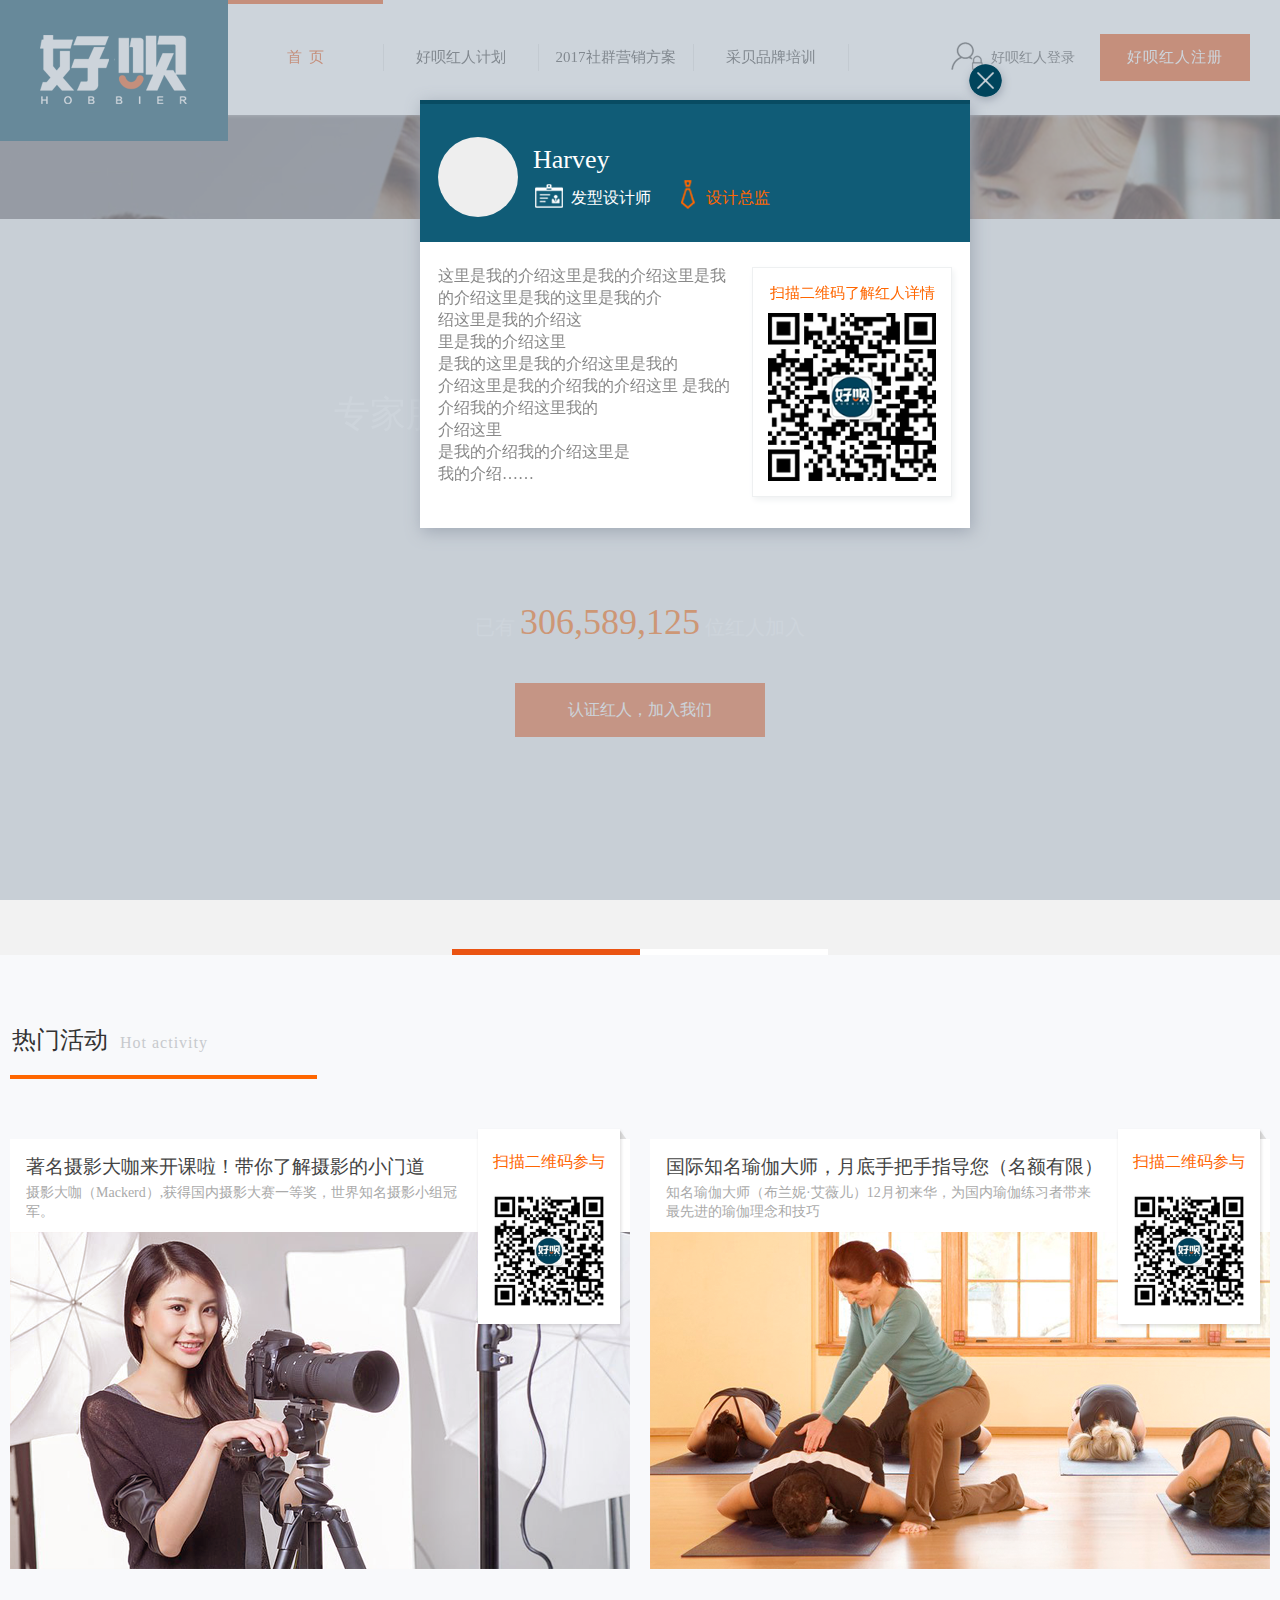
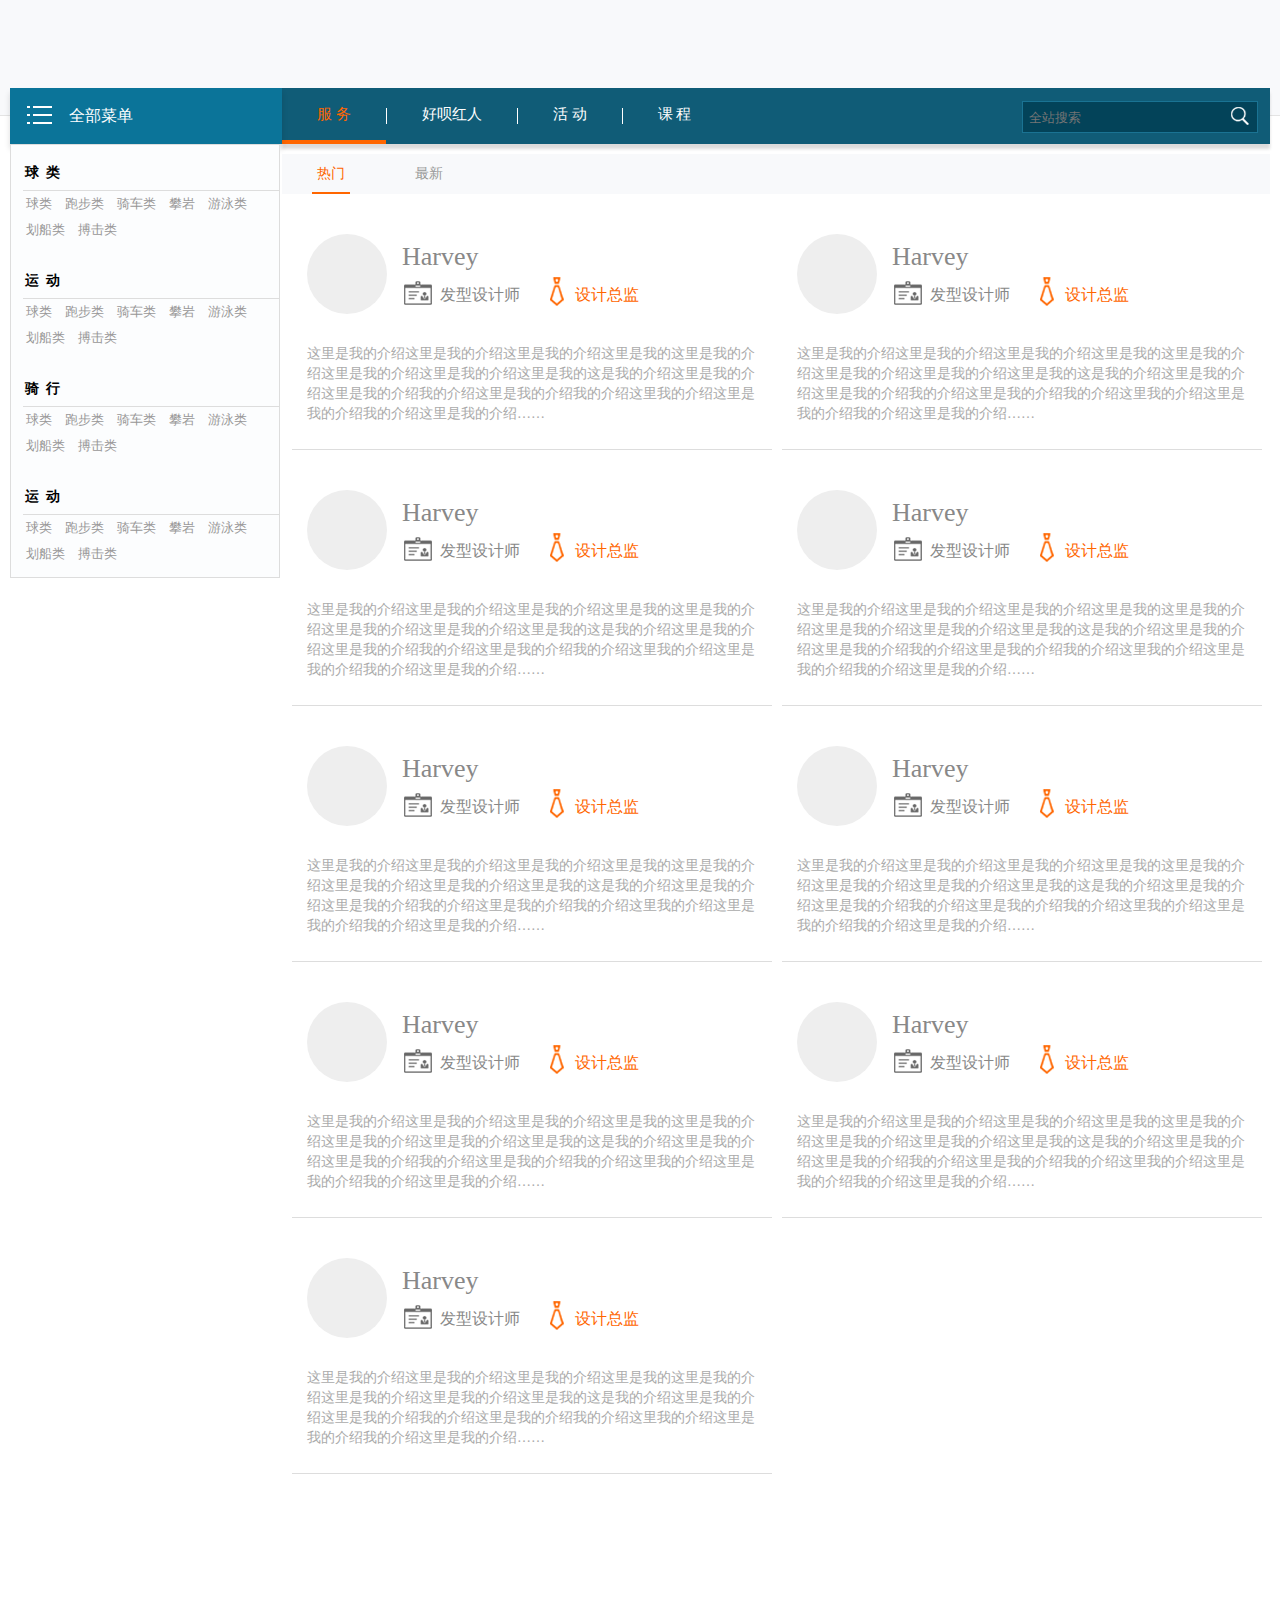
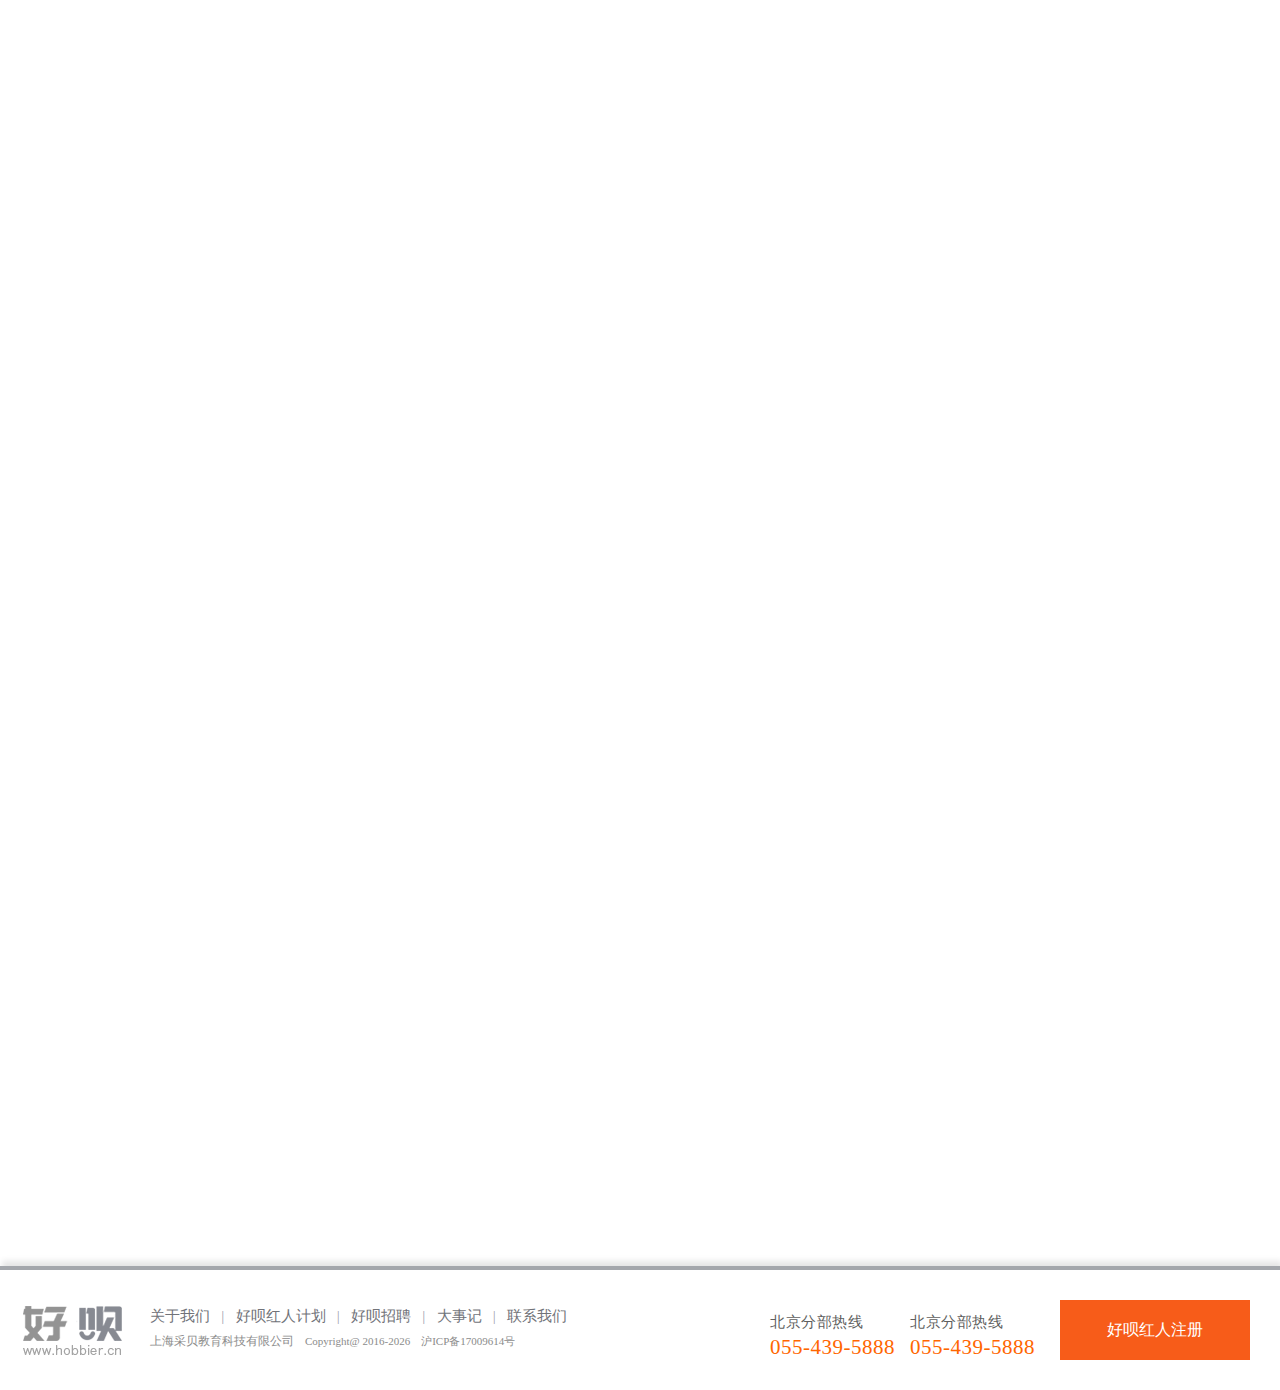
<file: index.html>
<!DOCTYPE html PUBLIC "-//W3C//DTD XHTML 1.0 Transitional//EN" "http://www.w3.org/TR/xhtml1/DTD/xhtml1-transitional.dtd">
<html xmlns="http://www.w3.org/1999/xhtml">
<head>
<meta http-equiv="Content-Type" content="text/html; charset=utf-8" />
<meta name="description" content="好呗平台,培养和发展兴趣的平台,能赚钱的平台,让兴趣变成收益,生活技能平台,让赚钱变的更容易,助您实现个人财务自由" />
<meta name="keywords" content="好呗平台,培养和发展兴趣的平台,能赚钱的平台,让兴趣变成收益,生活技能平台,让赚钱变的更容易,助您实现个人财务自由,什么是好呗？,好呗平台好吗？" />
<title>好呗——培养和发展兴趣技能的服务平台</title>
<link rel="stylesheet" href="css/basic.css" />
<link  rel="stylesheet" href="css/style.css" />


<script type="text/javascript" src="js/jquery-1.8.3.min.js"></script>
<script type="text/javascript" src="js/jquery.banner.revolution.min.js"></script>
<script type="text/javascript" src="js/banner.js"></script>
<script type="text/javascript" src="js/menu_tab.js"></script>
</head>

<body>
	<div class="nav">
    	<div class="nav_left fl">
        	<div class="logo fl">
            	<logo></logo>
            </div>
            <div class="nav_list fl on">
            	<t>首&nbsp;&nbsp;页</t>
            </div>
            <div class="nav_list fl">
            	<t>好呗红人计划</t>
            </div>
            <div class="nav_list fl">
            	<t>2017社群营销方案</t>
            </div>
            <div class="nav_list fl">
            	<t>采贝品牌培训</t>
            </div>
        </div>
        <div class="nav_right fr">
        	<div class="nav_login fl">
            	<ico></ico>好呗红人登录
            </div>
            <div class="nav_register fr">好呗红人注册</div>
        </div>
    </div>
	<div class="banner">
    	<div id="wrapper">
            <div class="fullwidthbanner-container">
                <div class="fullwidthbanner">
                    <ul>
	                    <li data-transition="turnoff" data-slotamount="15" data-masterspeed="300" style="left:0px; width:100%;">
                        	<div class="banner_conten">
                            	<div class="bconten_title">
                                	<div class="title">好呗</div>
                                    <div class="details">专家服务类型涉及到生活中的点点滴滴</div>
                                </div>
                                <div class="bconten_data">
                                	<div class="data">已有 <span>306,589,125</span> 位红人加入</div>
                                    <div class="button">
                                    	认证红人，加入我们
                                    </div>
                                </div>
                            </div>
                            <img src="images/slides/slide1.jpg" alt="" />
                        </li>	
                        <li data-transition="papercut" data-slotamount="15" data-masterspeed="300" data-link="#" style="left:0px; width:100%;">
                            <img src="images/slides/slide2.jpg" alt="" />
                        </li>			
                    </ul>
                </div>
            </div>
        </div>
    </div>
    <!--------------------这里是热门活动-------------------------->
    <div class="hot">
    	
        <div class="hot_conten">
        	<div class="hot_title">
                热门活动<span>Hot activity</span>
            </div>
            <div class="hot_list fl">
            	<div class="title">
                	<div class="title_d">著名摄影大咖来开课啦！带你了解摄影的小门道</div>
                    <div class="title_s">摄影大咖（Mackerd）,获得国内摄影大赛一等奖，世界知名摄影小组冠军。</div>
                </div>
                <div class="conten">
                	<img src="images/hot_i.png" />
                </div>
                <div class="hot_qr">
                	<div class="hot_qrc">
                    	<div class="hotq_title">
                        	扫描二维码参与
                        </div>
                        <div class="hotq_i">
                        	<img src="images/hot_qri.jpg" />
                        </div>
                    </div>
                </div>
            </div>
            
            <div class="hot_list fl" style="margin-left:20px;">
            	<div class="title">
                	<div class="title_d">国际知名瑜伽大师，月底手把手指导您（名额有限）</div>
                    <div class="title_s">知名瑜伽大师（布兰妮·艾薇儿）12月初来华，为国内瑜伽练习者带来最先进的瑜伽理念和技巧</div>
                </div>
                <div class="conten">
                	<img src="images/hot_i02.png" />
                </div>
                <div class="hot_qr">
                	<div class="hot_qrc">
                    	<div class="hotq_title">
                        	扫描二维码参与
                        </div>
                        <div class="hotq_i">
                        	<img src="images/hot_qri.jpg" />
                        </div>
                    </div>
                </div>
            </div>
            
        </div>
    </div>
    <!--------------------这里是详细列表-------------------------->
    <div class="a_list">
    	<div class="conten">
        	<div class="alist_left fl">
            	<div class="alist_nav">
                	<ico></ico>全部菜单
                </div>
                <div class="pullDown">
                    <ul class="pullDownList">
                        <li class="alistn_t">
                            <div class="alistnt_c">
                                <div class="alistntc_t">
                                    球&nbsp;&nbsp;类
                                </div>
                                <div class="alistntc_list">
                                    <a href="#">球类</a><a href="#">跑步类</a><a href="#">骑车类</a><a href="#">攀岩</a><a href="#">游泳类</a><a href="#">划船类</a><a href="#">搏击类</a>
                                    <div class="clear"></div>
                                </div>
                            </div>
                        </li>
                        <li class="alistn_t">
                            <div class="alistnt_c">
                                <div class="alistntc_t">
                                    运&nbsp;&nbsp;动
                                </div>
                                <div class="alistntc_list">
                                    <a href="#">球类</a><a href="#">跑步类</a><a href="#">骑车类</a><a href="#">攀岩</a><a href="#">游泳类</a><a href="#">划船类</a><a href="#">搏击类</a>
                                    <div class="clear"></div>
                                </div>
                            </div>
                        </li>
                        <li class="alistn_t">
                            <div class="alistnt_c">
                                <div class="alistntc_t">
                                    骑&nbsp;&nbsp;行
                                </div>
                                <div class="alistntc_list">
                                    <a href="#">球类</a><a href="#">跑步类</a><a href="#">骑车类</a><a href="#">攀岩</a><a href="#">游泳类</a><a href="#">划船类</a><a href="#">搏击类</a>
                                    <div class="clear"></div>
                                </div>
                            </div>
                        </li>
                        <li class="alistn_t">
                            <div class="alistnt_c">
                                <div class="alistntc_t">
                                    运&nbsp;&nbsp;动
                                </div>
                                <div class="alistntc_list">
                                    <a href="#">球类</a><a href="#">跑步类</a><a href="#">骑车类</a><a href="#">攀岩</a><a href="#">游泳类</a><a href="#">划船类</a><a href="#">搏击类</a>
                                    <div class="clear"></div>
                                </div>
                            </div>
                        </li>

                        
                    
                    </ul>
                    <div class="yMenuListCon">
                        <div class="yMenuListConin">
                            <div class="alnl_c">
                            	<div class="alnlc_title fl">
                                	球类
                                </div>
                                <div class="alnlc_list fl">
                                	<a href="#">足球</a><a href="#">篮球</a><a href="#">乒乓球</a><a href="#">台球</a><a href="#">冰球</a><a href="#">羽毛球</a><a href="#">橄榄球</a><a href="#">酒球</a>
                                </div>
                            </div>
                            <div class="alnl_c">
                            	<div class="alnlc_title fl">
                                	球类
                                </div>
                                <div class="alnlc_list fl">
                                	<a href="#">足球</a><a href="#">篮球</a><a href="#">乒乓球</a><a href="#">台球</a><a href="#">冰球</a><a href="#">羽毛球</a><a href="#">橄榄球</a><a href="#">酒球</a><a href="#">羽毛球</a><a href="#">橄榄球</a><a href="#">酒球</a><a href="#">羽毛球</a><a href="#">橄榄球</a><a href="#">酒球</a><a href="#">羽毛球</a><a href="#">橄榄球</a><a href="#">酒球</a>
                                </div>
                            </div>
            
                        </div>
            
                        <div class="yMenuListConin">
                            <div class="alnl_c">
                            	<div class="alnlc_title fl">
                                	运动
                                </div>
                                <div class="alnlc_list fl">
                                	<a href="#">足球</a><a href="#">篮球</a><a href="#">乒乓球</a><a href="#">台球</a><a href="#">冰球</a><a href="#">羽毛球</a><a href="#">橄榄球</a><a href="#">酒球</a>
                                </div>
                            </div>
                            <div class="alnl_c">
                            	<div class="alnlc_title fl">
                                	运动
                                </div>
                                <div class="alnlc_list fl">
                                	<a href="#">足球</a><a href="#">篮球</a><a href="#">乒乓球</a><a href="#">台球</a><a href="#">冰球</a><a href="#">羽毛球</a><a href="#">橄榄球</a><a href="#">酒球</a>
                                </div>
                            </div>
                            <div class="alnl_c">
                            	<div class="alnlc_title fl">
                                	运动
                                </div>
                                <div class="alnlc_list fl">
                                	<a href="#">足球</a><a href="#">篮球</a><a href="#">乒乓球</a><a href="#">台球</a><a href="#">冰球</a><a href="#">羽毛球</a><a href="#">橄榄球</a><a href="#">酒球</a>
                                </div>
                            </div>
                        </div>
                        <div class="yMenuListConin">
                            <div class="alnl_c">
                            	<div class="alnlc_title fl">
                                	骑行
                                </div>
                                <div class="alnlc_list fl">
                                	<a href="#">足球</a><a href="#">篮球</a><a href="#">乒乓球</a><a href="#">台球</a><a href="#">冰球</a><a href="#">羽毛球</a><a href="#">橄榄球</a><a href="#">酒球</a>
                                </div>
                            </div>
                            <div class="alnl_c">
                            	<div class="alnlc_title fl">
                                	骑行
                                </div>
                                <div class="alnlc_list fl">
                                	<a href="#">足球</a><a href="#">篮球</a><a href="#">乒乓球</a><a href="#">台球</a><a href="#">冰球</a><a href="#">羽毛球</a><a href="#">橄榄球</a><a href="#">酒球</a>
                                </div>
                            </div>
                        </div>
                        <div class="yMenuListConin">
                            <div class="alnl_c">
                            	<div class="alnlc_title fl">
                                	骑行
                                </div>
                                <div class="alnlc_list fl">
                                	<a href="#">足球</a><a href="#">篮球</a><a href="#">乒乓球</a><a href="#">台球</a><a href="#">冰球</a><a href="#">羽毛球</a><a href="#">橄榄球</a><a href="#">酒球</a>
                                </div>
                            </div>
                        </div>
            
                    </div>
                </div>
                
                
            </div>
            <div class="alist_right fl">
            	<div class="alist_nav">
                	<div class="alistn_n fl">
                    	<ul>
                            <li class="list on fl">服 务</li>
                            <li class="list_l fl"></li>
                            <li class="list fl">好呗红人</li>
                            <li class="list_l fl"></li>
                            <li class="list fl">活 动</li>
                            <li class="list_l fl"></li>
                            <li class="list fl">课 程</li>
                        </ul>
                    </div>
                    <div class="alistn_s fl">
                    	<div class="search">
                        	<input type="text" placeholder="全站搜索" class="fl" /><span class="fl"><ico></ico></span>
                        </div>
                    </div>
                </div>
                <div class="alistr_cnav">
                	<span class="on">热门</span><span>最新</span>
                </div>
                <div class="alistr_conten">
                	<!-------------这下方为好呗红人列表-------------->
                	<div class="alistrc_list" style="width:480px; float:left; overflow:hidden;margin-left:10px;margin-top:25px;">
                    	<div class="all_red">
                        	<div class="allr_img"></div>
                        	<div class="allr_name">Harvey</div>
                            <div class="allr_post">
                            	<span class="allrp01"><ico></ico>发型设计师</span>
                                <span class="allrp02"><ico></ico>设计总监</span>
                            </div>
                        </div>
                        <div class="all_text">
                        	这里是我的介绍这里是我的介绍这里是我的介绍这里是我的这里是我的介绍这里是我的介绍这里是我的介绍这里是我的这是我的介绍这里是我的介绍这里是我的介绍我的介绍这里是我的介绍我的介绍这里我的介绍这里是我的介绍我的介绍这里是我的介绍……
                        </div>	
                    </div>
                    <div class="alistrc_list" style="width:480px; float:left; overflow:hidden;margin-left:10px;margin-top:25px;">
                    	<div class="all_red">
                        	<div class="allr_img"></div>
                        	<div class="allr_name">Harvey</div>
                            <div class="allr_post">
                            	<span class="allrp01"><ico></ico>发型设计师</span>
                                <span class="allrp02"><ico></ico>设计总监</span>
                            </div>
                        </div>
                        <div class="all_text">
                        	这里是我的介绍这里是我的介绍这里是我的介绍这里是我的这里是我的介绍这里是我的介绍这里是我的介绍这里是我的这是我的介绍这里是我的介绍这里是我的介绍我的介绍这里是我的介绍我的介绍这里我的介绍这里是我的介绍我的介绍这里是我的介绍……
                        </div>	
                    </div>
                    <div class="alistrc_list" style="width:480px; float:left; overflow:hidden;margin-left:10px;margin-top:25px;">
                    	<div class="all_red">
                        	<div class="allr_img"></div>
                        	<div class="allr_name">Harvey</div>
                            <div class="allr_post">
                            	<span class="allrp01"><ico></ico>发型设计师</span>
                                <span class="allrp02"><ico></ico>设计总监</span>
                            </div>
                        </div>
                        <div class="all_text">
                        	这里是我的介绍这里是我的介绍这里是我的介绍这里是我的这里是我的介绍这里是我的介绍这里是我的介绍这里是我的这是我的介绍这里是我的介绍这里是我的介绍我的介绍这里是我的介绍我的介绍这里我的介绍这里是我的介绍我的介绍这里是我的介绍……
                        </div>	
                    </div>
                    <div class="alistrc_list" style="width:480px; float:left; overflow:hidden;margin-left:10px;margin-top:25px;">
                    	<div class="all_red">
                        	<div class="allr_img"></div>
                        	<div class="allr_name">Harvey</div>
                            <div class="allr_post">
                            	<span class="allrp01"><ico></ico>发型设计师</span>
                                <span class="allrp02"><ico></ico>设计总监</span>
                            </div>
                        </div>
                        <div class="all_text">
                        	这里是我的介绍这里是我的介绍这里是我的介绍这里是我的这里是我的介绍这里是我的介绍这里是我的介绍这里是我的这是我的介绍这里是我的介绍这里是我的介绍我的介绍这里是我的介绍我的介绍这里我的介绍这里是我的介绍我的介绍这里是我的介绍……
                        </div>	
                    </div>
                    <div class="alistrc_list" style="width:480px; float:left; overflow:hidden;margin-left:10px;margin-top:25px;">
                    	<div class="all_red">
                        	<div class="allr_img"></div>
                        	<div class="allr_name">Harvey</div>
                            <div class="allr_post">
                            	<span class="allrp01"><ico></ico>发型设计师</span>
                                <span class="allrp02"><ico></ico>设计总监</span>
                            </div>
                        </div>
                        <div class="all_text">
                        	这里是我的介绍这里是我的介绍这里是我的介绍这里是我的这里是我的介绍这里是我的介绍这里是我的介绍这里是我的这是我的介绍这里是我的介绍这里是我的介绍我的介绍这里是我的介绍我的介绍这里我的介绍这里是我的介绍我的介绍这里是我的介绍……
                        </div>	
                    </div>
                    <div class="alistrc_list" style="width:480px; float:left; overflow:hidden;margin-left:10px;margin-top:25px;">
                    	<div class="all_red">
                        	<div class="allr_img"></div>
                        	<div class="allr_name">Harvey</div>
                            <div class="allr_post">
                            	<span class="allrp01"><ico></ico>发型设计师</span>
                                <span class="allrp02"><ico></ico>设计总监</span>
                            </div>
                        </div>
                        <div class="all_text">
                        	这里是我的介绍这里是我的介绍这里是我的介绍这里是我的这里是我的介绍这里是我的介绍这里是我的介绍这里是我的这是我的介绍这里是我的介绍这里是我的介绍我的介绍这里是我的介绍我的介绍这里我的介绍这里是我的介绍我的介绍这里是我的介绍……
                        </div>	
                    </div>
                    <div class="alistrc_list" style="width:480px; float:left; overflow:hidden;margin-left:10px;margin-top:25px;">
                    	<div class="all_red">
                        	<div class="allr_img"></div>
                        	<div class="allr_name">Harvey</div>
                            <div class="allr_post">
                            	<span class="allrp01"><ico></ico>发型设计师</span>
                                <span class="allrp02"><ico></ico>设计总监</span>
                            </div>
                        </div>
                        <div class="all_text">
                        	这里是我的介绍这里是我的介绍这里是我的介绍这里是我的这里是我的介绍这里是我的介绍这里是我的介绍这里是我的这是我的介绍这里是我的介绍这里是我的介绍我的介绍这里是我的介绍我的介绍这里我的介绍这里是我的介绍我的介绍这里是我的介绍……
                        </div>	
                    </div>
                    <div class="alistrc_list" style="width:480px; float:left; overflow:hidden;margin-left:10px;margin-top:25px;">
                    	<div class="all_red">
                        	<div class="allr_img"></div>
                        	<div class="allr_name">Harvey</div>
                            <div class="allr_post">
                            	<span class="allrp01"><ico></ico>发型设计师</span>
                                <span class="allrp02"><ico></ico>设计总监</span>
                            </div>
                        </div>
                        <div class="all_text">
                        	这里是我的介绍这里是我的介绍这里是我的介绍这里是我的这里是我的介绍这里是我的介绍这里是我的介绍这里是我的这是我的介绍这里是我的介绍这里是我的介绍我的介绍这里是我的介绍我的介绍这里我的介绍这里是我的介绍我的介绍这里是我的介绍……
                        </div>	
                    </div>
                    <div class="alistrc_list" style="width:480px; float:left; overflow:hidden;margin-left:10px;margin-top:25px;">
                    	<div class="all_red">
                        	<div class="allr_img"></div>
                        	<div class="allr_name">Harvey</div>
                            <div class="allr_post">
                            	<span class="allrp01"><ico></ico>发型设计师</span>
                                <span class="allrp02"><ico></ico>设计总监</span>
                            </div>
                        </div>
                        <div class="all_text">
                        	这里是我的介绍这里是我的介绍这里是我的介绍这里是我的这里是我的介绍这里是我的介绍这里是我的介绍这里是我的这是我的介绍这里是我的介绍这里是我的介绍我的介绍这里是我的介绍我的介绍这里我的介绍这里是我的介绍我的介绍这里是我的介绍……
                        </div>	
                    </div>
                    
                    <!-------------这下方为服务列表-------------->
                	<div class="alistrc_list" style="display:none;">
                    	<div class="left fl">
                        	<div class="alcl_lt">
                            	当水果遇到了夏天 | 超级大咖当面与你DIY创意甜品 | 超级大咖当面与你DIY创意甜品
                            </div>
                            <div class="alcl_ld">详细内容：xxxxxxxxxxxxxxxxxxxxxxxxxxxxxxxxxxxxxxxxxxxxxxxxxxxxxxxxxxxxxxxxxxxxxx<br />
xxxxxxxxxxxxxxxxxxxxxxxxxxxxxxxxxxxxxxxxxx<br />
xxxxxxxxxxxxxxxxxxxx</div>
                            <div class="alcl_ltag"><span>Harvey</span><b>·</b><span>点心师</span><b>·</b><span>上海浦东</span></div>
                            <div class="alcl_ldm">
                            	<div class="time fl"><ico></ico>明天 11:00</div>
                                <div class="fire fl"><ico></ico><span>12593</span>人想参加</div>
                                <div class="value fr"><ico></ico><span>80</span>花呗</div>
                            </div>
                        </div>
                        <div class="right fl">
                        	<img /><img /><img /><img />
                        </div>
                    </div>
                    <div class="alistrc_list" style="display:none;">
                    	<div class="left fl">
                        	<div class="alcl_lt">
                            	当水果遇到了夏天 | 超级大咖当面与你DIY创意甜品 | 超级大咖当面与你DIY创意甜品
                            </div>
                            <div class="alcl_ld">详细内容：xxxxxxxxxxxxxxxxxxxxxxxxxxxxxxxxxxxxxxxxxxxxxxxxxxxxxxxxxxxxxxxxxxxxxx<br />
xxxxxxxxxxxxxxxxxxxxxxxxxxxxxxxxxxxxxxxxxx<br />
xxxxxxxxxxxxxxxxxxxx</div>
                            <div class="alcl_ltag"><span>Harvey</span><b>·</b><span>点心师</span><b>·</b><span>上海浦东</span></div>
                            <div class="alcl_ldm">
                            	<div class="time fl"><ico></ico>明天 11:00</div>
                                <div class="fire fl"><ico></ico><span>12593</span>人想参加</div>
                                <div class="value fr"><ico></ico><span>80</span>花呗</div>
                            </div>
                        </div>
                        <div class="right fl">
                        	<img /><img /><img /><img />
                        </div>
                    </div>
                    <div class="alistrc_list" style="display:none;">
                    	<div class="left fl">
                        	<div class="alcl_lt">
                            	当水果遇到了夏天 | 超级大咖当面与你DIY创意甜品 | 超级大咖当面与你DIY创意甜品
                            </div>
                            <div class="alcl_ld">详细内容：xxxxxxxxxxxxxxxxxxxxxxxxxxxxxxxxxxxxxxxxxxxxxxxxxxxxxxxxxxxxxxxxxxxxxx<br />
xxxxxxxxxxxxxxxxxxxxxxxxxxxxxxxxxxxxxxxxxx<br />
xxxxxxxxxxxxxxxxxxxx</div>
                            <div class="alcl_ltag"><span>Harvey</span><b>·</b><span>点心师</span><b>·</b><span>上海浦东</span></div>
                            <div class="alcl_ldm">
                            	<div class="time fl"><ico></ico>明天 11:00</div>
                                <div class="fire fl"><ico></ico><span>12593</span>人想参加</div>
                                <div class="value fr"><ico></ico><span>80</span>花呗</div>
                            </div>
                        </div>
                        <div class="right fl">
                        	<img /><img /><img /><img />
                        </div>
                    </div>
                    <div class="alistrc_list" style="display:none;">
                    	<div class="left fl">
                        	<div class="alcl_lt">
                            	当水果遇到了夏天 | 超级大咖当面与你DIY创意甜品 | 超级大咖当面与你DIY创意甜品
                            </div>
                            <div class="alcl_ld">详细内容：xxxxxxxxxxxxxxxxxxxxxxxxxxxxxxxxxxxxxxxxxxxxxxxxxxxxxxxxxxxxxxxxxxxxxx<br />
xxxxxxxxxxxxxxxxxxxxxxxxxxxxxxxxxxxxxxxxxx<br />
xxxxxxxxxxxxxxxxxxxx</div>
                            <div class="alcl_ltag"><span>Harvey</span><b>·</b><span>点心师</span><b>·</b><span>上海浦东</span></div>
                            <div class="alcl_ldm">
                            	<div class="time fl"><ico></ico>明天 11:00</div>
                                <div class="fire fl"><ico></ico><span>12593</span>人想参加</div>
                                <div class="value fr"><ico></ico><span>80</span>花呗</div>
                            </div>
                        </div>
                        <div class="right fl">
                        	<img /><img /><img /><img />
                        </div>
                    </div>
                </div>
            </div>
            <!----------------------清除浮动------------------------>
            <div class="clear"></div>
			
        </div>
        
        
    </div>
    
    
    
    <div class="bottom">
    	<div class="b_logo fl">
        	<ico></ico>
        </div>
        <div class="b_nav fl">
        	<div class="b_navtitle"><a  target="_blank" href="about.html#a1">关于我们</a>&nbsp;&nbsp;&nbsp;|&nbsp;&nbsp;&nbsp;<a target="_blank" href="about.html#a2">好呗红人计划</a>&nbsp;&nbsp;&nbsp;|&nbsp;&nbsp;&nbsp;<a target="_blank" href="about.html#a3">好呗招聘</a>&nbsp;&nbsp;&nbsp;|&nbsp;&nbsp;&nbsp;<a target="_blank" href="about.html#a4">大事记</a>&nbsp;&nbsp;&nbsp;|&nbsp;&nbsp;&nbsp;<a target="_blank" href="about.html#a5">联系我们</a></div>
            <div class="b_navrecord"><span>上海采贝教育科技有限公司</span>&nbsp;&nbsp;&nbsp;&nbsp;Copyright@ 2016-2026&nbsp;&nbsp;&nbsp;&nbsp;沪ICP备17009614号</div>
        </div>
        <div class="b_register fr">
        	<div class="b_rbutton fr">好呗红人注册</div>
            <div class="b_rtele fr">
            	<ul>
                	<li class="title">北京分部热线</li>
                    <li class="tele">055-439-5888</li>
                </ul>
                <ul>
                	<li class="title">北京分部热线</li>
                    <li class="tele">055-439-5888</li>
                </ul>
            </div>
        </div>
    </div>
    
    <!---------------------弹出引流手机二维码------------------------->
    <div class="eject_conten" >
    	<div class="ejectc_bg">
        	
        </div>
        <!---------------------服务弹出------------------------->
        <div class="ejectc" style="display:none;">
        	<div class="ejectc_close"></div>
            <div class="ejectc_tbg">
            	<div class="title">当水果遇到了夏天 | 超级大咖当面与你DIY创意甜品当面与你DIY创意甜……</div>
                <div class="inf"><span>Harvey</span><b>·</b><span>点心师</span><b>·</b><span>上海浦东</span></div>
            </div>
        	<div class="ejectc_c">
            	<div class="ejectcc_l fl">
                	详细内容：xxxxxxxxxxxxxxxxxxxxxxxxxxxxxxxxxxxxxxxxxxxxxxxxxxxxxxxxxx<br />
                    xxxxxxxxxxxxxxxxxxxxxxxxxxxxxxxxx<br />
                    xxxxxxxxxxxxxxxxxxxxxxxxxxxxxxxx<br />
                    xxxxxxxxxxxxxxxxxxxxxxxxx<br />
                    xxxxxxxxxxxxxxxxxxxxxxxxxxxxxxxx<br />
                    xxxxxxxxxxxxxxxxxxxxxxxxxxxxxx<br />
                    xxxxxxxxxxxxxxxxxxxxxxxxxxxxx<br />
                    xxxxxxxxxxxxxxxxxxxxxxxxxxxxxxxx<br />
                    xxxxxxxxxxxxxxxxxxxxx<br />
                    xxxxxxxxxxxxxxxxxxxxxxxxxxxxx<br />
                    xxxxxxxxx<br />
                    xxxxxxxxxxxxxxxxxxxxxxxxx<br />
                    xxxxxxxxxxx<br />
                </div>
                <div class="ejectcc_r fr">
                	<img src="images/WeChat_r02.png" />
                	<span>
                        扫描二维码了解活动详情
                    </span>
                </div>
                <div class="clear"></div>
                
                <div class="ejectcc_img">
                	<span></span> <span></span> <span style="margin-right:0px;"></span>
                </div>
            </div>
        </div>
        <!---------------------红人弹出------------------------->
        <div class="ejectc" style="height:428px;">
        	<div class="ejectc_close"></div>
            <div class="ejectc_tbg">
            	<div class="all_red" style="margin-left:-15px;">
                    <div class="allr_img"></div>
                    <div class="allr_name" style="color:#fff;">Harvey</div>
                    <div class="allr_post">
                        <span class="allrp03" ><ico></ico>发型设计师</span>
                        <span class="allrp02"><ico></ico>设计总监</span>
                    </div>
                </div>
            </div>
        	<div class="ejectc_c" style="height:250px;">
            	<div class="ejectcc_l fl" style="height:240px;">
                	这里是我的介绍这里是我的介绍这里是我<br />
                    的介绍这里是我的这里是我的介<br />
                    绍这里是我的介绍这<br />
                    里是我的介绍这里<br />
                    是我的这里是我的介绍这里是我的<br />
                    介绍这里是我的介绍我的介绍这里
                    是我的介绍我的介绍这里我的<br />
                    介绍这里<br />
                    是我的介绍我的介绍这里是<br />
                    我的介绍……
                </div>
                <div class="ejectcc_r fr">
                	<img src="images/WeChat_r02.png" />
                	<span>
                        扫描二维码了解红人详情
                    </span>
                </div>
            </div>
        </div>
    </div>

</body>
</html>
</file>
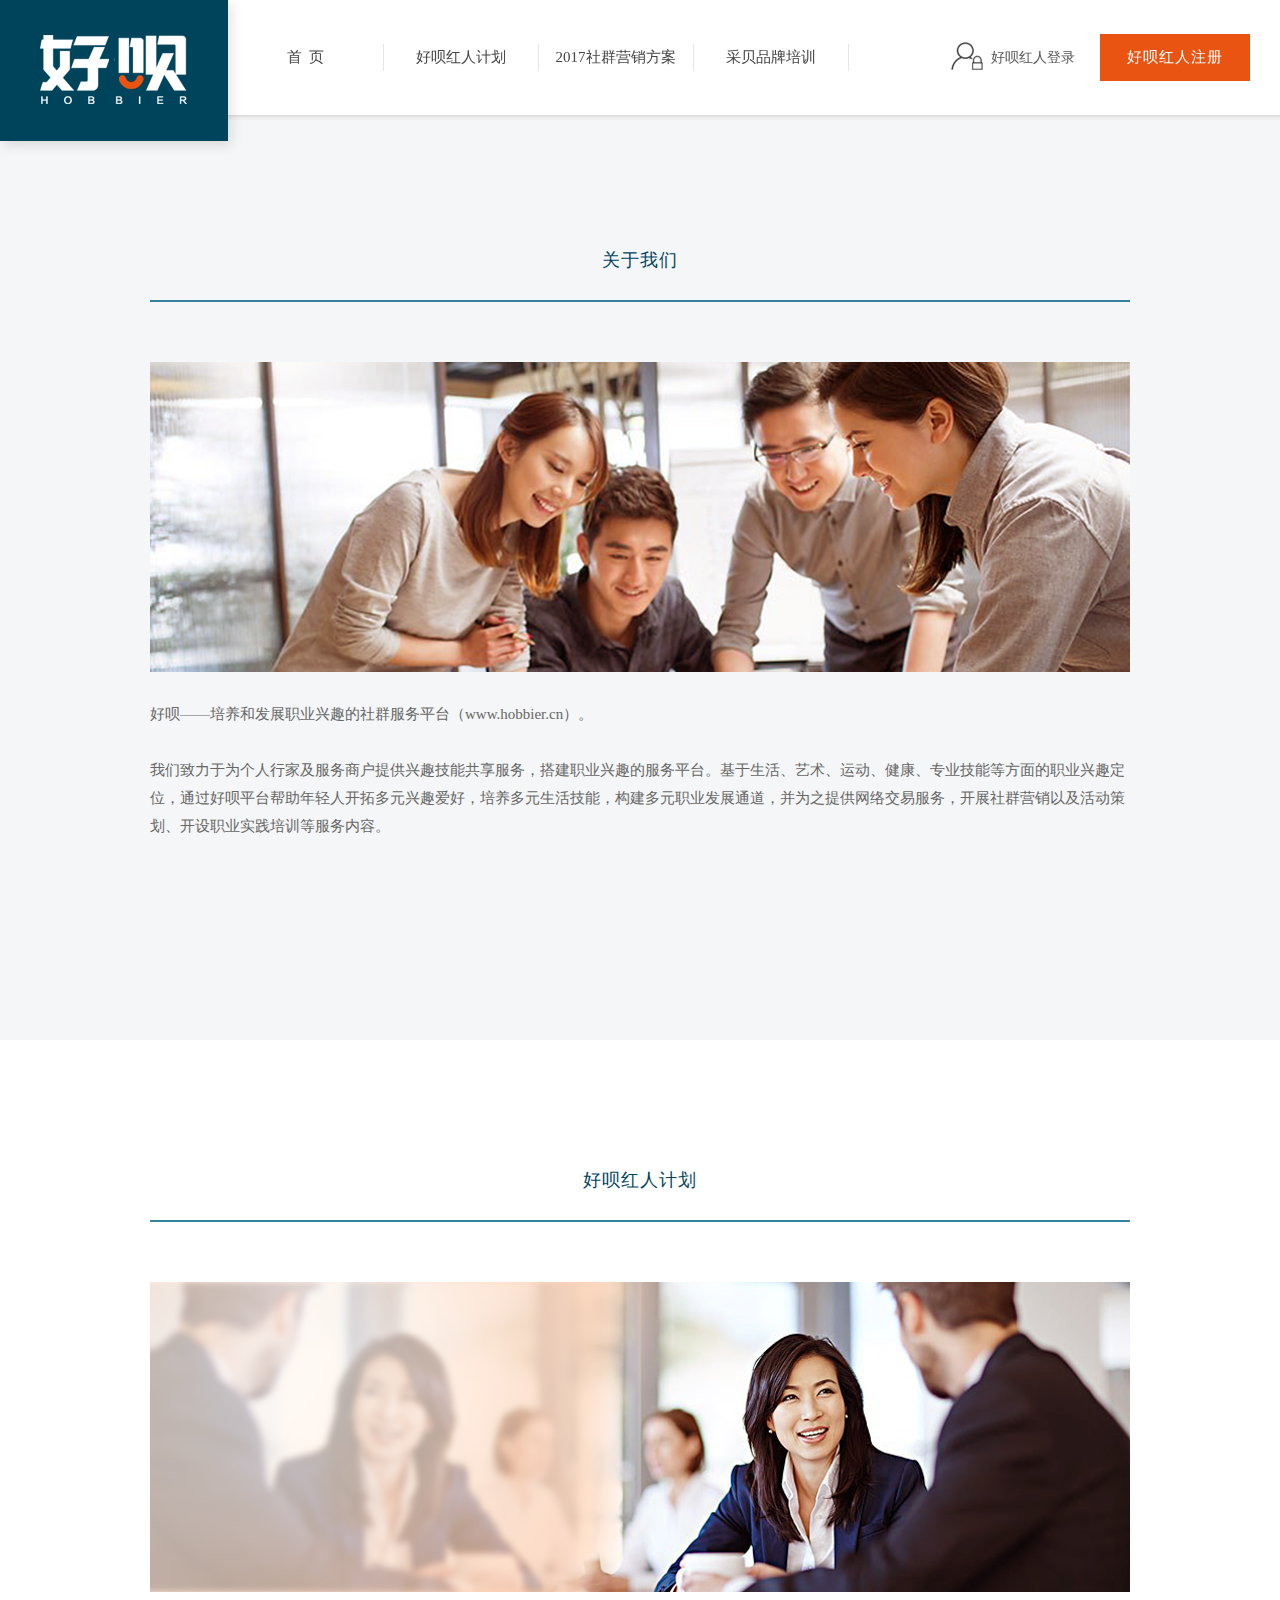
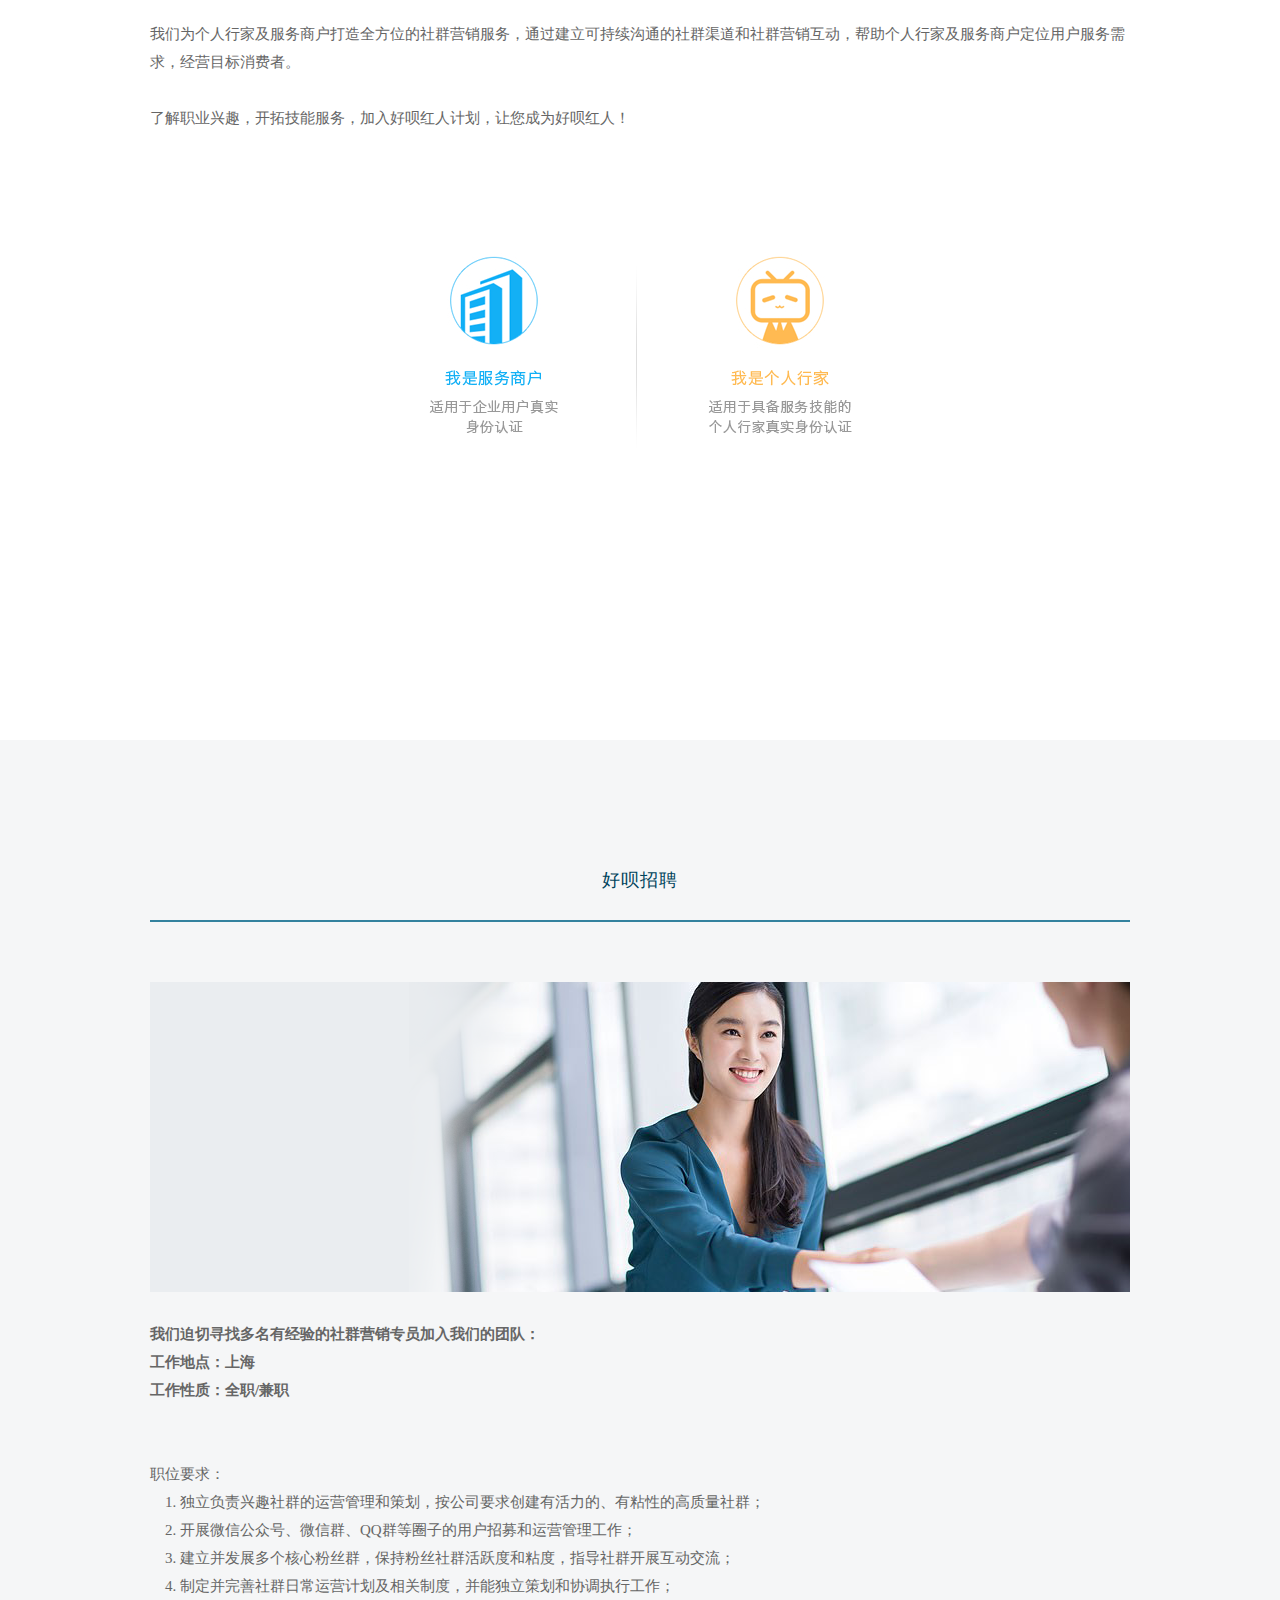
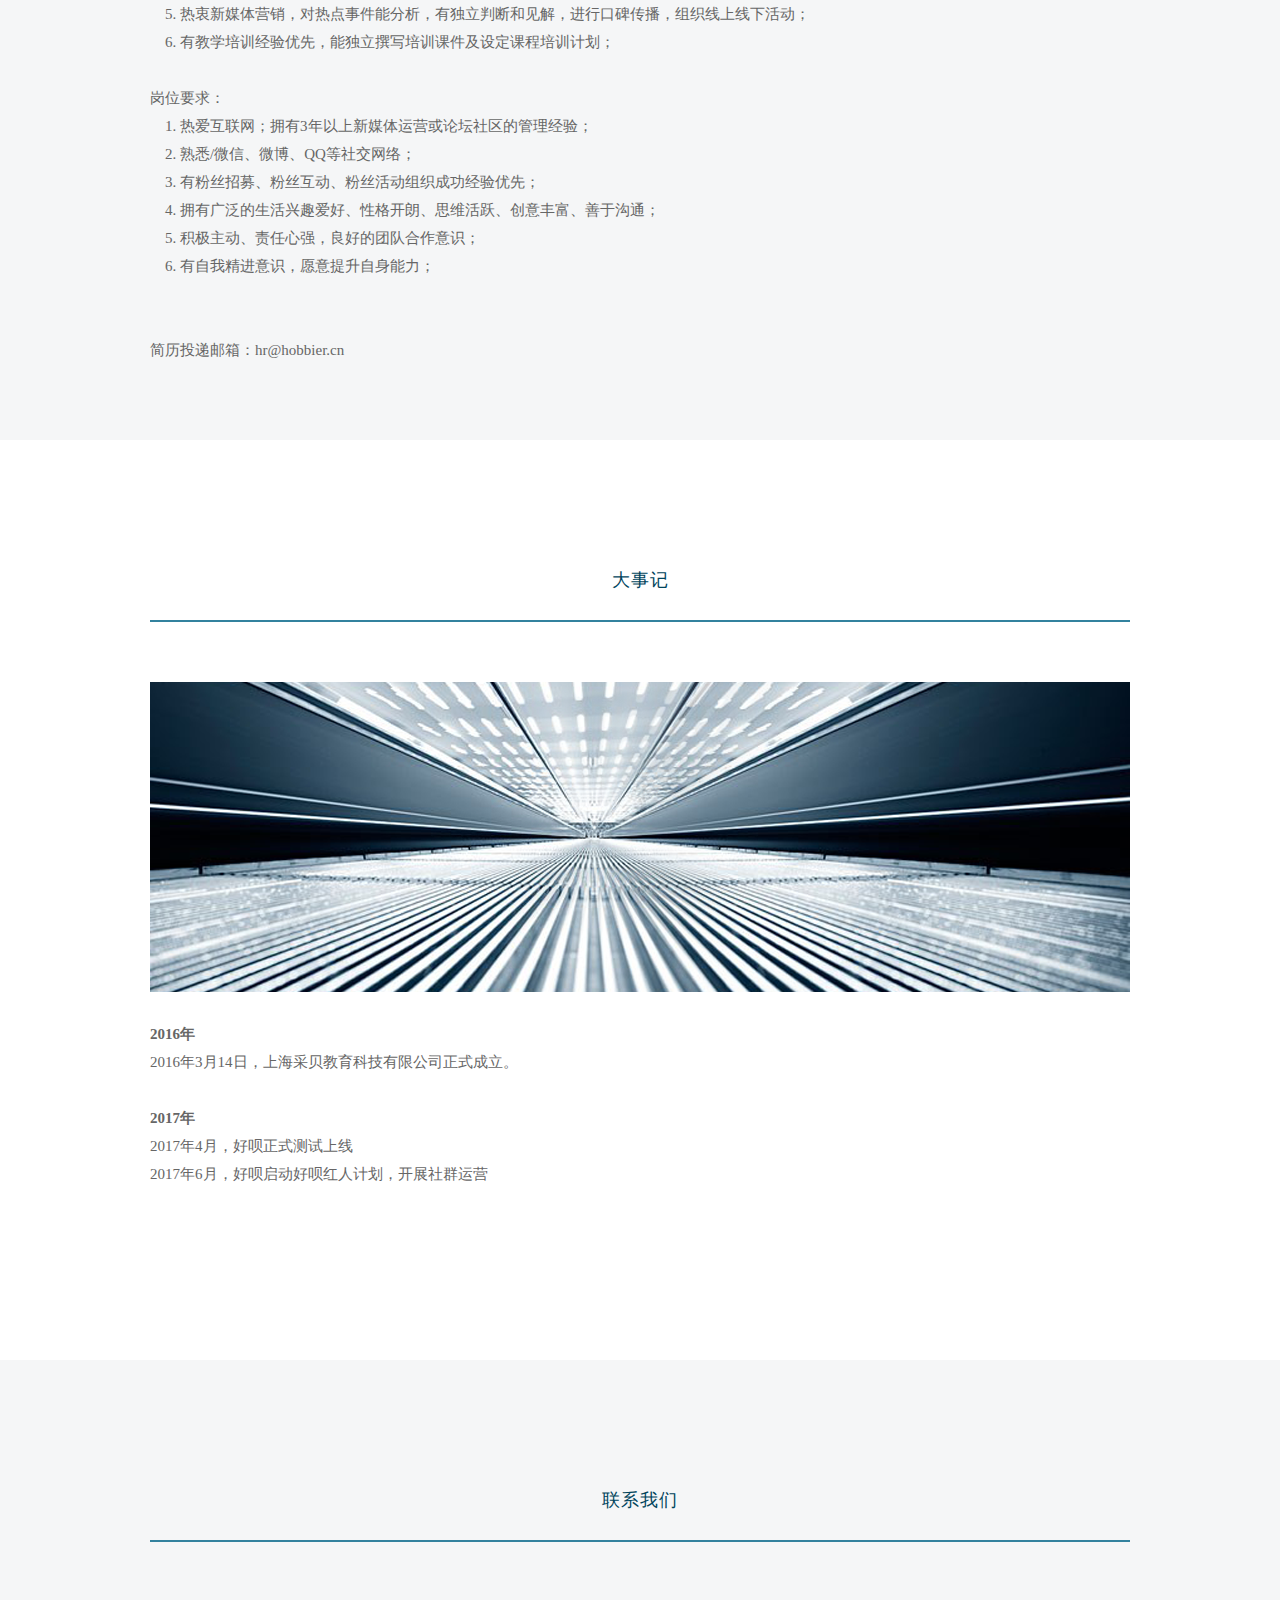
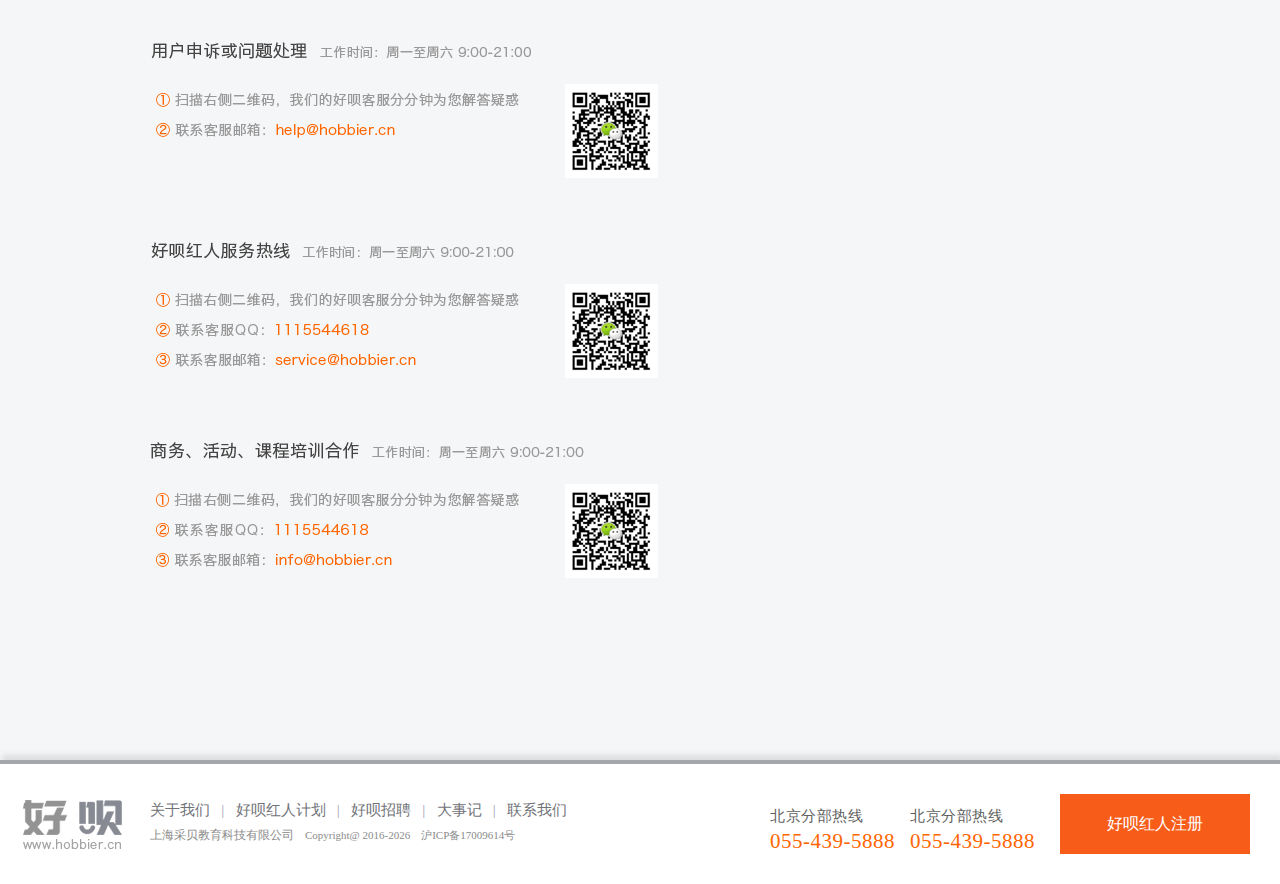
<file: about.html>
<!DOCTYPE html PUBLIC "-//W3C//DTD XHTML 1.0 Transitional//EN" "http://www.w3.org/TR/xhtml1/DTD/xhtml1-transitional.dtd">
<html xmlns="http://www.w3.org/1999/xhtml">
<head>
<meta http-equiv="Content-Type" content="text/html; charset=utf-8" />
<meta name="description" content="好呗平台,培养和发展兴趣的平台,能赚钱的平台,让兴趣变成收益,生活技能平台,让赚钱变的更容易,助您实现个人财务自由" />
<meta name="keywords" content="好呗平台,培养和发展兴趣的平台,能赚钱的平台,让兴趣变成收益,生活技能平台,让赚钱变的更容易,助您实现个人财务自由,什么是好呗？,好呗平台好吗？" />
<title>好呗——培养和发展兴趣技能的服务平台</title>
<link rel="stylesheet" href="css/basic.css" />
<link  rel="stylesheet" href="css/style.css" />
</head>

<body>
	<div class="nav" style="position:fixed; top:0px;">
    	<div class="nav_left fl">
        	<div class="logo fl">
            	<logo></logo>
            </div>
            <div class="nav_list fl">
            	<t>首&nbsp;&nbsp;页</t>
            </div>
            <div class="nav_list fl">
            	<t>好呗红人计划</t>
            </div>
            <div class="nav_list fl">
            	<t>2017社群营销方案</t>
            </div>
            <div class="nav_list fl">
            	<t>采贝品牌培训</t>
            </div>
        </div>
        <div class="nav_right fr">
        	<div class="nav_login fl">
            	<ico></ico>好呗红人登录
            </div>
            <div class="nav_register fr">好呗红人注册</div>
        </div>
        
    </div>
    <!--------------------这里是主体内容-------------------------->
    <div class="about_bg" style="background:#F5F6F7; margin-top:120px;">
    	<div class="about_c">
        	<div style="height:100px;"></div>
        	<div class="title"><a href="#"  id="a1">关于我们</a></div>
            <div class="text">
            	<img src="images/ab01.png" width="980" />
                <br />
                <br />
            	好呗——培养和发展职业兴趣的社群服务平台（www.hobbier.cn）。<br /><br />
				我们致力于为个人行家及服务商户提供兴趣技能共享服务，搭建职业兴趣的服务平台。基于生活、艺术、运动、健康、专业技能等方面的职业兴趣定位，通过好呗平台帮助年轻人开拓多元兴趣爱好，培养多元生活技能，构建多元职业发展通道，并为之提供网络交易服务，开展社群营销以及活动策划、开设职业实践培训等服务内容。
            </div>
        </div>
    </div>
    <div class="about_bg" style="height:1300px;" >
    	<div class="about_c"  style="height:1300px;">
        	<div style="height:100px;"></div>
        	<div class="title" ><a href="#"  id="a2">好呗红人计划</a></div>
            <div class="text">
            	<img src="images/ab02.png" width="980" />
                <br />
                <br />
            	我们为个人行家及服务商户打造全方位的社群营销服务，通过建立可持续沟通的社群渠道和社群营销互动，帮助个人行家及服务商户定位用户服务需求，经营目标消费者。<br /><br />
				了解职业兴趣，开拓技能服务，加入好呗红人计划，让您成为好呗红人！
				<img src="images/ab_ico.png" width="423" style="margin:120px auto; display:block;"/>
            </div>
        
        </div>
    </div>
    
    <div class="about_bg" style="background:#F5F6F7;height:1300px;">
    	<div class="about_c" style="height:1300px;">
        	<div style="height:100px;"></div>
        	<div class="title"><a href="#"  id="a3">好呗招聘</a></div>
            <div class="text">
            	<img src="images/ab03.png" width="980" />
                <br />
                <br />
                <b>
            	我们迫切寻找多名有经验的社群营销专员加入我们的团队：<br />
                工作地点：上海<br />
                工作性质：全职/兼职<br /></b>
                <br /><br />
                职位要求：<br />
                &nbsp;&nbsp;&nbsp;&nbsp;1. 独立负责兴趣社群的运营管理和策划，按公司要求创建有活力的、有粘性的高质量社群；<br />
                &nbsp;&nbsp;&nbsp;&nbsp;2. 开展微信公众号、微信群、QQ群等圈子的用户招募和运营管理工作；<br />
                &nbsp;&nbsp;&nbsp;&nbsp;3. 建立并发展多个核心粉丝群，保持粉丝社群活跃度和粘度，指导社群开展互动交流；<br />
                &nbsp;&nbsp;&nbsp;&nbsp;4. 制定并完善社群日常运营计划及相关制度，并能独立策划和协调执行工作；<br />
                &nbsp;&nbsp;&nbsp;&nbsp;5. 热衷新媒体营销，对热点事件能分析，有独立判断和见解，进行口碑传播，组织线上线下活动；<br />
                &nbsp;&nbsp;&nbsp;&nbsp;6. 有教学培训经验优先，能独立撰写培训课件及设定课程培训计划；<br /><br />
                
                岗位要求：<br />
                &nbsp;&nbsp;&nbsp;&nbsp;1. 热爱互联网；拥有3年以上新媒体运营或论坛社区的管理经验；<br />
                &nbsp;&nbsp;&nbsp;&nbsp;2. 熟悉/微信、微博、QQ等社交网络；<br />
                &nbsp;&nbsp;&nbsp;&nbsp;3. 有粉丝招募、粉丝互动、粉丝活动组织成功经验优先；<br />
                &nbsp;&nbsp;&nbsp;&nbsp;4. 拥有广泛的生活兴趣爱好、性格开朗、思维活跃、创意丰富、善于沟通；<br />
                &nbsp;&nbsp;&nbsp;&nbsp;5. 积极主动、责任心强，良好的团队合作意识；<br />
                &nbsp;&nbsp;&nbsp;&nbsp;6. 有自我精进意识，愿意提升自身能力；<br />
                <br /><br />
                简历投递邮箱：hr@hobbier.cn 

            </div>
        </div>
    </div>
    
    <div class="about_bg"  >
    	<div class="about_c"  >
        	<div style="height:100px;"></div>
        	<div class="title" ><a href="#"  id="a4">大事记</a></div>
            <div class="text">
            	<img src="images/ab05.png" width="980" />
                <br />
                <br />
            	<b>2016年</b><br />
                2016年3月14日，上海采贝教育科技有限公司正式成立。<br /><br />
                <b>2017年</b><br />
                2017年4月，好呗正式测试上线<br />
                2017年6月，好呗启动好呗红人计划，开展社群运营

				
            </div>
        
        </div>
    </div>
    
    <div class="about_bg" style="background:#F5F6F7; height:1000px;">
    	<div class="about_c">
        	<div style="height:100px;"></div>
        	<div class="title"><a href="#"  id="a5">联系我们</a></div>
            <div class="text">
            	<img src="images/ab04.png" width="508" style="display:block; margin-top:100px;" />
            </div>
        </div>
    </div>
    
    
    
    <div class="bottom">
    	<div class="b_logo fl">
        	<ico></ico>
        </div>
        <div class="b_nav fl">
        	<div class="b_navtitle"><a  href="about.html#a1">关于我们</a>&nbsp;&nbsp;&nbsp;|&nbsp;&nbsp;&nbsp;<a href="about.html#a2">好呗红人计划</a>&nbsp;&nbsp;&nbsp;|&nbsp;&nbsp;&nbsp;<a  href="about.html#a3">好呗招聘</a>&nbsp;&nbsp;&nbsp;|&nbsp;&nbsp;&nbsp;<a href="about.html#a4">大事记</a>&nbsp;&nbsp;&nbsp;|&nbsp;&nbsp;&nbsp;<a href="about.html#a5">联系我们</a></div>
            <div class="b_navrecord"><span>上海采贝教育科技有限公司</span>&nbsp;&nbsp;&nbsp;&nbsp;Copyright@ 2016-2026&nbsp;&nbsp;&nbsp;&nbsp;沪ICP备17009614号</div>
        </div>
        <div class="b_register fr">
        	<div class="b_rbutton fr">好呗红人注册</div>
            <div class="b_rtele fr">
            	<ul>
                	<li class="title">北京分部热线</li>
                    <li class="tele">055-439-5888</li>
                </ul>
                <ul>
                	<li class="title">北京分部热线</li>
                    <li class="tele">055-439-5888</li>
                </ul>
            </div>
        </div>
    </div>

    
</body>
</html>
</file>
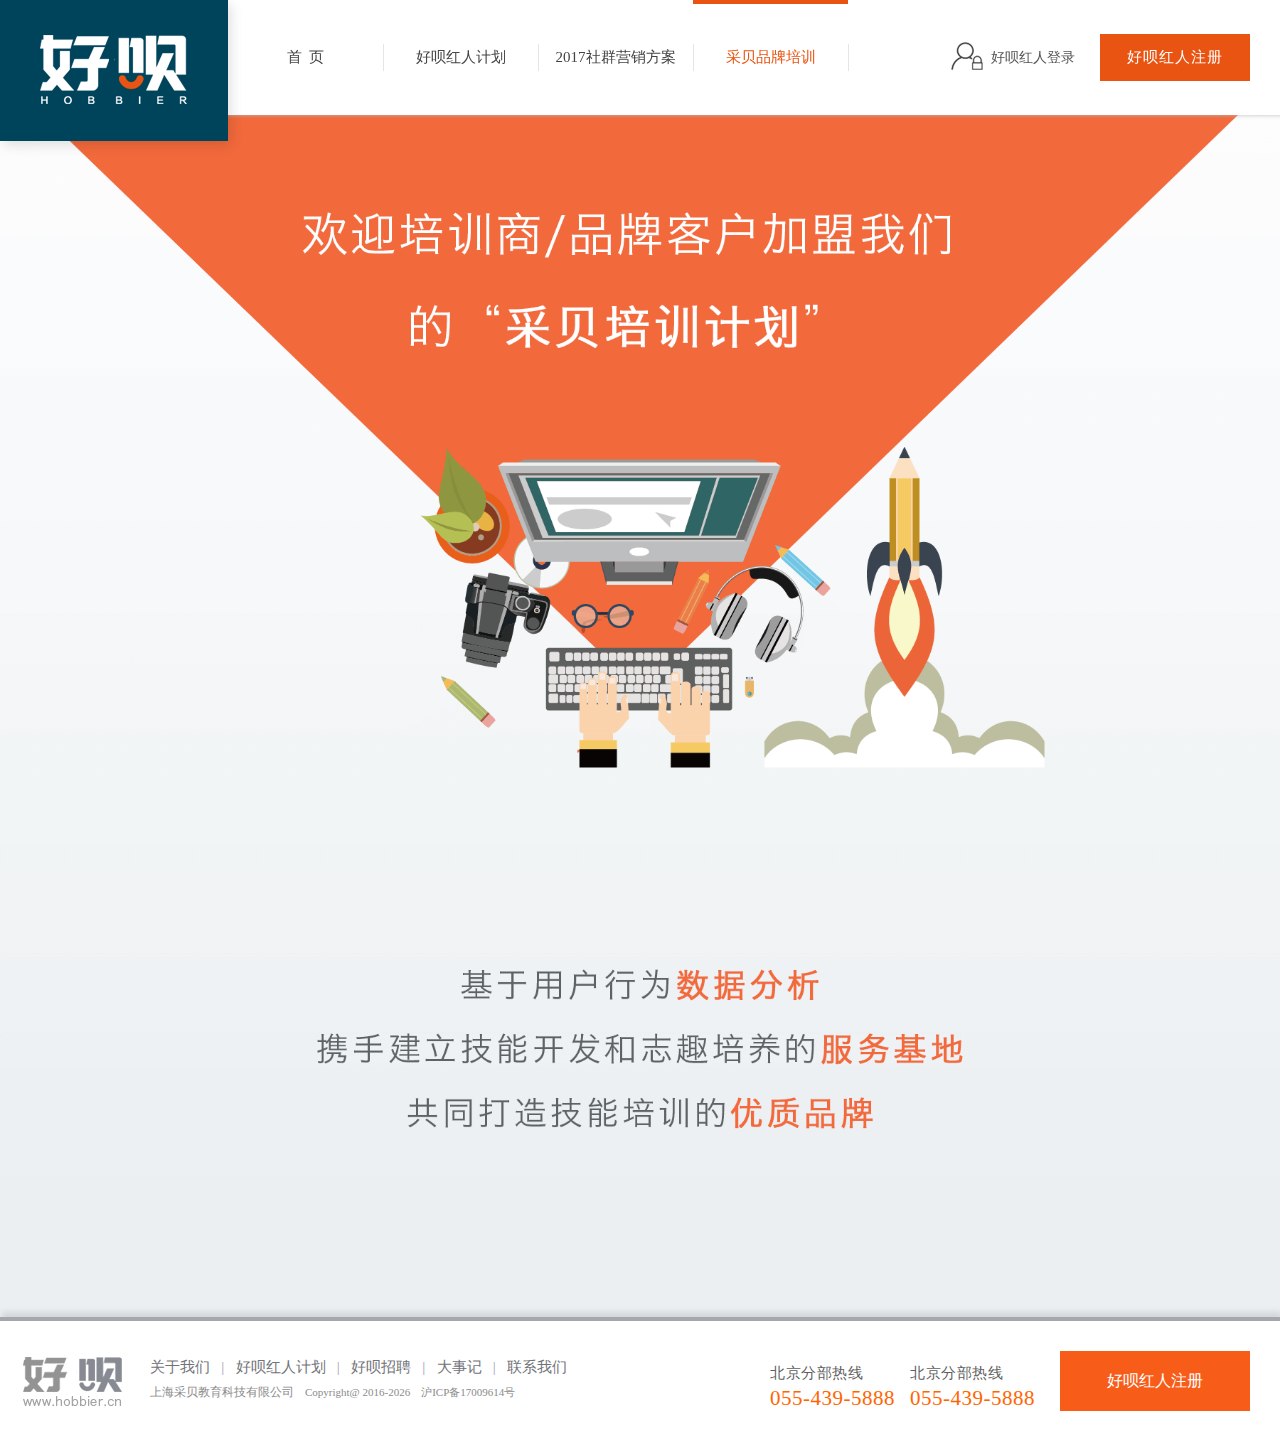
<file: hbei.html>
<!DOCTYPE html PUBLIC "-//W3C//DTD XHTML 1.0 Transitional//EN" "http://www.w3.org/TR/xhtml1/DTD/xhtml1-transitional.dtd">
<html xmlns="http://www.w3.org/1999/xhtml">
<head>
<meta http-equiv="Content-Type" content="text/html; charset=utf-8" />
<meta name="description" content="好呗平台,培养和发展兴趣的平台,能赚钱的平台,让兴趣变成收益,生活技能平台,让赚钱变的更容易,助您实现个人财务自由" />
<meta name="keywords" content="好呗平台,培养和发展兴趣的平台,能赚钱的平台,让兴趣变成收益,生活技能平台,让赚钱变的更容易,助您实现个人财务自由,什么是好呗？,好呗平台好吗？" />
<title>好呗——培养和发展兴趣技能的服务平台</title>
<link rel="stylesheet" href="css/basic.css" />
<link  rel="stylesheet" href="css/style.css" />
</head>

<body>
	<div class="nav" style="position:fixed; top:0px;">
    	<div class="nav_left fl">
        	<div class="logo fl">
            	<logo></logo>
            </div>
            <div class="nav_list fl">
            	<t>首&nbsp;&nbsp;页</t>
            </div>
            <div class="nav_list fl">
            	<t>好呗红人计划</t>
            </div>
            <div class="nav_list fl">
            	<t>2017社群营销方案</t>
            </div>
            <div class="nav_list fl on">
            	<t>采贝品牌培训</t>
            </div>
        </div>
        <div class="nav_right fr">
        	<div class="nav_login fl">
            	<ico></ico>好呗红人登录
            </div>
            <div class="nav_register fr">好呗红人注册</div>
        </div>
    </div>
    <!--------------------这里是热门活动-------------------------->
    <div class="m_p_conten" style=" margin-top:120px;">
    	<img src="images/cb_img.png" />
        
    </div>
    <div class="bottom" >
    	<div class="b_logo fl">
        	<ico></ico>
        </div>
        <div class="b_nav fl">
        	<div class="b_navtitle"><a  target="_blank" href="about.html#a1">关于我们</a>&nbsp;&nbsp;&nbsp;|&nbsp;&nbsp;&nbsp;<a target="_blank" href="about.html#a2">好呗红人计划</a>&nbsp;&nbsp;&nbsp;|&nbsp;&nbsp;&nbsp;<a target="_blank" href="about.html#a3">好呗招聘</a>&nbsp;&nbsp;&nbsp;|&nbsp;&nbsp;&nbsp;<a target="_blank" href="about.html#a4">大事记</a>&nbsp;&nbsp;&nbsp;|&nbsp;&nbsp;&nbsp;<a target="_blank" href="about.html#a5">联系我们</a></div>
            <div class="b_navrecord"><span>上海采贝教育科技有限公司</span>&nbsp;&nbsp;&nbsp;&nbsp;Copyright@ 2016-2026&nbsp;&nbsp;&nbsp;&nbsp;沪ICP备17009614号</div>
        </div>
        <div class="b_register fr">
        	<div class="b_rbutton fr">好呗红人注册</div>
            <div class="b_rtele fr">
            	<ul>
                	<li class="title">北京分部热线</li>
                    <li class="tele">055-439-5888</li>
                </ul>
                <ul>
                	<li class="title">北京分部热线</li>
                    <li class="tele">055-439-5888</li>
                </ul>
            </div>
        </div>
    </div>

    
</body>
</html>
</file>
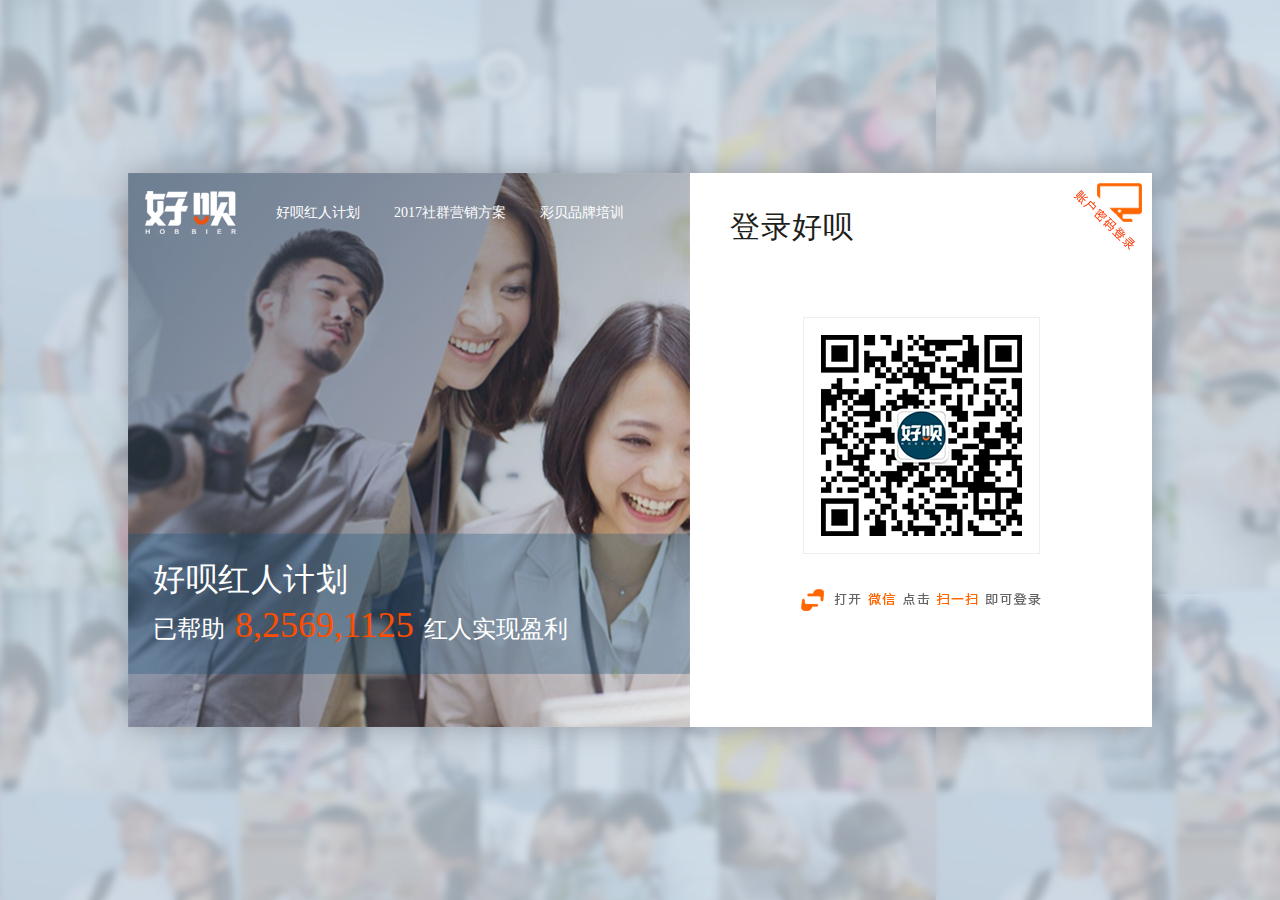
<file: hobbier_login.html>
<!DOCTYPE html PUBLIC "-//W3C//DTD XHTML 1.0 Transitional//EN" "http://www.w3.org/TR/xhtml1/DTD/xhtml1-transitional.dtd">
<html xmlns="http://www.w3.org/1999/xhtml">
<head>
<meta http-equiv="Content-Type" content="text/html; charset=utf-8" />
<meta name="description" content="好呗平台,培养和发展兴趣的平台,能赚钱的平台,让兴趣变成收益,生活技能平台,让赚钱变的更容易,助您实现个人财务自由" />
<meta name="keywords" content="好呗平台,培养和发展兴趣的平台,能赚钱的平台,让兴趣变成收益,生活技能平台,让赚钱变的更容易,助您实现个人财务自由,什么是好呗？,好呗平台好吗？" />
<title>好呗——培养和发展兴趣技能的服务平台</title>
<link rel="stylesheet" href="css/basic.css" />
<link  rel="stylesheet" href="css/style.css" />
</head>

<body style="display:block;height:100%;width:100%;min-width:1260px; min-height:700px; background:url(images/login_bg.png) repeat;">
	<div class="login_bg">
    	<div class="login_left fl">
        	<div class="lgleft_nav">
            	<ico></ico><a href="#">好呗红人计划</a><a href="#">2017社群营销方案</a><a href="#">彩贝品牌培训</a>
            </div>
            <div class="lgleft_d">
            	<div class="title">好呗红人计划</div>
                <div class="data">已帮助 <span>8,2569,1125</span> 红人实现盈利</div>
            </div>
        </div>
        <div class="login_right fl">
        	<!---------------这里为二维码和PC登录切换------------>
            <!-------二维码下状态------->
            <div class="z_img">
                <img src="images/WeChat_st02.png" width="69" height="67" />
            </div>
            <div style="">
            	<div class="lgright_title">
                    <div>登录好呗</div>
                </div>
                <div class="lgr_wechat">
                	<div class="lgrw_i">
                    	<img src="images/WeChat_r02.png" />
                    </div>
                	<div class="lgrw_t">
                    	<img src="images/WeChat_op02conten.png" width="240" />
                    </div>
                </div>
            </div>
            
            <!------输入形状态------->
        	<div class="z_img" style="display:none;">
                <img src="images/WeChat_op02.png" width="68" height="68" />
            </div>
            
            <!-------------------输入形内容------------------->
            <div style=" display:none;">
                <div class="lgright_title">
                    <div>登录好呗</div>
                    <div class="lgright_tab">
                        <span class="tab-item tab-active" >账号登录</span>
                        <span class="tab-item ">动态密码登录</span>
                    </div>
                </div>
                
                <div class="lgr_it">手机号</div>
                <input type="text" placeholder="请输入您的手机号"  class="lgr_input"/>
                <!----------------这里为上方tab切换------------------>
                <!----------账号登录----------->
                <div style="">
                    <div class="lgr_it" >登录密码</div>
                    <input type="password" placeholder="请输入登录密码"  class="lgr_input"/>
                    
                    <!-----------------第一次登录无需输入图片验证，如若密码输入错误则显示验证码出来---------------------------->
                    <div style="display:none;">
                        <div class="lgr_it" >输入右侧验证</div>
                        <div class="lgr_test" >
                            <input type="text" placeholder="输入右侧验证码"  class="lgr_input fl"/>
                            <div class="test fl">
                                <img src="images/test_bg.png" width="92" height="45" /><span>换一张</span>
                            </div>
                            <div class="clear"></div>
                        </div>
                    </div>
                    <div  class="fpassword" style="padding-top:25px;">
                        <a href="hobbier_rpassword.html">忘记密码了？</a>
                        <span>
                            <input checked="checked" style="width:18px; position:absolute; left:2px;" type="checkbox">
                            是否记住密码
                        </span>
                    </div>
                </div>
                
                <!----------动态密码登录----------->
                <div style="display:none;">
                    <div class="lgr_it" >动态密码</div>
                    <div class="lgrhtest">
                        <input type="text" placeholder="请输入您的动态密码"  class="lgr_input fl"/>
                        <span style=" display:none;">60s后重新发送</span>
                        <span style="color:#f60; display:none;">重新发送</span>
                        <span style="color:#f60;">点击获取动态密码</span>
                    </div>
                </div>
                    
                
                <div class="lgr_button" >
                    没有红人账号？<a href="hobbier_register.html">立刻注册</a><span>立刻登录</span>
                </div>
			</div>
        </div>
    </div>

</body>
</html>
</file>
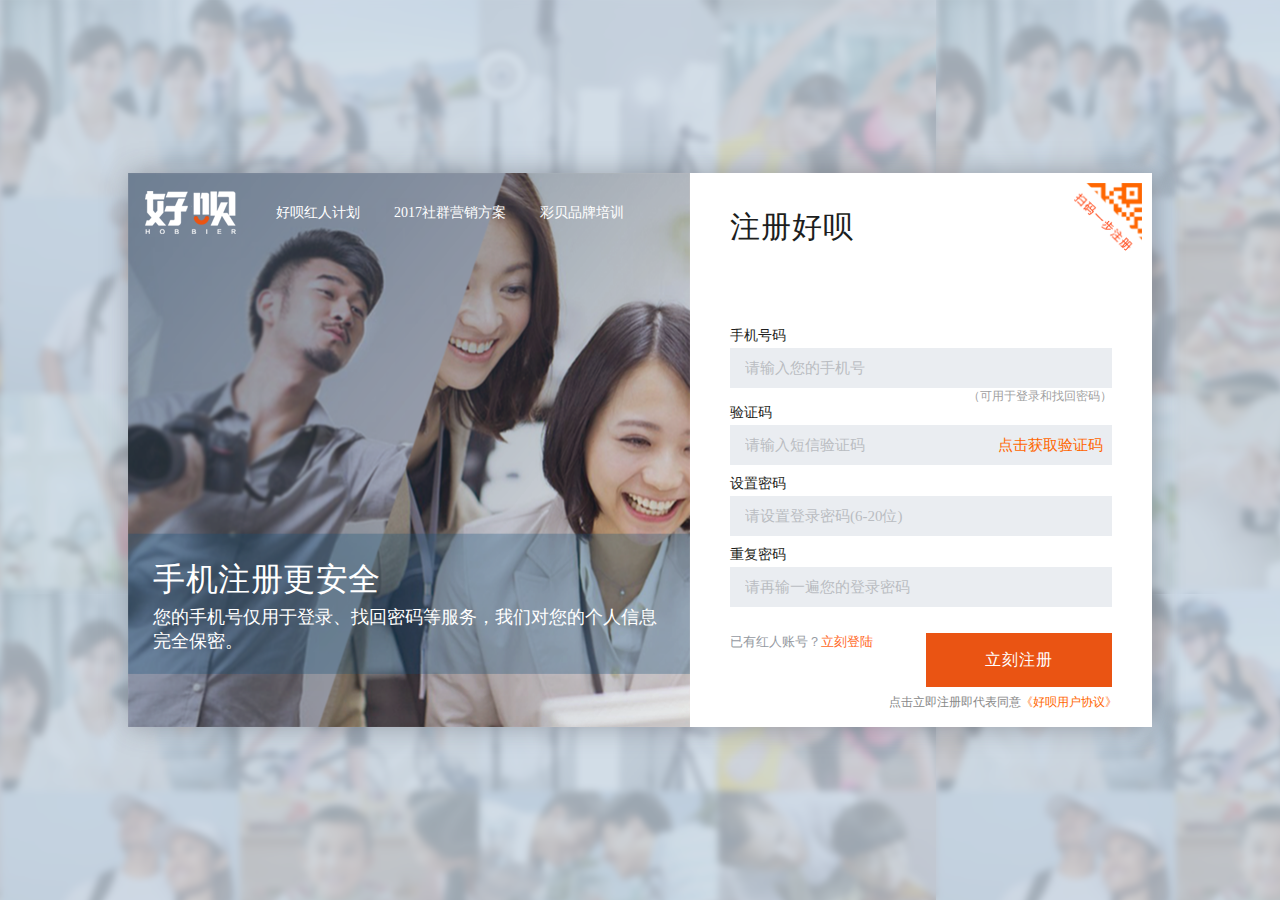
<file: hobbier_register.html>
<!DOCTYPE html PUBLIC "-//W3C//DTD XHTML 1.0 Transitional//EN" "http://www.w3.org/TR/xhtml1/DTD/xhtml1-transitional.dtd">
<html xmlns="http://www.w3.org/1999/xhtml">
<head>
<meta http-equiv="Content-Type" content="text/html; charset=utf-8" />
<meta name="description" content="好呗平台,培养和发展兴趣的平台,能赚钱的平台,让兴趣变成收益,生活技能平台,让赚钱变的更容易,助您实现个人财务自由" />
<meta name="keywords" content="好呗平台,培养和发展兴趣的平台,能赚钱的平台,让兴趣变成收益,生活技能平台,让赚钱变的更容易,助您实现个人财务自由,什么是好呗？,好呗平台好吗？" />
<title>好呗——培养和发展兴趣技能的服务平台</title>
<link rel="stylesheet" href="css/basic.css" />
<link  rel="stylesheet" href="css/style.css" />


</head>

<body style="display:block;height:100%;width:100%;min-width:1260px; min-height:700px; background:url(images/login_bg.png) repeat;">
	<div class="login_bg">
    	<div class="login_left fl">
        	<div class="lgleft_nav">
            	<ico></ico><a href="#">好呗红人计划</a><a href="#">2017社群营销方案</a><a href="#">彩贝品牌培训</a>
            </div>
            <div class="lgleft_d">
            	<div class="title">手机注册更安全</div>
                <div class="data" style="font-size:18px; line-height:24px; padding-right:25px;">您的手机号仅用于登录、找回密码等服务，我们对您的个人信息完全保密。</div>
            </div>
        </div>
        <div class="login_right fl">
        	<!---------------这里为二维码和PC登录切换------------>
            <!-------二维码下状态------->
            <div class="z_img" style="display:none;">
                <img src="images/WeChat_st.png" width="69" height="67" />
            </div>
            <div style="display:none;">
            	<div class="lgright_title">
            		注册好呗
           	 	</div>
                <div class="lgr_wechat">
                	<div class="lgrw_i">
                    	<img src="images/WeChat_r02.png" />
                    </div>
                	<div class="lgrw_t" style="width:269px;">
                    	<img src="images/WeChat_opconten.png" width="269"/>
                    </div>
                    <div class="lgr_deal">
                        扫码注册即代表同意<a href="#">《好呗用户协议》</a>
                    </div>
                </div>
            </div>
        	
            <!------输入形状态------->
        	<div class="z_img" >
                <img src="images/WeChat_op.png" width="68" height="68" />
            </div>
        	<div  >
                <div class="lgright_title">
                    注册好呗
                </div>
                <div class="lgr_it">手机号码</div>
                <input type="text" placeholder="请输入您的手机号"  class="lgr_input"/>
                <div class="rpassword_t">（可用于登录和找回密码）</div>
                <div class="lgr_it" style="height:15px; line-height:6px;">验证码</div>
                <div class="lgrhtest">
                    <input type="text" placeholder="请输入短信验证码"  class="lgr_input fl"/>
                    <span style=" display:none;">60s后重新发送</span>
                    <span style="color:#f60; display:none;">重新发送</span>
                    <span style="color:#f60;">点击获取验证码</span>
                </div>
                
                <div class="lgr_it" >设置密码</div>
                <input type="password" placeholder="请设置登录密码(6-20位)"  class="lgr_input"/>
                <div class="lgr_it" >重复密码</div>
                <input type="password" placeholder="请再输一遍您的登录密码"  class="lgr_input"/>
    
                <div class="lgr_button" >
                    已有红人账号？<a href="hobbier_login.html">立刻登陆</a><span>立刻注册</span>
                </div>
                <div class="lgr_deal">
                    点击立即注册即代表同意<a href="#">《好呗用户协议》</a>
                </div>
            
			</div>
        </div>
    </div>

</body>
</html>
</file>
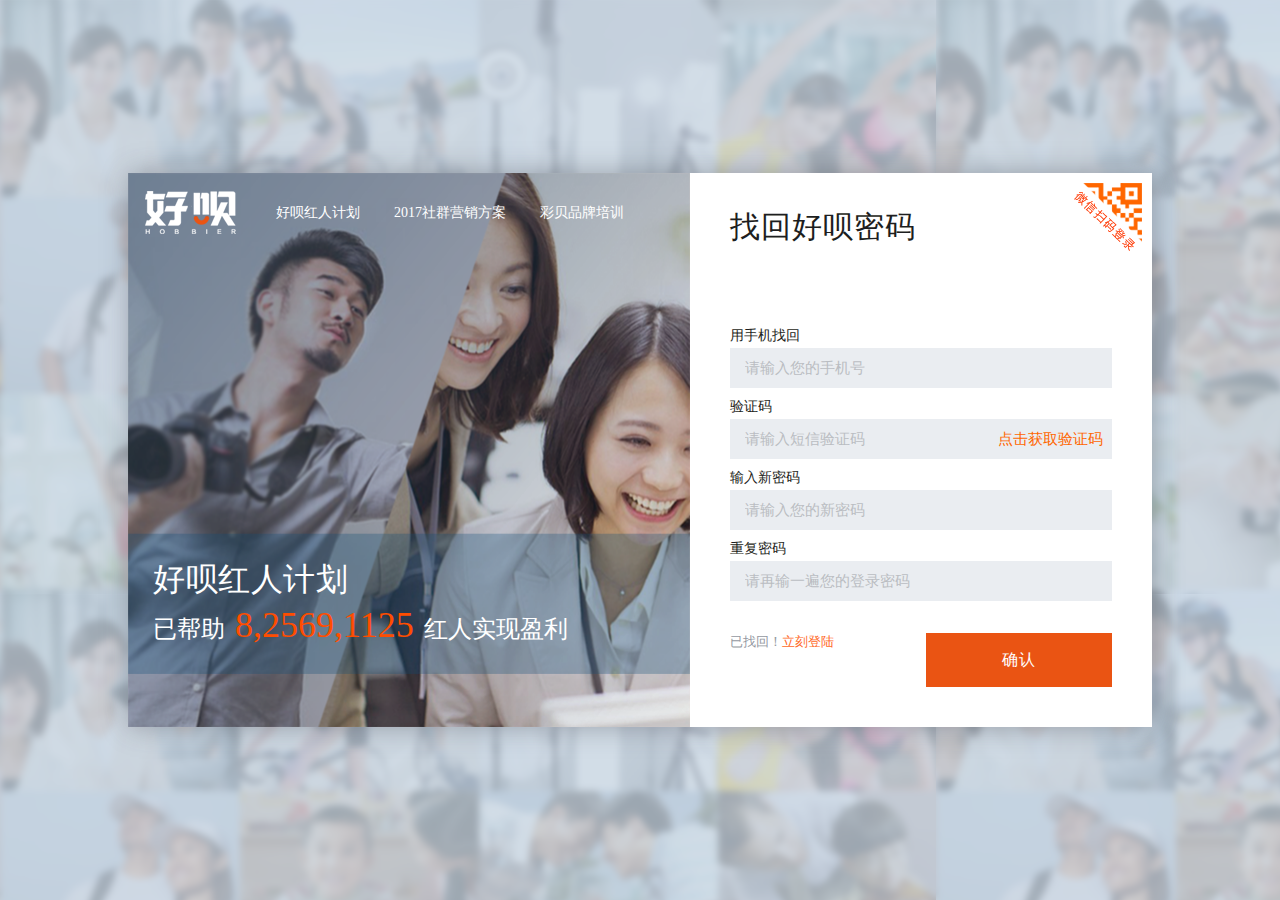
<file: hobbier_rpassword.html>
<!DOCTYPE html PUBLIC "-//W3C//DTD XHTML 1.0 Transitional//EN" "http://www.w3.org/TR/xhtml1/DTD/xhtml1-transitional.dtd">
<html xmlns="http://www.w3.org/1999/xhtml">
<head>
<meta http-equiv="Content-Type" content="text/html; charset=utf-8" />
<meta name="description" content="好呗平台,培养和发展兴趣的平台,能赚钱的平台,让兴趣变成收益,生活技能平台,让赚钱变的更容易,助您实现个人财务自由" />
<meta name="keywords" content="好呗平台,培养和发展兴趣的平台,能赚钱的平台,让兴趣变成收益,生活技能平台,让赚钱变的更容易,助您实现个人财务自由,什么是好呗？,好呗平台好吗？" />
<title>好呗——培养和发展兴趣技能的服务平台</title>
<link rel="stylesheet" href="css/basic.css" />
<link  rel="stylesheet" href="css/style.css" />
</head>

<body style="display:block;height:100%;width:100%;min-width:1260px; min-height:700px; background:url(images/login_bg.png) repeat;">
	<div class="login_bg">
    	<div class="login_left fl">
        	<div class="lgleft_nav">
            	<ico></ico><a href="#">好呗红人计划</a><a href="#">2017社群营销方案</a><a href="#">彩贝品牌培训</a>
            </div>
            <div class="lgleft_d">
            	<div class="title">好呗红人计划</div>
                <div class="data">已帮助 <span>8,2569,1125</span> 红人实现盈利</div>
            </div>
        </div>
        <div class="login_right fl">
        	<!---------------这里为二维码和PC登录切换------------>
            <!-------二维码下状态------->
            <div class="z_img" style="display:none;">
                <img src="images/WeChat_st02.png" width="69" height="67" />
            </div>
            <div style="display:none">
            	<div class="lgright_title">
            		找回好呗密码
           	 	</div>
                <div class="lgr_wechat">
                	<div class="lgrw_i">
                    	<img src="images/WeChat_r02.png" />
                    </div>
                	<div class="lgrw_t">
                    	<img src="images/WeChat_op02conten.png" width="240" />
                    </div>
                </div>
            </div>
        	
            <!------输入形状态------->
        	<div class="z_img" >
                <img src="images/WeChat_op02.png" width="68" height="68" />
            </div>
            <div style="">
            	<div class="lgright_title">
            		找回好呗密码
           	 	</div>
                <div class="lgr_it">用手机找回</div>
                <input type="text" placeholder="请输入您的手机号"  class="lgr_input"/>
                <div class="lgr_it" >验证码</div>
                <div class="lgrhtest">
                    <input type="text" placeholder="请输入短信验证码"  class="lgr_input fl"/>
                    <span style=" display:none;">60s后重新发送</span>
                    <span style="color:#f60; display:none;">重新发送</span>
                    <span style="color:#f60;">点击获取验证码</span>
                </div>
                
                <div class="lgr_it" >输入新密码</div>
                <input type="password" placeholder="请输入您的新密码"  class="lgr_input"/>
                <div class="lgr_it" >重复密码</div>
                <input type="password" placeholder="请再输一遍您的登录密码"  class="lgr_input"/>
    
                <div class="lgr_button" >
                    已找回！<a href="hobbier_login.html">立刻登陆</a><span>确认</span>
                </div>
			</div>
        </div>
    </div>

</body>
</html>
</file>
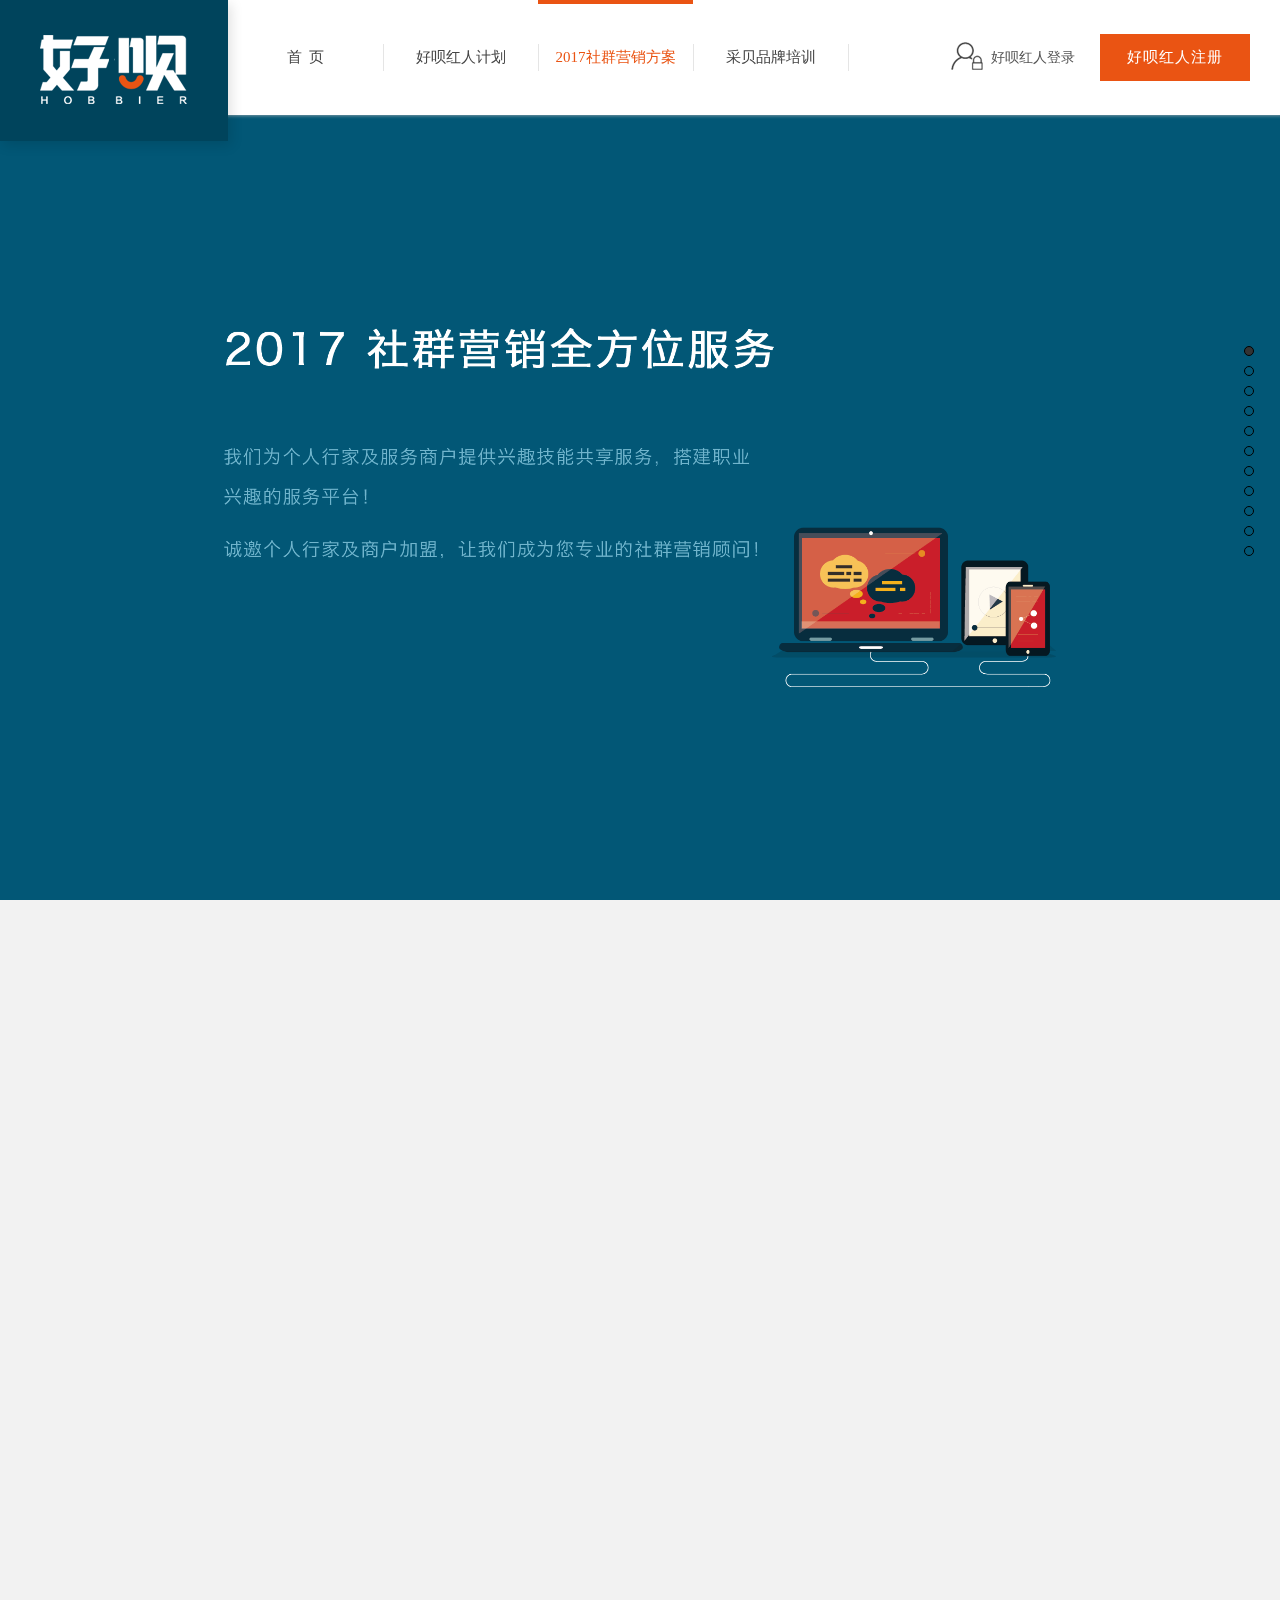
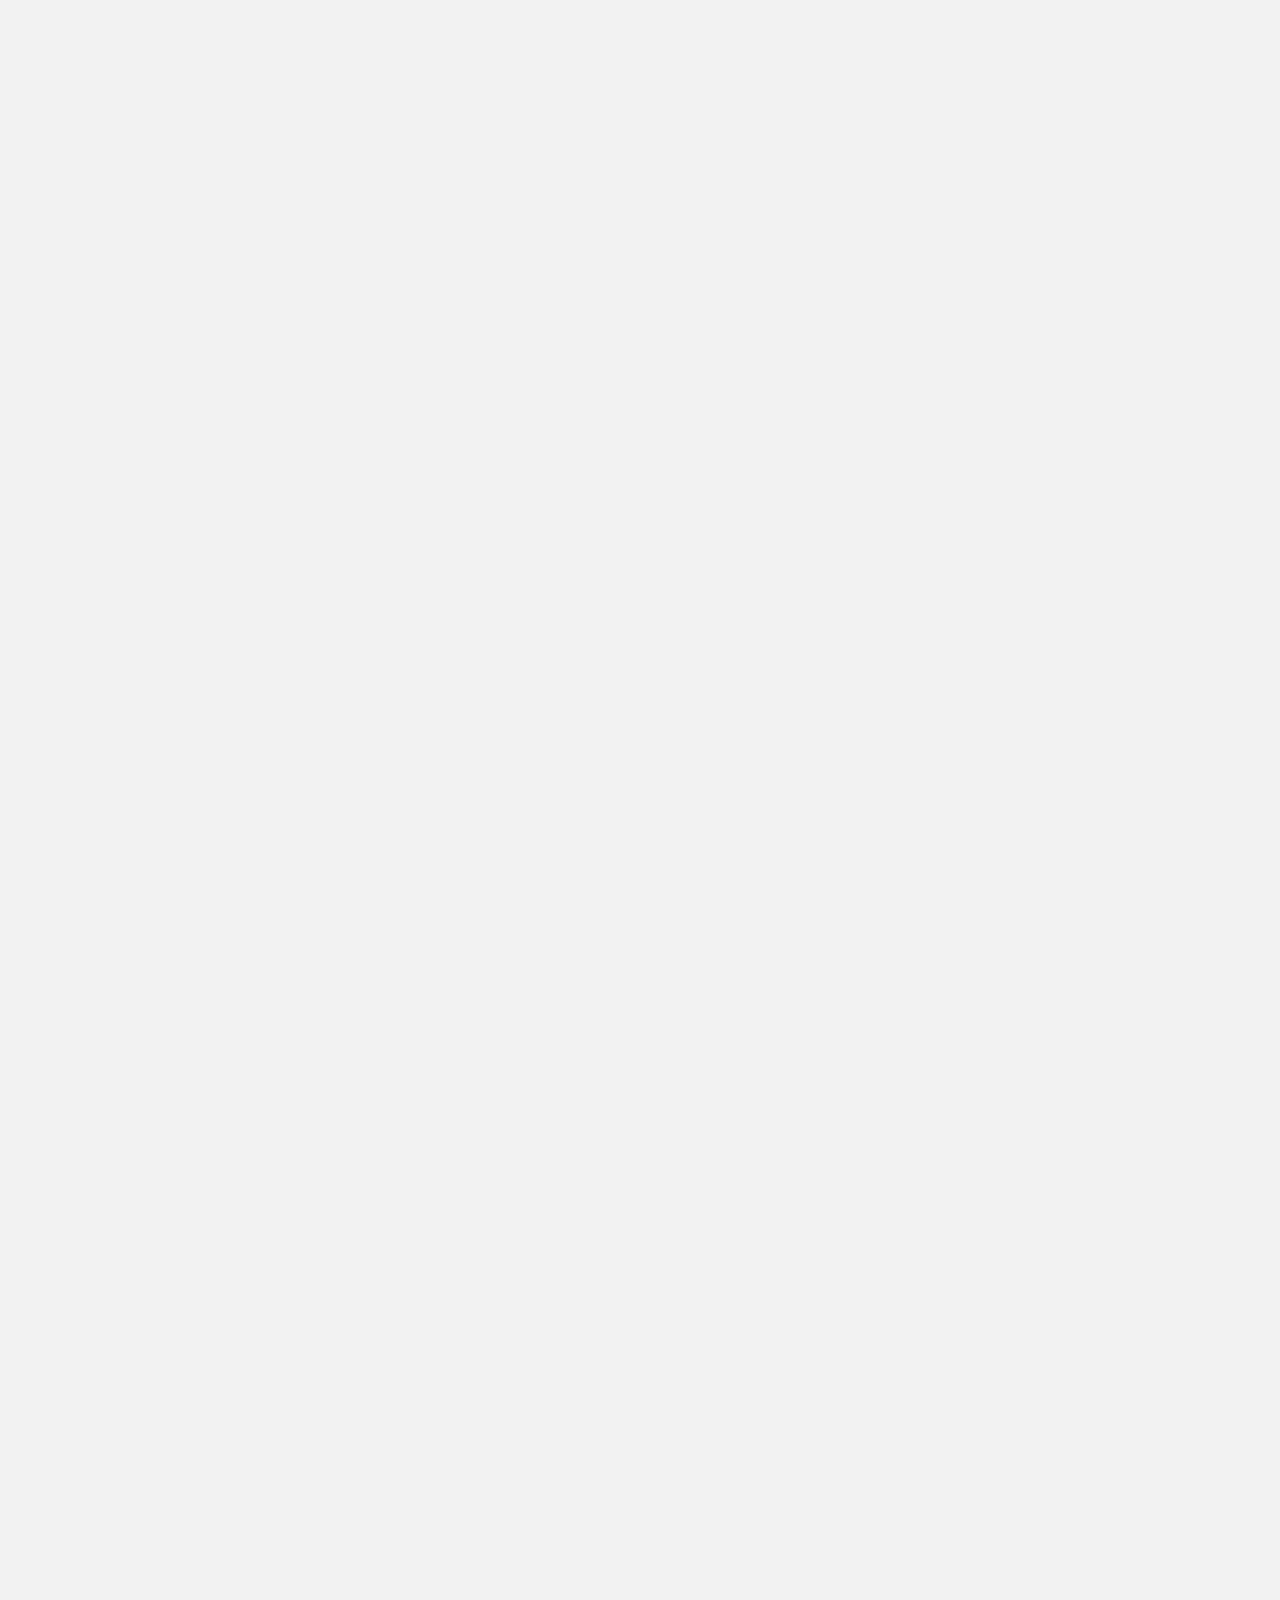
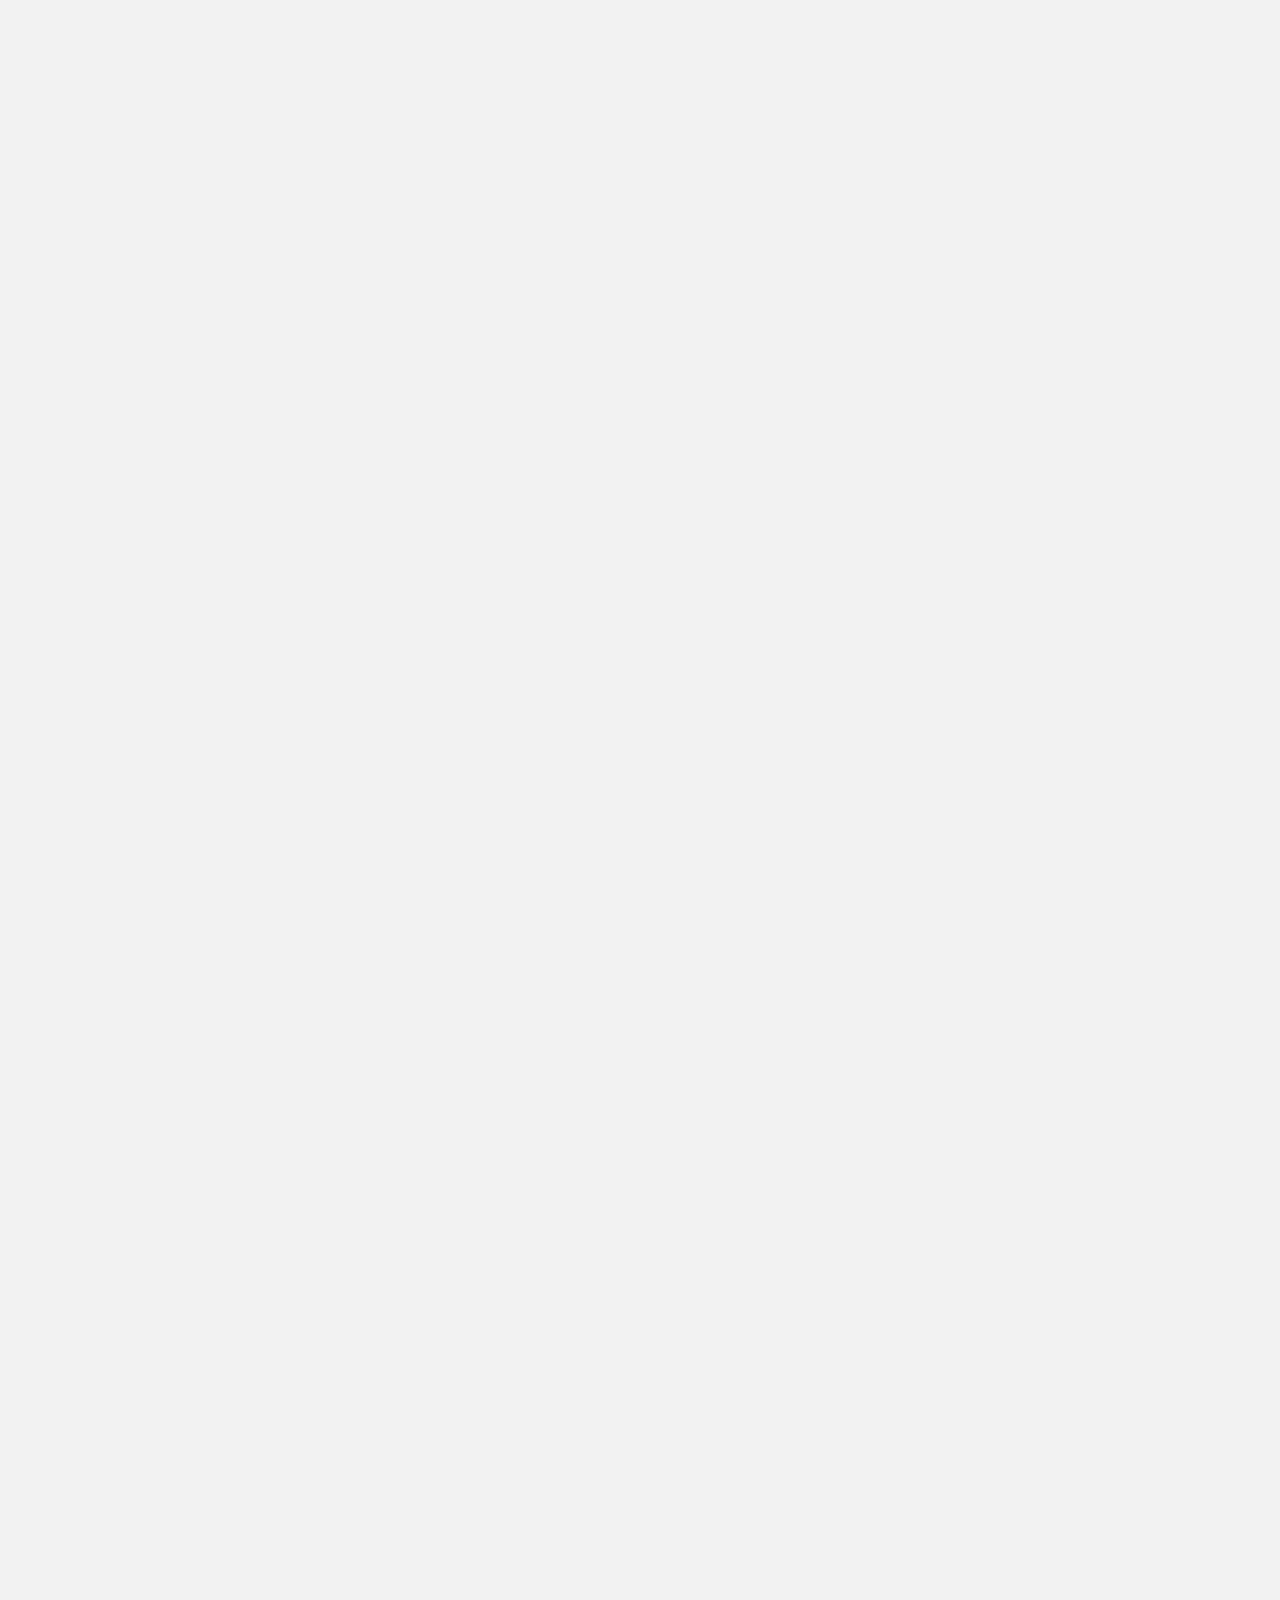
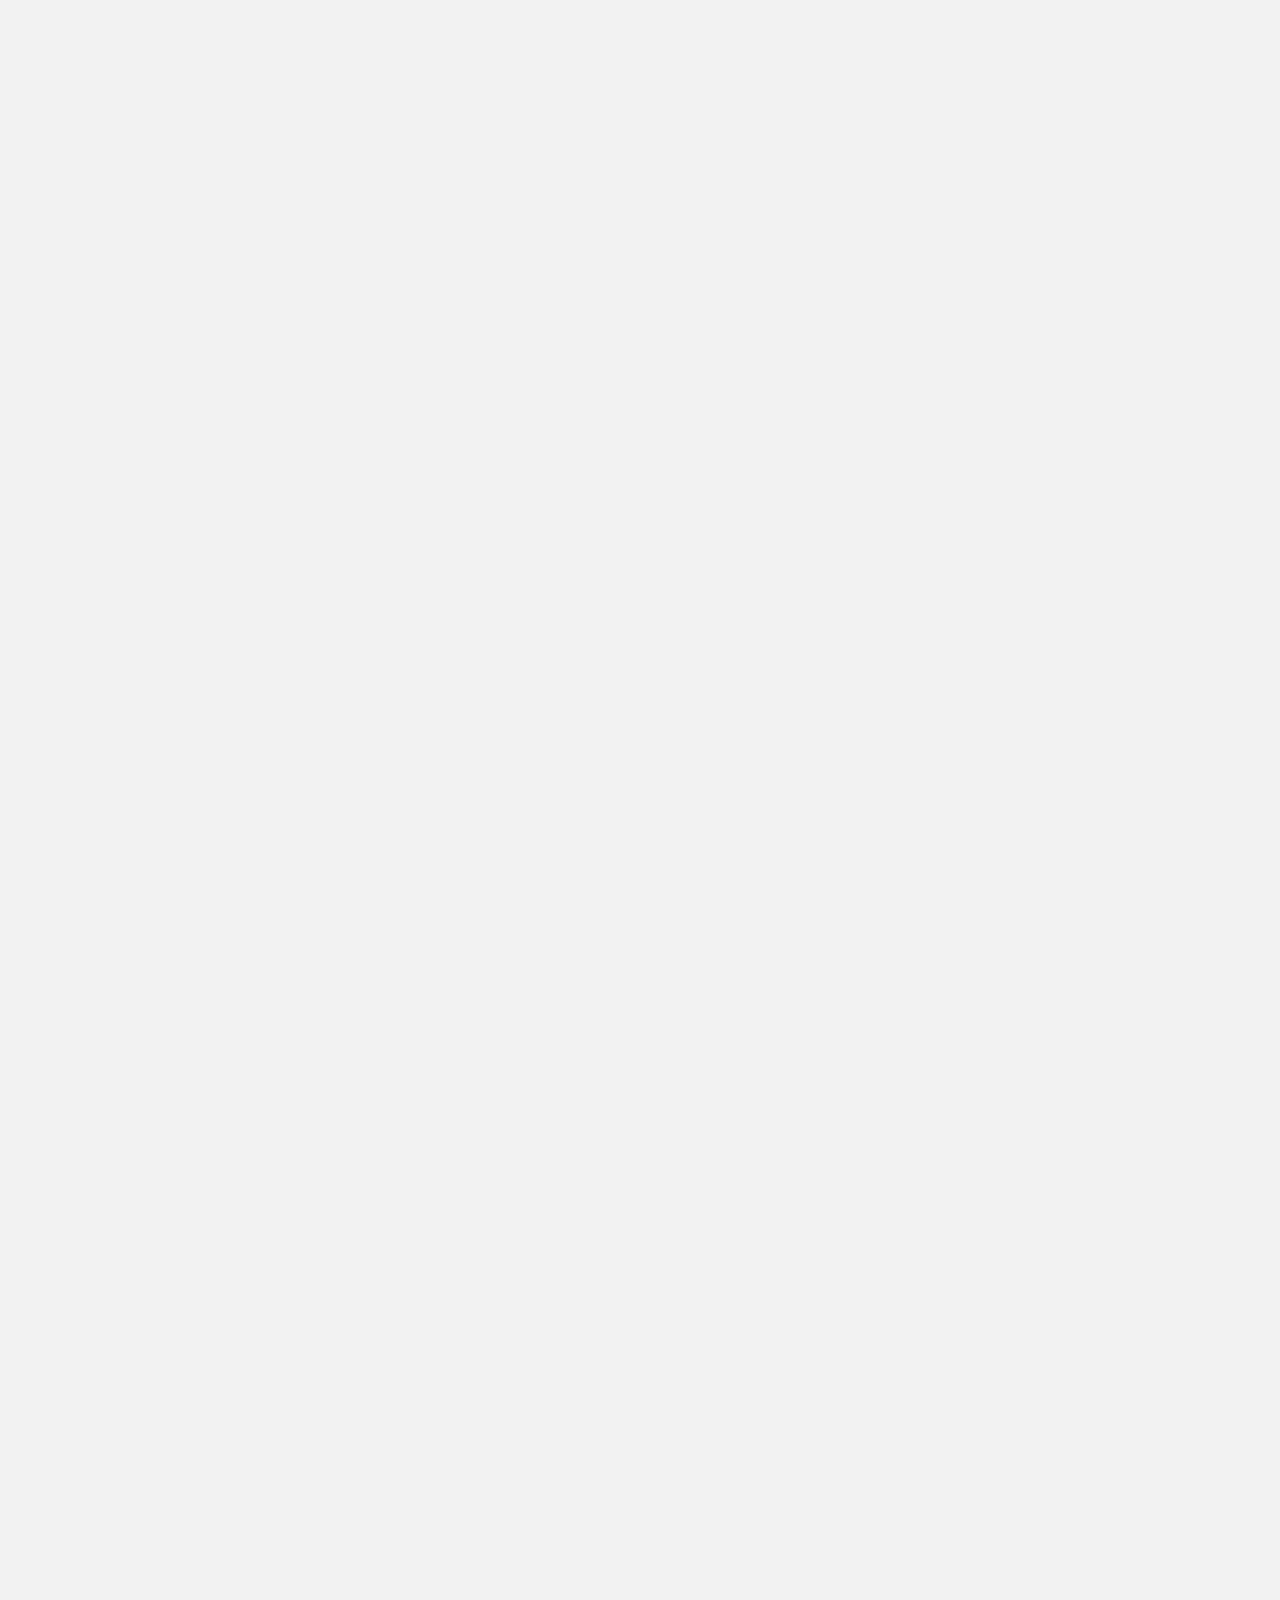
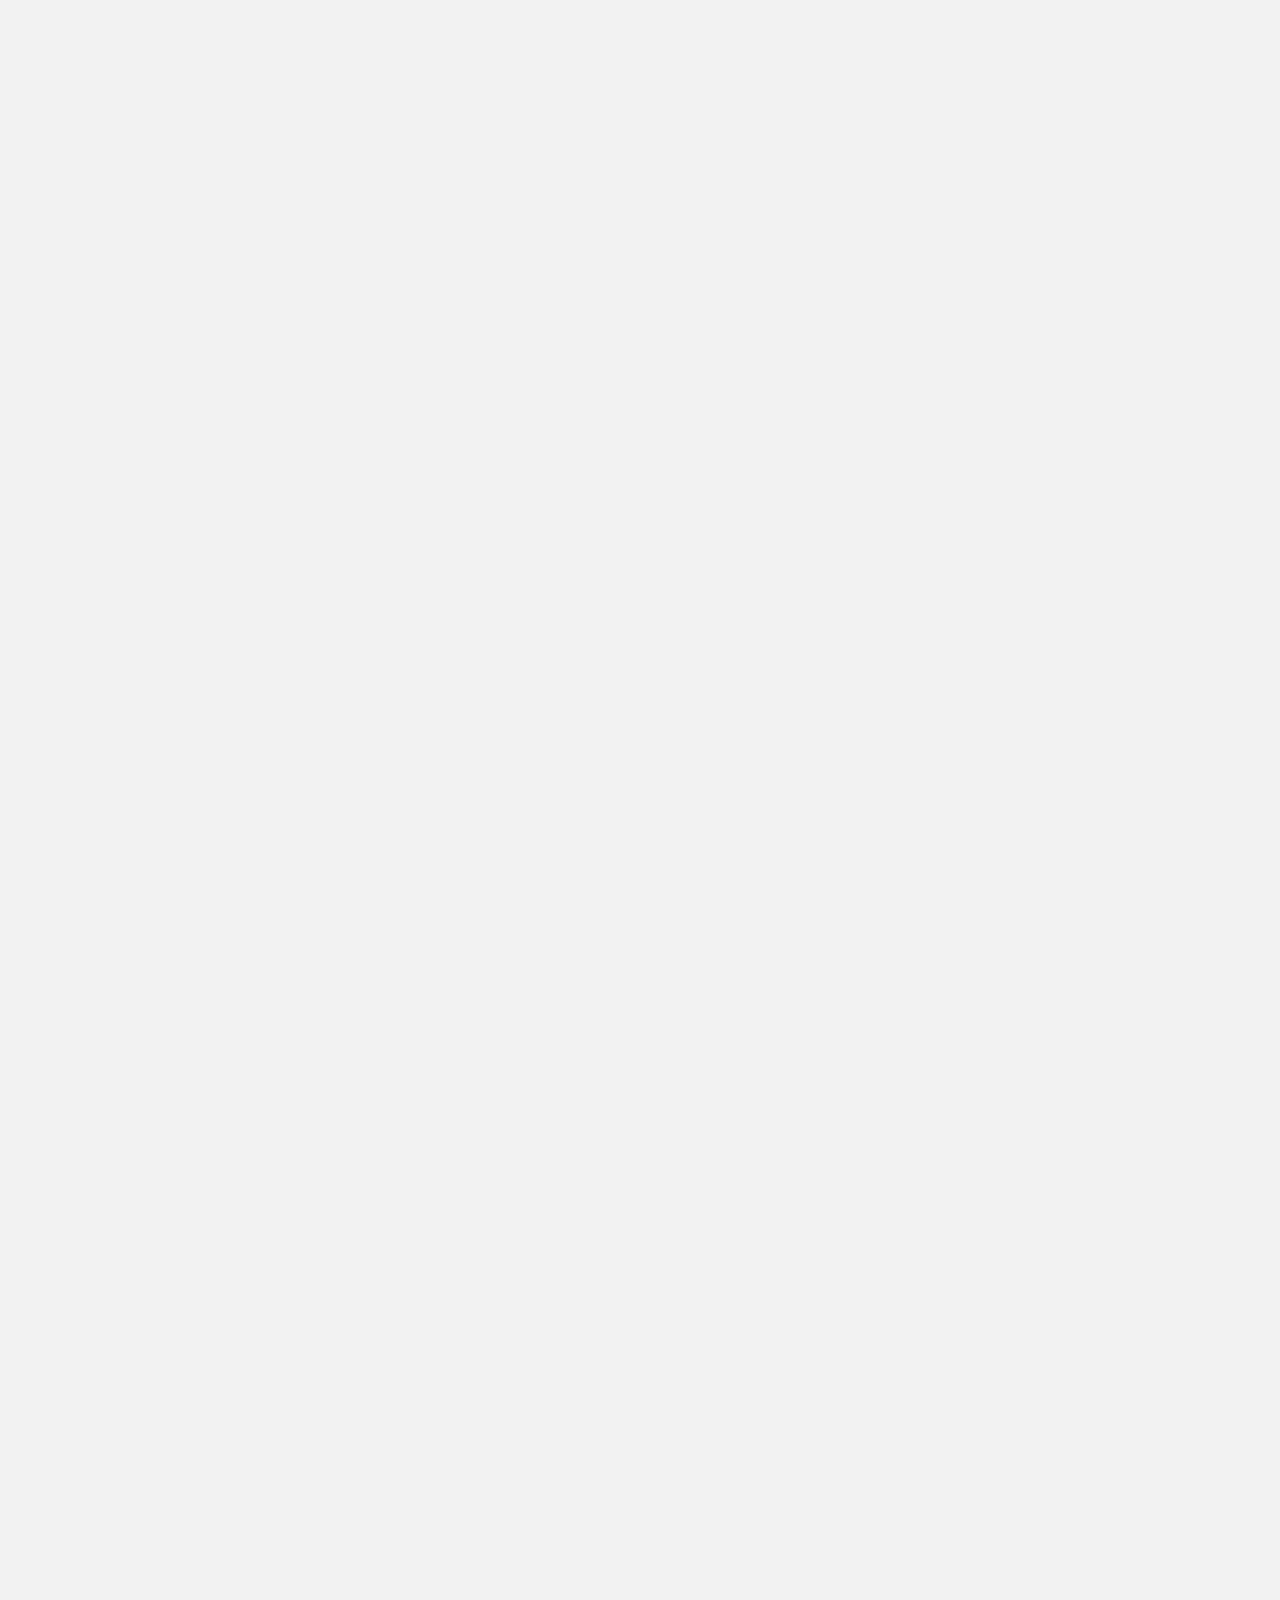
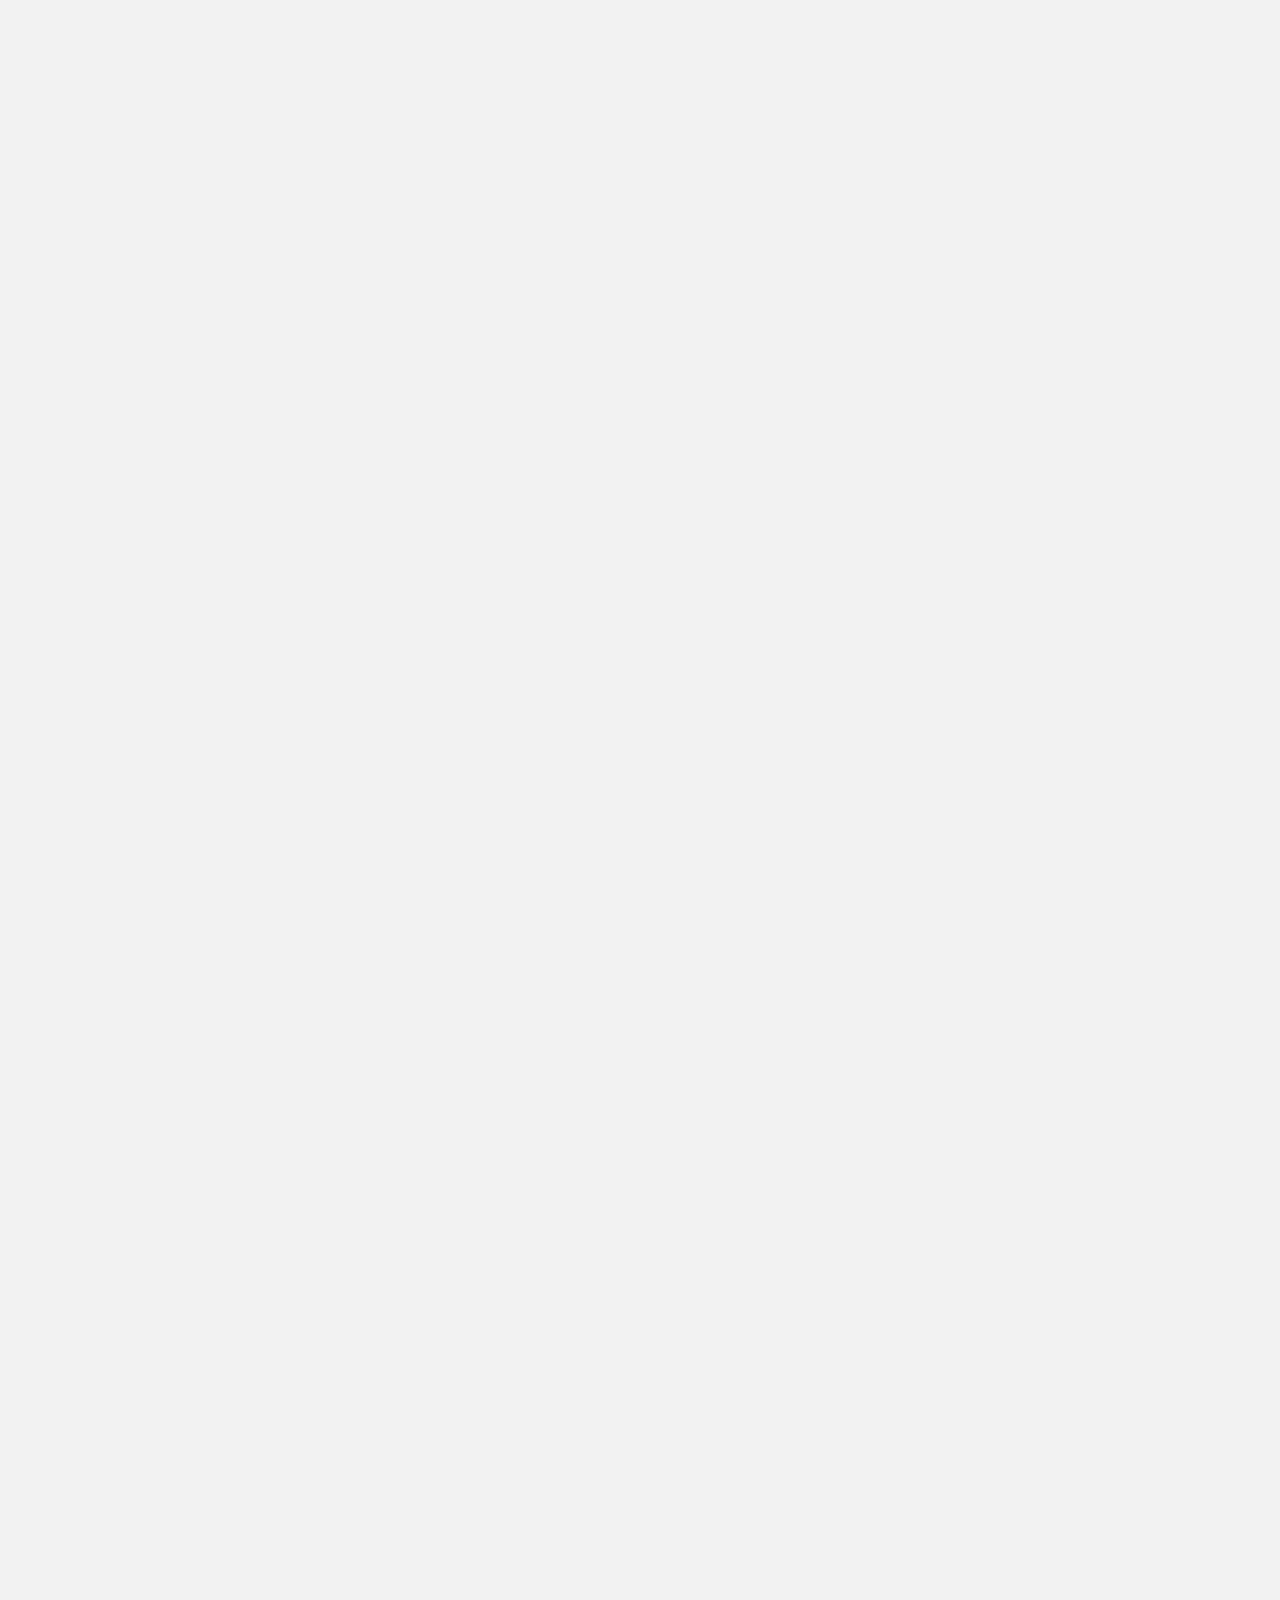
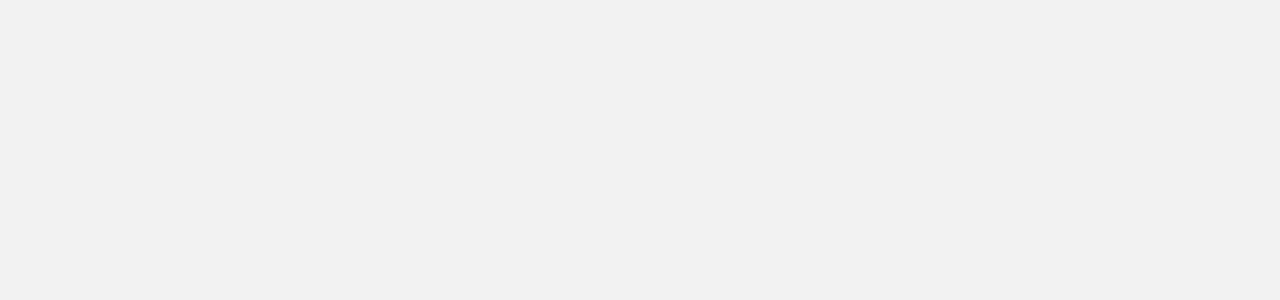
<file: m_program.html>
<!DOCTYPE html PUBLIC "-//W3C//DTD XHTML 1.0 Transitional//EN" "http://www.w3.org/TR/xhtml1/DTD/xhtml1-transitional.dtd">
<html xmlns="http://www.w3.org/1999/xhtml">
<head>
<meta http-equiv="Content-Type" content="text/html; charset=utf-8" />
<meta name="description" content="好呗平台,培养和发展兴趣的平台,能赚钱的平台,让兴趣变成收益,生活技能平台,让赚钱变的更容易,助您实现个人财务自由" />
<meta name="keywords" content="好呗平台,培养和发展兴趣的平台,能赚钱的平台,让兴趣变成收益,生活技能平台,让赚钱变的更容易,助您实现个人财务自由,什么是好呗？,好呗平台好吗？" />
<title>好呗——培养和发展兴趣技能的服务平台</title>
<link rel="stylesheet" href="css/jquery.fullPage.css">
<script src="js/jquery-1.8.3.min.js"></script>
<script src="js/jquery.fullPage.min.js"></script>
<script>
$(function(){
	$('#dowebok').fullpage({
		sectionsColor: ['#025776', '#ffffff', '#e3eaec','#16a086','#ffffff','#ecf0f1','#f0c30e','#ffffff','#e3eaec','#16a086','#ffffff'],
		'navigation': true,
	});
});
</script>
<link rel="stylesheet" href="css/basic.css" />
<link  rel="stylesheet" href="css/style.css" />
</head>
<div class="nav" style="position:absolute; top:0px;">
    <div class="nav_left fl">
        <div class="logo fl">
            <logo></logo>
        </div>
        <div class="nav_list fl">
            <t>首&nbsp;&nbsp;页</t>
        </div>
        <div class="nav_list fl">
            <t>好呗红人计划</t>
        </div>
        <div class="nav_list fl   on">
            <t>2017社群营销方案</t>
        </div>
        <div class="nav_list fl">
            <t>采贝品牌培训</t>
        </div>
    </div>
    <div class="nav_right fr">
        <div class="nav_login fl">
            <ico></ico>好呗红人登录
        </div>
        <div class="nav_register fr">好呗红人注册</div>
    </div>
</div>
<body style="overflow-x:auto;">
	<div id="dowebok">
    	
        <div class="section">
            <img src="images/02zzx.png" style="margin-top:115px">
        </div>
        <div class="section">
            <img src="images/02zzx01.png" style="margin-top:115px;">
        </div>
        <div class="section">
            <img src="images/02zzx02.png" style="margin-top:115px">
        </div>
        <div class="section">
            <img src="images/02zzx03.png" style="margin-top:115px">
        </div>
        <div class="section">
            <img src="images/02zzx04.png" style="margin-top:115px">
        </div>
        <div class="section">
            <img src="images/02zzx05.png" style="margin-top:115px">
        </div>
        <div class="section">
            <img src="images/02zzx06.png" style="margin-top:115px">
        </div>
        <div class="section">
            <img src="images/02zzx07.png" style="margin-top:115px">
        </div>
        <div class="section">
            <img src="images/02zzx08.png" style=" width:50%; margin-top:115px">
        </div>
        <div class="section">
            <img src="images/02zzx09.png" style="width:50%;margin-top:115px">
        </div>
        <div class="section">
            <img src="images/02zzx010.png" style="width:38%;margin-top:0px">
            <div class="bottom" style="bottom:0px; background:#fff; z-index:1000; position:absolute;">
                <div class="b_logo fl">
                    <ico></ico>
                </div>
                <div class="b_nav fl">
                    <div class="b_navtitle"><a  target="_blank" href="about.html#a1">关于我们</a>&nbsp;&nbsp;&nbsp;|&nbsp;&nbsp;&nbsp;<a target="_blank" href="about.html#a2">好呗红人计划</a>&nbsp;&nbsp;&nbsp;|&nbsp;&nbsp;&nbsp;<a target="_blank" href="about.html#a3">好呗招聘</a>&nbsp;&nbsp;&nbsp;|&nbsp;&nbsp;&nbsp;<a target="_blank" href="about.html#a4">大事记</a>&nbsp;&nbsp;&nbsp;|&nbsp;&nbsp;&nbsp;<a target="_blank" href="about.html#a5">联系我们</a></div>
                    <div class="b_navrecord"><span>上海采贝教育科技有限公司</span>&nbsp;&nbsp;&nbsp;&nbsp;Copyright@ 2016-2026&nbsp;&nbsp;&nbsp;&nbsp;沪ICP备17009614号</div>
                </div>
                <div class="b_register fr">
                    <div class="b_rbutton fr">好呗红人注册</div>
                    <div class="b_rtele fr">
                        <ul>
                            <li class="title">北京分部热线</li>
                            <li class="tele">055-439-5888</li>
                        </ul>
                        <ul>
                            <li class="title">北京分部热线</li>
                            <li class="tele">055-439-5888</li>
                        </ul>
                    </div>
                </div>
            </div>
            
        </div>
        
        
		
    </div>
    	
    

    
</body>
</html>
</file>
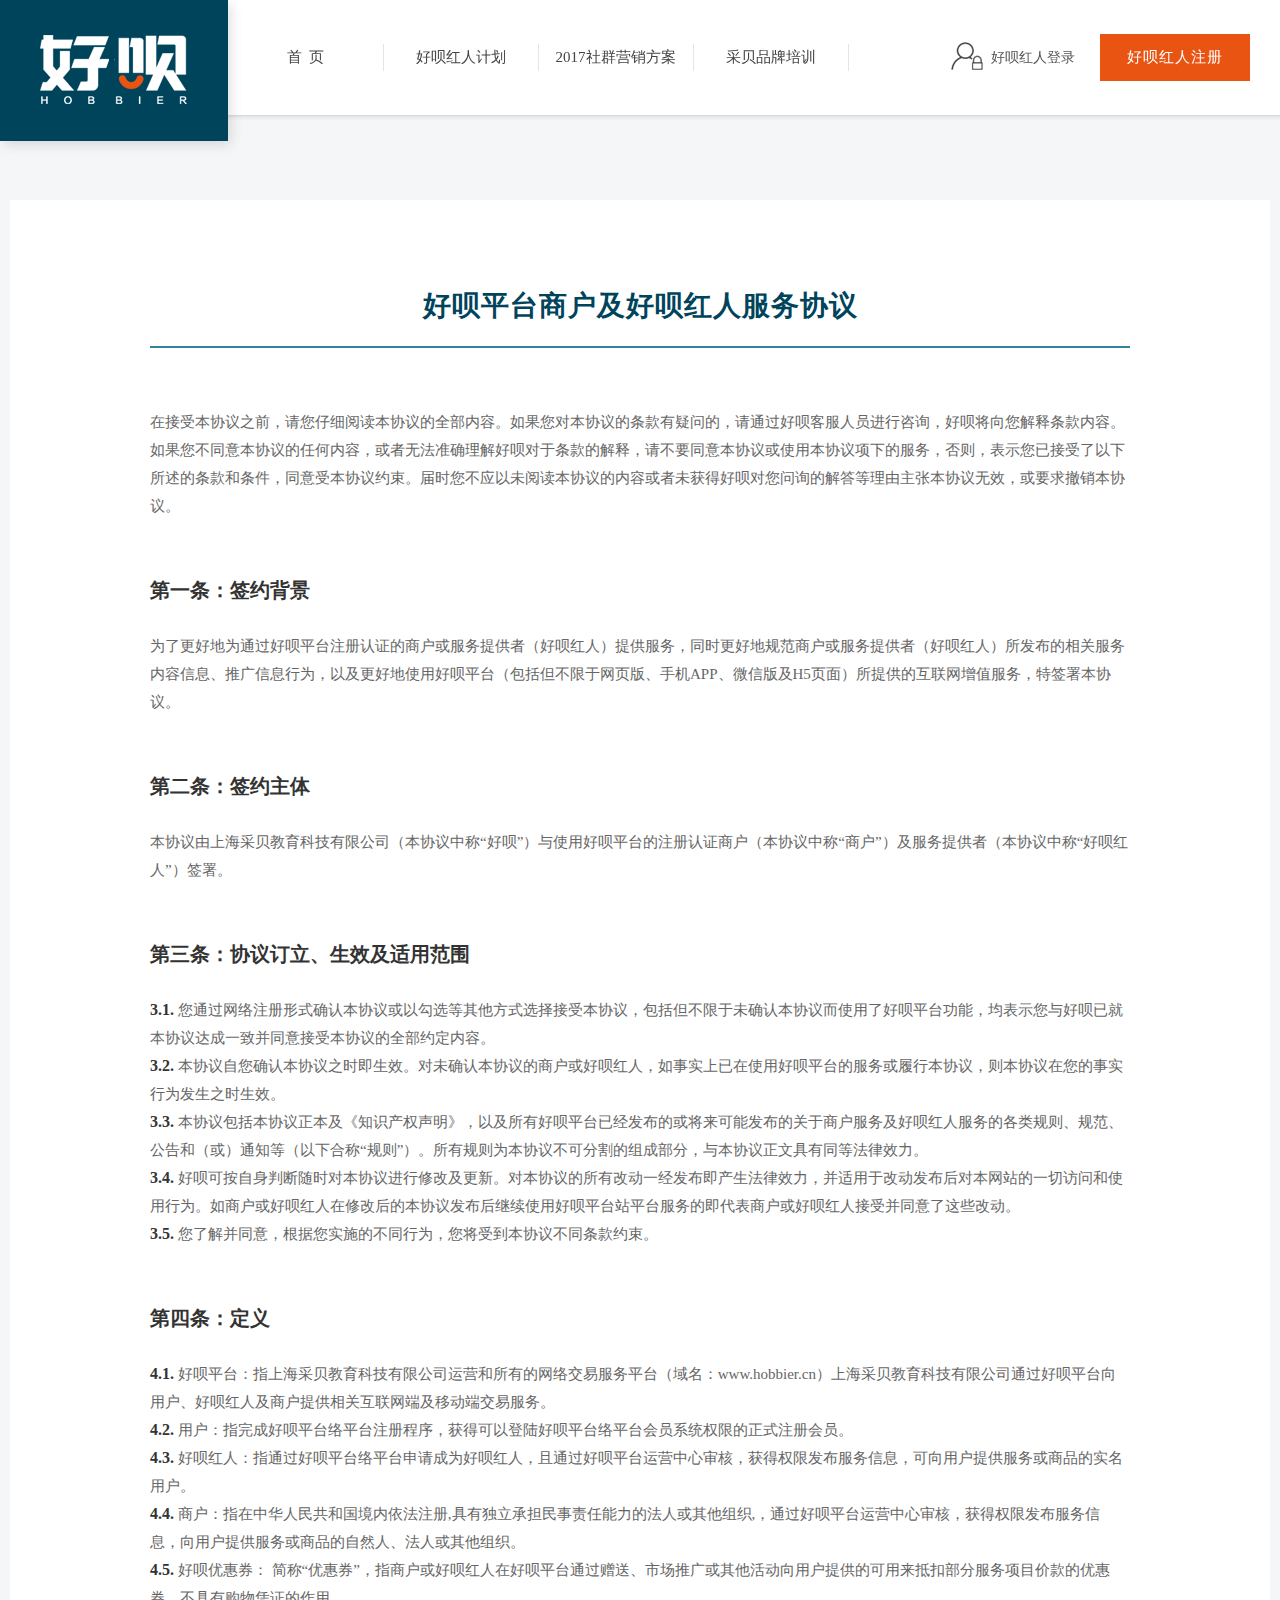
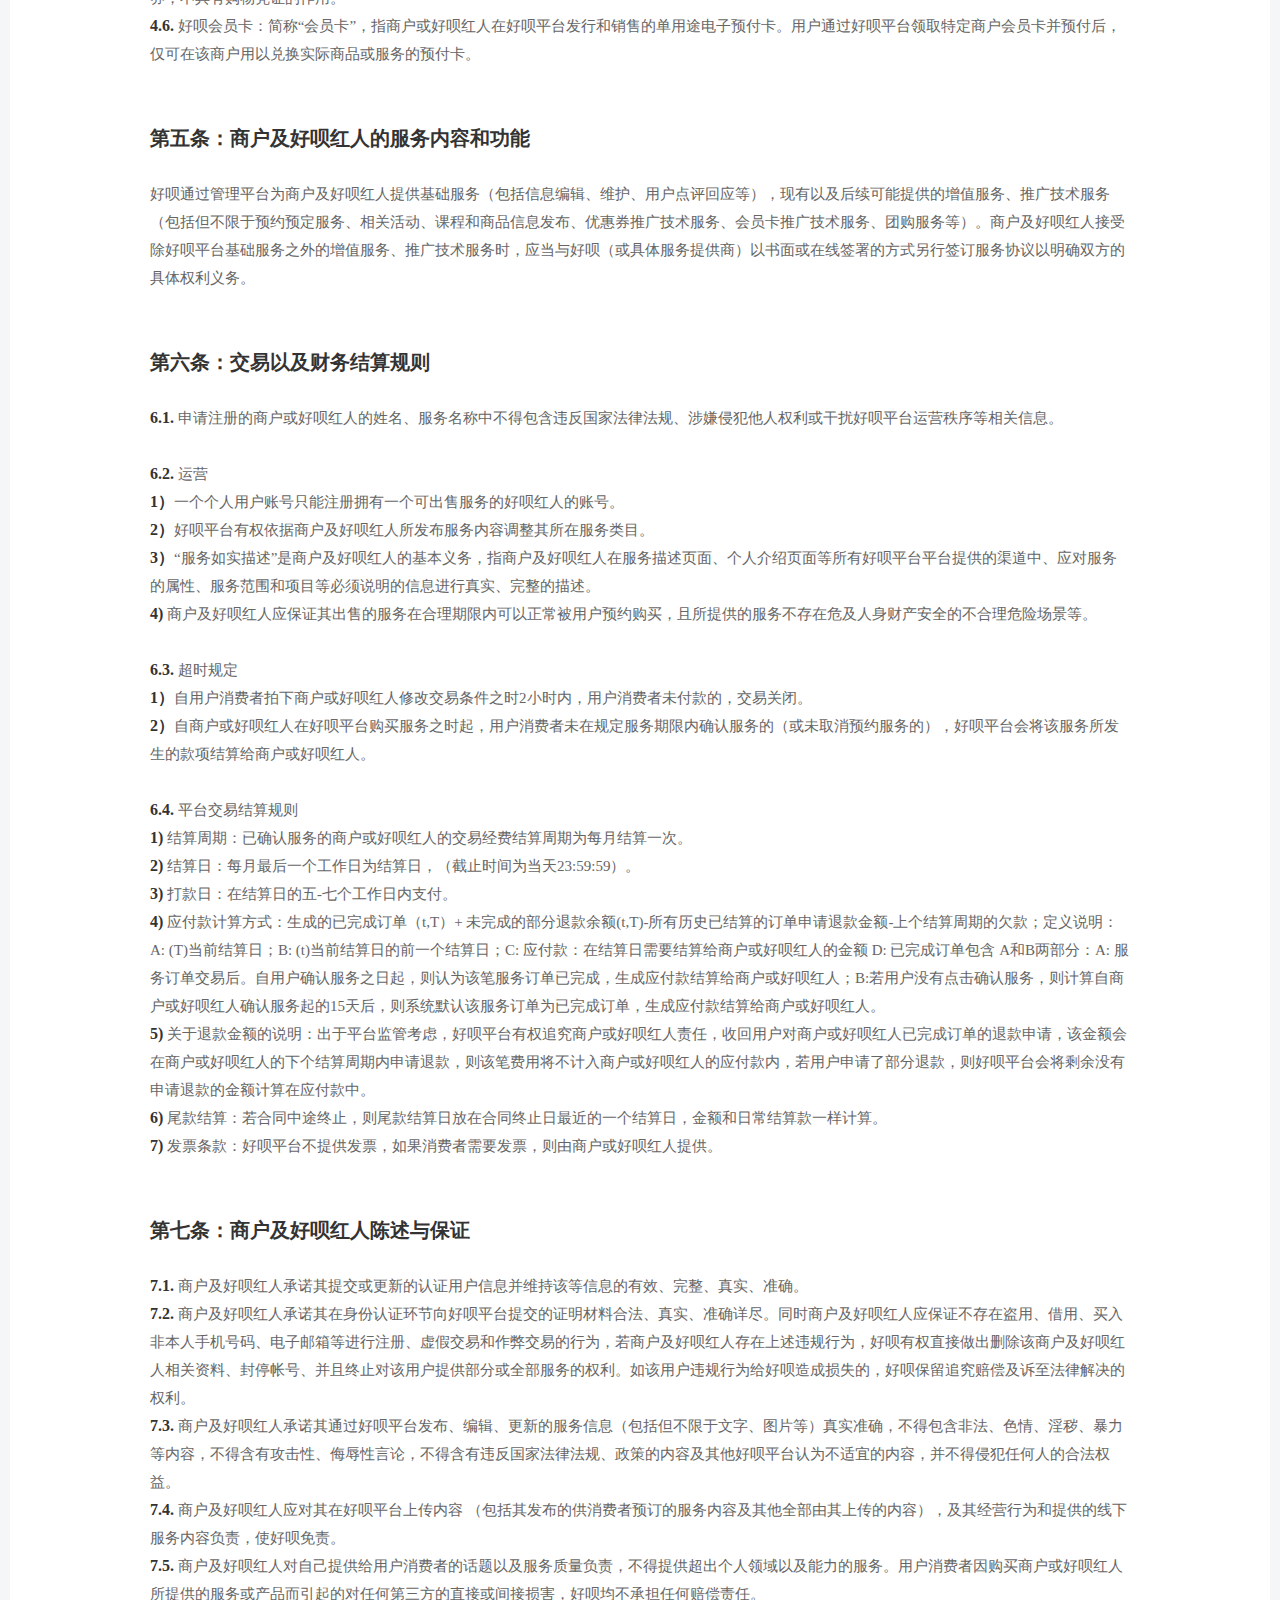
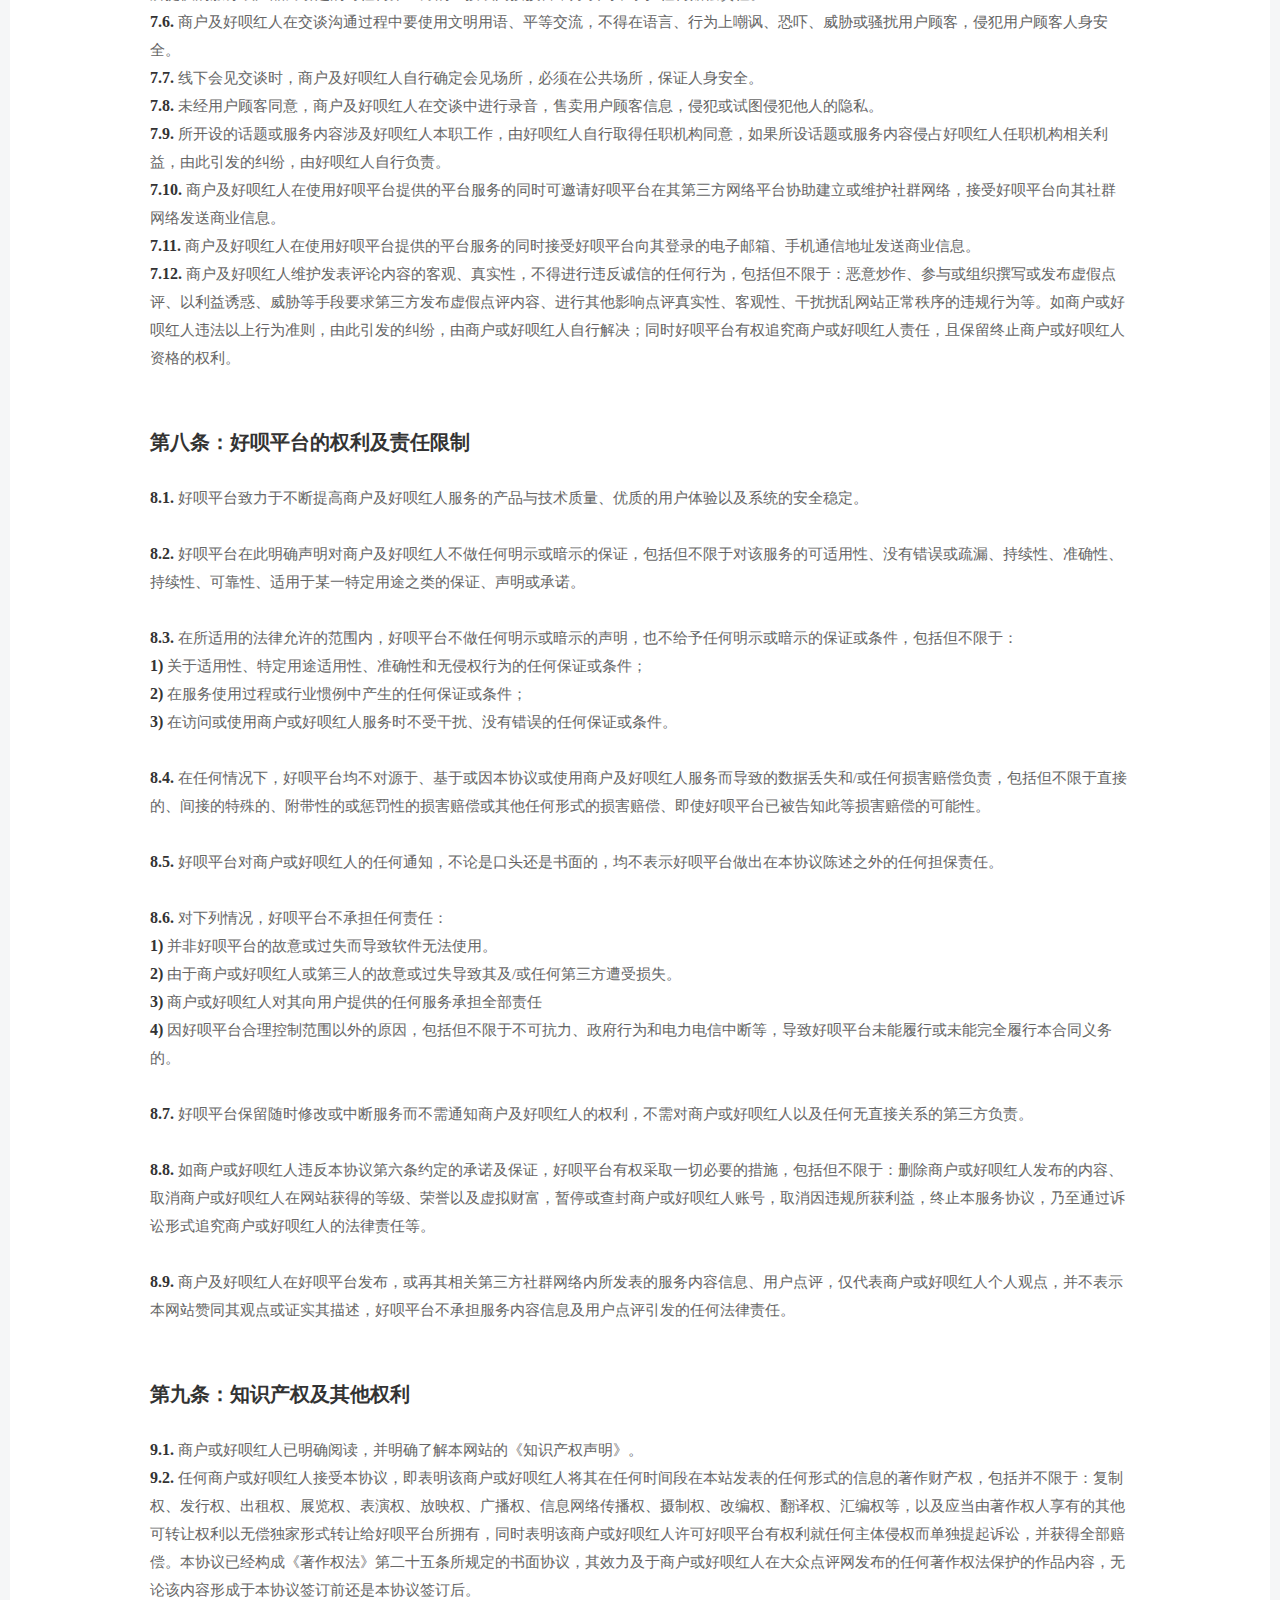
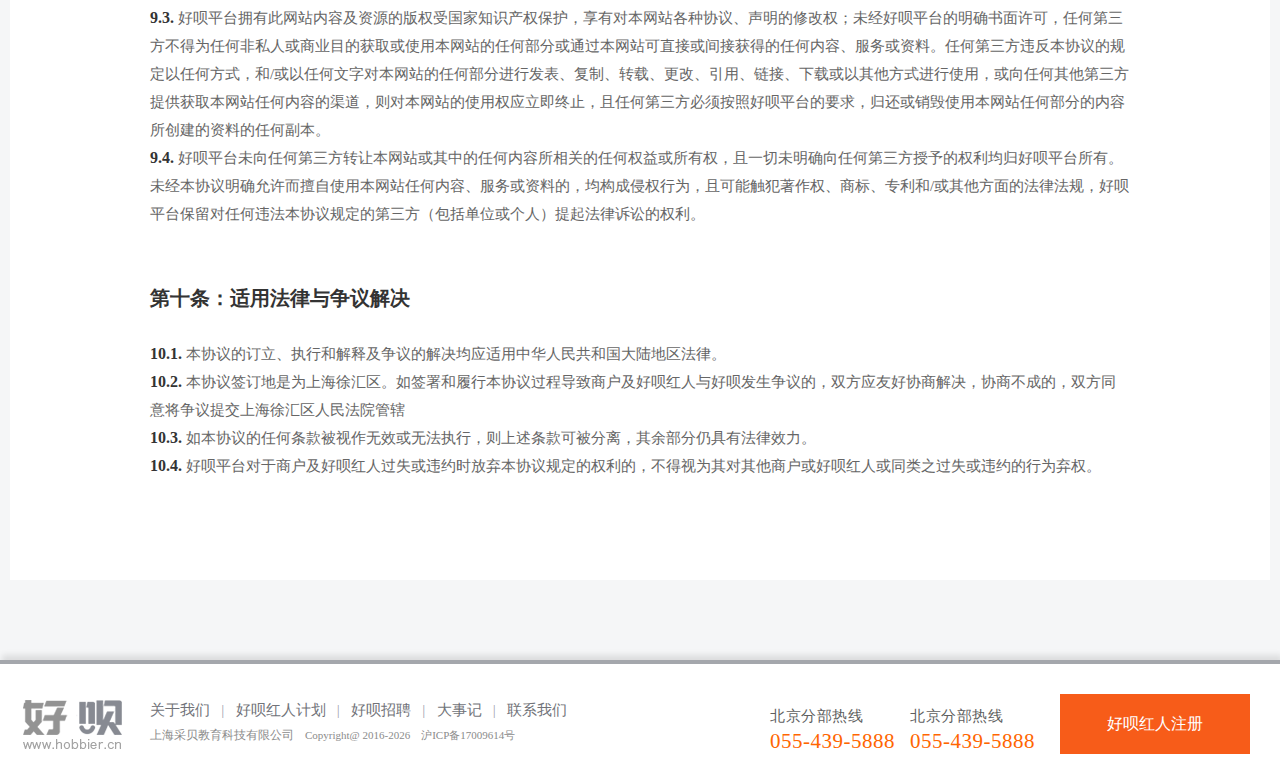
<file: pclause.html>
<!DOCTYPE html PUBLIC "-//W3C//DTD XHTML 1.0 Transitional//EN" "http://www.w3.org/TR/xhtml1/DTD/xhtml1-transitional.dtd">
<html xmlns="http://www.w3.org/1999/xhtml">
<head>
<meta http-equiv="Content-Type" content="text/html; charset=utf-8" />
<meta name="description" content="好呗平台,培养和发展兴趣的平台,能赚钱的平台,让兴趣变成收益,生活技能平台,让赚钱变的更容易,助您实现个人财务自由" />
<meta name="keywords" content="好呗平台,培养和发展兴趣的平台,能赚钱的平台,让兴趣变成收益,生活技能平台,让赚钱变的更容易,助您实现个人财务自由,什么是好呗？,好呗平台好吗？" />
<title>好呗——培养和发展兴趣技能的服务平台</title>
<link rel="stylesheet" href="css/basic.css" />
<link  rel="stylesheet" href="css/style.css" />
</head>

<body>
	<div class="nav" style="position:fixed; top:0px;">
    	<div class="nav_left fl">
        	<div class="logo fl">
            	<logo></logo>
            </div>
            <div class="nav_list fl">
            	<t>首&nbsp;&nbsp;页</t>
            </div>
            <div class="nav_list fl">
            	<t>好呗红人计划</t>
            </div>
            <div class="nav_list fl">
            	<t>2017社群营销方案</t>
            </div>
            <div class="nav_list fl">
            	<t>采贝品牌培训</t>
            </div>
        </div>
        <div class="nav_right fr">
        	<div class="nav_login fl">
            	<ico></ico>好呗红人登录
            </div>
            <div class="nav_register fr">好呗红人注册</div>
        </div>
        
    </div>
    <!--------------------这里是主体内容-------------------------->

    
    <div class="about_bg" style="background:#F5F6F7;height:auto;padding-bottom:80px;padding-top:80px; margin-top:120px;">
    	<div class="about_c" style="height:auto;background:#fff;padding-bottom:40px;">
        	<div style="height:66px;"></div>
        	<div class="title" style="font-size:28px;"><a href="#" ><b>好呗平台商户及好呗红人服务协议</b></a></div>
            <div class="text">
                在接受本协议之前，请您仔细阅读本协议的全部内容。如果您对本协议的条款有疑问的，请通过好呗客服人员进行咨询，好呗将向您解释条款内容。如果您不同意本协议的任何内容，或者无法准确理解好呗对于条款的解释，请不要同意本协议或使用本协议项下的服务，否则，表示您已接受了以下所述的条款和条件，同意受本协议约束。届时您不应以未阅读本协议的内容或者未获得好呗对您问询的解答等理由主张本协议无效，或要求撤销本协议。
                <br /><br /><br />
                <b style="font-size:20px;color:#333;">第一条：签约背景</b>
                <br /><br />
				为了更好地为通过好呗平台注册认证的商户或服务提供者（好呗红人）提供服务，同时更好地规范商户或服务提供者（好呗红人）所发布的相关服务内容信息、推广信息行为，以及更好地使用好呗平台（包括但不限于网页版、手机APP、微信版及H5页面）所提供的互联网增值服务，特签署本协议。               
                
                <br /><br /><br />
                <b style="font-size:20px;color:#333;">第二条：签约主体</b>
                <br /><br />
                本协议由上海采贝教育科技有限公司（本协议中称“好呗”）与使用好呗平台的注册认证商户（本协议中称“商户”）及服务提供者（本协议中称“好呗红人”）签署。
                
                <br /><br /><br />
                <b style="font-size:20px;color:#333;">第三条：协议订立、生效及适用范围</b>
                <br /><br />
                <b style="font-size:16px;color:#333;" >3.1.</b> 您通过网络注册形式确认本协议或以勾选等其他方式选择接受本协议，包括但不限于未确认本协议而使用了好呗平台功能，均表示您与好呗已就本协议达成一致并同意接受本协议的全部约定内容。 
                <br /><b style="font-size:16px;color:#333;" >3.2.</b> 本协议自您确认本协议之时即生效。对未确认本协议的商户或好呗红人，如事实上已在使用好呗平台的服务或履行本协议，则本协议在您的事实行为发生之时生效。 
				<br /><b style="font-size:16px;color:#333;" >3.3.</b> 本协议包括本协议正本及《知识产权声明》，以及所有好呗平台已经发布的或将来可能发布的关于商户服务及好呗红人服务的各类规则、规范、公告和（或）通知等（以下合称“规则”）。所有规则为本协议不可分割的组成部分，与本协议正文具有同等法律效力。 
				<br /><b style="font-size:16px;color:#333;" >3.4.</b> 好呗可按自身判断随时对本协议进行修改及更新。对本协议的所有改动一经发布即产生法律效力，并适用于改动发布后对本网站的一切访问和使用行为。如商户或好呗红人在修改后的本协议发布后继续使用好呗平台站平台服务的即代表商户或好呗红人接受并同意了这些改动。
				<br /><b style="font-size:16px;color:#333;" >3.5.</b> 您了解并同意，根据您实施的不同行为，您将受到本协议不同条款约束。
				
                <br /><br /><br />
                <b style="font-size:20px;color:#333;">第四条：定义</b>
                <br /><br />
				<b style="font-size:16px;color:#333;" >4.1.</b> 好呗平台：指上海采贝教育科技有限公司运营和所有的网络交易服务平台（域名：www.hobbier.cn）上海采贝教育科技有限公司通过好呗平台向用户、好呗红人及商户提供相关互联网端及移动端交易服务。
                <br /><b style="font-size:16px;color:#333;" >4.2.</b> 用户：指完成好呗平台络平台注册程序，获得可以登陆好呗平台络平台会员系统权限的正式注册会员。
                <br /><b style="font-size:16px;color:#333;" >4.3.</b> 好呗红人：指通过好呗平台络平台申请成为好呗红人，且通过好呗平台运营中心审核，获得权限发布服务信息，可向用户提供服务或商品的实名用户。 
                <br /><b style="font-size:16px;color:#333;" >4.4.</b> 商户：指在中华人民共和国境内依法注册,具有独立承担民事责任能力的法人或其他组织,，通过好呗平台运营中心审核，获得权限发布服务信息，向用户提供服务或商品的自然人、法人或其他组织。
                <br /><b style="font-size:16px;color:#333;" >4.5.</b> 好呗优惠券： 简称“优惠券”，指商户或好呗红人在好呗平台通过赠送、市场推广或其他活动向用户提供的可用来抵扣部分服务项目价款的优惠券，不具有购物凭证的作用。
                <br /><b style="font-size:16px;color:#333;" >4.6.</b> 好呗会员卡：简称“会员卡”，指商户或好呗红人在好呗平台发行和销售的单用途电子预付卡。用户通过好呗平台领取特定商户会员卡并预付后，仅可在该商户用以兑换实际商品或服务的预付卡。
				
                <br /><br /><br />
                <b style="font-size:20px;color:#333;">第五条：商户及好呗红人的服务内容和功能</b>
                <br /><br />                
				好呗通过管理平台为商户及好呗红人提供基础服务（包括信息编辑、维护、用户点评回应等），现有以及后续可能提供的增值服务、推广技术服务（包括但不限于预约预定服务、相关活动、课程和商品信息发布、优惠券推广技术服务、会员卡推广技术服务、团购服务等）。商户及好呗红人接受除好呗平台基础服务之外的增值服务、推广技术服务时，应当与好呗（或具体服务提供商）以书面或在线签署的方式另行签订服务协议以明确双方的具体权利义务。
				
                <br /><br /><br />
                <b style="font-size:20px;color:#333;">第六条：交易以及财务结算规则</b>
                <br /><br />
                <b style="font-size:16px;color:#333;" >6.1.</b> 申请注册的商户或好呗红人的姓名、服务名称中不得包含违反国家法律法规、涉嫌侵犯他人权利或干扰好呗平台运营秩序等相关信息。
                <br /><br />
				<b style="font-size:16px;color:#333;" >6.2.</b> 运营
				<br /><b style="font-size:16px;color:#333;" >1）</b>一个个人用户账号只能注册拥有一个可出售服务的好呗红人的账号。
				<br /><b style="font-size:16px;color:#333;" >2）</b>好呗平台有权依据商户及好呗红人所发布服务内容调整其所在服务类目。
				<br /><b style="font-size:16px;color:#333;" >3）</b>“服务如实描述”是商户及好呗红人的基本义务，指商户及好呗红人在服务描述页面、个人介绍页面等所有好呗平台平台提供的渠道中、应对服务的属性、服务范围和项目等必须说明的信息进行真实、完整的描述。
				<br /><b style="font-size:16px;color:#333;" >4) </b>商户及好呗红人应保证其出售的服务在合理期限内可以正常被用户预约购买，且所提供的服务不存在危及人身财产安全的不合理危险场景等。
				<br /><br />
                <b style="font-size:16px;color:#333;" >6.3.</b> 超时规定
				<br /><b style="font-size:16px;color:#333;" >1）</b>自用户消费者拍下商户或好呗红人修改交易条件之时2小时内，用户消费者未付款的，交易关闭。
				<br /><b style="font-size:16px;color:#333;" >2）</b>自商户或好呗红人在好呗平台购买服务之时起，用户消费者未在规定服务期限内确认服务的（或未取消预约服务的），好呗平台会将该服务所发生的款项结算给商户或好呗红人。
				<br /><br />
                <b style="font-size:16px;color:#333;" >6.4.</b> 平台交易结算规则
				<br /><b style="font-size:16px;color:#333;" >1)</b> 结算周期：已确认服务的商户或好呗红人的交易经费结算周期为每月结算一次。
				<br /><b style="font-size:16px;color:#333;" >2)</b> 结算日：每月最后一个工作日为结算日，（截止时间为当天23:59:59）。
				<br /><b style="font-size:16px;color:#333;" >3)</b> 打款日：在结算日的五-七个工作日内支付。
				<br /><b style="font-size:16px;color:#333;" >4)</b> 应付款计算方式：生成的已完成订单（t,T）+ 未完成的部分退款余额(t,T)-所有历史已结算的订单申请退款金额-上个结算周期的欠款；定义说明：A: (T)当前结算日；B: (t)当前结算日的前一个结算日；C: 应付款：在结算日需要结算给商户或好呗红人的金额 D: 已完成订单包含 A和B两部分：A: 服务订单交易后。自用户确认服务之日起，则认为该笔服务订单已完成，生成应付款结算给商户或好呗红人；B:若用户没有点击确认服务，则计算自商户或好呗红人确认服务起的15天后，则系统默认该服务订单为已完成订单，生成应付款结算给商户或好呗红人。 
				<br /><b style="font-size:16px;color:#333;" >5)</b> 关于退款金额的说明：出于平台监管考虑，好呗平台有权追究商户或好呗红人责任，收回用户对商户或好呗红人已完成订单的退款申请，该金额会在商户或好呗红人的下个结算周期内申请退款，则该笔费用将不计入商户或好呗红人的应付款内，若用户申请了部分退款，则好呗平台会将剩余没有申请退款的金额计算在应付款中。
				<br /><b style="font-size:16px;color:#333;" >6)</b> 尾款结算：若合同中途终止，则尾款结算日放在合同终止日最近的一个结算日，金额和日常结算款一样计算。
				<br /><b style="font-size:16px;color:#333;" >7)</b> 发票条款：好呗平台不提供发票，如果消费者需要发票，则由商户或好呗红人提供。
				
                <br /><br /><br />
                <b style="font-size:20px;color:#333;">第七条：商户及好呗红人陈述与保证</b>
                <br /><br />
                <b style="font-size:16px;color:#333;" >7.1.</b> 商户及好呗红人承诺其提交或更新的认证用户信息并维持该等信息的有效、完整、真实、准确。
				<br /><b style="font-size:16px;color:#333;" >7.2.</b> 商户及好呗红人承诺其在身份认证环节向好呗平台提交的证明材料合法、真实、准确详尽。同时商户及好呗红人应保证不存在盗用、借用、买入非本人手机号码、电子邮箱等进行注册、虚假交易和作弊交易的行为，若商户及好呗红人存在上述违规行为，好呗有权直接做出删除该商户及好呗红人相关资料、封停帐号、并且终止对该用户提供部分或全部服务的权利。如该用户违规行为给好呗造成损失的，好呗保留追究赔偿及诉至法律解决的权利。
				<br /><b style="font-size:16px;color:#333;" >7.3.</b> 商户及好呗红人承诺其通过好呗平台发布、编辑、更新的服务信息（包括但不限于文字、图片等）真实准确，不得包含非法、色情、淫秽、暴力等内容，不得含有攻击性、侮辱性言论，不得含有违反国家法律法规、政策的内容及其他好呗平台认为不适宜的内容，并不得侵犯任何人的合法权益。
				<br /><b style="font-size:16px;color:#333;" >7.4.</b> 商户及好呗红人应对其在好呗平台上传内容 （包括其发布的供消费者预订的服务内容及其他全部由其上传的内容），及其经营行为和提供的线下服务内容负责，使好呗免责。
				<br /><b style="font-size:16px;color:#333;" >7.5.</b> 商户及好呗红人对自己提供给用户消费者的话题以及服务质量负责，不得提供超出个人领域以及能力的服务。用户消费者因购买商户或好呗红人所提供的服务或产品而引起的对任何第三方的直接或间接损害，好呗均不承担任何赔偿责任。
				<br /><b style="font-size:16px;color:#333;" >7.6.</b> 商户及好呗红人在交谈沟通过程中要使用文明用语、平等交流，不得在语言、行为上嘲讽、恐吓、威胁或骚扰用户顾客，侵犯用户顾客人身安全。
				<br /><b style="font-size:16px;color:#333;" >7.7.</b> 线下会见交谈时，商户及好呗红人自行确定会见场所，必须在公共场所，保证人身安全。
				<br /><b style="font-size:16px;color:#333;" >7.8.</b> 未经用户顾客同意，商户及好呗红人在交谈中进行录音，售卖用户顾客信息，侵犯或试图侵犯他人的隐私。
				<br /><b style="font-size:16px;color:#333;" >7.9.</b> 所开设的话题或服务内容涉及好呗红人本职工作，由好呗红人自行取得任职机构同意，如果所设话题或服务内容侵占好呗红人任职机构相关利益，由此引发的纠纷，由好呗红人自行负责。 
				<br /><b style="font-size:16px;color:#333;" >7.10.</b> 商户及好呗红人在使用好呗平台提供的平台服务的同时可邀请好呗平台在其第三方网络平台协助建立或维护社群网络，接受好呗平台向其社群网络发送商业信息。
				<br /><b style="font-size:16px;color:#333;" >7.11.</b> 商户及好呗红人在使用好呗平台提供的平台服务的同时接受好呗平台向其登录的电子邮箱、手机通信地址发送商业信息。 
				<br /><b style="font-size:16px;color:#333;" >7.12.</b> 商户及好呗红人维护发表评论内容的客观、真实性，不得进行违反诚信的任何行为，包括但不限于：恶意炒作、参与或组织撰写或发布虚假点评、以利益诱惑、威胁等手段要求第三方发布虚假点评内容、进行其他影响点评真实性、客观性、干扰扰乱网站正常秩序的违规行为等。如商户或好呗红人违法以上行为准则，由此引发的纠纷，由商户或好呗红人自行解决；同时好呗平台有权追究商户或好呗红人责任，且保留终止商户或好呗红人资格的权利。
				
                <br /><br /><br />
                <b style="font-size:20px;color:#333;">第八条：好呗平台的权利及责任限制</b>
                <br /><br />
				<b style="font-size:16px;color:#333;" >8.1.</b> 好呗平台致力于不断提高商户及好呗红人服务的产品与技术质量、优质的用户体验以及系统的安全稳定。
				<br /><br />
                <b style="font-size:16px;color:#333;" >8.2.</b> 好呗平台在此明确声明对商户及好呗红人不做任何明示或暗示的保证，包括但不限于对该服务的可适用性、没有错误或疏漏、持续性、准确性、持续性、可靠性、适用于某一特定用途之类的保证、声明或承诺。
				<br /><br />
                <b style="font-size:16px;color:#333;" >8.3.</b> 在所适用的法律允许的范围内，好呗平台不做任何明示或暗示的声明，也不给予任何明示或暗示的保证或条件，包括但不限于：
				<br /><b style="font-size:16px;color:#333;" >1)</b> 关于适用性、特定用途适用性、准确性和无侵权行为的任何保证或条件；
				<br /><b style="font-size:16px;color:#333;" >2)</b> 在服务使用过程或行业惯例中产生的任何保证或条件；
				<br /><b style="font-size:16px;color:#333;" >3)</b> 在访问或使用商户或好呗红人服务时不受干扰、没有错误的任何保证或条件。
				<br /><br />
                <b style="font-size:16px;color:#333;" >8.4.</b> 在任何情况下，好呗平台均不对源于、基于或因本协议或使用商户及好呗红人服务而导致的数据丢失和/或任何损害赔偿负责，包括但不限于直接的、间接的特殊的、附带性的或惩罚性的损害赔偿或其他任何形式的损害赔偿、即使好呗平台已被告知此等损害赔偿的可能性。
				<br /><br />
                <b style="font-size:16px;color:#333;" >8.5.</b> 好呗平台对商户或好呗红人的任何通知，不论是口头还是书面的，均不表示好呗平台做出在本协议陈述之外的任何担保责任。
				<br /><br />
                <b style="font-size:16px;color:#333;" >8.6.</b> 对下列情况，好呗平台不承担任何责任：
				<br /><b style="font-size:16px;color:#333;" >1)</b> 并非好呗平台的故意或过失而导致软件无法使用。
				<br /><b style="font-size:16px;color:#333;" >2)</b> 由于商户或好呗红人或第三人的故意或过失导致其及/或任何第三方遭受损失。
				<br /><b style="font-size:16px;color:#333;" >3)</b> 商户或好呗红人对其向用户提供的任何服务承担全部责任
				<br /><b style="font-size:16px;color:#333;" >4)</b> 因好呗平台合理控制范围以外的原因，包括但不限于不可抗力、政府行为和电力电信中断等，导致好呗平台未能履行或未能完全履行本合同义务的。
				<br /><br />
                <b style="font-size:16px;color:#333;" >8.7.</b> 好呗平台保留随时修改或中断服务而不需通知商户及好呗红人的权利，不需对商户或好呗红人以及任何无直接关系的第三方负责。
				<br /><br />
                <b style="font-size:16px;color:#333;" >8.8.</b> 如商户或好呗红人违反本协议第六条约定的承诺及保证，好呗平台有权采取一切必要的措施，包括但不限于：删除商户或好呗红人发布的内容、取消商户或好呗红人在网站获得的等级、荣誉以及虚拟财富，暂停或查封商户或好呗红人账号，取消因违规所获利益，终止本服务协议，乃至通过诉讼形式追究商户或好呗红人的法律责任等。
				<br /><br />
                <b style="font-size:16px;color:#333;" >8.9.</b> 商户及好呗红人在好呗平台发布，或再其相关第三方社群网络内所发表的服务内容信息、用户点评，仅代表商户或好呗红人个人观点，并不表示本网站赞同其观点或证实其描述，好呗平台不承担服务内容信息及用户点评引发的任何法律责任。

                <br /><br /><br />
                <b style="font-size:20px;color:#333;">第九条：知识产权及其他权利</b>
                <br /><br />
                <b style="font-size:16px;color:#333;" >9.1.</b> 商户或好呗红人已明确阅读，并明确了解本网站的《知识产权声明》。
				<br /><b style="font-size:16px;color:#333;" >9.2.</b> 任何商户或好呗红人接受本协议，即表明该商户或好呗红人将其在任何时间段在本站发表的任何形式的信息的著作财产权，包括并不限于：复制权、发行权、出租权、展览权、表演权、放映权、广播权、信息网络传播权、摄制权、改编权、翻译权、汇编权等，以及应当由著作权人享有的其他可转让权利以无偿独家形式转让给好呗平台所拥有，同时表明该商户或好呗红人许可好呗平台有权利就任何主体侵权而单独提起诉讼，并获得全部赔偿。本协议已经构成《著作权法》第二十五条所规定的书面协议，其效力及于商户或好呗红人在大众点评网发布的任何著作权法保护的作品内容，无论该内容形成于本协议签订前还是本协议签订后。
				<br /><b style="font-size:16px;color:#333;" >9.3.</b> 好呗平台拥有此网站内容及资源的版权受国家知识产权保护，享有对本网站各种协议、声明的修改权；未经好呗平台的明确书面许可，任何第三方不得为任何非私人或商业目的获取或使用本网站的任何部分或通过本网站可直接或间接获得的任何内容、服务或资料。任何第三方违反本协议的规定以任何方式，和/或以任何文字对本网站的任何部分进行发表、复制、转载、更改、引用、链接、下载或以其他方式进行使用，或向任何其他第三方提供获取本网站任何内容的渠道，则对本网站的使用权应立即终止，且任何第三方必须按照好呗平台的要求，归还或销毁使用本网站任何部分的内容所创建的资料的任何副本。
				<br /><b style="font-size:16px;color:#333;" >9.4.</b> 好呗平台未向任何第三方转让本网站或其中的任何内容所相关的任何权益或所有权，且一切未明确向任何第三方授予的权利均归好呗平台所有。未经本协议明确允许而擅自使用本网站任何内容、服务或资料的，均构成侵权行为，且可能触犯著作权、商标、专利和/或其他方面的法律法规，好呗平台保留对任何违法本协议规定的第三方（包括单位或个人）提起法律诉讼的权利。

				<br /><br /><br />
                <b style="font-size:20px;color:#333;">第十条：适用法律与争议解决</b>
                <br /><br />
                <b style="font-size:16px;color:#333;" >10.1.</b> 本协议的订立、执行和解释及争议的解决均应适用中华人民共和国大陆地区法律。
				<br /><b style="font-size:16px;color:#333;" >10.2.</b> 本协议签订地是为上海徐汇区。如签署和履行本协议过程导致商户及好呗红人与好呗发生争议的，双方应友好协商解决，协商不成的，双方同意将争议提交上海徐汇区人民法院管辖
				<br /><b style="font-size:16px;color:#333;" >10.3.</b> 如本协议的任何条款被视作无效或无法执行，则上述条款可被分离，其余部分仍具有法律效力。
				<br /><b style="font-size:16px;color:#333;" >10.4.</b> 好呗平台对于商户及好呗红人过失或违约时放弃本协议规定的权利的，不得视为其对其他商户或好呗红人或同类之过失或违约的行为弃权。 

                
                
                
            </div>
        </div>
    </div>
    
    <div class="bottom">
    	<div class="b_logo fl">
        	<ico></ico>
        </div>
        <div class="b_nav fl">
        	<div class="b_navtitle"><a  href="about.html#a1">关于我们</a>&nbsp;&nbsp;&nbsp;|&nbsp;&nbsp;&nbsp;<a href="about.html#a2">好呗红人计划</a>&nbsp;&nbsp;&nbsp;|&nbsp;&nbsp;&nbsp;<a  href="about.html#a3">好呗招聘</a>&nbsp;&nbsp;&nbsp;|&nbsp;&nbsp;&nbsp;<a href="about.html#a4">大事记</a>&nbsp;&nbsp;&nbsp;|&nbsp;&nbsp;&nbsp;<a href="about.html#a5">联系我们</a></div>
            <div class="b_navrecord"><span>上海采贝教育科技有限公司</span>&nbsp;&nbsp;&nbsp;&nbsp;Copyright@ 2016-2026&nbsp;&nbsp;&nbsp;&nbsp;沪ICP备17009614号</div>
        </div>
        <div class="b_register fr">
        	<div class="b_rbutton fr">好呗红人注册</div>
            <div class="b_rtele fr">
            	<ul>
                	<li class="title">北京分部热线</li>
                    <li class="tele">055-439-5888</li>
                </ul>
                <ul>
                	<li class="title">北京分部热线</li>
                    <li class="tele">055-439-5888</li>
                </ul>
            </div>
        </div>
    </div>

    
</body>
</html>
</file>
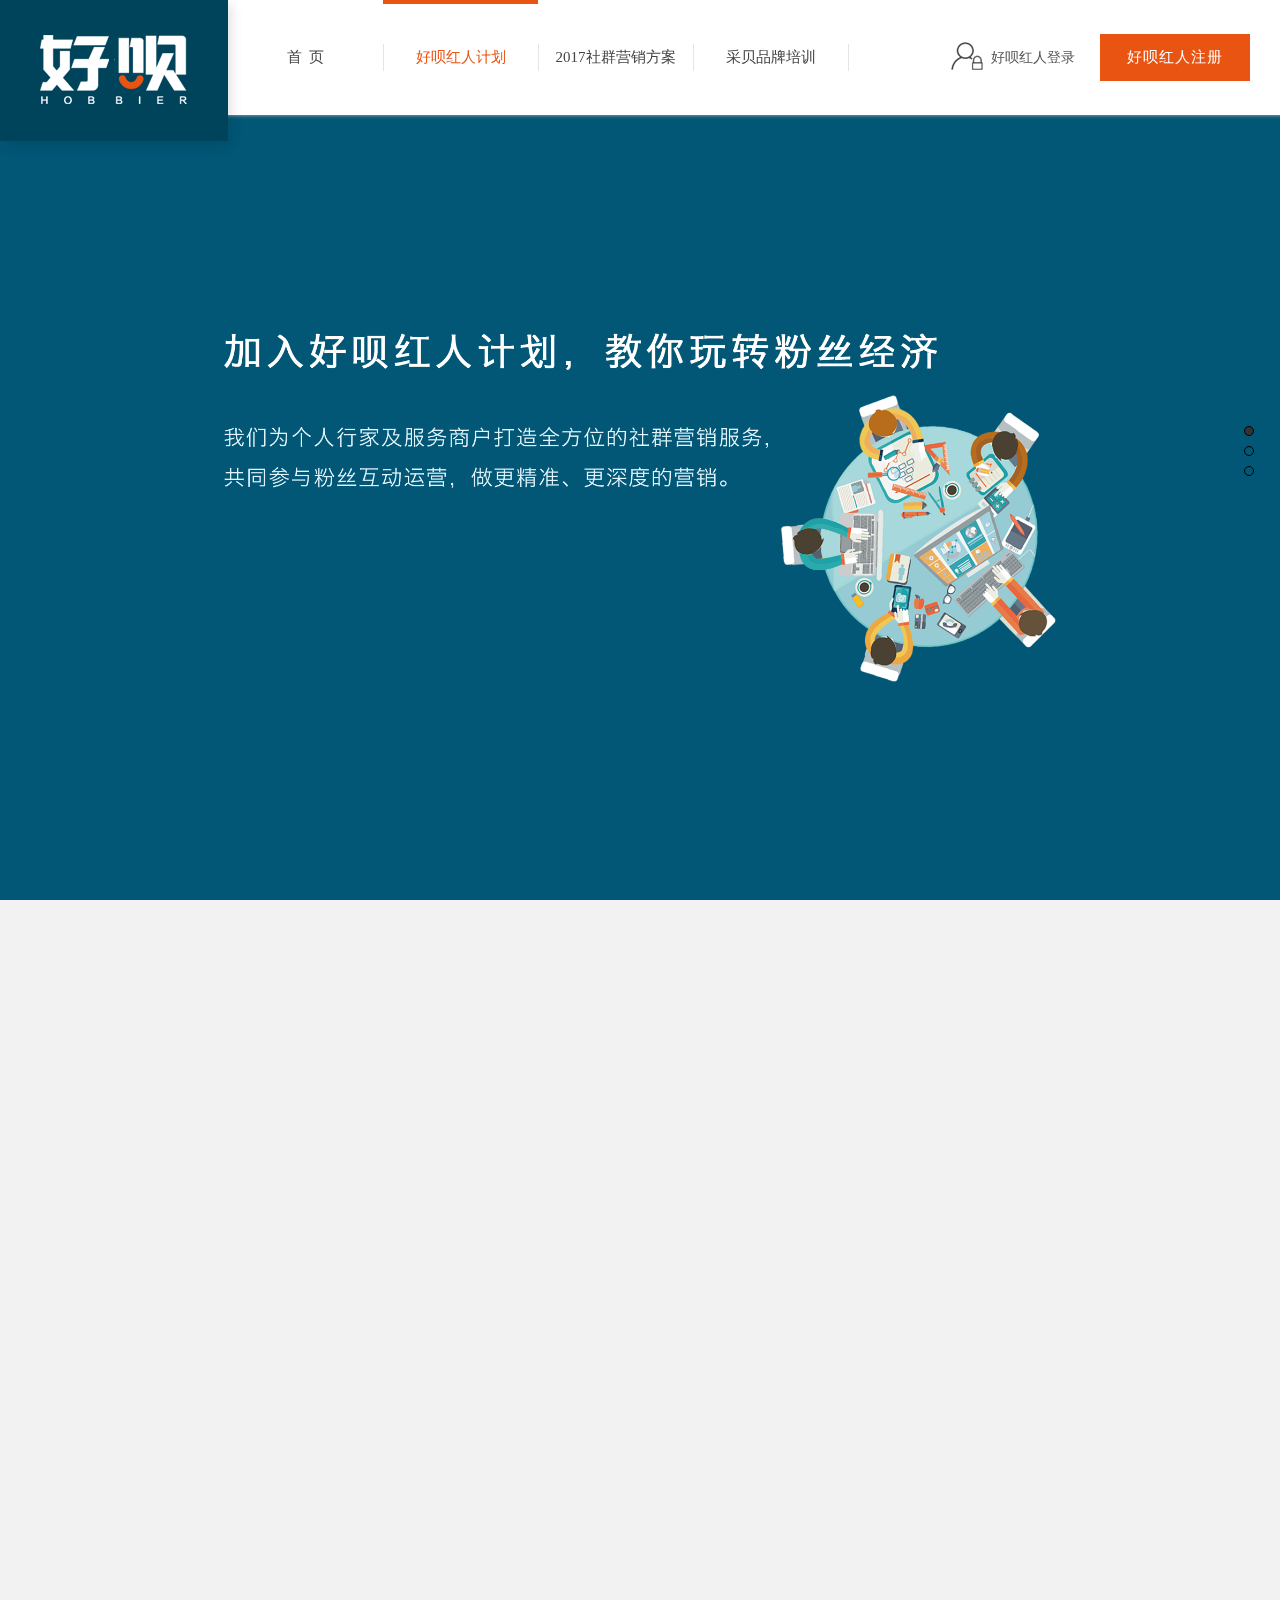
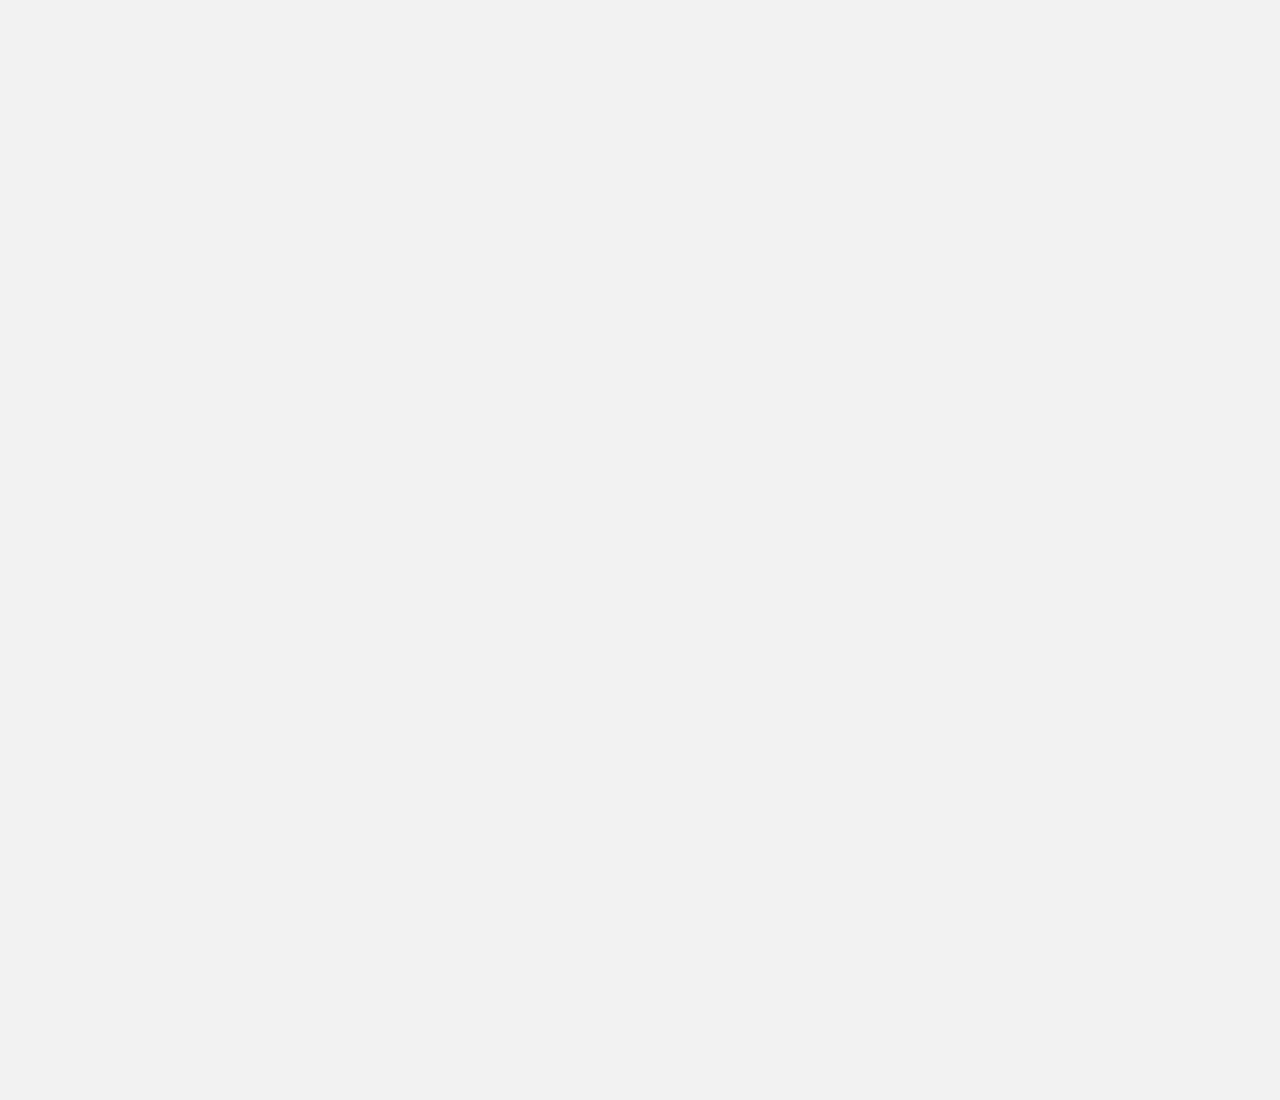
<file: train.html>
<!DOCTYPE html PUBLIC "-//W3C//DTD XHTML 1.0 Transitional//EN" "http://www.w3.org/TR/xhtml1/DTD/xhtml1-transitional.dtd">
<html xmlns="http://www.w3.org/1999/xhtml">
<head>
<meta http-equiv="Content-Type" content="text/html; charset=utf-8" />
<meta name="description" content="好呗平台,培养和发展兴趣的平台,能赚钱的平台,让兴趣变成收益,生活技能平台,让赚钱变的更容易,助您实现个人财务自由" />
<meta name="keywords" content="好呗平台,培养和发展兴趣的平台,能赚钱的平台,让兴趣变成收益,生活技能平台,让赚钱变的更容易,助您实现个人财务自由,什么是好呗？,好呗平台好吗？" />
<title>好呗——培养和发展兴趣技能的服务平台</title>
<link rel="stylesheet" href="css/jquery.fullPage.css">
<script src="js/jquery-1.8.3.min.js"></script>
<script src="js/jquery.fullPage.min.js"></script>
<script>
$(function(){
	$('#dowebok').fullpage({
		sectionsColor: ['#025776', '#ffffff', '#e3eaec'],
		'navigation': true,
	});
});
</script>
<link rel="stylesheet" href="css/basic.css" />
<link  rel="stylesheet" href="css/style.css" />
</head>

<body>
<div class="nav" style="position:absolute; top:0px;">
    <div class="nav_left fl">
        <div class="logo fl">
            <logo></logo>
        </div>
        <div class="nav_list fl">
            <t>首&nbsp;&nbsp;页</t>
        </div>
        <div class="nav_list fl  on">
            <t>好呗红人计划</t>
        </div>
        <div class="nav_list fl">
            <t>2017社群营销方案</t>
        </div>
        <div class="nav_list fl">
            <t>采贝品牌培训</t>
        </div>
    </div>
    <div class="nav_right fr">
        <div class="nav_login fl">
            <ico></ico>好呗红人登录
        </div>
        <div class="nav_register fr">好呗红人注册</div>
    </div>
</div>
    <!--------------------这里是热门活动-------------------------->
    <div id="dowebok">
        <div class="section">
            <img src="images/zzx.png"  style="margin-top:115px">
        </div>
        <div class="section">
            <img src="images/zzx01.png"  style="margin-top:115px">
        </div>
        <div class="section">
            <img src="images/zzx02.png" style="width:54%;margin-top:0px">
            
            <div class="bottom" style="bottom:0px; background:#fff; z-index:1000; position:absolute;">
                <div class="b_logo fl">
                    <ico></ico>
                </div>
                <div class="b_nav fl">
                    <div class="b_navtitle"><a  target="_blank" href="about.html#a1">关于我们</a>&nbsp;&nbsp;&nbsp;|&nbsp;&nbsp;&nbsp;<a target="_blank" href="about.html#a2">好呗红人计划</a>&nbsp;&nbsp;&nbsp;|&nbsp;&nbsp;&nbsp;<a target="_blank" href="about.html#a3">好呗招聘</a>&nbsp;&nbsp;&nbsp;|&nbsp;&nbsp;&nbsp;<a target="_blank" href="about.html#a4">大事记</a>&nbsp;&nbsp;&nbsp;|&nbsp;&nbsp;&nbsp;<a target="_blank" href="about.html#a5">联系我们</a></div>
                    <div class="b_navrecord"><span>上海采贝教育科技有限公司</span>&nbsp;&nbsp;&nbsp;&nbsp;Copyright@ 2016-2026&nbsp;&nbsp;&nbsp;&nbsp;沪ICP备17009614号</div>
                </div>
                <div class="b_register fr">
                    <div class="b_rbutton fr">好呗红人注册</div>
                    <div class="b_rtele fr">
                        <ul>
                            <li class="title">北京分部热线</li>
                            <li class="tele">055-439-5888</li>
                        </ul>
                        <ul>
                            <li class="title">北京分部热线</li>
                            <li class="tele">055-439-5888</li>
                        </ul>
                    </div>
                </div>
            </div>
        
        </div>
        
        
        
    </div>
    
    
    

    
</body>
</html>
</file>
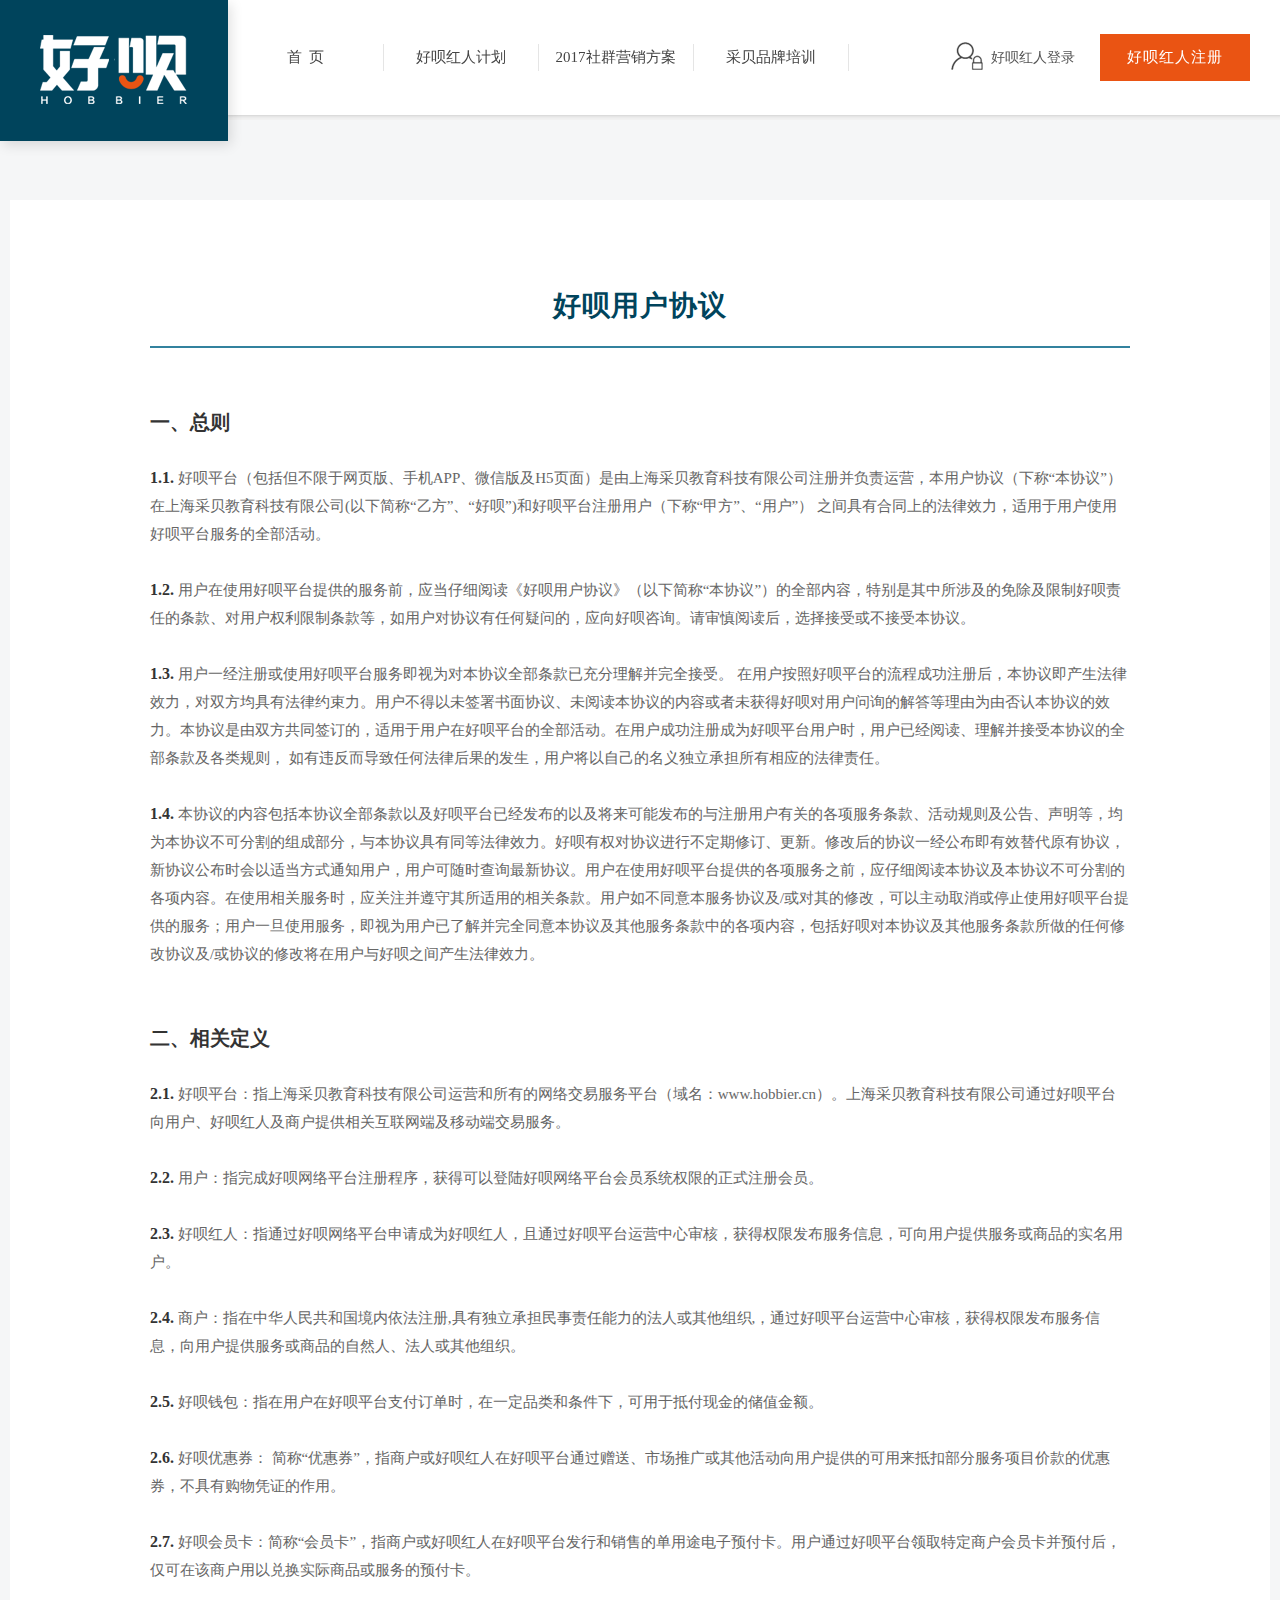
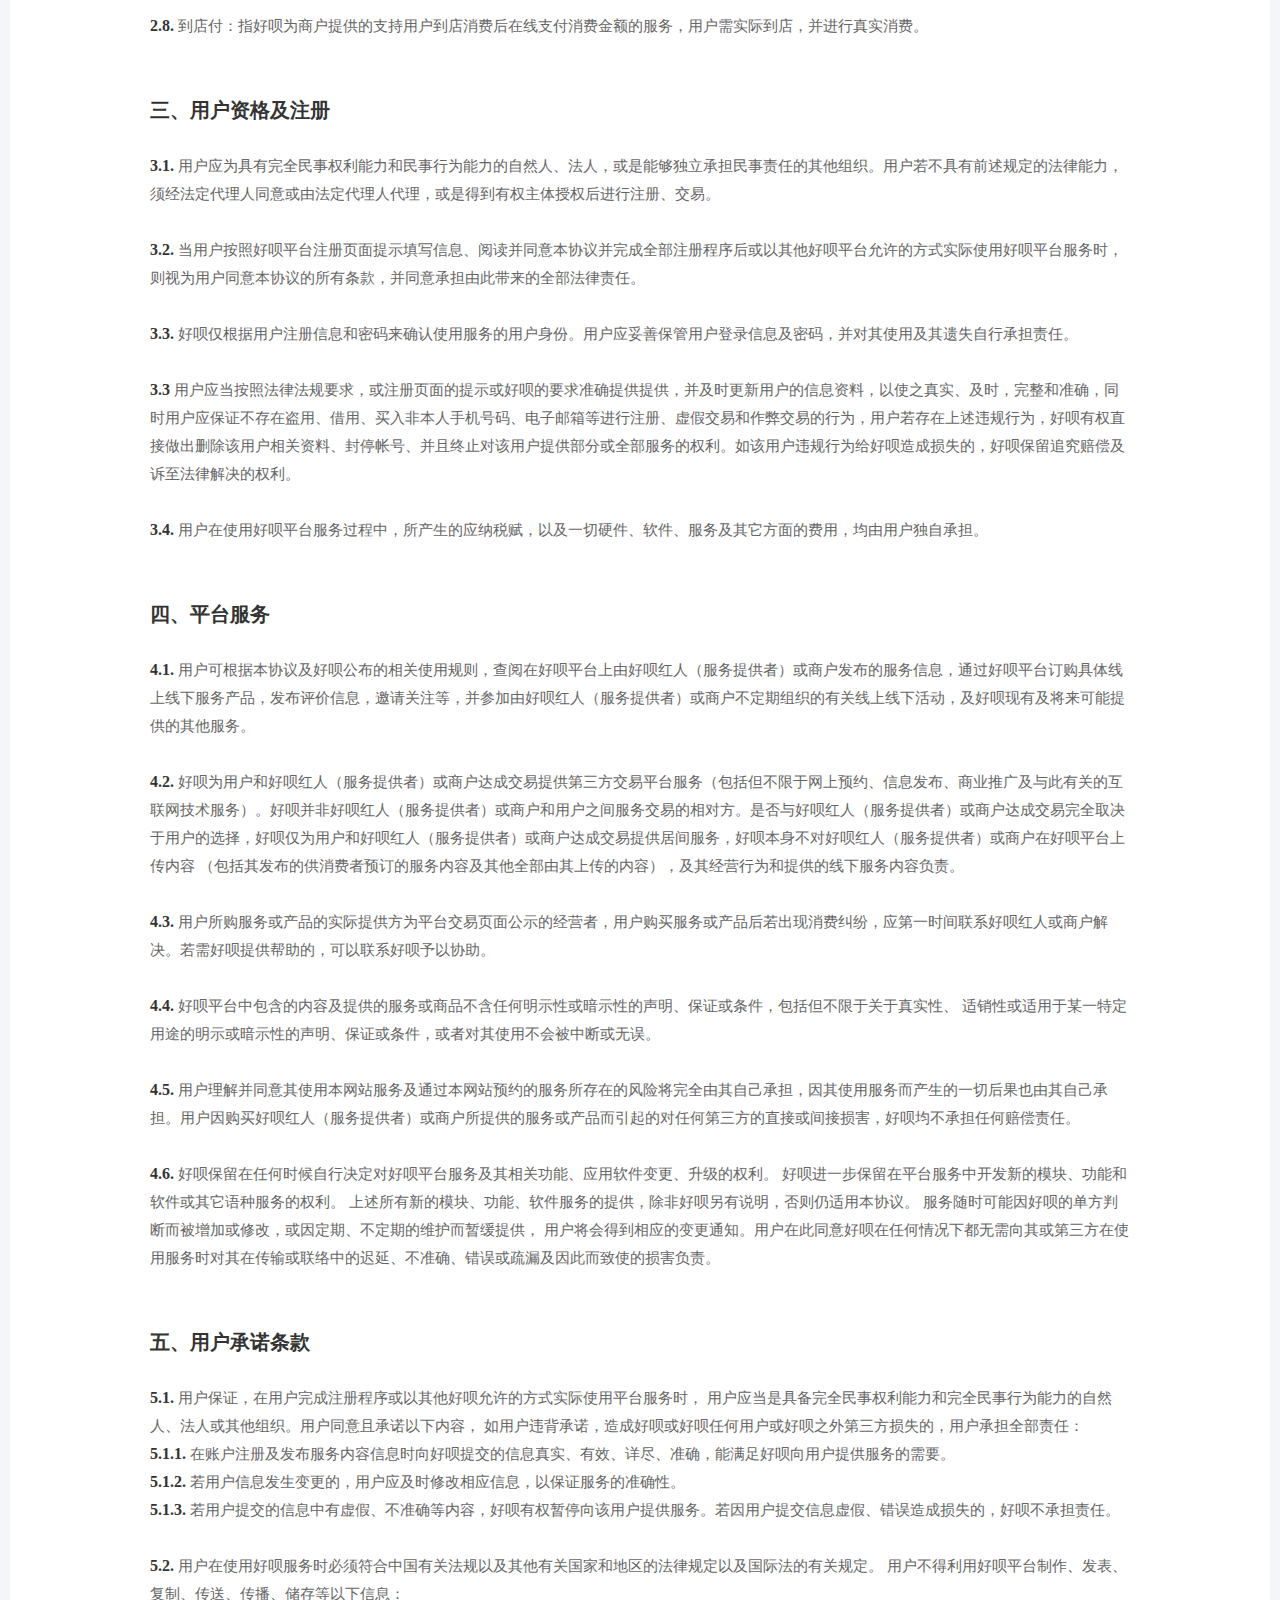
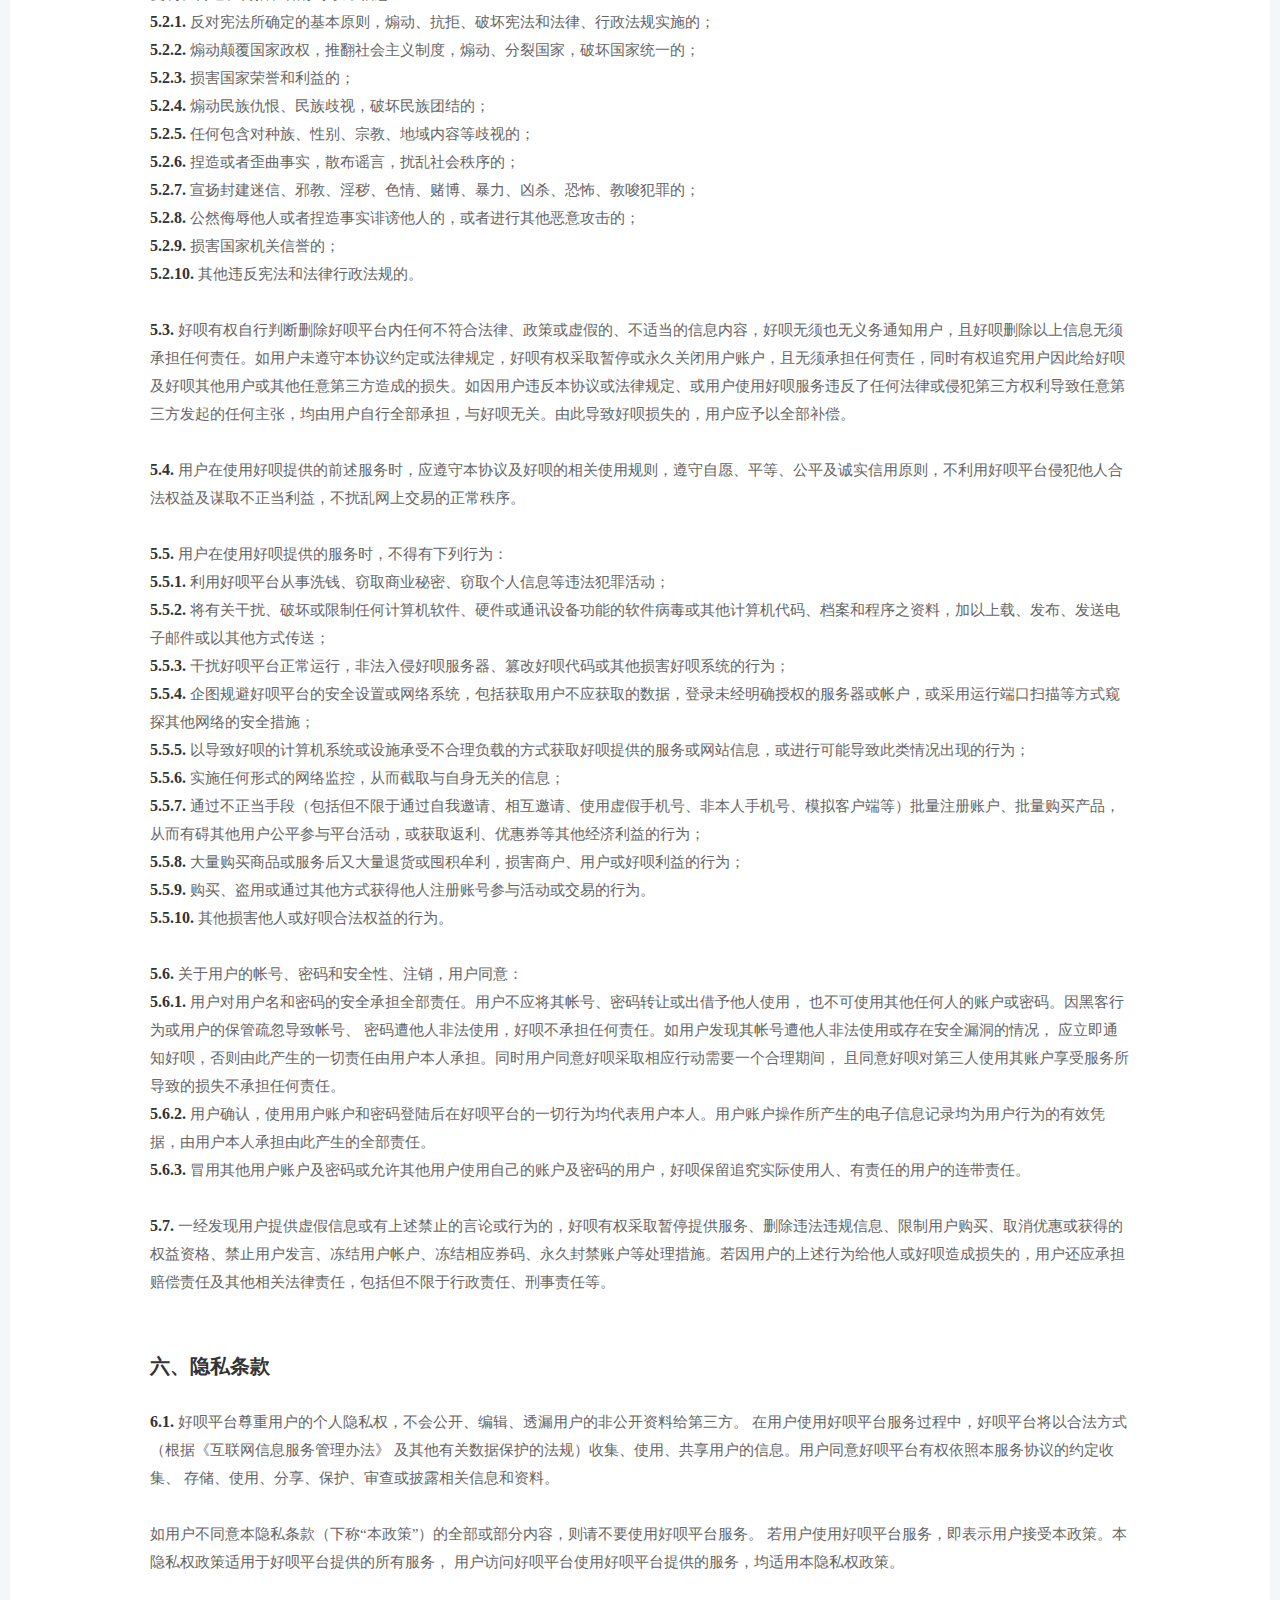
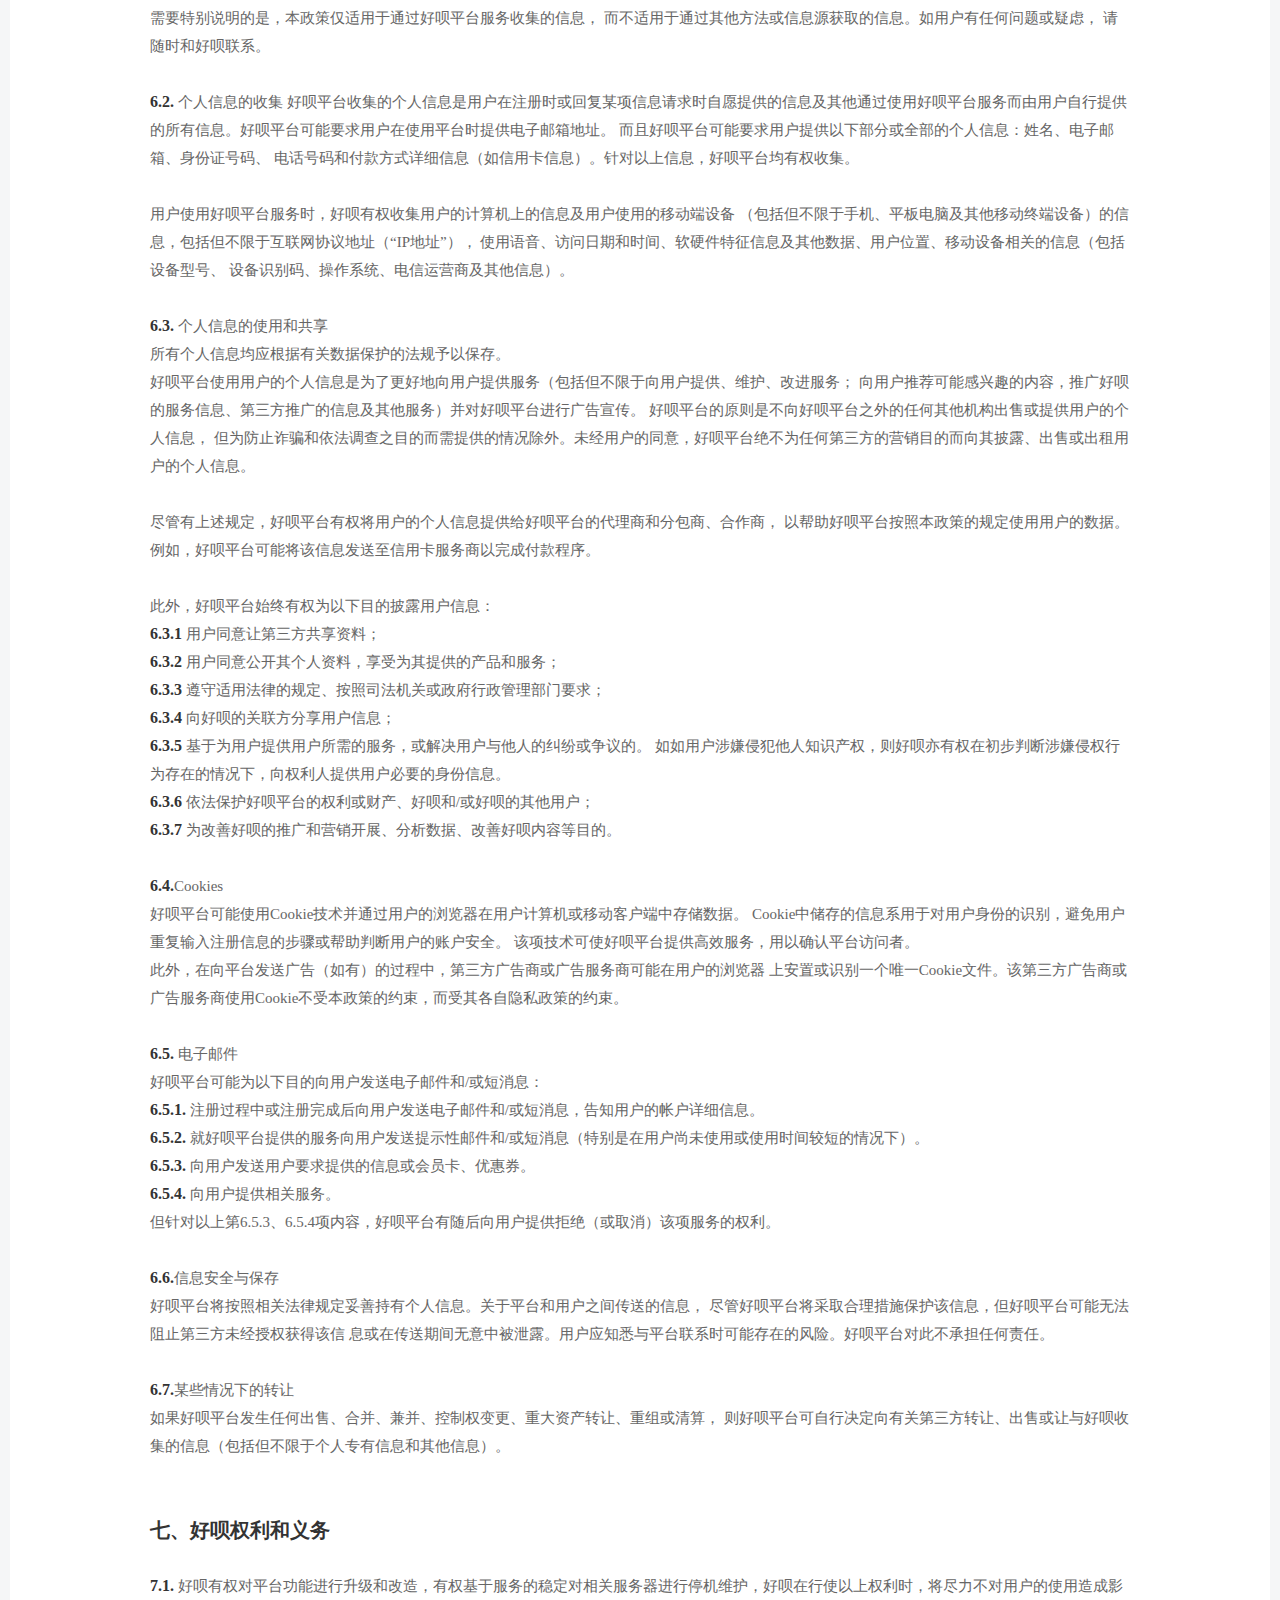
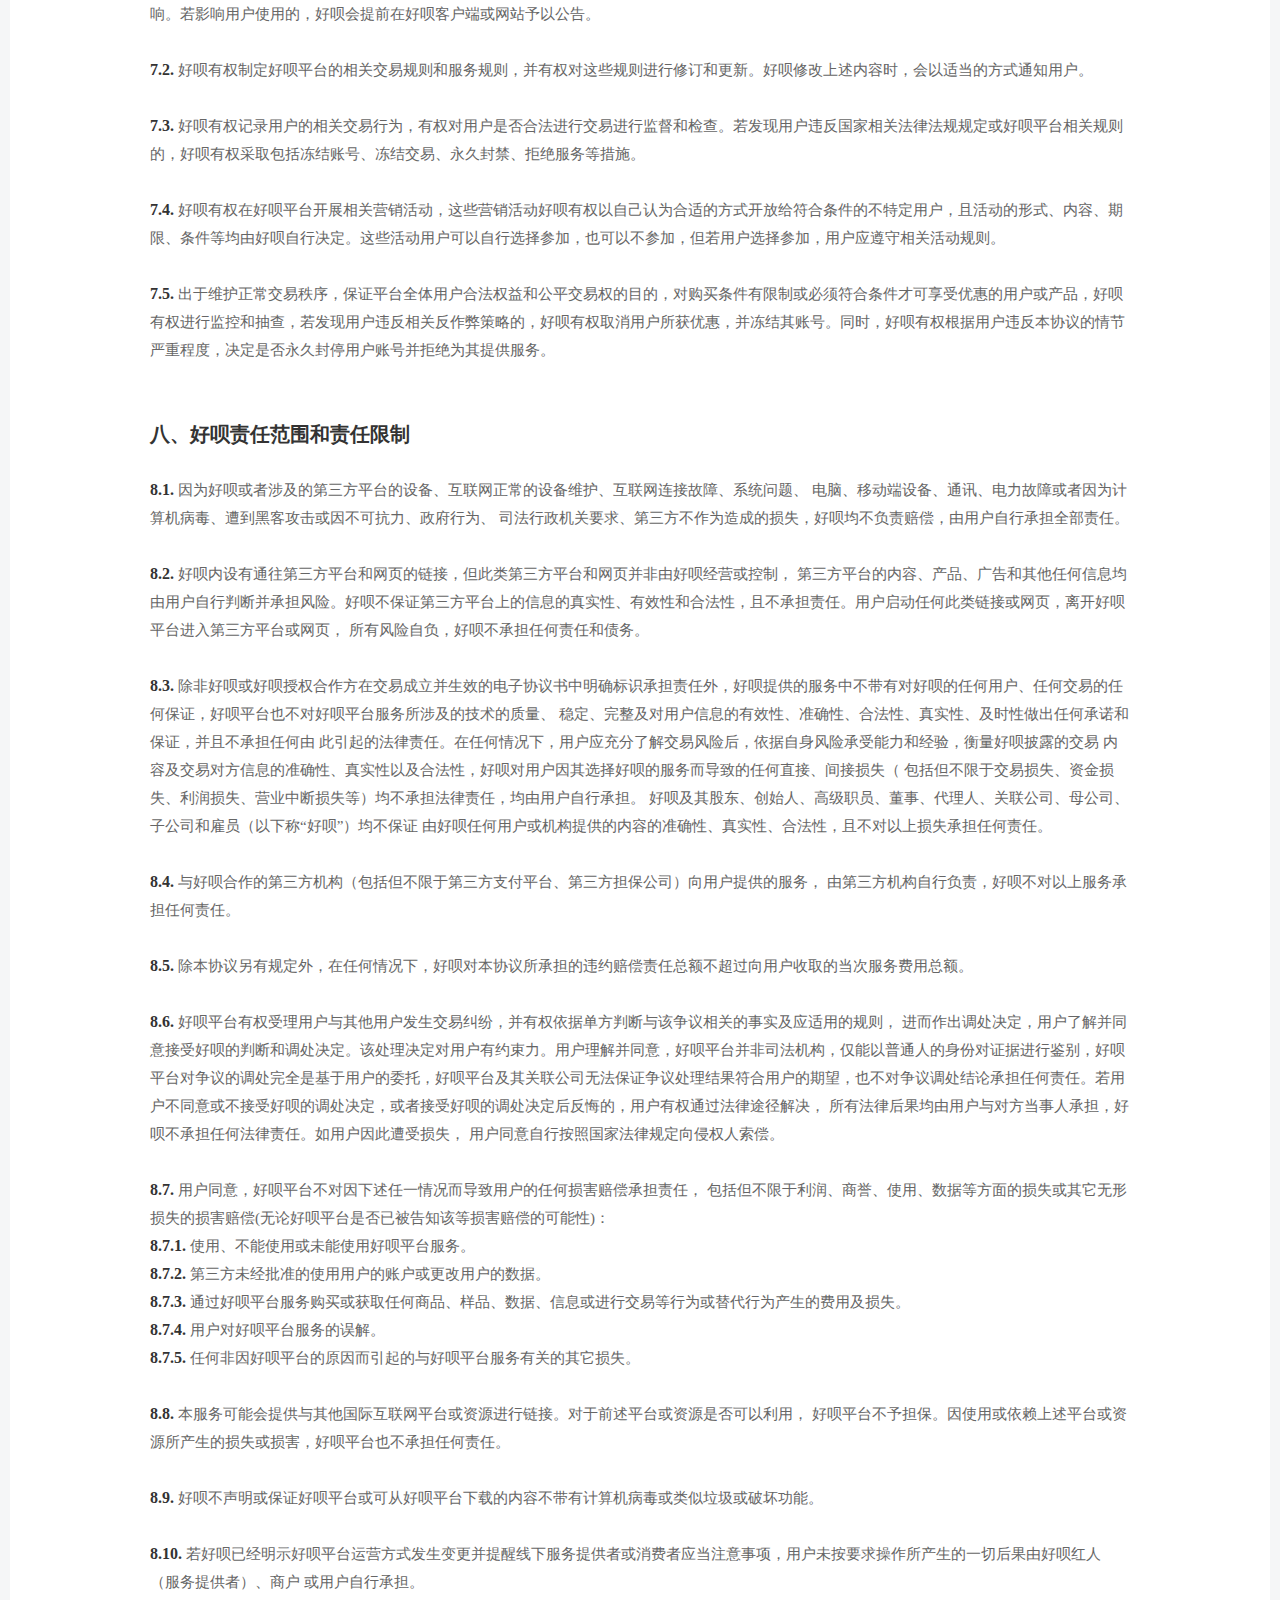
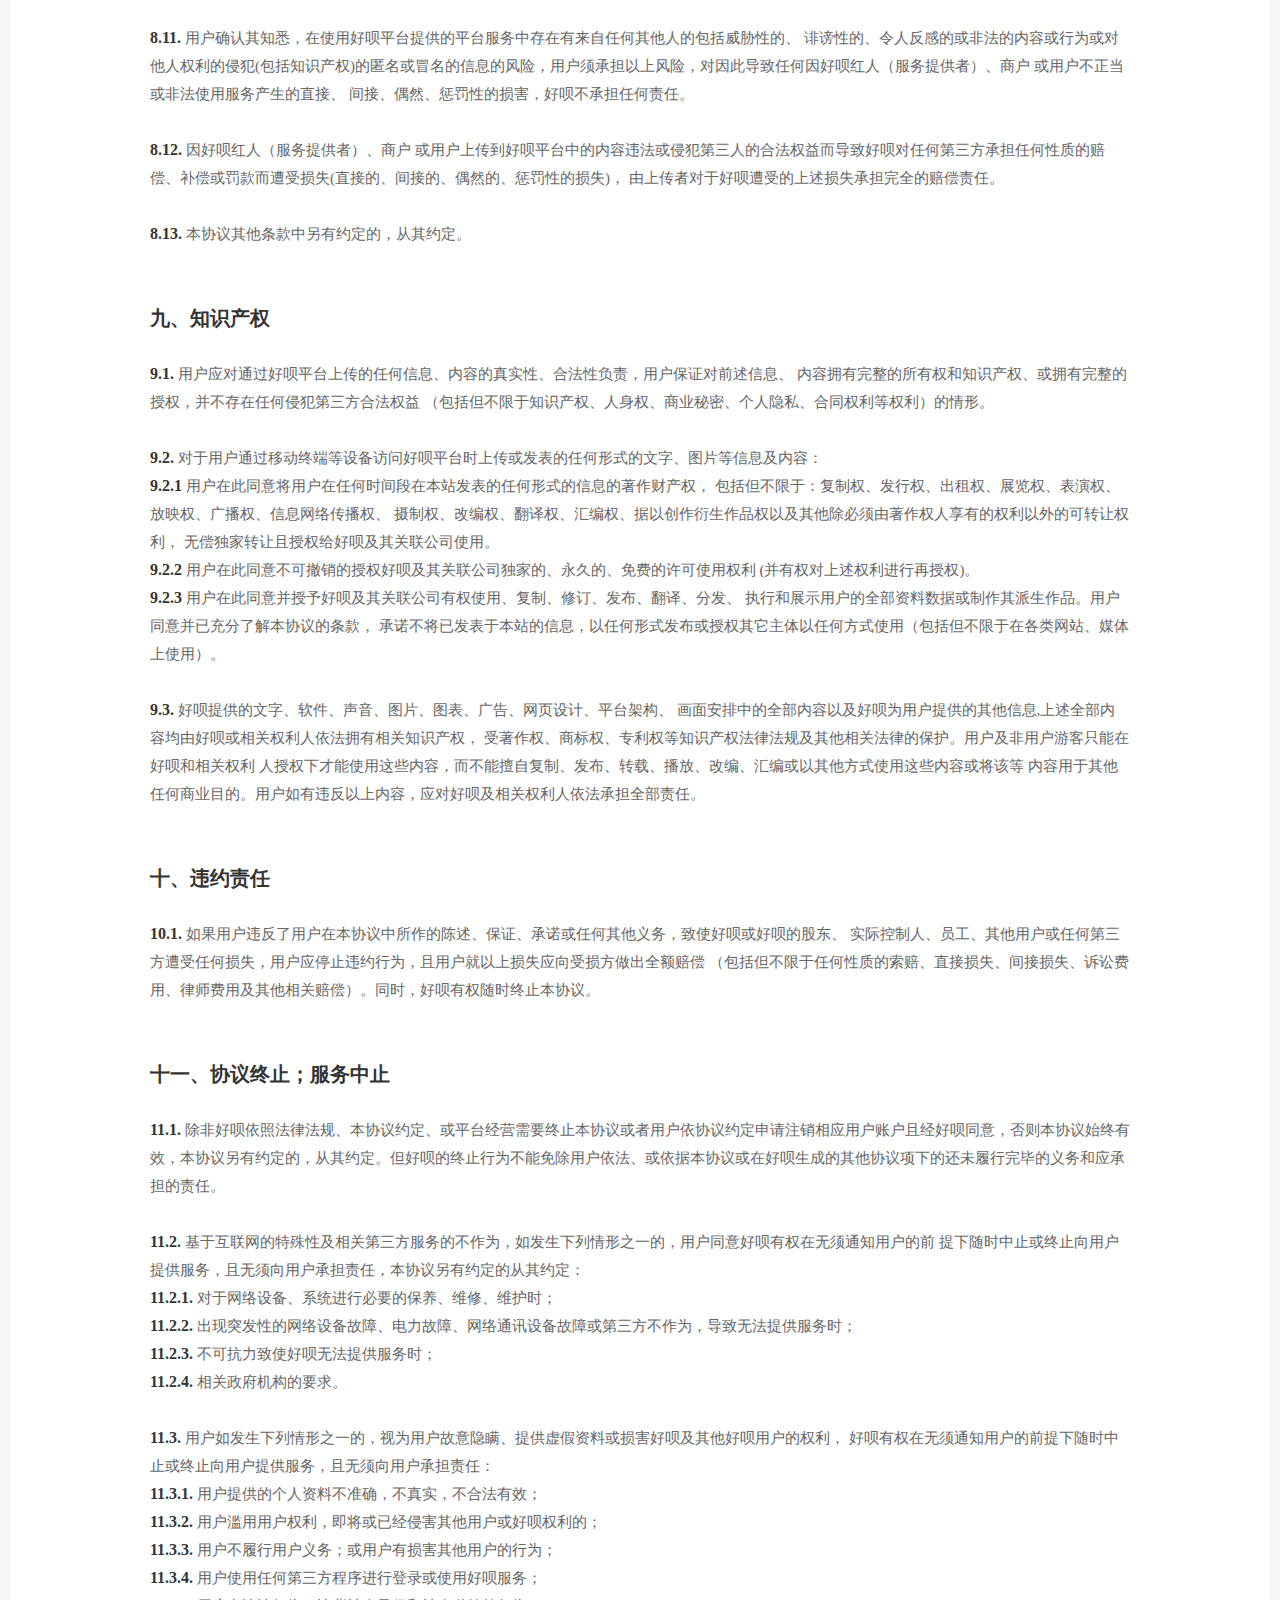
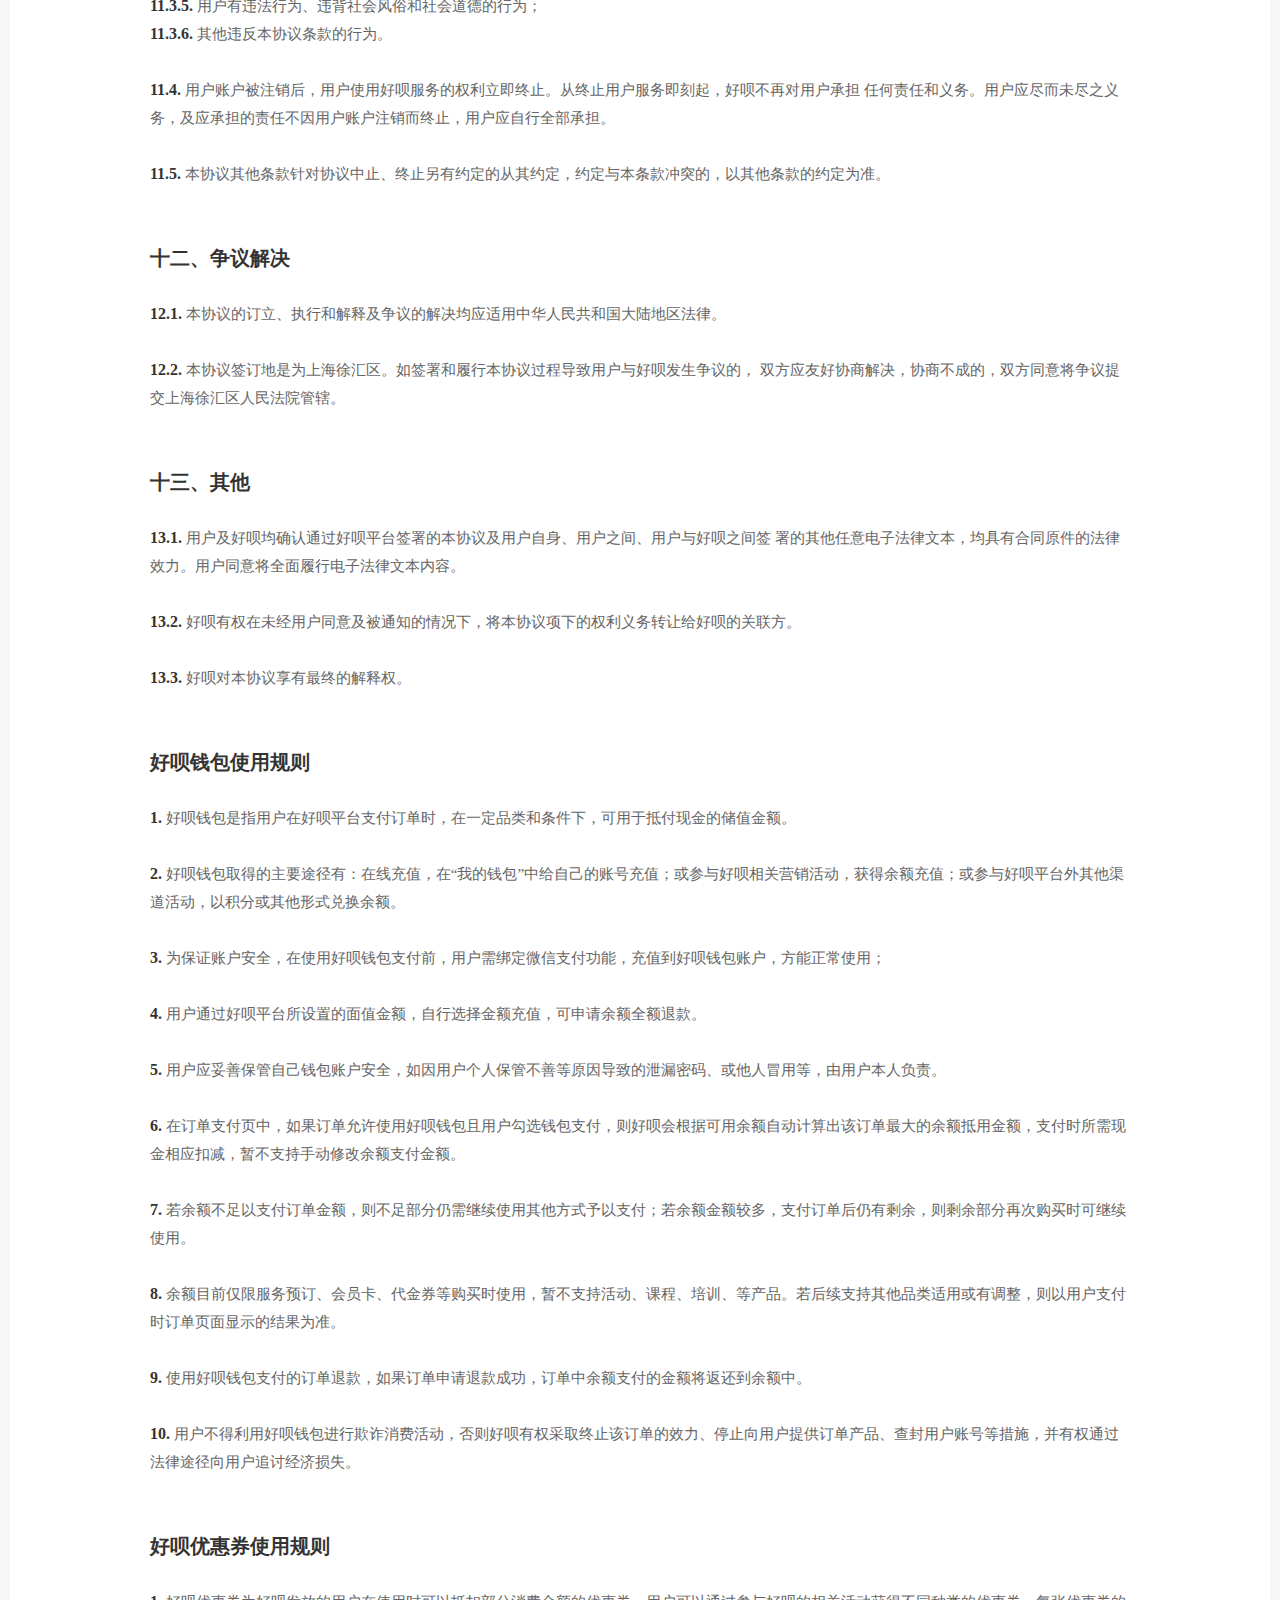
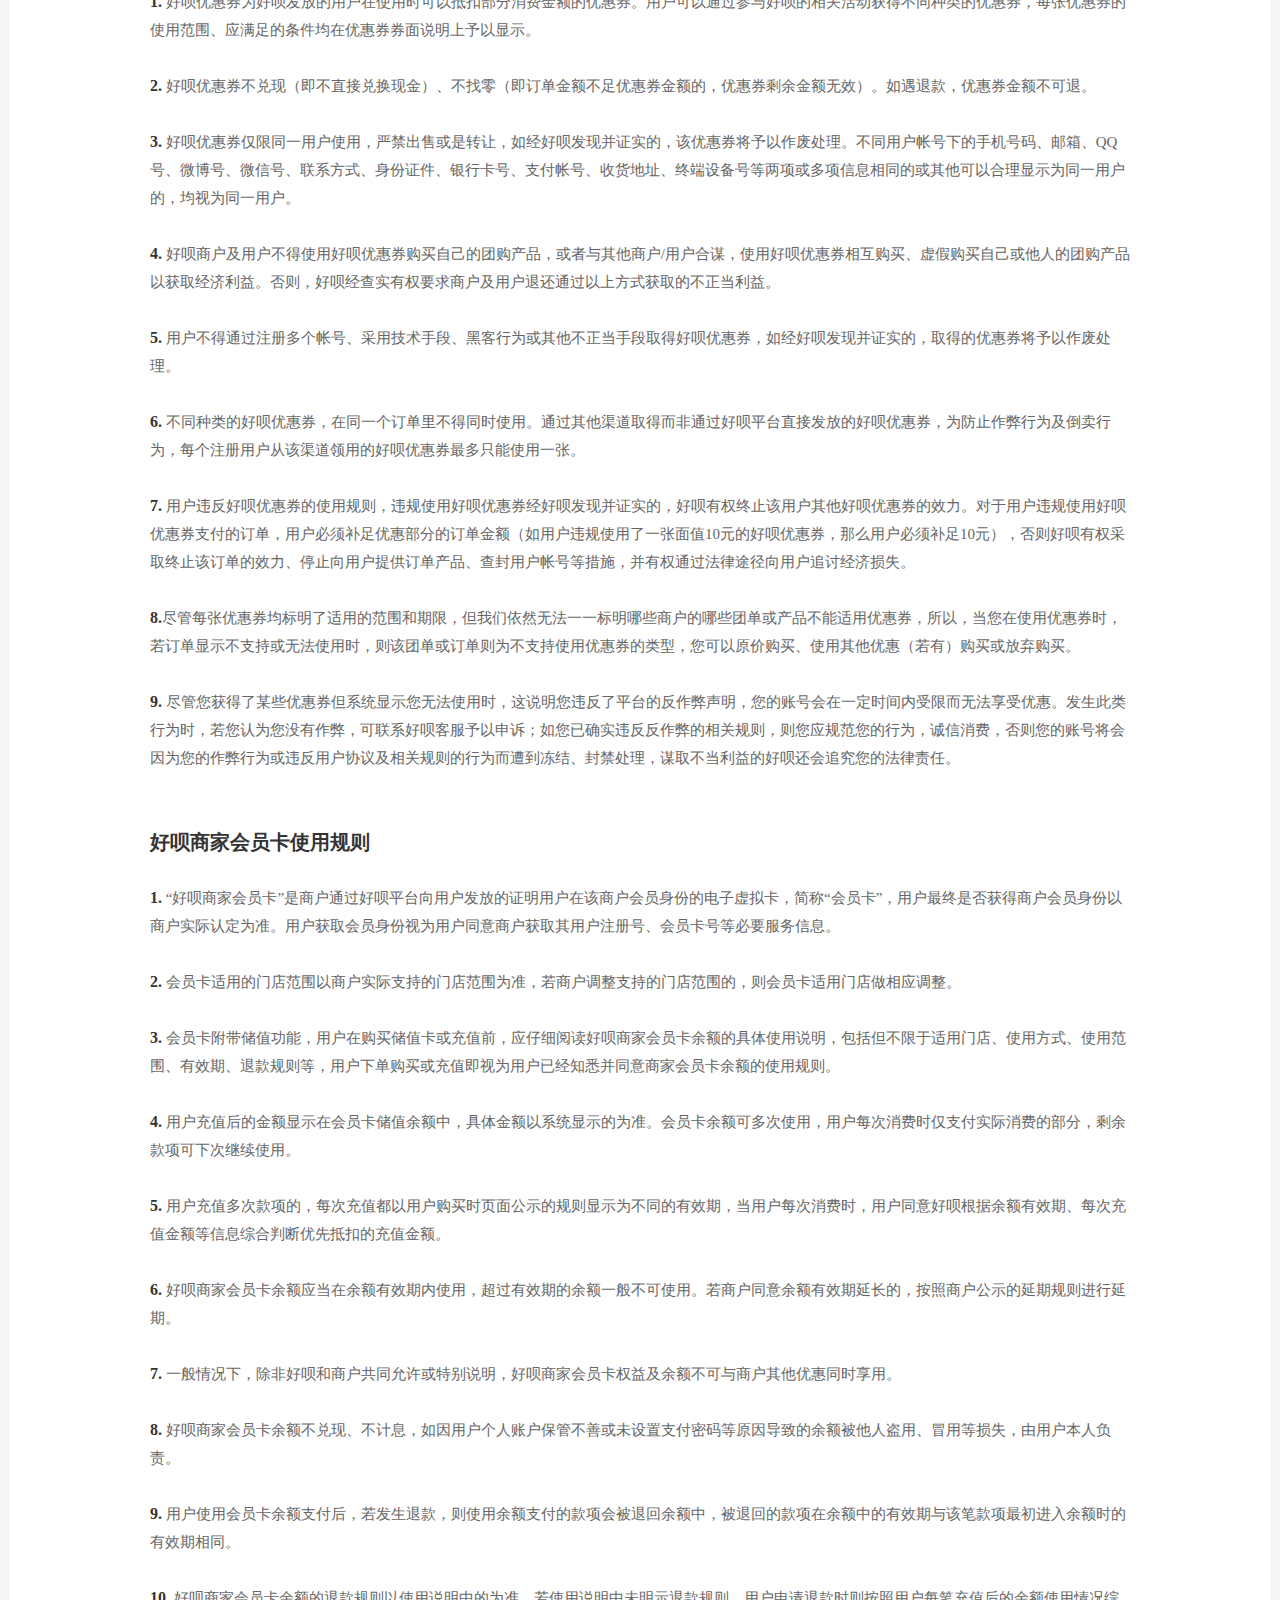
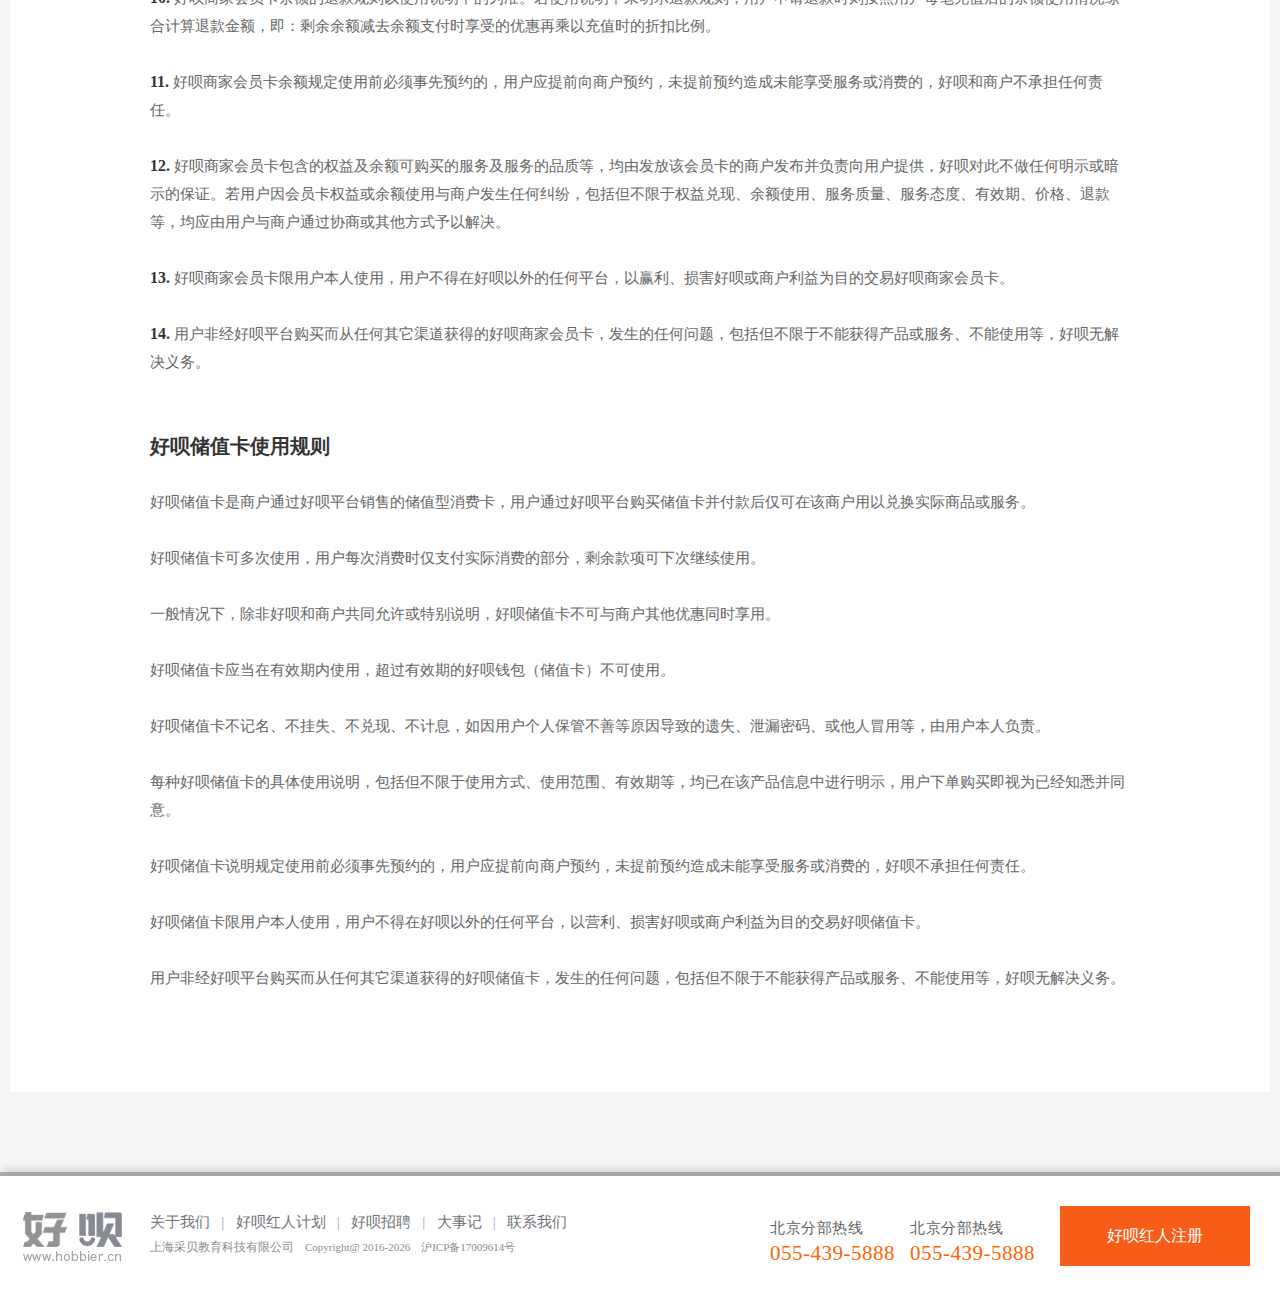
<file: u_agreement.html>
<!DOCTYPE html PUBLIC "-//W3C//DTD XHTML 1.0 Transitional//EN" "http://www.w3.org/TR/xhtml1/DTD/xhtml1-transitional.dtd">
<html xmlns="http://www.w3.org/1999/xhtml">
<head>
<meta http-equiv="Content-Type" content="text/html; charset=utf-8" />
<meta name="description" content="好呗平台,培养和发展兴趣的平台,能赚钱的平台,让兴趣变成收益,生活技能平台,让赚钱变的更容易,助您实现个人财务自由" />
<meta name="keywords" content="好呗平台,培养和发展兴趣的平台,能赚钱的平台,让兴趣变成收益,生活技能平台,让赚钱变的更容易,助您实现个人财务自由,什么是好呗？,好呗平台好吗？" />
<title>好呗——培养和发展兴趣技能的服务平台</title>
<link rel="stylesheet" href="css/basic.css" />
<link  rel="stylesheet" href="css/style.css" />
</head>

<body>
	<div class="nav" style="position:fixed; top:0px;">
    	<div class="nav_left fl">
        	<div class="logo fl">
            	<logo></logo>
            </div>
            <div class="nav_list fl">
            	<t>首&nbsp;&nbsp;页</t>
            </div>
            <div class="nav_list fl">
            	<t>好呗红人计划</t>
            </div>
            <div class="nav_list fl">
            	<t>2017社群营销方案</t>
            </div>
            <div class="nav_list fl">
            	<t>采贝品牌培训</t>
            </div>
        </div>
        <div class="nav_right fr">
        	<div class="nav_login fl">
            	<ico></ico>好呗红人登录
            </div>
            <div class="nav_register fr">好呗红人注册</div>
        </div>
    </div>
    <!--------------------这里是主体内容-------------------------->

    
    <div class="about_bg" style="background:#F5F6F7;height:auto;padding-bottom:80px;padding-top:80px; margin-top:120px;">
    	<div class="about_c" style="height:auto;background:#fff;padding-bottom:40px;">
        	<div style="height:66px;"></div>
        	<div class="title" style="font-size:28px;"><a href="#" ><b>好呗用户协议</b></a></div>
            <div class="text">
                <b style="font-size:20px;color:#333;">一、总则</b>
                <br /><br />
                <b style="font-size:16px;color:#333;" >1.1.</b> 好呗平台（包括但不限于网页版、手机APP、微信版及H5页面）是由上海采贝教育科技有限公司注册并负责运营，本用户协议（下称“本协议”） 在上海采贝教育科技有限公司(以下简称“乙方”、“好呗”)和好呗平台注册用户（下称“甲方”、“用户”） 之间具有合同上的法律效力，适用于用户使用好呗平台服务的全部活动。
                <br /><br />
                <b style="font-size:16px;color:#333;" >1.2.</b> 用户在使用好呗平台提供的服务前，应当仔细阅读《好呗用户协议》（以下简称“本协议”）的全部内容，特别是其中所涉及的免除及限制好呗责任的条款、对用户权利限制条款等，如用户对协议有任何疑问的，应向好呗咨询。请审慎阅读后，选择接受或不接受本协议。
				<br /><br />
                <b style="font-size:16px;color:#333;" >1.3.</b> 用户一经注册或使用好呗平台服务即视为对本协议全部条款已充分理解并完全接受。 在用户按照好呗平台的流程成功注册后，本协议即产生法律效力，对双方均具有法律约束力。用户不得以未签署书面协议、未阅读本协议的内容或者未获得好呗对用户问询的解答等理由为由否认本协议的效力。本协议是由双方共同签订的，适用于用户在好呗平台的全部活动。在用户成功注册成为好呗平台用户时，用户已经阅读、理解并接受本协议的全部条款及各类规则， 如有违反而导致任何法律后果的发生，用户将以自己的名义独立承担所有相应的法律责任。
				<br /><br />
				<b style="font-size:16px;color:#333;" >1.4.</b> 本协议的内容包括本协议全部条款以及好呗平台已经发布的以及将来可能发布的与注册用户有关的各项服务条款、活动规则及公告、声明等，均为本协议不可分割的组成部分，与本协议具有同等法律效力。好呗有权对协议进行不定期修订、更新。修改后的协议一经公布即有效替代原有协议，新协议公布时会以适当方式通知用户，用户可随时查询最新协议。用户在使用好呗平台提供的各项服务之前，应仔细阅读本协议及本协议不可分割的各项内容。在使用相关服务时，应关注并遵守其所适用的相关条款。用户如不同意本服务协议及/或对其的修改，可以主动取消或停止使用好呗平台提供的服务；用户一旦使用服务，即视为用户已了解并完全同意本协议及其他服务条款中的各项内容，包括好呗对本协议及其他服务条款所做的任何修改协议及/或协议的修改将在用户与好呗之间产生法律效力。
				<br /><br /><br />
                <b style="font-size:20px;color:#333;">二、相关定义</b>
                <br /><br />
                <b style="font-size:16px;color:#333;" >2.1.</b> 好呗平台：指上海采贝教育科技有限公司运营和所有的网络交易服务平台（域名：www.hobbier.cn）。上海采贝教育科技有限公司通过好呗平台向用户、好呗红人及商户提供相关互联网端及移动端交易服务。
				<br /><br />
				<b style="font-size:16px;color:#333;" >2.2.</b> 用户：指完成好呗网络平台注册程序，获得可以登陆好呗网络平台会员系统权限的正式注册会员。
                <br /><br />
                <b style="font-size:16px;color:#333;" >2.3.</b> 好呗红人：指通过好呗网络平台申请成为好呗红人，且通过好呗平台运营中心审核，获得权限发布服务信息，可向用户提供服务或商品的实名用户。 
				<br /><br />
				<b style="font-size:16px;color:#333;" >2.4.</b> 商户：指在中华人民共和国境内依法注册,具有独立承担民事责任能力的法人或其他组织,，通过好呗平台运营中心审核，获得权限发布服务信息，向用户提供服务或商品的自然人、法人或其他组织。
				<br /><br />
				<b style="font-size:16px;color:#333;" >2.5.</b> 好呗钱包：指在用户在好呗平台支付订单时，在一定品类和条件下，可用于抵付现金的储值金额。
				<br /><br />
				<b style="font-size:16px;color:#333;" >2.6.</b> 好呗优惠券： 简称“优惠券”，指商户或好呗红人在好呗平台通过赠送、市场推广或其他活动向用户提供的可用来抵扣部分服务项目价款的优惠券，不具有购物凭证的作用。
				<br /><br />
				<b style="font-size:16px;color:#333;" >2.7.</b> 好呗会员卡：简称“会员卡”，指商户或好呗红人在好呗平台发行和销售的单用途电子预付卡。用户通过好呗平台领取特定商户会员卡并预付后，仅可在该商户用以兑换实际商品或服务的预付卡。
				<br /><br />
				<b style="font-size:16px;color:#333;" >2.8.</b> 到店付：指好呗为商户提供的支持用户到店消费后在线支付消费金额的服务，用户需实际到店，并进行真实消费。
				<br /><br /><br />
                <b style="font-size:20px;color:#333;">三、用户资格及注册</b>
                <br /><br />
                <b style="font-size:16px;color:#333;" >3.1.</b> 用户应为具有完全民事权利能力和民事行为能力的自然人、法人，或是能够独立承担民事责任的其他组织。用户若不具有前述规定的法律能力，须经法定代理人同意或由法定代理人代理，或是得到有权主体授权后进行注册、交易。
				<br /><br />
				<b style="font-size:16px;color:#333;" >3.2.</b> 当用户按照好呗平台注册页面提示填写信息、阅读并同意本协议并完成全部注册程序后或以其他好呗平台允许的方式实际使用好呗平台服务时，则视为用户同意本协议的所有条款，并同意承担由此带来的全部法律责任。
				<br /><br />
				<b style="font-size:16px;color:#333;" >3.3.</b> 好呗仅根据用户注册信息和密码来确认使用服务的用户身份。用户应妥善保管用户登录信息及密码，并对其使用及其遗失自行承担责任。
				<br /><br />
				<b style="font-size:16px;color:#333;" >3.3</b> 用户应当按照法律法规要求，或注册页面的提示或好呗的要求准确提供提供，并及时更新用户的信息资料，以使之真实、及时，完整和准确，同时用户应保证不存在盗用、借用、买入非本人手机号码、电子邮箱等进行注册、虚假交易和作弊交易的行为，用户若存在上述违规行为，好呗有权直接做出删除该用户相关资料、封停帐号、并且终止对该用户提供部分或全部服务的权利。如该用户违规行为给好呗造成损失的，好呗保留追究赔偿及诉至法律解决的权利。
				<br /><br />
                <b style="font-size:16px;color:#333;" >3.4.</b> 用户在使用好呗平台服务过程中，所产生的应纳税赋，以及一切硬件、软件、服务及其它方面的费用，均由用户独自承担。
				<br /><br /><br />
                <b style="font-size:20px;color:#333;">四、平台服务</b>
                <br /><br />
                <b style="font-size:16px;color:#333;" >4.1.</b> 用户可根据本协议及好呗公布的相关使用规则，查阅在好呗平台上由好呗红人（服务提供者）或商户发布的服务信息，通过好呗平台订购具体线上线下服务产品，发布评价信息，邀请关注等，并参加由好呗红人（服务提供者）或商户不定期组织的有关线上线下活动，及好呗现有及将来可能提供的其他服务。
				<br /><br />
				<b style="font-size:16px;color:#333;" >4.2.</b> 好呗为用户和好呗红人（服务提供者）或商户达成交易提供第三方交易平台服务（包括但不限于网上预约、信息发布、商业推广及与此有关的互联网技术服务）。好呗并非好呗红人（服务提供者）或商户和用户之间服务交易的相对方。是否与好呗红人（服务提供者）或商户达成交易完全取决于用户的选择，好呗仅为用户和好呗红人（服务提供者）或商户达成交易提供居间服务，好呗本身不对好呗红人（服务提供者）或商户在好呗平台上传内容 （包括其发布的供消费者预订的服务内容及其他全部由其上传的内容），及其经营行为和提供的线下服务内容负责。
				<br /><br />
				<b style="font-size:16px;color:#333;" >4.3.</b> 用户所购服务或产品的实际提供方为平台交易页面公示的经营者，用户购买服务或产品后若出现消费纠纷，应第一时间联系好呗红人或商户解决。若需好呗提供帮助的，可以联系好呗予以协助。
				<br /><br />
				<b style="font-size:16px;color:#333;" >4.4.</b> 好呗平台中包含的内容及提供的服务或商品不含任何明示性或暗示性的声明、保证或条件，包括但不限于关于真实性、 适销性或适用于某一特定用途的明示或暗示性的声明、保证或条件，或者对其使用不会被中断或无误。
				<br /><br />
				<b style="font-size:16px;color:#333;" >4.5.</b> 用户理解并同意其使用本网站服务及通过本网站预约的服务所存在的风险将完全由其自己承担，因其使用服务而产生的一切后果也由其自己承担。用户因购买好呗红人（服务提供者）或商户所提供的服务或产品而引起的对任何第三方的直接或间接损害，好呗均不承担任何赔偿责任。
				<br /><br />
				<b style="font-size:16px;color:#333;" >4.6.</b> 好呗保留在任何时候自行决定对好呗平台服务及其相关功能、应用软件变更、升级的权利。 好呗进一步保留在平台服务中开发新的模块、功能和软件或其它语种服务的权利。 上述所有新的模块、功能、软件服务的提供，除非好呗另有说明，否则仍适用本协议。 服务随时可能因好呗的单方判断而被增加或修改，或因定期、不定期的维护而暂缓提供， 用户将会得到相应的变更通知。用户在此同意好呗在任何情况下都无需向其或第三方在使用服务时对其在传输或联络中的迟延、不准确、错误或疏漏及因此而致使的损害负责。
				<br /><br /><br />
                <b style="font-size:20px;color:#333;">五、用户承诺条款</b>
                <br /><br />
                <b style="font-size:16px;color:#333;" >5.1.</b> 用户保证，在用户完成注册程序或以其他好呗允许的方式实际使用平台服务时， 用户应当是具备完全民事权利能力和完全民事行为能力的自然人、法人或其他组织。用户同意且承诺以下内容， 如用户违背承诺，造成好呗或好呗任何用户或好呗之外第三方损失的，用户承担全部责任：
				<br />
                <b style="font-size:16px;color:#333;" >5.1.1.</b> 在账户注册及发布服务内容信息时向好呗提交的信息真实、有效、详尽、准确，能满足好呗向用户提供服务的需要。
				<br />
                <b style="font-size:16px;color:#333;" >5.1.2.</b> 若用户信息发生变更的，用户应及时修改相应信息，以保证服务的准确性。
				<br />
                <b style="font-size:16px;color:#333;" >5.1.3.</b> 若用户提交的信息中有虚假、不准确等内容，好呗有权暂停向该用户提供服务。若因用户提交信息虚假、错误造成损失的，好呗不承担责任。
				<br /><br />
				<b style="font-size:16px;color:#333;" >5.2.</b> 用户在使用好呗服务时必须符合中国有关法规以及其他有关国家和地区的法律规定以及国际法的有关规定。 用户不得利用好呗平台制作、发表、复制、传送、传播、储存等以下信息：
				<br />
                <b style="font-size:16px;color:#333;" >5.2.1.</b>  反对宪法所确定的基本原则，煽动、抗拒、破坏宪法和法律、行政法规实施的；
				<br />
                <b style="font-size:16px;color:#333;" >5.2.2.</b>  煽动颠覆国家政权，推翻社会主义制度，煽动、分裂国家，破坏国家统一的；
				<br />
                <b style="font-size:16px;color:#333;" >5.2.3.</b>  损害国家荣誉和利益的；
				<br />
                <b style="font-size:16px;color:#333;" >5.2.4.</b>  煽动民族仇恨、民族歧视，破坏民族团结的；
				<br />
                <b style="font-size:16px;color:#333;" >5.2.5.</b>  任何包含对种族、性别、宗教、地域内容等歧视的；
				<br />
                <b style="font-size:16px;color:#333;" >5.2.6.</b>  捏造或者歪曲事实，散布谣言，扰乱社会秩序的；
				<br />
                <b style="font-size:16px;color:#333;" >5.2.7.</b>  宣扬封建迷信、邪教、淫秽、色情、赌博、暴力、凶杀、恐怖、教唆犯罪的；
				<br />
                <b style="font-size:16px;color:#333;" >5.2.8.</b>  公然侮辱他人或者捏造事实诽谤他人的，或者进行其他恶意攻击的；
				<br /><b style="font-size:16px;color:#333;" >5.2.9. </b> 损害国家机关信誉的；
				<br /><b style="font-size:16px;color:#333;" >5.2.10.</b> 其他违反宪法和法律行政法规的。
				<br /><br />
				<b style="font-size:16px;color:#333;" >5.3.</b> 好呗有权自行判断删除好呗平台内任何不符合法律、政策或虚假的、不适当的信息内容，好呗无须也无义务通知用户，且好呗删除以上信息无须承担任何责任。如用户未遵守本协议约定或法律规定，好呗有权采取暂停或永久关闭用户账户，且无须承担任何责任，同时有权追究用户因此给好呗及好呗其他用户或其他任意第三方造成的损失。如因用户违反本协议或法律规定、或用户使用好呗服务违反了任何法律或侵犯第三方权利导致任意第三方发起的任何主张，均由用户自行全部承担，与好呗无关。由此导致好呗损失的，用户应予以全部补偿。
				<br /><br />
				<b style="font-size:16px;color:#333;" >5.4.</b> 用户在使用好呗提供的前述服务时，应遵守本协议及好呗的相关使用规则，遵守自愿、平等、公平及诚实信用原则，不利用好呗平台侵犯他人合法权益及谋取不正当利益，不扰乱网上交易的正常秩序。
				<br /><br />
				<b style="font-size:16px;color:#333;" >5.5.</b> 用户在使用好呗提供的服务时，不得有下列行为：
				<br /><b style="font-size:16px;color:#333;" >5.5.1.</b> 利用好呗平台从事洗钱、窃取商业秘密、窃取个人信息等违法犯罪活动；
				<br /><b style="font-size:16px;color:#333;" >5.5.2.</b> 将有关干扰、破坏或限制任何计算机软件、硬件或通讯设备功能的软件病毒或其他计算机代码、档案和程序之资料，加以上载、发布、发送电子邮件或以其他方式传送；
				<br /><b style="font-size:16px;color:#333;" >5.5.3.</b> 干扰好呗平台正常运行，非法入侵好呗服务器、篡改好呗代码或其他损害好呗系统的行为；
				<br /><b style="font-size:16px;color:#333;" >5.5.4.</b> 企图规避好呗平台的安全设置或网络系统，包括获取用户不应获取的数据，登录未经明确授权的服务器或帐户，或采用运行端口扫描等方式窥探其他网络的安全措施；
				<br /><b style="font-size:16px;color:#333;" >5.5.5.</b> 以导致好呗的计算机系统或设施承受不合理负载的方式获取好呗提供的服务或网站信息，或进行可能导致此类情况出现的行为；
				<br /><b style="font-size:16px;color:#333;" >5.5.6.</b> 实施任何形式的网络监控，从而截取与自身无关的信息；
				<br /><b style="font-size:16px;color:#333;" >5.5.7.</b> 通过不正当手段（包括但不限于通过自我邀请、相互邀请、使用虚假手机号、非本人手机号、模拟客户端等）批量注册账户、批量购买产品，从而有碍其他用户公平参与平台活动，或获取返利、优惠券等其他经济利益的行为；
				<br /><b style="font-size:16px;color:#333;" >5.5.8.</b> 大量购买商品或服务后又大量退货或囤积牟利，损害商户、用户或好呗利益的行为；
				<br /><b style="font-size:16px;color:#333;" >5.5.9.</b> 购买、盗用或通过其他方式获得他人注册账号参与活动或交易的行为。
				<br /><b style="font-size:16px;color:#333;" >5.5.10.</b> 其他损害他人或好呗合法权益的行为。
				<br /><br />
				<b style="font-size:16px;color:#333;" >5.6.</b> 关于用户的帐号、密码和安全性、注销，用户同意：
				<br />
                <b style="font-size:16px;color:#333;" >5.6.1.</b> 用户对用户名和密码的安全承担全部责任。用户不应将其帐号、密码转让或出借予他人使用， 也不可使用其他任何人的账户或密码。因黑客行为或用户的保管疏忽导致帐号、 密码遭他人非法使用，好呗不承担任何责任。如用户发现其帐号遭他人非法使用或存在安全漏洞的情况， 应立即通知好呗，否则由此产生的一切责任由用户本人承担。同时用户同意好呗采取相应行动需要一个合理期间， 且同意好呗对第三人使用其账户享受服务所导致的损失不承担任何责任。
				<br />
                <b style="font-size:16px;color:#333;" >5.6.2.</b> 用户确认，使用用户账户和密码登陆后在好呗平台的一切行为均代表用户本人。用户账户操作所产生的电子信息记录均为用户行为的有效凭据，由用户本人承担由此产生的全部责任。
				<br />
                <b style="font-size:16px;color:#333;" >5.6.3.</b> 冒用其他用户账户及密码或允许其他用户使用自己的账户及密码的用户，好呗保留追究实际使用人、有责任的用户的连带责任。
				<br /><br />
				<b style="font-size:16px;color:#333;" >5.7.</b> 一经发现用户提供虚假信息或有上述禁止的言论或行为的，好呗有权采取暂停提供服务、删除违法违规信息、限制用户购买、取消优惠或获得的权益资格、禁止用户发言、冻结用户帐户、冻结相应券码、永久封禁账户等处理措施。若因用户的上述行为给他人或好呗造成损失的，用户还应承担赔偿责任及其他相关法律责任，包括但不限于行政责任、刑事责任等。
				
                <br /><br /><br />
                <b style="font-size:20px;color:#333;">六、隐私条款</b>
                <br /><br />
                <b style="font-size:16px;color:#333;" >6.1.</b> 好呗平台尊重用户的个人隐私权，不会公开、编辑、透漏用户的非公开资料给第三方。 在用户使用好呗平台服务过程中，好呗平台将以合法方式（根据《互联网信息服务管理办法》 及其他有关数据保护的法规）收集、使用、共享用户的信息。用户同意好呗平台有权依照本服务协议的约定收集、 存储、使用、分享、保护、审查或披露相关信息和资料。
				<br /><br />
				如用户不同意本隐私条款（下称“本政策”）的全部或部分内容，则请不要使用好呗平台服务。 若用户使用好呗平台服务，即表示用户接受本政策。本隐私权政策适用于好呗平台提供的所有服务， 用户访问好呗平台使用好呗平台提供的服务，均适用本隐私权政策。
				<br /><br />
				需要特别说明的是，本政策仅适用于通过好呗平台服务收集的信息， 而不适用于通过其他方法或信息源获取的信息。如用户有任何问题或疑虑， 请随时和好呗联系。
				<br /><br />
				<b style="font-size:16px;color:#333;" >6.2.</b> 个人信息的收集
				好呗平台收集的个人信息是用户在注册时或回复某项信息请求时自愿提供的信息及其他通过使用好呗平台服务而由用户自行提供的所有信息。好呗平台可能要求用户在使用平台时提供电子邮箱地址。 而且好呗平台可能要求用户提供以下部分或全部的个人信息：姓名、电子邮箱、身份证号码、 电话号码和付款方式详细信息（如信用卡信息）。针对以上信息，好呗平台均有权收集。
				<br /><br />
				用户使用好呗平台服务时，好呗有权收集用户的计算机上的信息及用户使用的移动端设备 （包括但不限于手机、平板电脑及其他移动终端设备）的信息，包括但不限于互联网协议地址（“IP地址”）， 使用语音、访问日期和时间、软硬件特征信息及其他数据、用户位置、移动设备相关的信息（包括设备型号、 设备识别码、操作系统、电信运营商及其他信息）。
				<br /><br />
				<b style="font-size:16px;color:#333;" >6.3.</b> 个人信息的使用和共享
				<br />所有个人信息均应根据有关数据保护的法规予以保存。
				<br />好呗平台使用用户的个人信息是为了更好地向用户提供服务（包括但不限于向用户提供、维护、改进服务； 向用户推荐可能感兴趣的内容，推广好呗的服务信息、第三方推广的信息及其他服务）并对好呗平台进行广告宣传。 好呗平台的原则是不向好呗平台之外的任何其他机构出售或提供用户的个人信息， 但为防止诈骗和依法调查之目的而需提供的情况除外。未经用户的同意，好呗平台绝不为任何第三方的营销目的而向其披露、出售或出租用户的个人信息。
				<br /><br />
				尽管有上述规定，好呗平台有权将用户的个人信息提供给好呗平台的代理商和分包商、合作商， 以帮助好呗平台按照本政策的规定使用用户的数据。例如，好呗平台可能将该信息发送至信用卡服务商以完成付款程序。
				<br /><br />
				此外，好呗平台始终有权为以下目的披露用户信息：
				<br /><b style="font-size:16px;color:#333;" >6.3.1</b> 用户同意让第三方共享资料；
				<br /><b style="font-size:16px;color:#333;" >6.3.2</b> 用户同意公开其个人资料，享受为其提供的产品和服务；
				<br /><b style="font-size:16px;color:#333;" >6.3.3</b> 遵守适用法律的规定、按照司法机关或政府行政管理部门要求；
				<br /><b style="font-size:16px;color:#333;" >6.3.4</b> 向好呗的关联方分享用户信息；
				<br /><b style="font-size:16px;color:#333;" >6.3.5</b> 基于为用户提供用户所需的服务，或解决用户与他人的纠纷或争议的。 如如用户涉嫌侵犯他人知识产权，则好呗亦有权在初步判断涉嫌侵权行为存在的情况下，向权利人提供用户必要的身份信息。
				<br /><b style="font-size:16px;color:#333;" >6.3.6</b> 依法保护好呗平台的权利或财产、好呗和/或好呗的其他用户；
				<br /><b style="font-size:16px;color:#333;" >6.3.7</b> 为改善好呗的推广和营销开展、分析数据、改善好呗内容等目的。
				<br /><br />
				<b style="font-size:16px;color:#333;" >6.4.</b>Cookies
				<br />好呗平台可能使用Cookie技术并通过用户的浏览器在用户计算机或移动客户端中存储数据。 Cookie中储存的信息系用于对用户身份的识别，避免用户重复输入注册信息的步骤或帮助判断用户的账户安全。 该项技术可使好呗平台提供高效服务，用以确认平台访问者。
				<br />此外，在向平台发送广告（如有）的过程中，第三方广告商或广告服务商可能在用户的浏览器 上安置或识别一个唯一Cookie文件。该第三方广告商或广告服务商使用Cookie不受本政策的约束，而受其各自隐私政策的约束。
				<br /><br />
				<b style="font-size:16px;color:#333;" >6.5.</b> 电子邮件
				<br />好呗平台可能为以下目的向用户发送电子邮件和/或短消息：
				<br /><b style="font-size:16px;color:#333;" >6.5.1.</b> 注册过程中或注册完成后向用户发送电子邮件和/或短消息，告知用户的帐户详细信息。
				<br /><b style="font-size:16px;color:#333;" >6.5.2.</b> 就好呗平台提供的服务向用户发送提示性邮件和/或短消息（特别是在用户尚未使用或使用时间较短的情况下）。
				<br /><b style="font-size:16px;color:#333;" >6.5.3.</b> 向用户发送用户要求提供的信息或会员卡、优惠券。
				<br /><b style="font-size:16px;color:#333;" >6.5.4.</b> 向用户提供相关服务。
				<br />但针对以上第6.5.3、6.5.4项内容，好呗平台有随后向用户提供拒绝（或取消）该项服务的权利。
				<br /><br />
				<b style="font-size:16px;color:#333;" >6.6.</b>信息安全与保存
				<br />好呗平台将按照相关法律规定妥善持有个人信息。关于平台和用户之间传送的信息， 尽管好呗平台将采取合理措施保护该信息，但好呗平台可能无法阻止第三方未经授权获得该信 息或在传送期间无意中被泄露。用户应知悉与平台联系时可能存在的风险。好呗平台对此不承担任何责任。
				<br /><br />
				<b style="font-size:16px;color:#333;" >6.7.</b>某些情况下的转让
				<br />如果好呗平台发生任何出售、合并、兼并、控制权变更、重大资产转让、重组或清算， 则好呗平台可自行决定向有关第三方转让、出售或让与好呗收集的信息（包括但不限于个人专有信息和其他信息）。

				<br /><br /><br />
                <b style="font-size:20px;color:#333;">七、好呗权利和义务</b>
                <br /><br />
                <b style="font-size:16px;color:#333;" >7.1.</b> 好呗有权对平台功能进行升级和改造，有权基于服务的稳定对相关服务器进行停机维护，好呗在行使以上权利时，将尽力不对用户的使用造成影响。若影响用户使用的，好呗会提前在好呗客户端或网站予以公告。
				<br /><br />
				<b style="font-size:16px;color:#333;" >7.2.</b> 好呗有权制定好呗平台的相关交易规则和服务规则，并有权对这些规则进行修订和更新。好呗修改上述内容时，会以适当的方式通知用户。
				<br /><br />
				<b style="font-size:16px;color:#333;" >7.3.</b> 好呗有权记录用户的相关交易行为，有权对用户是否合法进行交易进行监督和检查。若发现用户违反国家相关法律法规规定或好呗平台相关规则的，好呗有权采取包括冻结账号、冻结交易、永久封禁、拒绝服务等措施。
				<br /><br />
				<b style="font-size:16px;color:#333;" >7.4.</b> 好呗有权在好呗平台开展相关营销活动，这些营销活动好呗有权以自己认为合适的方式开放给符合条件的不特定用户，且活动的形式、内容、期限、条件等均由好呗自行决定。这些活动用户可以自行选择参加，也可以不参加，但若用户选择参加，用户应遵守相关活动规则。
				<br /><br />
				<b style="font-size:16px;color:#333;" >7.5.</b> 出于维护正常交易秩序，保证平台全体用户合法权益和公平交易权的目的，对购买条件有限制或必须符合条件才可享受优惠的用户或产品，好呗有权进行监控和抽查，若发现用户违反相关反作弊策略的，好呗有权取消用户所获优惠，并冻结其账号。同时，好呗有权根据用户违反本协议的情节严重程度，决定是否永久封停用户账号并拒绝为其提供服务。
				
                <br /><br /><br />
                <b style="font-size:20px;color:#333;">八、好呗责任范围和责任限制</b>
                <br /><br />
                <b style="font-size:16px;color:#333;" >8.1.</b> 因为好呗或者涉及的第三方平台的设备、互联网正常的设备维护、互联网连接故障、系统问题、 电脑、移动端设备、通讯、电力故障或者因为计算机病毒、遭到黑客攻击或因不可抗力、政府行为、 司法行政机关要求、第三方不作为造成的损失，好呗均不负责赔偿，由用户自行承担全部责任。
				<br /><br />
				<b style="font-size:16px;color:#333;" >8.2.</b> 好呗内设有通往第三方平台和网页的链接，但此类第三方平台和网页并非由好呗经营或控制， 第三方平台的内容、产品、广告和其他任何信息均由用户自行判断并承担风险。好呗不保证第三方平台上的信息的真实性、有效性和合法性，且不承担责任。用户启动任何此类链接或网页，离开好呗平台进入第三方平台或网页， 所有风险自负，好呗不承担任何责任和债务。
				<br /><br />
				<b style="font-size:16px;color:#333;" >8.3.</b> 除非好呗或好呗授权合作方在交易成立并生效的电子协议书中明确标识承担责任外，好呗提供的服务中不带有对好呗的任何用户、任何交易的任何保证，好呗平台也不对好呗平台服务所涉及的技术的质量、 稳定、完整及对用户信息的有效性、准确性、合法性、真实性、及时性做出任何承诺和保证，并且不承担任何由 此引起的法律责任。在任何情况下，用户应充分了解交易风险后，依据自身风险承受能力和经验，衡量好呗披露的交易 内容及交易对方信息的准确性、真实性以及合法性，好呗对用户因其选择好呗的服务而导致的任何直接、间接损失（ 包括但不限于交易损失、资金损失、利润损失、营业中断损失等）均不承担法律责任，均由用户自行承担。 好呗及其股东、创始人、高级职员、董事、代理人、关联公司、母公司、子公司和雇员（以下称“好呗”）均不保证 由好呗任何用户或机构提供的内容的准确性、真实性、合法性，且不对以上损失承担任何责任。
				<br /><br />
				<b style="font-size:16px;color:#333;" >8.4.</b> 与好呗合作的第三方机构（包括但不限于第三方支付平台、第三方担保公司）向用户提供的服务， 由第三方机构自行负责，好呗不对以上服务承担任何责任。
				<br /><br />
				<b style="font-size:16px;color:#333;" >8.5.</b> 除本协议另有规定外，在任何情况下，好呗对本协议所承担的违约赔偿责任总额不超过向用户收取的当次服务费用总额。
				<br /><br />
				<b style="font-size:16px;color:#333;" >8.6.</b> 好呗平台有权受理用户与其他用户发生交易纠纷，并有权依据单方判断与该争议相关的事实及应适用的规则， 进而作出调处决定，用户了解并同意接受好呗的判断和调处决定。该处理决定对用户有约束力。用户理解并同意，好呗平台并非司法机构，仅能以普通人的身份对证据进行鉴别，好呗平台对争议的调处完全是基于用户的委托，好呗平台及其关联公司无法保证争议处理结果符合用户的期望，也不对争议调处结论承担任何责任。若用户不同意或不接受好呗的调处决定，或者接受好呗的调处决定后反悔的，用户有权通过法律途径解决， 所有法律后果均由用户与对方当事人承担，好呗不承担任何法律责任。如用户因此遭受损失， 用户同意自行按照国家法律规定向侵权人索偿。
				<br /><br />
				<b style="font-size:16px;color:#333;" >8.7.</b> 用户同意，好呗平台不对因下述任一情况而导致用户的任何损害赔偿承担责任， 包括但不限于利润、商誉、使用、数据等方面的损失或其它无形损失的损害赔偿(无论好呗平台是否已被告知该等损害赔偿的可能性)：
				<br /><b style="font-size:16px;color:#333;" >8.7.1.</b> 使用、不能使用或未能使用好呗平台服务。
				<br /><b style="font-size:16px;color:#333;" >8.7.2.</b> 第三方未经批准的使用用户的账户或更改用户的数据。
				<br /><b style="font-size:16px;color:#333;" >8.7.3.</b> 通过好呗平台服务购买或获取任何商品、样品、数据、信息或进行交易等行为或替代行为产生的费用及损失。
				<br /><b style="font-size:16px;color:#333;" >8.7.4.</b> 用户对好呗平台服务的误解。
				<br /><b style="font-size:16px;color:#333;" >8.7.5.</b> 任何非因好呗平台的原因而引起的与好呗平台服务有关的其它损失。
				<br /><br />
				<b style="font-size:16px;color:#333;" >8.8.</b> 本服务可能会提供与其他国际互联网平台或资源进行链接。对于前述平台或资源是否可以利用， 好呗平台不予担保。因使用或依赖上述平台或资源所产生的损失或损害，好呗平台也不承担任何责任。
				<br /><br />
				<b style="font-size:16px;color:#333;" >8.9.</b> 好呗不声明或保证好呗平台或可从好呗平台下载的内容不带有计算机病毒或类似垃圾或破坏功能。
				<br /><br />
				<b style="font-size:16px;color:#333;" >8.10.</b> 若好呗已经明示好呗平台运营方式发生变更并提醒线下服务提供者或消费者应当注意事项，用户未按要求操作所产生的一切后果由好呗红人（服务提供者）、商户 或用户自行承担。
				<br /><br />
				<b style="font-size:16px;color:#333;" >8.11.</b> 用户确认其知悉，在使用好呗平台提供的平台服务中存在有来自任何其他人的包括威胁性的、 诽谤性的、令人反感的或非法的内容或行为或对他人权利的侵犯(包括知识产权)的匿名或冒名的信息的风险，用户须承担以上风险，对因此导致任何因好呗红人（服务提供者）、商户 或用户不正当或非法使用服务产生的直接、 间接、偶然、惩罚性的损害，好呗不承担任何责任。
				<br /><br />
				<b style="font-size:16px;color:#333;" >8.12.</b> 因好呗红人（服务提供者）、商户 或用户上传到好呗平台中的内容违法或侵犯第三人的合法权益而导致好呗对任何第三方承担任何性质的赔偿、补偿或罚款而遭受损失(直接的、间接的、偶然的、惩罚性的损失)， 由上传者对于好呗遭受的上述损失承担完全的赔偿责任。
				<br /><br />
				<b style="font-size:16px;color:#333;" >8.13.</b> 本协议其他条款中另有约定的，从其约定。
			
            	<br /><br /><br />
                <b style="font-size:20px;color:#333;">九、知识产权</b>
                <br /><br />
                <b style="font-size:16px;color:#333;" >9.1.</b> 用户应对通过好呗平台上传的任何信息、内容的真实性、合法性负责，用户保证对前述信息、 内容拥有完整的所有权和知识产权、或拥有完整的授权，并不存在任何侵犯第三方合法权益 （包括但不限于知识产权、人身权、商业秘密、个人隐私、合同权利等权利）的情形。
                <br /><br />
				<b style="font-size:16px;color:#333;" >9.2.</b> 对于用户通过移动终端等设备访问好呗平台时上传或发表的任何形式的文字、图片等信息及内容：
				<br /><b style="font-size:16px;color:#333;" >9.2.1</b> 用户在此同意将用户在任何时间段在本站发表的任何形式的信息的著作财产权， 包括但不限于：复制权、发行权、出租权、展览权、表演权、放映权、广播权、信息网络传播权、 摄制权、改编权、翻译权、汇编权、据以创作衍生作品权以及其他除必须由著作权人享有的权利以外的可转让权利， 无偿独家转让且授权给好呗及其关联公司使用。
				<br /><b style="font-size:16px;color:#333;" >9.2.2</b> 用户在此同意不可撤销的授权好呗及其关联公司独家的、永久的、免费的许可使用权利 (并有权对上述权利进行再授权)。
				<br /><b style="font-size:16px;color:#333;" >9.2.3</b> 用户在此同意并授予好呗及其关联公司有权使用、复制、修订、发布、翻译、分发、 执行和展示用户的全部资料数据或制作其派生作品。用户同意并已充分了解本协议的条款， 承诺不将已发表于本站的信息，以任何形式发布或授权其它主体以任何方式使用（包括但不限于在各类网站、媒体上使用）。
                <br /><br />
				<b style="font-size:16px;color:#333;" >9.3.</b> 好呗提供的文字、软件、声音、图片、图表、广告、网页设计、平台架构、 画面安排中的全部内容以及好呗为用户提供的其他信息,上述全部内容均由好呗或相关权利人依法拥有相关知识产权， 受著作权、商标权、专利权等知识产权法律法规及其他相关法律的保护。用户及非用户游客只能在好呗和相关权利 人授权下才能使用这些内容，而不能擅自复制、发布、转载、播放、改编、汇编或以其他方式使用这些内容或将该等 内容用于其他任何商业目的。用户如有违反以上内容，应对好呗及相关权利人依法承担全部责任。
				
                <br /><br /><br />
                <b style="font-size:20px;color:#333;">十、违约责任</b>
                <br /><br />
				<b style="font-size:16px;color:#333;" >10.1.</b> 如果用户违反了用户在本协议中所作的陈述、保证、承诺或任何其他义务，致使好呗或好呗的股东、 实际控制人、员工、其他用户或任何第三方遭受任何损失，用户应停止违约行为，且用户就以上损失应向受损方做出全额赔偿 （包括但不限于任何性质的索赔、直接损失、间接损失、诉讼费用、律师费用及其他相关赔偿）。同时，好呗有权随时终止本协议。
                
                <br /><br /><br />
                <b style="font-size:20px;color:#333;">十一、协议终止；服务中止</b>
                <br /><br />
                <b style="font-size:16px;color:#333;" >11.1.</b> 除非好呗依照法律法规、本协议约定、或平台经营需要终止本协议或者用户依协议约定申请注销相应用户账户且经好呗同意，否则本协议始终有效，本协议另有约定的，从其约定。但好呗的终止行为不能免除用户依法、或依据本协议或在好呗生成的其他协议项下的还未履行完毕的义务和应承担的责任。
                <br /><br />
                <b style="font-size:16px;color:#333;" >11.2.</b> 基于互联网的特殊性及相关第三方服务的不作为，如发生下列情形之一的，用户同意好呗有权在无须通知用户的前 提下随时中止或终止向用户提供服务，且无须向用户承担责任，本协议另有约定的从其约定：
                <br /><b style="font-size:16px;color:#333;" >11.2.1.</b> 对于网络设备、系统进行必要的保养、维修、维护时；
                <br /><b style="font-size:16px;color:#333;" >11.2.2.</b> 出现突发性的网络设备故障、电力故障、网络通讯设备故障或第三方不作为，导致无法提供服务时；
                <br /><b style="font-size:16px;color:#333;" >11.2.3.</b> 不可抗力致使好呗无法提供服务时；
                <br /><b style="font-size:16px;color:#333;" >11.2.4.</b> 相关政府机构的要求。
                <br /><br />
                <b style="font-size:16px;color:#333;" >11.3.</b> 用户如发生下列情形之一的，视为用户故意隐瞒、提供虚假资料或损害好呗及其他好呗用户的权利， 好呗有权在无须通知用户的前提下随时中止或终止向用户提供服务，且无须向用户承担责任：
                <br /><b style="font-size:16px;color:#333;" >11.3.1.</b> 用户提供的个人资料不准确，不真实，不合法有效；
                <br /><b style="font-size:16px;color:#333;" >11.3.2.</b> 用户滥用用户权利，即将或已经侵害其他用户或好呗权利的；
                <br /><b style="font-size:16px;color:#333;" >11.3.3.</b> 用户不履行用户义务；或用户有损害其他用户的行为；
                <br /><b style="font-size:16px;color:#333;" >11.3.4.</b> 用户使用任何第三方程序进行登录或使用好呗服务；
                <br /><b style="font-size:16px;color:#333;" >11.3.5.</b> 用户有违法行为、违背社会风俗和社会道德的行为；
                <br /><b style="font-size:16px;color:#333;" >11.3.6.</b> 其他违反本协议条款的行为。
                <br /><br />
                <b style="font-size:16px;color:#333;" >11.4.</b> 用户账户被注销后，用户使用好呗服务的权利立即终止。从终止用户服务即刻起，好呗不再对用户承担 任何责任和义务。用户应尽而未尽之义务，及应承担的责任不因用户账户注销而终止，用户应自行全部承担。
                <br /><br />
                <b style="font-size:16px;color:#333;" >11.5.</b> 本协议其他条款针对协议中止、终止另有约定的从其约定，约定与本条款冲突的，以其他条款的约定为准。
				                
                <br /><br /><br />
                <b style="font-size:20px;color:#333;">十二、争议解决</b>
                <br /><br />
                <b style="font-size:16px;color:#333;" >12.1.</b> 本协议的订立、执行和解释及争议的解决均应适用中华人民共和国大陆地区法律。
                <br /><br />
                <b style="font-size:16px;color:#333;" >12.2.</b> 本协议签订地是为上海徐汇区。如签署和履行本协议过程导致用户与好呗发生争议的， 双方应友好协商解决，协商不成的，双方同意将争议提交上海徐汇区人民法院管辖。
								                
                <br /><br /><br />
                <b style="font-size:20px;color:#333;">十三、其他</b>
                <br /><br />
                <b style="font-size:16px;color:#333;" >13.1.</b> 用户及好呗均确认通过好呗平台签署的本协议及用户自身、用户之间、用户与好呗之间签 署的其他任意电子法律文本，均具有合同原件的法律效力。用户同意将全面履行电子法律文本内容。
                <br /><br />
                <b style="font-size:16px;color:#333;" >13.2.</b> 好呗有权在未经用户同意及被通知的情况下，将本协议项下的权利义务转让给好呗的关联方。
                <br /><br />
                <b style="font-size:16px;color:#333;" >13.3.</b> 好呗对本协议享有最终的解释权。
            
            	<br /><br /><br />
                <b style="font-size:20px;color:#333;">好呗钱包使用规则</b>
                <br /><br />
                <b style="font-size:16px;color:#333;" >1.</b> 好呗钱包是指用户在好呗平台支付订单时，在一定品类和条件下，可用于抵付现金的储值金额。
                <br /><br />
                <b style="font-size:16px;color:#333;" >2.</b> 好呗钱包取得的主要途径有：在线充值，在“我的钱包”中给自己的账号充值；或参与好呗相关营销活动，获得余额充值；或参与好呗平台外其他渠道活动，以积分或其他形式兑换余额。
                <br /><br />
                <b style="font-size:16px;color:#333;" >3.</b> 为保证账户安全，在使用好呗钱包支付前，用户需绑定微信支付功能，充值到好呗钱包账户，方能正常使用；
                <br /><br />
                <b style="font-size:16px;color:#333;" >4.</b> 用户通过好呗平台所设置的面值金额，自行选择金额充值，可申请余额全额退款。 
                <br /><br />
                <b style="font-size:16px;color:#333;" >5.</b> 用户应妥善保管自己钱包账户安全，如因用户个人保管不善等原因导致的泄漏密码、或他人冒用等，由用户本人负责。
                <br /><br />
                <b style="font-size:16px;color:#333;" >6.</b> 在订单支付页中，如果订单允许使用好呗钱包且用户勾选钱包支付，则好呗会根据可用余额自动计算出该订单最大的余额抵用金额，支付时所需现金相应扣减，暂不支持手动修改余额支付金额。
                <br /><br />
                <b style="font-size:16px;color:#333;" >7.</b> 若余额不足以支付订单金额，则不足部分仍需继续使用其他方式予以支付；若余额金额较多，支付订单后仍有剩余，则剩余部分再次购买时可继续使用。
                <br /><br />
                <b style="font-size:16px;color:#333;" >8.</b> 余额目前仅限服务预订、会员卡、代金券等购买时使用，暂不支持活动、课程、培训、等产品。若后续支持其他品类适用或有调整，则以用户支付时订单页面显示的结果为准。
                <br /><br />
                <b style="font-size:16px;color:#333;" >9.</b> 使用好呗钱包支付的订单退款，如果订单申请退款成功，订单中余额支付的金额将返还到余额中。
                <br /><br />
                <b style="font-size:16px;color:#333;" >10.</b> 用户不得利用好呗钱包进行欺诈消费活动，否则好呗有权采取终止该订单的效力、停止向用户提供订单产品、查封用户账号等措施，并有权通过法律途径向用户追讨经济损失。
				            
            	<br /><br /><br />
                <b style="font-size:20px;color:#333;">好呗优惠券使用规则</b>
                <br /><br />
                <b style="font-size:16px;color:#333;" >1.</b> 好呗优惠券为好呗发放的用户在使用时可以抵扣部分消费金额的优惠券。用户可以通过参与好呗的相关活动获得不同种类的优惠券，每张优惠券的使用范围、应满足的条件均在优惠券券面说明上予以显示。
                <br /><br />
                <b style="font-size:16px;color:#333;" >2.</b> 好呗优惠券不兑现（即不直接兑换现金）、不找零（即订单金额不足优惠券金额的，优惠券剩余金额无效）。如遇退款，优惠券金额不可退。
                <br /><br />
                <b style="font-size:16px;color:#333;" >3.</b> 好呗优惠券仅限同一用户使用，严禁出售或是转让，如经好呗发现并证实的，该优惠券将予以作废处理。不同用户帐号下的手机号码、邮箱、QQ号、微博号、微信号、联系方式、身份证件、银行卡号、支付帐号、收货地址、终端设备号等两项或多项信息相同的或其他可以合理显示为同一用户的，均视为同一用户。
                <br /><br />
                <b style="font-size:16px;color:#333;" >4.</b> 好呗商户及用户不得使用好呗优惠券购买自己的团购产品，或者与其他商户/用户合谋，使用好呗优惠券相互购买、虚假购买自己或他人的团购产品以获取经济利益。否则，好呗经查实有权要求商户及用户退还通过以上方式获取的不正当利益。
                <br /><br />
                <b style="font-size:16px;color:#333;" >5.</b> 用户不得通过注册多个帐号、采用技术手段、黑客行为或其他不正当手段取得好呗优惠券，如经好呗发现并证实的，取得的优惠券将予以作废处理。
                <br /><br />
                <b style="font-size:16px;color:#333;" >6.</b> 不同种类的好呗优惠券，在同一个订单里不得同时使用。通过其他渠道取得而非通过好呗平台直接发放的好呗优惠券，为防止作弊行为及倒卖行为，每个注册用户从该渠道领用的好呗优惠券最多只能使用一张。
                <br /><br />
                <b style="font-size:16px;color:#333;" >7.</b> 用户违反好呗优惠券的使用规则，违规使用好呗优惠券经好呗发现并证实的，好呗有权终止该用户其他好呗优惠券的效力。对于用户违规使用好呗优惠券支付的订单，用户必须补足优惠部分的订单金额（如用户违规使用了一张面值10元的好呗优惠券，那么用户必须补足10元），否则好呗有权采取终止该订单的效力、停止向用户提供订单产品、查封用户帐号等措施，并有权通过法律途径向用户追讨经济损失。
                <br /><br />
                <b style="font-size:16px;color:#333;" >8.</b>尽管每张优惠券均标明了适用的范围和期限，但我们依然无法一一标明哪些商户的哪些团单或产品不能适用优惠券，所以，当您在使用优惠券时，若订单显示不支持或无法使用时，则该团单或订单则为不支持使用优惠券的类型，您可以原价购买、使用其他优惠（若有）购买或放弃购买。
                <br /><br />
                <b style="font-size:16px;color:#333;" >9.</b> 尽管您获得了某些优惠券但系统显示您无法使用时，这说明您违反了平台的反作弊声明，您的账号会在一定时间内受限而无法享受优惠。发生此类行为时，若您认为您没有作弊，可联系好呗客服予以申诉；如您已确实违反反作弊的相关规则，则您应规范您的行为，诚信消费，否则您的账号将会因为您的作弊行为或违反用户协议及相关规则的行为而遭到冻结、封禁处理，谋取不当利益的好呗还会追究您的法律责任。
								            
            	<br /><br /><br />
                <b style="font-size:20px;color:#333;">好呗商家会员卡使用规则</b>
                <br /><br />
                <b style="font-size:16px;color:#333;" >1.</b> “好呗商家会员卡”是商户通过好呗平台向用户发放的证明用户在该商户会员身份的电子虚拟卡，简称“会员卡”，用户最终是否获得商户会员身份以商户实际认定为准。用户获取会员身份视为用户同意商户获取其用户注册号、会员卡号等必要服务信息。
                <br /><br />
                <b style="font-size:16px;color:#333;" >2.</b> 会员卡适用的门店范围以商户实际支持的门店范围为准，若商户调整支持的门店范围的，则会员卡适用门店做相应调整。
                <br /><br />
                <b style="font-size:16px;color:#333;" >3.</b> 会员卡附带储值功能，用户在购买储值卡或充值前，应仔细阅读好呗商家会员卡余额的具体使用说明，包括但不限于适用门店、使用方式、使用范围、有效期、退款规则等，用户下单购买或充值即视为用户已经知悉并同意商家会员卡余额的使用规则。
                <br /><br />
                <b style="font-size:16px;color:#333;" >4.</b> 用户充值后的金额显示在会员卡储值余额中，具体金额以系统显示的为准。会员卡余额可多次使用，用户每次消费时仅支付实际消费的部分，剩余款项可下次继续使用。
                <br /><br />
                <b style="font-size:16px;color:#333;" >5.</b> 用户充值多次款项的，每次充值都以用户购买时页面公示的规则显示为不同的有效期，当用户每次消费时，用户同意好呗根据余额有效期、每次充值金额等信息综合判断优先抵扣的充值金额。
                <br /><br />
                <b style="font-size:16px;color:#333;" >6.</b> 好呗商家会员卡余额应当在余额有效期内使用，超过有效期的余额一般不可使用。若商户同意余额有效期延长的，按照商户公示的延期规则进行延期。
                <br /><br />
                <b style="font-size:16px;color:#333;" >7.</b> 一般情况下，除非好呗和商户共同允许或特别说明，好呗商家会员卡权益及余额不可与商户其他优惠同时享用。
                <br /><br />
                <b style="font-size:16px;color:#333;" >8.</b> 好呗商家会员卡余额不兑现、不计息，如因用户个人账户保管不善或未设置支付密码等原因导致的余额被他人盗用、冒用等损失，由用户本人负责。
                <br /><br />
                <b style="font-size:16px;color:#333;" >9.</b> 用户使用会员卡余额支付后，若发生退款，则使用余额支付的款项会被退回余额中，被退回的款项在余额中的有效期与该笔款项最初进入余额时的有效期相同。
                <br /><br />
                <b style="font-size:16px;color:#333;" >10.</b> 好呗商家会员卡余额的退款规则以使用说明中的为准。若使用说明中未明示退款规则，用户申请退款时则按照用户每笔充值后的余额使用情况综合计算退款金额，即：剩余余额减去余额支付时享受的优惠再乘以充值时的折扣比例。
                <br /><br />
                <b style="font-size:16px;color:#333;" >11.</b> 好呗商家会员卡余额规定使用前必须事先预约的，用户应提前向商户预约，未提前预约造成未能享受服务或消费的，好呗和商户不承担任何责任。
                <br /><br />
                <b style="font-size:16px;color:#333;" >12.</b> 好呗商家会员卡包含的权益及余额可购买的服务及服务的品质等，均由发放该会员卡的商户发布并负责向用户提供，好呗对此不做任何明示或暗示的保证。若用户因会员卡权益或余额使用与商户发生任何纠纷，包括但不限于权益兑现、余额使用、服务质量、服务态度、有效期、价格、退款等，均应由用户与商户通过协商或其他方式予以解决。
                <br /><br />
                <b style="font-size:16px;color:#333;" >13.</b> 好呗商家会员卡限用户本人使用，用户不得在好呗以外的任何平台，以赢利、损害好呗或商户利益为目的交易好呗商家会员卡。
                <br /><br />
                <b style="font-size:16px;color:#333;" >14.</b> 用户非经好呗平台购买而从任何其它渠道获得的好呗商家会员卡，发生的任何问题，包括但不限于不能获得产品或服务、不能使用等，好呗无解决义务。	
                
                <br /><br /><br />
                <b style="font-size:20px;color:#333;">好呗储值卡使用规则</b>
                <br /><br />             
				好呗储值卡是商户通过好呗平台销售的储值型消费卡，用户通过好呗平台购买储值卡并付款后仅可在该商户用以兑换实际商品或服务。
                <br /><br />
				好呗储值卡可多次使用，用户每次消费时仅支付实际消费的部分，剩余款项可下次继续使用。
                <br /><br />
				一般情况下，除非好呗和商户共同允许或特别说明，好呗储值卡不可与商户其他优惠同时享用。
                <br /><br />
				好呗储值卡应当在有效期内使用，超过有效期的好呗钱包（储值卡）不可使用。
                <br /><br />
				好呗储值卡不记名、不挂失、不兑现、不计息，如因用户个人保管不善等原因导致的遗失、泄漏密码、或他人冒用等，由用户本人负责。
                <br /><br />
				每种好呗储值卡的具体使用说明，包括但不限于使用方式、使用范围、有效期等，均已在该产品信息中进行明示，用户下单购买即视为已经知悉并同意。
                <br /><br />
				好呗储值卡说明规定使用前必须事先预约的，用户应提前向商户预约，未提前预约造成未能享受服务或消费的，好呗不承担任何责任。
                <br /><br />
				好呗储值卡限用户本人使用，用户不得在好呗以外的任何平台，以营利、损害好呗或商户利益为目的交易好呗储值卡。
                <br /><br />
				用户非经好呗平台购买而从任何其它渠道获得的好呗储值卡，发生的任何问题，包括但不限于不能获得产品或服务、不能使用等，好呗无解决义务。


            
            
            


                
            </div>
        </div>
    </div>
    
    <div class="bottom">
    	<div class="b_logo fl">
        	<ico></ico>
        </div>
        <div class="b_nav fl">
        	<div class="b_navtitle"><a  href="about.html#a1">关于我们</a>&nbsp;&nbsp;&nbsp;|&nbsp;&nbsp;&nbsp;<a href="about.html#a2">好呗红人计划</a>&nbsp;&nbsp;&nbsp;|&nbsp;&nbsp;&nbsp;<a  href="about.html#a3">好呗招聘</a>&nbsp;&nbsp;&nbsp;|&nbsp;&nbsp;&nbsp;<a href="about.html#a4">大事记</a>&nbsp;&nbsp;&nbsp;|&nbsp;&nbsp;&nbsp;<a href="about.html#a5">联系我们</a></div>
            <div class="b_navrecord"><span>上海采贝教育科技有限公司</span>&nbsp;&nbsp;&nbsp;&nbsp;Copyright@ 2016-2026&nbsp;&nbsp;&nbsp;&nbsp;沪ICP备17009614号</div>
        </div>
        <div class="b_register fr">
        	<div class="b_rbutton fr">好呗红人注册</div>
            <div class="b_rtele fr">
            	<ul>
                	<li class="title">北京分部热线</li>
                    <li class="tele">055-439-5888</li>
                </ul>
                <ul>
                	<li class="title">北京分部热线</li>
                    <li class="tele">055-439-5888</li>
                </ul>
            </div>
        </div>
    </div>

    
</body>
</html>
</file>
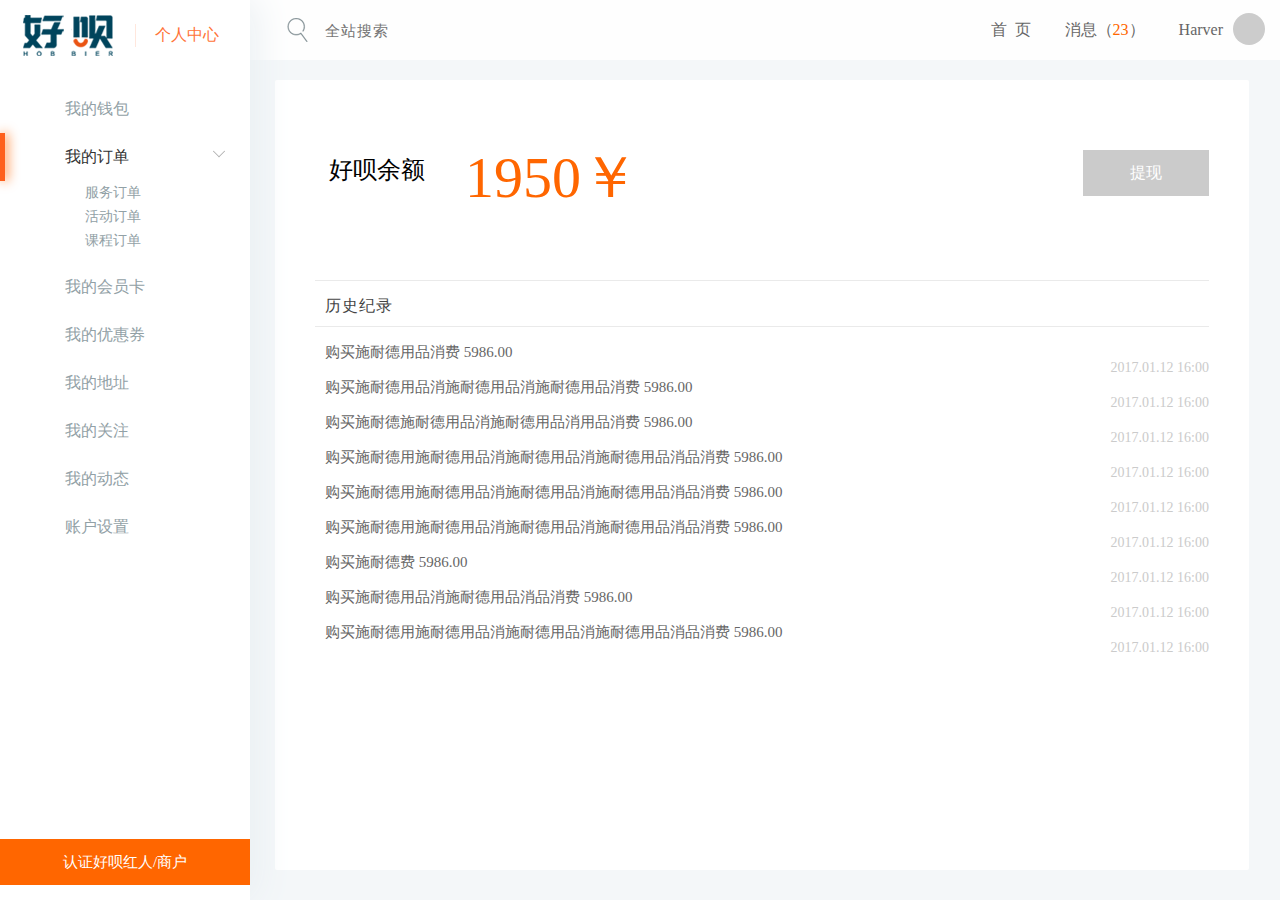
<file: ucenter.html>
<!DOCTYPE html PUBLIC "-//W3C//DTD XHTML 1.0 Transitional//EN" "http://www.w3.org/TR/xhtml1/DTD/xhtml1-transitional.dtd">
<html xmlns="http://www.w3.org/1999/xhtml">
<head>
<meta http-equiv="Content-Type" content="text/html; charset=utf-8" />
<meta name="description" content="好呗平台,培养和发展兴趣的平台,能赚钱的平台,让兴趣变成收益,生活技能平台,让赚钱变的更容易,助您实现个人财务自由" />
<meta name="keywords" content="好呗平台,培养和发展兴趣的平台,能赚钱的平台,让兴趣变成收益,生活技能平台,让赚钱变的更容易,助您实现个人财务自由,什么是好呗？,好呗平台好吗？" />
<title>好呗——培养和发展兴趣技能的服务平台</title>
<link rel="stylesheet" href="css/basic.css" />
<link  rel="stylesheet" href="css/style.css" />
</head>

<body>
	<div  class="u_centerbg">
    	<!-----------------------------弹出框集中------------------------------->
    	<div class="raa_bg" style=" display:none">
            <!-------------------弹出框集中--------------------->
            <!------------认证入口------------->
            <div class="aut_orally" >
            	<div class="auto_close"></div>
                <div class="auto_button fl">
                	<div class="abutton">我要认证红人</div>
                    <div class="text">个人兴趣爱好技能的社群服务平台<br /><span>（个人推荐）</span></div>
                </div>
                
                <div class="auto_button fl">
                	<div class="abutton01">我要认证商户</div>
                    <div class="text">全方位的社群营销服务平台<br /><span>（商户推荐）</span></div>
                </div>
                
            </div>
            <!---------添加地址----------->
            <div class="aaddress" style="display:none;">
                <div class="aad_title">
                    添加收货地址 <ico></ico>
                </div>
                <div class="aadc_t" style="padding-top:25px;"><span>*</span>收货人</div>
                <div class="aadc_in"><input type="text" /></div>
                
                <div class="aadc_t" style="padding-top:17px;"><span>*</span>所在城区</div>
                <div class="aadc_se fl">
                    <select  onchange="loadCity()">
                        <option>请选择</option>
                        <option value="1">北京</option>
                        <option value="2">上海</option>
                        <option value="3">天津</option>
                        <option value="4">重庆</option>
                        <option value="5">河北</option>
                        <option value="6">山西</option>
                        <option value="7">河南</option>
                        <option value="8">辽宁</option>
                        <option value="9">吉林</option>
                        <option value="10">黑龙江</option>
                        <option value="11">内蒙古</option>
                        <option value="12">江苏</option>
                        <option value="13">山东</option>
                        <option value="14">安徽</option>
                        <option value="15">浙江</option>
                        <option value="16">福建</option>
                        <option value="17">湖北</option>
                        <option value="18">湖南</option>
                        <option value="19">广东</option>
                        <option value="20">广西</option>
                        <option value="21">江西</option>
                        <option value="22">四川</option>
                        <option value="23">海南</option>
                        <option value="24">贵州</option>
                        <option value="25">云南</option>
                        <option value="26">西藏</option>
                        <option value="27">陕西</option>
                        <option value="28">甘肃</option>
                        <option value="29">青海</option>
                        <option value="30">宁夏</option>
                        <option value="31">新疆</option>
                        <option value="32">台湾</option>
                        <option value="84">钓鱼岛</option>
                        <option value="52993">港澳</option>
                    </select>
                </div>
                <div class="aadc_se fl">
                    <select  onchange="loadCity()">
                        <option>请选择</option>
                    </select>
                </div>
                <div class="aadc_se fl">
                    <select  onchange="loadCity()">
                        <option>请选择</option>
                    </select>
                </div>
                <!--------clear------------->
                <div class="clear"></div>
                
                <div class="aadc_t" style="padding-top:17px;"><span>*</span>详细地址</div>
                <div class="aadc_in" style="width:656px;"><input type="text" /></div>
                
                
                <div class="aadc_t fl" style="padding-top:17px; width:304px;"><span>*</span>手机号码</div>
                <div class="aadc_t fl" style="padding-top:17px; width:304px; margin-left:23px;">座机号码</div>
                <!--------clear------------->
                <div class="clear"></div>
                
                <div class="aadc_in fl" style="width:304px;"><input type="text" /></div>
                <div class="aadc_in fl" style="width:304px;"><input type="text" /></div>
                <!--------clear------------->
                <div class="clear"></div>
                
                <div class="addc_bu">保存地址</div>
                
            </div>
            <!----------设置头像-------------->
            <div class="aaddress" style=" width:600px; height:490px; margin-left:-300px; display:none;">
                <div class="aad_title" style="width:580px;">
                    设置我的头像 <ico></ico>
                </div>
                <div class="add_head">
                	
                </div>
                
                <div class="addc_bu" style="margin:40px auto;margin-top:70px;">保存头像</div>
                
            </div>
            
            <!----------设置背景形象-------------->
            <div class="aaddress" style=" width:600px; height:490px; margin-left:-300px;display:none;">
                <div class="aad_title" style="width:580px;">
                    设置背景形象 <ico></ico>
                </div>
                <div class="add_head02">
                	
                </div>
                
                <div class="addc_bu" style="margin:40px auto;margin-top:70px;">保存形象</div>
            </div>
            
            <!----------修改密码-------------->
            <div class="aaddress" style=" width:600px; height:510px; margin-left:-300px; display:none;">
                <div class="aad_title" style="width:580px;">
                    修改密码 <ico></ico>
                </div>
                <div class="aadc_t" style="padding-top:25px;">输入原始密码</div>
                <div class="aadc_in"><input type="text" /></div>
                <div style="height:30px; line-height:25px; padding-left:25px; font-size:13px; color:#F00;">原始密码输入错误</div>
                
                <div class="aadc_t" style="padding-top:5px;">输入新密码</div>
                <div class="aadc_in"><input type="password" /></div>
                <div style="height:30px; line-height:25px; padding-left:25px; font-size:13px; color:#F00;">密码为6~24位英文、字母等组成</div>
                
                <div class="aadc_t" style="padding-top:5px;">再输一遍新密码</div>
                <div class="aadc_in" ><input type="password" /></div>
               
                
                <div class="addc_bu" >确认修改</div>
                
            </div>
            
            <!----------修改绑定手机号-------------->
            <div class="aaddress" style=" width:600px; height:450px; margin-left:-300px; display:none;">
                <div class="aad_title" style="width:580px;">
                    绑定手机管理 <ico></ico>
                </div>
                <div class="aadc_t" style="padding-top:35px;">此验证码将以短信形式发送至您当前已绑定的手机</div>
                <div class="aadc_in fl"><input type="text" /></div>
                <div class="code_z fl" style="display:none;">获取验证码</div>
                <div class="code_x fl" >59s重发</div>
                <!--------clear------------->
                <div class="clear"></div>
                <div style="height:30px; line-height:25px; padding-left:25px; font-size:13px; color:#F00;">原始密码输入错误</div>
                
                <div class="aadc_t" style="padding-top:15px;">输入新绑定手机号</div>
                <div class="aadc_in"  style="width:434px;"><input type="text" /></div>
                <div style="height:30px; line-height:25px; padding-left:25px; font-size:13px; color:#F00;">请输入正确的手机号</div>

                <div class="addc_bu" >确认绑定</div>
                
            </div>
            
            
        </div>
        
        
        
        
        
        <div class="uc_nav">
        	<div class="ucn_logo">
            	<ico></ico>个人中心
            </div>
            <div class="ucn_nav " style="margin-top:15px;">
            	<span></span>我的钱包
            </div>
            <div class="ucn_nav ucon">
            	<span></span>我的订单<ico></ico>
            </div>
            <div class="ucnz_list">
            	<div class="ucnzl_l">服务订单</div>
                <div class="ucnzl_l">活动订单</div>
                <div class="ucnzl_l">课程订单</div>
            </div>
            <div class="ucn_nav  ">
            	<span></span>我的会员卡
            </div>
            <div class="ucn_nav ">
            	<span></span>我的优惠券
            </div>
            <div class="ucn_nav ">
            	<span></span>我的地址
            </div>
            <div class="ucn_nav ">
            	<span></span>我的关注
            </div>
            <div class="ucn_nav">
            	<span></span>我的动态
            </div>
            <div class="ucn_nav">
            	<span></span>账户设置
            </div>
            <div class="ucn_upgrade">
            	认证好呗红人/商户
            </div>
            
            
        </div>
        <div class="uc_conten">
        	<div class="ucc_tnav">
            	<div class="ucct_search">
                	<ico></ico><input type="text" placeholder="全站搜索" class="fl" />
                </div>
                <div class="ucct_id fr">
                	<span style="display:block;float:left;">Harver</span><span class="uccti_ico"></span>
                </div>
                 <div class="ucct_id fr">
                	消息（<span style="color:#f60;">23</span>） 
                </div>
                 <div class="ucct_id fr">
                	<a href="#">首&nbsp;&nbsp;页</a>
                </div>
            </div>
            
            <!-------------------我的钱包--------------------->
            <div class="my_bg02"  >
            	<div class="wallet_data">
                	<div class="wdata_title fl">
                    	好呗余额
                    </div>
                    <div class="wdata_c fl">
                    	1950￥
                    </div>
                    <div class="wdata_b fr">
                    	提现
                    </div>
                </div>
                <div class="wallet_listt">
                	历史纪录
                </div>
                <div class="wallet_list">
                	<div class="walletl_l">
                    	<span class="walletl_lt">购买施耐德用品消费 5986.00  </span><span class="walletl_ltime">2017.01.12  16:00</span>
                    </div>
                    
                    <div class="walletl_l">
                    	<span class="walletl_lt">购买施耐德用品消施耐德用品消施耐德用品消费 5986.00  </span><span class="walletl_ltime">2017.01.12  16:00</span>
                    </div>
                    
                    <div class="walletl_l">
                    	<span class="walletl_lt">购买施耐德施耐德用品消施耐德用品消用品消费 5986.00  </span><span class="walletl_ltime">2017.01.12  16:00</span>
                    </div>
                    
                    <div class="walletl_l">
                    	<span class="walletl_lt">购买施耐德用施耐德用品消施耐德用品消施耐德用品消品消费 5986.00  </span><span class="walletl_ltime">2017.01.12  16:00</span>
                    </div>
                     <div class="walletl_l">
                    	<span class="walletl_lt">购买施耐德用施耐德用品消施耐德用品消施耐德用品消品消费 5986.00  </span><span class="walletl_ltime">2017.01.12  16:00</span>
                    </div>
                     <div class="walletl_l">
                    	<span class="walletl_lt">购买施耐德用施耐德用品消施耐德用品消施耐德用品消品消费 5986.00  </span><span class="walletl_ltime">2017.01.12  16:00</span>
                    </div>
                     <div class="walletl_l">
                    	<span class="walletl_lt">购买施耐德费 5986.00  </span><span class="walletl_ltime">2017.01.12  16:00</span>
                    </div>
                     <div class="walletl_l">
                    	<span class="walletl_lt">购买施耐德用品消施耐德用品消品消费 5986.00  </span><span class="walletl_ltime">2017.01.12  16:00</span>
                    </div>
                     <div class="walletl_l">
                    	<span class="walletl_lt">购买施耐德用施耐德用品消施耐德用品消施耐德用品消品消费 5986.00  </span><span class="walletl_ltime">2017.01.12  16:00</span>
                    </div>
                
                </div>
                
            </div>
            
            <!-------------------我的订单--------------------->
            <div class="my_bg02" style="display:none">
            	<div class="qrder_nav">
                	<span class="on">全部</span><span>预约中</span><span>待服务</span><span>待评论</span><span>退款单</span>
                </div>
                <div class="wallet_listt" style="margin-top:15px; border-top:none; color:#b3b3b3;">
                	名称<span class="qrder_t03">操作</span> <span class="qrder_t02">状态</span> <span class="qrder_t01">价格</span>
                </div>
                <div class="wallet_list" style="top:100px;">
                	<div class="walletl_l">
                    	<span class="qrder_lt" style="right:310px;">购买施耐德用品买施耐德用品买施耐德用品买施耐德用品  </span>
                        <span class="qrder_lt03">删除</span>
                        <span class="qrder_lt02">预约中</span>
                        <span class="qrder_lt01">586.22￥</span>
                    </div> 
                    <div class="walletl_l">
                    	<span class="qrder_lt" style="right:310px;">购买施耐德用品买施耐德用品买施耐德用品买施耐德用品  </span>
                        <span class="qrder_lt03">删除</span>
                        <span class="qrder_lt02">预约中</span>
                        <span class="qrder_lt01">586.22￥</span>
                    </div> 
                    <div class="walletl_l">
                    	<span class="qrder_lt" style="right:310px;">购买施耐德用品买施耐德用品买施耐德用品买施耐德用品  </span>
                        <span class="qrder_lt03">删除</span>
                        <span class="qrder_lt02">预约中</span>
                        <span class="qrder_lt01">586.22￥</span>
                    </div> 
                    <div class="walletl_l">
                    	<span class="qrder_lt" style="right:310px;">购买施耐德用品买施耐德用品买施耐德用品买施耐德用品  </span>
                        <span class="qrder_lt03">删除</span>
                        <span class="qrder_lt02">预约中</span>
                        <span class="qrder_lt01">586.22￥</span>
                    </div>                   
                
                </div>
                
            </div>
            
            
            <!-------------------我的关注--------------------->
            <div class="my_bg02" style="display:none;">
            	<div class="qrder_nav">
                	<span class="on">默认排序</span><span>热门优先</span><span>有券优先</span>
                </div>
                <div class="follow_c">            
                	<div class="followc_list">
                    	<div class="fcl_img"></div>
                        <div class="fcl_c">
                        	<div class="fclc_name">心理学权威老师——Dave<span>6.3万人关注</span></div>
                        	<div class="fclc_text">
                            心理学是一门研究人类的心理现象、精神功能和行为的科学，既是一门理论学科，也是一门应用学科。包括基础心理学与应用心理学两大领域。心理学研究涉及知觉、认知、情绪、人格、行为、人心理学与应用心理学两大领域。心理学研究涉及知觉、认知、情绪、人格、行为、人心理学与应用心理学两大领域。心理学研究涉及知觉、认知、情绪、人格、行为、人际关系、社会关……
                            </div>
                        </div>
                        <div class="fclc_d"></div>
                    </div>
                    
                    <div class="followc_list">
                    	<div class="fcl_img"></div>
                        <div class="fcl_c">
                        	<div class="fclc_name">心理学权威老师——Dave<span>6.3万人关注</span></div>
                        	<div class="fclc_text">
                            心理学是一门研究人类的心理现象、精神功能和行为的科学，既是一门理论学科，也是一门应用学科。包括基础心理学与应用心理学两大领域。心理学研究涉及知觉、认知、情绪、人格、行为、人心理学与应用心理学两大领域。心理学研究涉及知觉、认知、情绪、人格、行为、人心理学与应用心理学两大领域。心理学研究涉及知觉、认知、情绪、人格、行为、人际关系、社会关……
                            </div>
                        </div>
                        <div class="fclc_d"></div>
                    </div>
                    
                    <div class="followc_list">
                    	<div class="fcl_img"></div>
                        <div class="fcl_c">
                        	<div class="fclc_name">心理学权威老师——Dave<span>6.3万人关注</span></div>
                        	<div class="fclc_text">
                            心理学是一门研究人类的心理现象、精神功能和行为的科学，既是一门理论学科，也是一门应用学科。包括基础心理学与应用心理学两大领域。心理学研究涉及知觉、认知、情绪、人格、行为、人心理学与应用心理学两大领域。心理学研究涉及知觉、认知、情绪、人格、行为、人心理学与应用心理学两大领域。心理学研究涉及知觉、认知、情绪、人格、行为、人际关系、社会关……
                            </div>
                        </div>
                        <div class="fclc_d"></div>
                    </div>
                    <div class="followc_list">
                    	<div class="fcl_img"></div>
                        <div class="fcl_c">
                        	<div class="fclc_name">心理学权威老师——Dave<span>6.3万人关注</span></div>
                        	<div class="fclc_text">
                            心理学是一门研究人类的心理现象、精神功能和行为的科学，既是一门理论学科，也是一门应用学科。包括基础心理学与应用心理学两大领域。心理学研究涉及知觉、认知、情绪、人格、行为、人心理学与应用心理学两大领域。心理学研究涉及知觉、认知、情绪、人格、行为、人心理学与应用心理学两大领域。心理学研究涉及知觉、认知、情绪、人格、行为、人际关系、社会关……
                            </div>
                        </div>
                        <div class="fclc_d"></div>
                    </div>
                    <div class="followc_list">
                    	<div class="fcl_img"></div>
                        <div class="fcl_c">
                        	<div class="fclc_name">心理学权威老师——Dave<span>6.3万人关注</span></div>
                        	<div class="fclc_text">
                            心理学是一门研究人类的心理现象、精神功能和行为的科学，既是一门理论学科，也是一门应用学科。包括基础心理学与应用心理学两大领域。心理学研究涉及知觉、认知、情绪、人格、行为、人心理学与应用心理学两大领域。心理学研究涉及知觉、认知、情绪、人格、行为、人心理学与应用心理学两大领域。心理学研究涉及知觉、认知、情绪、人格、行为、人际关系、社会关……
                            </div>
                        </div>
                        <div class="fclc_d"></div>
                    </div>
                    <div class="followc_list">
                    	<div class="fcl_img"></div>
                        <div class="fcl_c">
                        	<div class="fclc_name">心理学权威老师——Dave<span>6.3万人关注</span></div>
                        	<div class="fclc_text">
                            心理学是一门研究人类的心理现象、精神功能和行为的科学，既是一门理论学科，也是一门应用学科。包括基础心理学与应用心理学两大领域。心理学研究涉及知觉、认知、情绪、人格、行为、人心理学与应用心理学两大领域。心理学研究涉及知觉、认知、情绪、人格、行为、人心理学与应用心理学两大领域。心理学研究涉及知觉、认知、情绪、人格、行为、人际关系、社会关……
                            </div>
                        </div>
                        <div class="fclc_d"></div>
                    </div>
                </div>
                <div class="paging">
                    <ul>
                        <li class="limit" style="display:none;">上一页</li>
                        <li class="each">顶页</li>
                        <li class="each">1</li>
                        <li class="each on">2</li>
                        <li class="each">3</li>
                        <li class="each">4</li>
                        <li class="each">5</li>
                        <li class="each">6</li>
                        <li class="more">……</li>
                        <li class="each">24</li>
                        <li class="each">25</li>
                        <li class="each">26</li>
                        <li class="each">最后一页</li>
                        <li class="limit">下一页</li>
                    </ul>
                </div>
                
            </div>
            
            <!-------------------我的动态--------------------->
            <div class="my_bg02" style="display:none;">
            	<div class="dynamic_nav">
                	<span>全 部  <ico></ico>
                    	<div class="dynamicn_li">
                        	
                        </div>
                    </span>  
                    <span>排 序  <ico></ico>
                    	<div class="dynamicn_li">
                        	
                        </div>
                    </span>
                </div>
                <div class="follow_c">            
                	<div class="followc_list">
                    	
                        <div class="fcl_c" style="left:15px;">
                        	<div class="fclc_name" style="color:#f60; ">心理学权威老师——Dave</div>
                        	<div class="fclc_text">
                            心理学是一门研究人类的心理现象、精神功能和行为的科学，既是一门理论学科，也是一门应用学科。包括基础心理学与应用心理学两大领域。心理学研究涉及知觉、认知、情绪、人格、行为、人心理学与应用心理学两大领域。心理学研究涉及知觉、认知、情绪、人格、行为、人心理学与应用心理学两大领域。心理学研究涉及知觉、认知、情绪、人格、行为、人际关系、社会关……
                            </div>
                        </div>
                        <div class="fclc_d"></div>
                    </div>
                    <div class="followc_list">
                    	
                        <div class="fcl_c" style="left:15px;">
                        	<div class="fclc_name" style="color:#f60; ">心理学权威老师——Dave</div>
                        	<div class="fclc_text">
                            心理学是一门研究人类的心理现象、精神功能和行为的科学，既是一门理论学科，也是一门应用学科。包括基础心理学与应用心理学两大领域。心理学研究涉及知觉、认知、情绪、人格、行为、人心理学与应用心理学两大领域。心理学研究涉及知觉、认知、情绪、人格、行为、人心理学与应用心理学两大领域。心理学研究涉及知觉、认知、情绪、人格、行为、人际关系、社会关……
                            </div>
                        </div>
                        <div class="fclc_d"></div>
                    </div>
                    <div class="followc_list">
                    	
                        <div class="fcl_c" style="left:15px;">
                        	<div class="fclc_name" style="color:#f60;">心理学权威老师——Dave</div>
                        	<div class="fclc_text">
                            心理学是一门研究人类的心理现象、精神功能和行为的科学，既是一门理论学科，也是一门应用学科。包括基础心理学与应用心理学两大领域。心理学研究涉及知觉、认知、情绪、人格、行为、人心理学与应用心理学两大领域。心理学研究涉及知觉、认知、情绪、人格、行为、人心理学与应用心理学两大领域。心理学研究涉及知觉、认知、情绪、人格、行为、人际关系、社会关……
                            </div>
                        </div>
                        <div class="fclc_d"></div>
                    </div>
                    <div class="followc_list">
                    	
                        <div class="fcl_c" style="left:15px;">
                        	<div class="fclc_name" style="color:#f60;">心理学权威老师——Dave</div>
                        	<div class="fclc_text">
                            心理学是一门研究人类的心理现象、精神功能和行为的科学，既是一门理论学科，也是一门应用学科。包括基础心理学与应用心理学两大领域。心理学研究涉及知觉、认知、情绪、人格、行为、人心理学与应用心理学两大领域。心理学研究涉及知觉、认知、情绪、人格、行为、人心理学与应用心理学两大领域。心理学研究涉及知觉、认知、情绪、人格、行为、人际关系、社会关……
                            </div>
                        </div>
                        <div class="fclc_d"></div>
                    </div>
                    <div class="followc_list">
                    	
                        <div class="fcl_c" style="left:15px;">
                        	<div class="fclc_name" style="color:#f60;">心理学权威老师——Dave</div>
                        	<div class="fclc_text">
                            心理学是一门研究人类的心理现象、精神功能和行为的科学，既是一门理论学科，也是一门应用学科。包括基础心理学与应用心理学两大领域。心理学研究涉及知觉、认知、情绪、人格、行为、人心理学与应用心理学两大领域。心理学研究涉及知觉、认知、情绪、人格、行为、人心理学与应用心理学两大领域。心理学研究涉及知觉、认知、情绪、人格、行为、人际关系、社会关……
                            </div>
                        </div>
                        <div class="fclc_d"></div>
                    </div>
                    <div class="followc_list">
                    	
                        <div class="fcl_c" style="left:15px;">
                        	<div class="fclc_name" style="color:#f60;">心理学权威老师——Dave</div>
                        	<div class="fclc_text">
                            心理学是一门研究人类的心理现象、精神功能和行为的科学，既是一门理论学科，也是一门应用学科。包括基础心理学与应用心理学两大领域。心理学研究涉及知觉、认知、情绪、人格、行为、人心理学与应用心理学两大领域。心理学研究涉及知觉、认知、情绪、人格、行为、人心理学与应用心理学两大领域。心理学研究涉及知觉、认知、情绪、人格、行为、人际关系、社会关……
                            </div>
                        </div>
                        <div class="fclc_d"></div>
                    </div>
                    
                </div>
                <div class="paging">
                    <ul>
                        <li class="limit" style="display:none;">上一页</li>
                        <li class="each">顶页</li>
                        <li class="each">1</li>
                        <li class="each on">2</li>
                        <li class="each">3</li>
                        <li class="each">4</li>
                        <li class="each">5</li>
                        <li class="each">6</li>
                        <li class="more">……</li>
                        <li class="each">24</li>
                        <li class="each">25</li>
                        <li class="each">26</li>
                        <li class="each">最后一页</li>
                        <li class="limit">下一页</li>
                    </ul>
                </div>
                
            </div>
            <!-------------------我的收货地址--------------------->
            <div class="my_bg02" style="display:none;">
            	
                
            	<div class="raddress_add">
                	<img src="images/raddress.png" width="181" height="35" />
                </div>
                <div class="raa_c ">
                	<div class="raac_list ralon">
                        <div class="raacl_c">
                        	<div class="raaclc_name">
                            	<span>李杰瑞</span><span>先生</span><span style="padding-left:20px;">13966174122</span>
                            </div>
                            <div class="raaclc_text">
                            	杭州市滨江区网商路699号   九楼902室
                            </div>
                        </div>
                        <div class="raacl_m">默认</div>
                    </div>
                    
                    <div class="raac_list">
                        <div class="raacl_c">
                        	<div class="raaclc_name">
                            	<span>李杰瑞</span><span>先生</span><span style="padding-left:20px;">13966174122</span>
                            </div>
                            <div class="raaclc_text">
                            	杭州市滨江区网商路699号   九楼902室
                            </div>
                        </div>
                        <div class="raacl_m">默认</div>
                    </div>
                    
                    <div class="raac_list">
                        <div class="raacl_c">
                        	<div class="raaclc_name">
                            	<span>李杰瑞</span><span>先生</span><span style="padding-left:20px;">13966174122</span>
                            </div>
                            <div class="raaclc_text">
                            	杭州市滨江区网商路699号   九楼902室
                            </div>
                        </div>
                        <div class="raacl_m">默认</div>
                    </div>
                    <div class="raac_list">
                        <div class="raacl_c">
                        	<div class="raaclc_name">
                            	<span>李杰瑞</span><span>先生</span><span style="padding-left:20px;">13966174122</span>
                            </div>
                            <div class="raaclc_text">
                            	杭州市滨江区网商路699号   九楼902室
                            </div>
                        </div>
                        <div class="raacl_m">默认</div>
                    </div>
                </div>
                
            </div>
            
            <!-------------------我的会员卡--------------------->
            <div class="my_bg02" style="display:none;">
            	<div class="qrder_nav">
                	<span class="on">可使用</span><span>已过期</span><span>最新优惠卡券</span>
                </div>
            	<div class="dynamic_nav" style="top:55px;">
                	<span>全 部  <ico></ico>
                    	<div class="dynamicn_li">
                        	<div class="list">服务卡</div>
                            <div class="list">服务卡</div>
                            <div class="list">服务卡</div>
                        </div>
                    </span>  
                    <span>排 序  <ico></ico>
                    	<div class="dynamicn_li" style="display:none;">
                        	<div class="list">时间排序</div>
                            <div class="list">时间排序</div>
                            <div class="list">时间排序</div>
                        </div>
                    </span>
                </div>
                <div class="follow_c" style="top:120px;">            
                	<div class="ccou_list">
                    	<img src="images/card_02.png" width="298" height="176" />
                    </div>
                    <div class="ccou_list">
                    	<img src="images/card_01.png" width="298" height="176"/>
                    </div>
                    <div class="ccou_list">
                    	<img src="images/card_01.png" width="298" height="176"/>
                    </div>
                    <div class="ccou_list">
                    	<img src="images/card_01.png" width="298" height="176"/>
                    </div>
                    <div class="ccou_list">
                    	<img src="images/card_02.png" width="298" height="176" />
                    </div>
                    <div class="ccou_list">
                    	<img src="images/card_02.png" width="298" height="176" />
                    </div>
                    <div class="ccou_list">
                    	<img src="images/card_02.png" width="298" height="176" />
                    </div>
                </div>
                <div class="paging">
                    <ul>
                        <li class="limit" style="display:none;">上一页</li>
                        <li class="each">顶页</li>
                        <li class="each">1</li>
                        <li class="each on">2</li>
                        <li class="each">3</li>
                        <li class="each">4</li>
                        <li class="each">5</li>
                        <li class="each">6</li>
                        <li class="more">……</li>
                        <li class="each">24</li>
                        <li class="each">25</li>
                        <li class="each">26</li>
                        <li class="each">最后一页</li>
                        <li class="limit">下一页</li>
                    </ul>
                </div>
            </div>
            
            
            <!-------------------我的优惠券--------------------->
            <div class="my_bg02"  style="display:none;">
            	<div class="qrder_nav">
                	<span class="on">可使用</span><span>已过期</span>
                </div>
            	<div class="dynamic_nav" style="top:55px;">
                	<span>全 部  <ico></ico>
                    	<div class="dynamicn_li" >
                        	<div class="list">课程全</div>
                            <div class="list">服务全</div>
                            <div class="list">打折券</div>
                        </div>
                    </span>  
                    <span>排 序  <ico></ico>
                    	<div class="dynamicn_li" style="display:none;">
                        	<div class="list">时间排序</div>
                            <div class="list">时间排序</div>
                            <div class="list">时间排序</div>
                        </div>
                    </span>
                </div>
                <div class="follow_c" style="top:120px;">            
                	<div class="voucher_list">
                    	<div class="voucherl_l">
                        	<div class="title">善佳健康连锁店（3）</div>
                            <div class="text01">限运动类商品专享</div>
                            <div class="text02">有效期至：2016-07-21 12:40</div>
                        </div>
                        <div class="voucherl_r">
                        	<div class="price"><span>￥</span>70</div>
                            <div class="text">满120可用</div>
                        </div>
                    </div>
                    
                    <div class="voucher_list">
                    	<div class="voucherl_l">
                        	<div class="title">善佳健康连锁店（3）</div>
                            <div class="text01">限运动类商品专享</div>
                            <div class="text02">有效期至：2016-07-21 12:40</div>
                        </div>
                        <div class="voucherl_r">
                        	<div class="price"><span>￥</span>70</div>
                            <div class="text">满120可用</div>
                        </div>
                    </div>
                    <div class="voucher_list">
                    	<div class="voucherl_l">
                        	<div class="title">善佳健康连锁店（3）</div>
                            <div class="text01">限运动类商品专享</div>
                            <div class="text02">有效期至：2016-07-21 12:40</div>
                        </div>
                        <div class="voucherl_r">
                        	<div class="price"><span>￥</span>70</div>
                            <div class="text">满120可用</div>
                        </div>
                    </div>
                    <div class="voucher_list">
                    	<div class="voucherl_l">
                        	<div class="title">善佳健康连锁店（3）</div>
                            <div class="text01">限运动类商品专享</div>
                            <div class="text02">有效期至：2016-07-21 12:40</div>
                        </div>
                        <div class="voucherl_r">
                        	<div class="price"><span>￥</span>70</div>
                            <div class="text">满120可用</div>
                        </div>
                    </div>
                    
                    <div class="voucher_list">
                    	<div class="voucherl_l">
                        	<div class="title">善佳健康连锁店（3）</div>
                            <div class="text01">限运动类商品专享</div>
                            <div class="text02">有效期至：2016-07-21 12:40</div>
                        </div>
                        <div class="voucherl_r">
                        	<div class="price"><span>￥</span>70</div>
                            <div class="text">满120可用</div>
                        </div>
                    </div>
                </div>
                <div class="paging">
                    <ul>
                        <li class="limit" style="display:none;">上一页</li>
                        <li class="each">顶页</li>
                        <li class="each">1</li>
                        <li class="each on">2</li>
                        <li class="each">3</li>
                        <li class="each">4</li>
                        <li class="each">5</li>
                        <li class="each">6</li>
                        <li class="more">……</li>
                        <li class="each">24</li>
                        <li class="each">25</li>
                        <li class="each">26</li>
                        <li class="each">最后一页</li>
                        <li class="limit">下一页</li>
                    </ul>
                </div>
            </div>
            
            <!-------------------账户设置--------------------->
            <div class="my_bg" style="display:none;">
            	<div class="sdata_head" style="right: 65px;top: 180px;">
                	<div class="adh_i">
                    	<ico></ico>
                        设置头像<!------重设logo------->
                    </div>
                </div>
                <div class="sdata_d">
                	<div class="title" style="margin-top:-10px;">基本信息</div>
                    <div class="sdatad_list" >
                		<div class="sddl_t">昵&nbsp;&nbsp;称</div>
                        <div class="sddl_in" style="right:400px;"><input type="text" /></div>
                	</div>
                    
                    <div class="sdatad_list">
                		<div class="sddl_t">性&nbsp;&nbsp;别</div>
                        <div class="sddl_in" style="border:none;padding-left:0px;">
                        	<div class="addl_gender agon"><ico></ico>男</div>
                            <div class="addl_gender"><ico></ico>女</div>
                            <div class="addl_gender"><ico></ico>保密</div>
                        </div>
                	</div>
                    
                    <div class="sdatad_list">
                		<div class="sddl_t">生&nbsp;&nbsp;日</div>
                        <div class="sddl_in" style="border:none; padding-left:0px;">
                        	<div class="sddl_bday">
                            	<select  onchange="loadCity()">
                                    <option>请选择</option>
                                    <option value="1">1991</option>
                                    <option value="2">1992</option>
                                    <option value="3">1993</option>
                                </select>
                                年
                            </div>
                            <div class="sddl_bday">
                            	<select  onchange="loadCity()">
                                    <option>请选择</option>
                                    <option value="1">1</option>
                                    <option value="2">2</option>
                                    <option value="3">3</option>
                                    <option value="4">4</option>
                                    <option value="5">5</option>
                                    <option value="6">6</option>
                                    <option value="7">7</option>
                                    <option value="8">8</option>
                                    <option value="9">9</option>
                                    <option value="10">10</option>
                                    <option value="11">11</option>
                                    <option value="12">12</option>
                                </select>
                                月
                            </div>
                            <div class="sddl_bday">
                            	<select  onchange="loadCity()">
                                    <option>请选择</option>
                                    <option value="1">1</option>
                                    <option value="2">2</option>
                                    <option value="3">3</option>
                                    <option value="4">4</option>
                                    <option value="5">5</option>
                                    
                                </select>
                                日
                            </div>
                        </div>
                	</div>
                    <div class="sdatad_list">
                		<div class="sddl_t">所&nbsp;在&nbsp;地</div>
                        <div class="sddl_in" style="border:none;padding-left:0px;">
                        	<div class="location">
                            	<span>上海市</span><span>普陀区</span><span>万达路911号</span><span>5楼502室</span>
                                <ico></ico>
                            </div>
                        </div>
                	</div>
                    <div class="title" style="padding-top:60px;">安全设置</div>
                    <div class="sdatad_list">
                		<div class="sddl_t">绑定手机管理</div>
                        <div class="sddl_in" style="border:none;padding-left:0px; text-align:right;">
                        	<span style="font-size:16px; font-weight:500; font-family:'微软雅黑';">13866175482</span><span style="font-size:14px;color:#888888; padding-left:24px;">换号码了？<span style="color:#f60; cursor:pointer;">重新绑定</span></span>
                        </div>
                	</div>
                    <div class="sdatad_list">
                		<div class="sddl_t">修改登录密码</div>
                        <div class="sddl_in" style="border:none;padding-left:0px; text-align:right;">
                        	<span style="font-size:14px;color:#888888; padding-left:24px;">这个密码实在不安全？<span style="color:#f60; cursor:pointer;">重新设置</span></span>
                        </div>
                	</div>
                    <div class="einf_button" style="margin-top:100px;">
                        <div class="einfcr_button" >保存</div>
                        
                    </div>
				</div>
            </div>
            
            <!----------------------------------红人认证-------------------------------------->
            <div class="my_bg" style="display:none;">
            	<!------------------基本信息------------------->
            	<div class="aut_einf" >
                	<div class="aut_title">
                    	<span class="title_01">好呗&nbsp;Hobbier —— 红人认证</span>
                        <span class="title_02">个人兴趣爱好技能的服务平台</span>
                        <img src="images/aut_t1.png" />
                    </div>
                    <div class="einf_c" style="top:30px;">
                    	<div class="einfc_l">
                        	
                        </div>
                        <div class="sdata_head" style="left:70px; right:inherit; top:100px;">
                            <div class="adh_i">
                                <ico></ico>
                                设置头像<!------重设logo------->
                            </div>
                        </div>
                        <div class="einfc_r02">
                        	<div class="sdatad_list">
                                <div class="sddl_t" style="color:#000000; width:110px;">专家姓名</div>
                                <div class="sddl_in" style="left:125px;"><input class="einfcri" type="text" placeholder="请输入您的姓名" /></div>
                            </div>
                            <div class="sdatad_list">
                                <div class="sddl_t" style="color:#000000; width:110px;">职业/头衔</div>
                                <div class="sddl_in" style="left:125px;"><input class="einfcri"  type="text" placeholder="请输入您现在的职位/头衔"  /></div>
                            </div>
                            <div class="sdatad_list">
                                <div class="sddl_t" style="color:#000000; width:110px;">从业年限</div>
                                <div class="sddl_in" style="left:125px;"><input class="einfcri"  type="text" placeholder="请输入您的从业年限" /></div>
                            </div>
                            <div class="sdatad_list">
                                <div class="sddl_t" style="color:#000000; width:110px;">工作手机号</div>
                                <div class="sddl_in" style="left:125px;"><input class="einfcri"  type="tel" placeholder="请输入您的工作手机号" /></div>
                            </div>
                            <div class="sdatad_list" style="margin-top:30px;">
                                <div class="sddl_t" style="color:#000000; width:110px;">所属省</div>
                                <div class="einfcr_in">
                                	<select  onchange="loadCity()">
                                        <option>请选择省</option>
                                        <option value="1">浙江</option>
                                        <option value="2">福建</option>
                                        <option value="3">新疆</option>
                                    </select>
                                </div>
                            </div>
                            <div class="sdatad_list" style="margin-top:10px;">
                                <div class="sddl_t" style="color:#000000; width:110px;">服务城市</div>
                                <div class="einfcr_in">
                                	<select  onchange="loadCity()">
                                        <option>请选择城市</option>
                                        <option value="1">北京</option>
                                        <option value="2">上海</option>
                                        <option value="3">重庆</option>
                                    </select>
                                </div>
                            </div>
                            <div class="sdatad_list" style="margin-top:10px;">
                                <div class="sddl_t" style="color:#000000; width:110px;">服务范围</div>
                                <div class="einfcr_in">
                                	<select  onchange="loadCity()">
                                        <option>请选择服务范围</option>
                                        <option value="1">全城</option>
                                        
                                    </select>
                                </div>
                            </div>
                            
                        </div>
                        <div class="einfcr_tel" >咨询热线：<span>021-439-5999</span></div>
                        <div class="einf_button">
                            <div class="einfcr_button" >下一步</div>
                            
                        </div>
                    </div>
                </div>
                
                <!------------------自我介绍------------------->
                <div class="aut_brief"  style="display:none;">
                	<div class="aut_title">
                    	<span class="title_01">好呗&nbsp;Hobbier —— 红人认证</span>
                        <span class="title_02">个人兴趣爱好技能的服务平台</span>
                        <img src="images/aut_t2.png" />
                    </div>
                    <div class="einf_c"  style="top:50px;">
                        <div class="brief_c">
                            <textarea class="fl" autocomplete="off" placeholder="在这里输入您的自我介绍……（最多2000字） 例如：从业经验、案例、帮助达到了什么效果等等" title="在这里输入您的自我介绍……（最多2000字） 例如：从业经验、案例、帮助达到了什么效果等等"></textarea>
                        </div>
                        <div class="einfcr_tel" >咨询热线：<span>021-439-5999</span></div>
                        <div class="einf_button">
                            <div class="einfcr_button" >下一步</div>
                            <div class="einfcr_button02">返回上一步</div>
                        </div>
                    </div>
                    
                </div>
                
                <!------------------红人认证------------------->
                <div class="aut_id" style="display:none;">
                	<div class="aut_title">
                    	<span class="title_01">好呗&nbsp;Hobbier —— 红人认证</span>
                        <span class="title_02">个人兴趣爱好技能的服务平台</span>
                        <img src="images/aut_t3.png" />
                    </div>
                    <div class="einf_c"  style="top:50px;">
                        <div class="einfc_r" >
                        	<div class="sdatad_list" >
                                <div class="sddl_t" style="color:#000000; width:140px;">身份证/护照号</div>
                                <div class="sddl_in" style="left:155px;"><input class="einfcri" type="text" placeholder="请输入身份证/护照号" /></div>
                            </div>
                            <div class="einfc_sf">
                            	<div class="einfcsf_li del fl">
                                	<ico></ico>
                                    <img src="images/aut_lz.png" />
                                </div>
                                <div class="einfcsf_li fl">
                                	<ico></ico>
                                    <img src="images/aut_lz.png" />
                                </div>
                                <div class="clear"></div>
                                <div class="aid_text">请手持身份证或护照拍摄，保证图片清晰</div>
                            </div>
                            
                            <div class="sdatad_list" style="margin-top:25px;">
                                <div class="sddl_t" style="color:#000000; width:140px;">证书名称</div>
                                <div class="sddl_in" style="left:155px;"><input class="einfcri" type="text" placeholder="请输入我所拥有的相关证书" /></div>
                            </div>
                            <div class="einfc_zs">
                            	<div class="einfczs_li del fl">
                                	<ico></ico>
                                    <img src="images/aut_lz.png" />
                                </div>
                                <div class="einfczs_li del fl">
                                	<ico></ico>
                                    <img src="images/aut_lz.png" />
                                </div>
                                <div class="einfczs_li del fl">
                                	<ico></ico>
                                    <img src="images/aut_lz.png" />
                                </div>
                                <div class="einfczs_li del fl">
                                	<ico></ico>
                                    <img src="images/aut_lz.png" />
                                </div>
                                <div class="einfczs_li add fl">
                                	
                                </div>
                                
                                <div class="aid_record">最多可上传 4/6张</div>
                            </div>
                            <div class="einfcr_tel" >咨询热线：<span>021-439-5999</span></div>
                            <div class="einf_button">
                            	<div class="einfcr_button" >提交审核</div>
                            	<div class="einfcr_button02">返回上一步</div>
                            	<div class="efb_amt" >提交审核即代表同意<a href="#">《好呗平台服务协议》</a></div>
                            </div>
                            
                        </div>
                        
                    </div>
                </div>
            </div>
            <!----------------------------------商户认证-------------------------------------->
            <div class="my_bg" style="display:none;" >
            	<!------------------基本信息------------------->
            	<div class="aut_einf" >
                	<div class="aut_title">
                    	<span class="title_01">好呗&nbsp;Hobbier —— 商户认证</span>
                        <span class="title_02">社群运营服务平台 · 助力商户把握营销机遇</span>
                        <img src="images/aut02_t1.png" />
                    </div>
                    <div class="einf_c" style="top:30px;">
                    	<div class="einfc_l">
                        	
                        </div>
                        <div class="sdata_head" style="left:70px; right:inherit; top:100px;">
                            <div class="adh_i">
                                <ico></ico>
                                设置商户logo<!------重设logo------->
                            </div>
                        </div>
                        <div class="einfc_r02">
                        	<div class="sdatad_list">
                                <div class="sddl_t" style="color:#000000; width:110px;">商户名称</div>
                                <div class="sddl_in" style="left:125px;"><input class="einfcri" type="text" placeholder="请输入您商户的名" /></div>
                            </div>
                            <div class="sdatad_list" style="margin-top:10px;">
                                <div class="sddl_t" style="color:#000000; width:110px;">商户地址</div>
                                <div class="sddl_in" style="left:125px;"><input class="einfcri"  type="text" placeholder="请输入您商户的具体地址"  /></div>
                            </div>
                            <div class="sdatad_list" style="margin-top:10px;">
                                <div class="sddl_t" style="color:#000000; width:110px;">联系电话</div>
                                <div class="sddl_in" style="left:125px;"><input class="einfcri"  type="text" placeholder="请输入您的联系电话" /></div>
                            </div>
                            <div class="sdatad_list" style="margin-top:10px;">
                                <div class="sddl_t" style="color:#000000; width:110px;">主体信息</div>
                                <div class="sddl_in" style="left:125px;"><input class="einfcri"  type="tel" placeholder="请输入您商户的主体信息" /></div>
                            </div>
                            <div class="sdatad_list" style="margin-top:10px;">
                                <div class="sddl_t" style="color:#000000; width:110px;">注册信息</div>
                                <div class="sddl_in" style="left:125px;"><input class="einfcri"  type="tel" placeholder="请输入您商户的注册信息" /></div>
                            </div>
                            <div class="sdatad_list" style="margin-top:20px;">
                                <div class="sddl_t" style="color:#000000; width:110px;">所属省</div>
                                <div class="einfcr_in">
                                	<select  onchange="loadCity()">
                                        <option>请选择省</option>
                                        <option value="1">浙江</option>
                                        <option value="2">福建</option>
                                        <option value="3">新疆</option>
                                    </select>
                                </div>
                            </div>
                            <div class="sdatad_list"  style="margin-top:10px;">
                                <div class="sddl_t" style="color:#000000; width:110px;">服务城市</div>
                                <div class="einfcr_in">
                                	<select  onchange="loadCity()">
                                        <option>请选择城市</option>
                                        <option value="1">北京</option>
                                        <option value="2">上海</option>
                                        <option value="3">重庆</option>
                                    </select>
                                </div>
                            </div>
                            <div class="sdatad_list" style="margin-top:10px;">
                                <div class="sddl_t" style="color:#000000; width:110px;">服务范围</div>
                                <div class="einfcr_in">
                                	<select  onchange="loadCity()">
                                        <option>请选择服务范围</option>
                                        <option value="1">全城</option>
                                        
                                    </select>
                                </div>
                            </div>
                        </div>
                        <div class="einfcr_tel" >咨询热线：<span>021-439-5999</span></div>
                        <div class="einf_button">
                            <div class="einfcr_button" >下一步</div>
                        </div>
                    </div>
                </div>
                
                <!------------------自我介绍------------------->
                <div class="aut_brief" style="display:none">
                	<div class="aut_title">
                    	<span class="title_01">好呗&nbsp;Hobbier —— 商户认证</span>
                        <span class="title_02">社群运营服务平台 · 助力商户把握营销机遇</span>
                        <img src="images/aut02_t2.png" />
                    </div>
                    <div class="einf_c" >
                        <div class="brief_c">
                            <textarea class="fl" autocomplete="off" placeholder="在这里输入您的自我介绍……（最多2000字） 例如：商户开了多少年，服务过多少群体，达到什么成就" title="在这里输入您的自我介绍……（最多2000字） 例如：商户开了多少年，服务过多少群体，达到什么成就"></textarea>
                        </div>
                        <div class="einfcr_tel" >咨询热线：<span>021-439-5999</span></div>
                        <div class="einf_button">
                            <div class="einfcr_button" >下一步</div>
                            <div class="einfcr_button02">返回上一步</div>
                        </div>
                    </div>
                </div>
                
                <!------------------商户认证------------------->
                <div class="aut_id" style="display:none">
                	<div class="aut_title">
                    	<span class="title_01">好呗&nbsp;Hobbiey —— 商户认证</span>
                        <span class="title_02">社群运营服务平台 · 助力商户把握营销机遇</span>
                        <img src="images/aut02_t3.png" />
                    </div>
                    <div class="einf_c"  style="top:50px;">
                        <div class="einfc_r" >
                        	<div class="sdatad_list">
                                <div class="sddl_t" style="color:#000000; width:140px;">身份证/护照号</div>
                                <div class="sddl_in" style="left:155px;"><input class="einfcri" type="text" placeholder="请输入身份证/护照号" /></div>
                            </div>
                            <div class="einfc_sf">
                            	<div class="einfcsf_li del fl">
                                	<ico></ico>
                                    <img src="images/aut_lz.png" />
                                </div>
                                <div class="einfcsf_li fl">
                                	<ico></ico>
                                    <img src="images/aut_lz.png" />
                                </div>
                                <div class="clear"></div>
                                <div class="aid_text">请手持身份证或护照拍摄，保证图片清晰</div>
                            </div>
                            
                            <div class="sdatad_list" style="margin-top:25px;">
                                <div class="sddl_t" style="color:#000000; width:140px;">营业执照</div>
                                <div class="sddl_in" style="left:155px;"><input class="einfcri" type="text" placeholder="请输入您的营业执照名称" /></div>
                            </div>
                            <div class="einfc_zs">
                            	<div class="einfczs_li del fl">
                                	<ico></ico>
                                    <img src="images/aut_lz.png" />
                                </div>
                                <div class="einfczs_li del fl">
                                	<ico></ico>
                                    <img src="images/aut_lz.png" />
                                </div>
                                <div class="einfczs_li del fl">
                                	<ico></ico>
                                    <img src="images/aut_lz.png" />
                                </div>
                                <div class="einfczs_li del fl">
                                	<ico></ico>
                                    <img src="images/aut_lz.png" />
                                </div>
                                
                                <div class="einfczs_li add fl">
                                	
                                </div>
                                
                                <div class="aid_record">最多可上传 4/6张</div>
                            </div>
                            <div class="einfcr_tel" >咨询热线：<span>021-439-5999</span></div>
                            <div class="einf_button">
                            	<div class="einfcr_button" >提交审核</div>
                            	<div class="einfcr_button02">返回上一步</div>
                            	<div class="efb_amt" >提交审核即代表同意<a href="#">《好呗平台服务协议》</a></div>
                            </div>
                            
                        </div>
                    </div>
                </div>
            </div>
            
            
            
            
        </div>
        
    </div>

    
</body>
</html>
</file>
<file: css/basic.css>
html, body, div, p, ul, li, dl, dt, dd, h1, h2, h3, h4, h5, h6, form, input, select, button, textarea, iframe, table, th, td {
	margin: 0;
	padding: 0;
}
body{font-family: "Roboto","Segoe UI",Arial,sans-serif,; text-align:center;background:#f2f2f2; font-family:"微软雅黑";}
/*A*/
a{
	text-decoration:none;
}
a:hover{
	text-decoration:none;
}
/*img*/
img{ border:0 none; vertical-align:top;}
/*li*/
ul,li{list-style-type:none;}
/*浮动*/
.fl{
	float:left;
	
}
.fr{
	float:right;
	
}
.clear{clear:both;}


input{ outline:none}
</file>
<file: css/style.css>
/* CSS Document */
/********2017.01.08**********/
body{
	background:f8f9fb;
	width:100%;
	min-width:1260px;
	font-family:"微软雅黑";
	}
/*********************nav_css*******************/
.nav{
	height:115px;
	width:100%;
	min-width:1260px;
	background:#fff;
	box-shadow:3px 0 4px #bbb;
	position:relative;
	z-index:10;
	}
/*********navleft_css*************/
.nav_left{
	width:auto;
	line-height:115px;
	
	}

.logo{
	width:148px;
	height:71px;
	background:#00445c ;
	padding:42px 61px;
	position:relative;
	z-index:10;
	}
.logo logo{
	background:url(../images/hobbier_bg.png) no-repeat center center;
	width:148px;
	height:71px;
	background-position:0 0;
	display:block;
	}
.logo:hover{
	box-shadow: 3px 4px 12px rgba(0, 0, 0, 0.12);
	transition: color 0.2s linear 0s, background-color 0.2s linear 0s, box-shadow 0.2s ease-out 0s;
	}

.nav_list{
	width:200px;
	height:115px;
	color:#444444;
	font-size:15px;
	text-align:center;
	cursor:default;
	}

.nav_left .on{
	border-top:4px solid #ea5413;
	color:#ea5413;
	}

.nav_list:hover{
	color:#ff5c16;
	}

.nav_left t{
	height:27px;
	width:100%;
	border-right:1px solid #e5e5e5;
	margin-top:44px;
	display:block;
	line-height:27px;
	}
.nav_left .on t{
	margin-top:40px;
	}

/*********navright_css*************/

.nav_right{
	height:115px;
	width:350px;
	padding-right:30px;
	}


.nav_login{
	height:47px;
	line-height:47px;
	width:auto;
	margin-top:34px;
	cursor:default;
	font-size:13.5px;
	color:#555;
	padding-left:41px;
	position:relative;
	}
.nav_login:hover{
	color:#000;
	}
.nav_login ico{
	display:block;
	width:35px;
	height:30px;
	background:url(../images/hobbier_bg.png) no-repeat center center;
	background-position:-179px -173px;
	position:absolute;
	left:0px;
	top:6px;
	}
.nav_register{
	letter-spacing:1px;
	height:47px;
	width:180px;
	text-align:center;
	line-height:47px;
	font-size:15px;
	color:#fff;
	background:#ea5413;
	margin-top:34px;
	cursor:default;
	transition: color 0.1s linear 0s, background-color 0.1s linear 0s, box-shadow 0.1s ease-out 0s;
	}
.nav_register:hover{
	box-shadow:2px 3px 3px #efd4c9;
	background:#f75c19;
	}



/************************banner_css***************************/
.banner{
	width:100%;
	min-width:1260px;
	height:840px;
	position:relative;
	z-index:4;
	}



.fullwidthbanner-container{
	width:100% !important;

	height:840px !important;
	overflow:hidden;
	position:absolute;
	top:0px;
}

.fullwidthbanner-container .fullwidthabnner	{
	width:100% !important;
	max-height:840px !important;
	position:relative;
}



.tp-bullets.simplebullets.round .bullet:hover,
.tp-bullets.simplebullets.round .bullet.selected,
.tp-bullets.simplebullets.navbar .bullet:hover,
.tp-bullets.simplebullets.navbar .bullet.selected {	
	background:#ea5413 !important; 
}
.tp-leftarrow:hover,
.tp-rightarrow:hover {	
	background-color:#e1472f !important;
 }
/** BULLETS **/
.tp-bullets {
    z-index: 1001;
    position: absolute;
    bottom: 0px;
}

.tp-bullets.simplebullets.round .bullet {
    cursor: pointer;
    position: relative;
    background: #fff;
    width: 188px;
    height: 6px;
    float: left;
    -webkit-transition: background 0.1s linear;
    -moz-transition: color, background 0.1s linear;
    -o-transition: color, background 0.1s linear;
    transition: color, background 0.1s linear;
}




.tp-bullets.tp-thumbs {
    z-index: 100;
    position: absolute;
    padding: 3px;
    background-color: #fff;
    width: 500px;
    height: 50px;
    margin-top: -50px;
}

.fullwidthbanner-container .tp-thumbs {
    padding: 3px;
}

.tp-bullets.tp-thumbs .tp-mask {
    width: 500px;
    height: 50px;
    overflow: hidden;
    position: relative;
}

.tp-bullets.tp-thumbs .tp-mask .tp-thumbcontainer {
    width: 5000px;
    position: absolute;
}

.tp-bullets.tp-thumbs .bullet {
    width: 100px;
    height: 50px;
    cursor: pointer;
    overflow: hidden;
    background: none;
    margin: 0;
    float: left;
    -ms-filter: "progid:DXImageTransform.Microsoft.Alpha(Opacity=50)";
	/*filter: alpha(opacity=50);	*/
    -moz-opacity: 0.5;
    -khtml-opacity: 0.5;
    opacity: 0.5;
    -webkit-transition: all 0.2s ease-out;
    -moz-transition: all 0.2s ease-out;
    -o-transition: all 0.2s ease-out;
    -ms-transition: all 0.2s ease-out;
}

.tp-bullets.tp-thumbs .bullet:hover,
.tp-bullets.tp-thumbs .bullet.selected {
    -ms-filter: "progid:DXImageTransform.Microsoft.Alpha(Opacity=100)";
    -moz-opacity: 1;
    -khtml-opacity: 1;
    opacity: 1;
}

.tp-thumbs img {
    width: 100%;
}

.tp-bannertimer {
    width: 100%;
    height: 10px;
    position: absolute;
    z-index: 200;
    z-index: 5000;
}

.tp-bannertimer.tp-bottom {
    bottom: 0px !important;
    height: 5px;
}


@media only screen and (min-width: 768px) and (max-width: 959px) {;
}

@media only screen and (min-width: 480px) and (max-width: 767px) {
    .responsive .tp-bullets.tp-thumbs {
        width: 300px !important;
        height: 30px !important;
    }

    .responsive .tp-bullets.tp-thumbs .tp-mask {
        width: 300px !important;
        height: 30px !important;
    }

    .responsive .tp-bullets.tp-thumbs .bullet {
        width: 60px !important;
        height: 30px !important;
    }
}

@media only screen and (min-width: 0px) and (max-width: 479px) {
    .responsive .tp-bullets {
        display: none;
    }

    .responsive .tparrows {
        display: none;
    }
}


.tp-simpleresponsive img {
    -moz-user-select: none;
    -khtml-user-select: none;
    -webkit-user-select: none;
    -o-user-select: none;
}

.tp-simpleresponsive a {
    text-decoration: none;
}

.tp-simpleresponsive ul {
    list-style: none;
    padding: 0;
    margin: 0;
}

.tp-simpleresponsive >ul >li {
    list-stye: none;
    position: absolute;
    visibility: hidden;
	position:relative;
}

.caption.slidelink a div,
.tp-caption.slidelink a div {
    width: 10000px;
    height: 10000px;
}

.tp-loader {
    background: url(../images/loader.gif) no-repeat 10px 10px;
    background-color: #fff;
    margin: -22px -22px;
    top: 50%;
    left: 50%;
    z-index: 10000;
    position: absolute;
    width: 44px;
    height: 44px;
    border-radius: 3px;
    -moz-border-radius: 3px;
    -webkit-border-radius: 3px;
}


.banner_conten{
	position: absolute;
	height: auto;
	width: 1260px;
	text-align: center;
	margin: 0 auto;
	z-index: 100;
	font-family: "微软雅黑";
	padding-top: 9%;
	left: 50%;
	margin: 0 auto;
	margin-left: -630px;
	transition: color 6s linear 10s, background-color 6s linear 10s, box-shadow 6s ease-out 10s;
	}

.bconten_title{
	height:209px;
	width:100%;
	text-align:center;
	color:#fff;
	}
.bconten_title .title{
	font-size:90px;
	height:120px;
	line-height:120px;
	}

.bconten_title .details{
	font-size:36px;
	height:48px;
	line-height:48px;
	padding-top:40px;
	}

.bconten_data{
	height:150px;
	top:150%;
	position:absolute;
	text-align:center;
	width:100%;
	}

.bconten_data .data{
	font-size:20px;
	color:#fff;
	} 
.bconten_data .data span{
	font-size:36px;
	color:#f60;
	}
.bconten_data .button{
	height:54px;
	width:250px;
	line-height:54px;
	color:#fff;
	background:#ea5413;
	opacity:0.9;
	margin:40px auto;
	cursor:default;
	}
.bconten_data .button:hover{
	opacity:1;
	background:#f75c19;
	}







/************************hot_css******************************/

.hot{
	height:760px;
	background:#f8f9fb;
	width:100%;
	min-width:1260px;
	border-bottom:1px solid #e4e4e4;
	}
.hot_title{
	height:70px;
	width:305px;
	border-bottom:4px solid #f60;
	text-align:left;
	font-size:24px;
	color:#333;	
	line-height:70px;
	font-family:"Hiragino Sans GB W3";
	padding-top:50px;
	padding-left:2px;
	}
.hot_title span{
	font-size:16px;
	padding-left:12px;
	color:#c7c9cd;
	letter-spacing:1px;
	}

.hot_conten{
	width:1260px;
	margin:0 auto;
	height:auto;
	}

.hot_list{
	width:620px;
	height:430px;
	background:#fff;
	margin-top:60px;
	position:relative;
	}
.hot_list:hover{
	box-shadow: 0px 2px 16px rgba(0, 0, 0, 0.12);
	transition: color 0.2s linear 0s, background-color 0.2s linear 0s, box-shadow 0.2s ease-out 0s;
	}
.hot_list .title{
	width:438px;
	padding-left:16px;
	height:93px;
	text-align:left;
	}

.hot_list .conten{
	width:100%;
	height:337px;
	}

.title_d{
	color:#444;
	font-size:19px;
	height:32px;
	line-height:32px;

	overflow:hidden;
	padding-top:12px;
	}
.title_s{
	height:42px;
	line-height:19px;
	font-size:14px;
	color:#aaa;
	overflow:hidden;
	}
.hot_qr{
	background:url(../images/hot_wxb.png) no-repeat center;
	width:120px;
	height:210px;
	position:absolute;
	top:-16px;
	right:3px;
	padding:0 20px 0 11px;
	}


.hot_qrc{
	width:120px;
	height:200px;
	padding-left:2px;
	text-align:center;
	}
.hotq_title{
	font-size:16px;
	color:#f60;
	height:53px;
	line-height:48px;
	padding-top:15px;
	}

.hotq_i{
	height:120px;
	width:120px;
	}
.hotq_i img{
	width:120px;
	height:120px;
	}
/******************a_list_css*******************/

.a_list{
	width:100%;
	min-width:1260px;
	height:2750px;
	background:#fff;
	position:relative;
	
	}
.a_list .conten{
	width:1260px;
	height:auto;
	margin:0 auto;
	position:absolute;
	top:-28px;
	left:50%;
	margin-left:-630px;
	}
	
	
.alist_left{
	height:auto;
	width:272px;
	
	text-align:left;
	}
.alist_left .alist_nav{
	background:#0b7499;
	height:56px;
	line-height:56px;
	width:213px;
	color:#fff;
	padding-left:59px;
	position:relative;
	cursor:default;
	box-shadow: 0px 5px 6px rgba(0, 0, 0, 0.14);
	}

.alist_right{
	height:auto;
	width:988px;
	
	}
.alist_right .alist_nav{
	background:#105c77;
	height:56px;
	box-shadow: 0px 5px 3px rgba(0, 0, 0, 0.14);
	}



.alist_left .alist_nav ico{
	background:url(../images/hobbier_bg.png) no-repeat center center;
	background-position:-98px -172px;
	width:30px;
	height:24px;
	left:15px;
	display:block;
	position:absolute;
	top:15px;
	}
















/********a_list_right_css******/
.alistn_n{
	height:56px;
	width:740px;
	}

.alistn_s{
	height:56px;
	width:238px;
	}
.alistn_n .list{
	font-size:15px;
	color:#fff;
	text-align:center;
	padding:0 35px 0 35px;
	width:auto;
	cursor:default;
	line-height:52px;
	}
.alistn_n .list:hover{
	width:auto;
	height:52px;
	line-height:52px;
	color:#f60;
	transition: color 0.2s linear 0s, background-color 0.2s linear 0s, box-shadow 0.2s ease-out 0s;
	}
.alistn_n .on{
	width:auto;
	height:52px;
	line-height:52px;
	border-bottom:4px solid #f60;
	color:#f60;
	}
.alistn_n .on:hover{
	color:#ff761a;
	border-bottom:4px solid #ff761a;
	}
.alistn_n .list_l{
	height:16px;
	width:1px;
	background:#fff;
	margin-top:20px;
	}


.alistn_s .search{
	height:30px;
	width:234px;
	border:1px solid #1a7393;
	background:#034359;
	margin-top:13px;
	}
.alistn_s .search input{
	background:none;
	border:none;
	color:#88a4ae;
	font-size:13px;
	height:30px;
	padding-left:6px;
	padding-right:6px;
	width:190px;

	}
.alistn_s .search span{
	height:30px;
	width:30px;
	position:relative;
	}

.alistn_s .search ico{
	width:22px;
	height:22px;
	background:url(../images/hobbier_bg.png) no-repeat center;
	background-position:-137px -172px;
	display:block;
	top:2px;
	left:4px;
	position:absolute;
	}

.alistr_conten{
	width:980px;
	height:auto;
	}

.alistrc_list{
	margin-top:14px;
	width:980px;
	height:230px;
	border-bottom:1px solid #dddddd;
	
	}
.alistrc_list:hover{
	border-bottom:1px solid #fff;
	box-shadow: 2px 2px 6px rgba(0, 0, 0, 0.1	);
	transition: color 0.2s linear 0s, background-color 0.2s linear 0s, box-shadow 0.2s ease-out 0s;
	}

.alistrc_list .left{
	width:620px;
	height:230px;
	padding-left:10px;
	text-align:left;
	font-family:"微软雅黑", Arial, Helvetica, sans-serif;
	
	}

.alistrc_list .right{
	width:342px;
	height:204px;
	padding:13px 0px 13px 8px;
	}

.alcl_lt{
	font-size:23px;
	color:#444;
	white-space:nowrap; 
	text-overflow:ellipsis; 
	-o-text-overflow:ellipsis; 
	overflow:hidden;
	width:610px;
	height:50px;
	line-height:50px;
	padding-top:10px;
	}

.alcl_ld{
	height:74px;
	line-height:18px;
	font-size:14px;
	color:#888;
	padding-top:8px;
	}

.alcl_ltag{
	font-size:14px;
	color:#cccccc;
	height:20px;
	width:100%;
	line-height:20px;
	padding-top:8px;
	overflow:hidden;
	}

.alcl_ltag b{
	font-size:16px;
	padding:0 8px 0 8px;
	}

.alcl_ldm{
	height:30px;
	width:100%;
	padding-top:12px;
	}


.alcl_ldm .time{
	height:30px;
	padding-left:30px;
	position:relative;
	width:auto;
	line-height:30px;
	font-size:13px;
	color:#777;
	}


.alcl_ldm .time ico{
	background:url(../images/hobbier_bg.png) no-repeat center center;
	background-position:0 -170px;
	width:30px;
	height:30px;
	position:absolute;
	top:0px;
	left:0px;
	display:block;
	}

.alcl_ldm .fire{
	height:30px;
	padding-left:32px;
	position:relative;
	width:auto;
	font-size:13px;
	color:#ed6d00;
	margin-left:35px;
	line-height:30px;
	}


.alcl_ldm .fire ico{
	background:url(../images/hobbier_bg.png) no-repeat center center;
	background-position:-29px -172px;
	width:30px;
	height:30px;
	position:absolute;
	top:0px;
	left:0px;
	display:block;
	}
.alcl_ldm .fire span{
	padding-right:5px;
	}



.alcl_ldm .value{
	height:30px;
	padding-left:32px;
	position:relative;
	width:auto;
	font-size:13px;
	color:#214e67;
	margin-right:15px;
	line-height:30px;
	}

.alcl_ldm .value ico{
	background:url(../images/hobbier_bg.png) no-repeat center center;
	background-position:-62px -171px;
	width:30px;
	height:30px;
	
	position:absolute;
	top:0px;
	left:0px;
	display:block;
	}
.alcl_ldm .value span{
	padding-right:2px;
	font-size:27px;
	}

.alistrc_list .right img{
	width:155px;
	height:92px;
	margin:6px 6px;
	background:#edeff0;
	float:left;
	}


.paging{
	bottom:20px;
    height: 22px;
    position: absolute;
    right: 40px;
    text-align: right;
    width: 100%;
	}


.paging .limit{
	height:22px;
	width:62px;
	border:1px solid #e4e4e4;
	text-align:center;
	line-height:22px;
	font-size:13px;
	color:#0177a0;
	background:#fff;
	padding:0px 8px;
	transition: all 0.2s ease 0s;
	text-align:center;
	cursor: pointer;
	display: inline-block;
	}
.paging .limit:hover{
	border:1px solid #5a9fb7;
	}
.paging .each{
	height:22px;
	line-height:22px;
	padding:0px 8px 0 8px;
	text-align:center;
	width:auto;
	color:#555;
	font-size:12.5px;
	border:1px solid #e4e4e4;
	background:#fff;
	cursor: pointer;
	display: inline-block;
	margin-left:6px;
	transition: all 0.2s ease 0s;
	}
.paging .each:hover{
	border:1px solid #0b7499;
	}

.paging .more{
	display: inline-block;
	}


.paging .on{
	background:#0b7499;
	color:#fff;
	}


/**********alistr_cnav**************/
.alistr_cnav{
	height:40px;
	line-height:40px;
	width:100%;
	background: #F8F9FB;
	margin-top:10px;
	font-size:14px;
	color:#999;
	cursor:default;
	}

.alistr_cnav span{
	height:38px;
	
	width:auto;
	margin:0 30px 0 30px;
	padding:0 5px 0 5px;
	display:block;
	float:left;
	border-bottom:2px solid #F8F9FB;
	}
.alistr_cnav span:hover{
	color:#F60;
	}
.alistr_cnav .on{
	border-bottom:2px solid #f60;
	color:#f60;
	}


/******************************************/
.pullDown{z-index: 1;position: absolute;}
.pullDownList{width: 268px;height:auot; background:#fcfdfe;position: relative;z-index: 2;border:1px solid #dddddd;}
.pullDownList li{height: auto;min-height:50px;position: relative;}
.pullDownList li.menulihover{background: #fff;transition: all 0.2s ease 0s;box-shadow: 2px 2px 4px rgba(0, 0, 0, 0.1); height:100%;width:270px; }

.pullDownList li span{display: inline-block; width: 0;height: 0;position: absolute;top: 12px;right: 8px;}

/*下拉详细列表具体分类*/
.yMenuListCon{width: 510px;height:auto;min-height:460px; background:#fff;position: absolute;z-index:3;top: 0px;left:270px;overflow: hidden;box-shadow: 4px 5px 6px rgba(0, 0, 0, 0.1	); display:none}
.yMenuListConin{display: none; background: #fff;opacity: 1; -moz-opacity:0.9;filter: alpha(opacity=90);position: absolute;left: 0;top: 0;}

/**************alistn_tcss****************/
.alistn_t{
	width:100%;
	height:auto;
	
	}
.alistnt_c{
	width:268px;
	height:auto;
	text-align:left;
	padding-bottom:10px;
	}
.alistntc_t{
	height:35px;
	line-height:35px;
	font-size:14px;
	color:#000;
	font-weight:800;
	padding-top:10px;
	border-bottom:1px solid #dddddd;
	padding-left:2px;
	margin-left:12px;
	}

.alistntc_list{
	padding-left:2px;
	font-size:13px;
	line-height:26px;
	
	}

.alistntc_list a{
	margin:0 0 0 13px;
	font-size:13px;
	color:#989797;
	display:block;
	float:left;
	}
.alistntc_list a:hover{
	color:#f60;
	text-decoration:underline;
	
	}



.alnl_c{
	height:auto;
	padding:7px 0 7px 0;
	width:100%;
	overflow:hidden;
	}

.alnlc_title{
	height:62px;
	line-height:62px;
	width:94px;
	text-align:center;
	color:#000;
	font-size:14px;
	letter-spacing:1px;
	}

.alnlc_list{
	font-size:12px;
	color:#666;
	font-family:"宋体";
	width:415px;
	border-left:1px solid #ddd;
	height:auto;
	min-height:52px;
	padding:5px 0px;
	line-height:26px;
	}

.alnlc_list a{
	color:#666;
	margin-left:26px;
	display:block;
	float:left;
	}


.alnlc_list a:hover{
	color:#f60;
	text-decoration:underline;
	transition: all 0.2s ease 0s;
	}













/***************************button_ccs*******************************/
.bottom{
	position:relative;
	border-top:4px solid #a4a7ac;
	height:120px;
	width:100%;
	min-width:1260px;
	box-shadow: 2px -5px 6px rgba(0, 0, 0, 0.1);
	z-index:10;
	background:#fff;
	}
.b_logo{
	width:180px;
	height:120px;
	}


.b_logo ico{
	width:102px;
	height:52px;
	background:url(../images/hobbier_bg.png) no-repeat center center;
	background-position:-148px -88px;
	display:block;
	margin:34px auto;
	}


.b_nav{
	height:58px;
	width:auto;
	padding:31px;
	text-align:left;
	}
.b_navtitle{
	height:30px;
	line-height:30px;
	font-size:15px;
	color:#a1a5af;
	}
.b_navtitle a{
	color:#717379;
	}
.b_navtitle a:hover{
	color:#ff9236;
	}

.b_navrecord{
	height:20px;
	line-height:20px;
	font-size:11px;
	color:#8b8b8b;
	}

.b_navrecord span{
	font-size:12px;
	}


.b_register{
	height:60px;
	padding:30px 30px 30px 0;
	width:auto;
	}

.b_rbutton{
	width:220px;
	line-height:60px;
	height:60px;
	text-align:center;
	color:#fff;
	font-size:16px;
	cursor:default;
	background:#f75c19 none repeat scroll 0 0;
	transition: color 0.1s linear 0s, background-color 0.1s linear 0s, box-shadow 0.1s ease-out 0s;
	}
.b_rbutton:hover{
	box-shadow:2px 3px 3px #efd4c9;
	background:#f75c19;
	}

.b_rtele{
	height:60px;
	padding-right:10px;
	text-align:left;
	letter-spacing:0.5px;
	}
.b_rtele ul{
	padding-right:20px;
	height:60px;
	width:auto;
	display:block;
	float:right;
	}

.b_rtele .title{
	font-size:15px;
	color:#5f5f5f;
	height:25px;
	line-height:25px;
	padding-top:10px;
	}

.b_rtele .tele{
	font-size:21px;
	color:#ff6600;
	height:24px;
	width:auto;
	line-height:24px;
	}





/********************max-width:1500*************************/
@media screen and (max-width:1500px) {
.logo{
	padding:35px 40px;
	}
.nav_list{
	width:155px;
	}
.nav_right{
	width:300px;
	}
.nav_register{
	width:150px;
	}
.b_logo{
	width:145px;
	}
.b_nav{
	padding-left:5px;
	padding-right:0px;
	}
.b_rtele ul{
	padding-right:15px;
	}
.b_rbutton{
	width:190px;
	}
	
	
}


/**************************login_bg-css***************************/
.login_bg{
	width:1024px;
	height:554px;
	background:#fff;
	top:50%;
	margin-top:-277px;
	position:absolute;
	left:50%;
	margin-left:-512px;
	box-shadow: 2px 0px 26px rgba(67, 70, 80, 0.4);
	}
.login_left{
	width:562px;
	height:554px;
	background:url(../images/login_left.png) no-repeat;
	background-size:562px 554px;
	text-align:left;
	}

.lgleft_nav{
	height:80px;
	width:auto;
	padding-left:124px;
	line-height:80px;
	color:#fff;
	font-size:14px;
	position:relative;
	}

.lgleft_nav ico{
	left:17px;
	top:18px;
	width:92px;
	height:45px;
	display:block;
	position:absolute;
	background:url(../images/hobbier_bg.png) no-repeat center center;
	background-position:-159px 0;
	}
.lgleft_nav a{
	color:#fff;
	margin-left:24px;
	margin-right:10px;
	font-family:"微软雅黑";
	}
.lgleft_nav a:hover{
	color:#f60;
	}

.lgleft_d{
	height:110px;
	width:auto;
	padding-left:25px;
	margin-top:300px;
	color:#fff;
	text-align:left;
	cursor:default;
	font-family:"微软雅黑";
	}

.lgleft_d .title{
	height:52px;
	line-height:52px;
	font-size:32px;
	letter-spacing:0.5px;
	}
.lgleft_d .data{
	font-size:24px;
	height:40px;
	line-height:40px;
	}

.lgleft_d .data span{
	color:#ff4d00;
	font-size:36px;
	padding:0 4px 0 4px;
	}

.login_right{
	height:474px;
	width:382px;
	padding:40px;
	text-align:left;
	position:relative;
	}
.lgright_title{
	height:104px;
	width:100%;
	font-size:30px;
	color:#1d1e20;
	text-align:left;
	cursor:default;
	position:relative;
	cursor:default;
	letter-spacing:1px;
	font-family:"微软雅黑";
	line-height:27px;
	}


.z_img{
	position:absolute;
	right:10px;
	top:10px;
	}

.z_img .zi_eject{
	padding:17px;
	background:#fff;
	height:244px;
	width:201px;
	position:absolute;
	right:83px;
	top:0px;
	display:none;
	box-shadow: 3px 4px 12px rgba(0, 0, 0, 0.12);
	transition: color 0.2s linear 0s, background-color 0.2s linear 0s, box-shadow 0.2s ease-out 0s;
	z-index:12;	
	}
.z_img:hover .zi_eject{
	display:block;
	}


.lgr_it{
	height:25px;
	line-height:26px;
	padding-top:6px;
	width:100%;
	font-size:14px;
	color:#1d1e20;
	}

.lgr_input{
	height:40px;
	line-height:40px;
	width:367px;
	padding-left:15px;
	background:#eaedf1;
	border:none;
	text-align:left;
	font-family:"微软雅黑";
	font-size:15px;
	}


.lgr_inputt::-webkit-placeholder{
	color:babdc2;
	}
.lgr_input::-moz-placeholder{
	color:#babdc2;
	}
.lgr_input:-moz-placeholder{
	color:#babdc2;
	}
.lgr_input:-ms-placeholder{
	color:#babdc2;
	}
.lgr_input::-webkit-input-placeholder {
	color:#babdc2;
	}
.lgr_input::-webkit-input-placeholder{
	color:#babdc2;
	}
.lgr_input:-ms-input-placeholder{
	color:#babdc2;
	}


.lgr_test .lgr_input{
	width:215px;
	}
.test{
	width:46px;
	height:40px;
	margin-left:10px;
	padding-left:96px;
	position:relative;
	line-height:40px;
	}

.test img{
	height:45px;
	width:92px;
	position:absolute;
	left:0px;
	top:0px;
	display:block;
	}
.test span{
	color:#f60;
	font-size:13px;
	padding-left:7px;
	cursor:pointer;
	}
.fpassword{
	height:18px;
	line-height:18px;
	font-size:13px;
	
	}

.fpassword a{
	color:#f60;
	}
.fpassword a:hover{
	color:#ff4d00;
	}

.fpassword span{
	float:right;
	color:#9499a1;
	padding-left:24px;
	position:relative;
	cursor:default;
	}

.lgr_button{
	height:54px;
	width:auto;
	left:40px;
	right:40px;
	font-size:13px;
	color:#9499a1;
	position:absolute;
	bottom:40px;
	}

.lgr_button a{
	color:#ff6826;
	
	}

.lgr_button a:hvoer{
	color:#ff4d00;
	}

.lgr_button span{
	height:54px;
	width:186px;
	line-height:54px;
	text-align:center;
	color:#fff;
	font-size:16px;
	background:#ea5413;
	display:block;
	float:right;
	cursor:default;
	letter-spacing:1px;
	}
	
.lgr_button span:hover{
	box-shadow:2px 3px 3px #efd4c9;
	background:#fc5b16;
	}

/*********************rpassword-css***************************/
.rpassword_t{
	width:100%;
	height:16px;
	font-size:12px;
	color:#9f9f9f;
	text-align:right;
	}

/*****************register-css**************************/
.h_register{
	height:18px;
	line-height:18px;
	text-align:left;
	font-size:13px;
	color:#9499a1;
	padding-left:24px;
	padding-top:32px;
	position:relative;
	}


.h_register a{
	color:#f60;
	padding:0 4px 0 4px;
	
	}

/********test-css**********/
.lgright_title span{
	padding:0 4px 0 4px;
	}
.lgrhtest{
	background:#eaedf1;
	height:40px;
	width:382px;
	position:relative;
	}
.lgrhtest .lgr_input{
	width:215px;
	background:none;
	padding-right:167px;
	}


.lgrhtest span{
	display:block;
	right:9px;
	width:150px;
	height:40px;
	line-height:40px;
	font-size:15px;
	color:#9499a1;
	position:absolute;
	text-align:right;
	cursor:default;
	}


/*************eject-css****************/
.eject_conten{
	width:100%;
	height:100%;
	position:fixed;
	top:0px;
	left:0px;
	z-index:100;
	}
.ejectc_bg{
	width:100%;
	height:100%;
	position:fixed;
	z-index:40;
	background-color:rgba(172,183,195,0.6);
	}
.ejectc{
	height:682px;
	width:550px;
	position:absolute;
	z-index:41;
	left:50%;
	margin-left:-220px;
	top:50%;
	margin-top:-350px;
	background:#fff;
	box-shadow:2px 4px 16px #a1a9b5;
	}
.ejectc_close{
	position:absolute;
	width:33px;
	height:33px;
	border-radius:40px;
	right:-32px;
	top:-36px;
	background:url(../images/close.png) no-repeat center center;
	background-size:33px;
	box-shadow:1px 3px 8px #a1a9b5;
	}
.ejectc_close:hover{
	box-shadow:1px 3px 12px #a1a9b5;
	}

.ejectc_tbg{
	width:514px;
	height:102px;
	border-top:4px  solid #084b62;
	background:#105c77;
	padding:18px;
	color:#fff;
	text-align:left;
	position:relative;
	}
.ejectc_tbg .title{
	height:78px;
	line-height:34px;
	font-size:24px;
	padding-top:2px;
	overflow:hidden;
	}
.ejectc_tbg .inf{
	height:18px;
	font-size:13px;
	padding-top:5px;
	}
.ejectc_tbg .inf span{
	padding-right:8px
	}
.ejectc_tbg .inf b{padding-right:8px}

.ejectc_c{
	height:478px;
	width:514px;
	padding:18px;
	}
.ejectcc_l{
	font-size:16px;
	line-height:22px;
	height:355px;
	width:300px;
	text-align:left;
	overflow:hidden;
	color:#888888;
	padding-top:5px;
	word-break:break-all;
	}
.ejectcc_r{
	width:198px;
	height:228px;
	border:1px solid #eef0f1;
	box-shadow:2px 3px 6px #f0f2f3;
	margin-top:7px;
	position:relative;
	}
.ejectcc_r:hover{
	box-shadow:2px 3px 6px #e7ebec;
	}
.ejectcc_r img{
	margin:45px 10px 0px 10px;
	width:168px;
	height:168px;
	}

.ejectcc_r span{
	position:absolute;
	height:20px;
	line-height:20px;
	width:100%;
	left:0px;
	top:15px;
	color:#f60;
	font-size:15px;
	}

.ejectcc_img{
	height:120px;
	width:100%;
	margin-top:10px;
	}
.ejectcc_img span{
	height:120px;
	width:164px;
	display:block;
	float:left;
	background:#edeff0;
	margin-right:8px;
	}
.ejectcc_img span:hover{
	transition: color 0.2s linear 0s, background-color 0.2s linear 0s, box-shadow 0.2s ease-out 0s;
	box-shadow:1px 2px 3px #f0f2f3;
	}
	

/****************lgright_tab****************/
.lgright_tab{
	width:232px;
	height:34px;
	border: 1px solid #9098a7;
    border-radius: 2px;
    box-sizing: border-box;
    display: table;
    position:absolute;
    table-layout: fixed;
	font-size:12px;
	top:45px;
	}

.lgright_tab .tab-item {
    border-right: 0 none;
    box-sizing: border-box;
    color: #757f91;
    cursor: pointer;
    display: table-cell;
    font-size: 12px;
    height: 34px;
    line-height: 34px;
    padding: 0;
    text-align: center;
    text-transform: uppercase;
    transition: color 0.1s linear 0s, background-color 0.1s linear 0s;
	}
.lgright_tab .tab-item:hover{
	color: #80899b;
	}


.lgright_tab .tab-item.tab-active {
    background: #9098a7 none repeat scroll 0 0;
    color: #ffffff;
}
.lgr_deal{
	height:18px;
	line-height:18px;
	text-align:right;
	width:240px;
	font-size:12px;
	position:absolute;
	bottom:16px;
	right:35px;
	color:#888;
	}

.lgr_deal a{
	color:#f60;
	} 

.zi_img{
	height:81px;
	width:81px;
	}

.zi_t{
	width:81px;
	height:auto;
	font-size:12px;
	color:#f60;
	line-height:14px;
	padding-top:4px;
	}


.zi_eject span{
	display:block;
	right:17px;
	left:17px;
	top:230px;
	height:30px;
	line-height:30px;
	text-align:center;
	color:#f60;
	font-size:16px;
	position:absolute;
	}


/************lgr_wechat****************/

.lgrw_i{
    height: 201px;
    padding: 17px;
	margin:0 auto;
    width: 201px;
	border:1px solid #eee;
	transition: color 0.2s linear 0s, background-color 0.2s linear 0s, box-shadow 0.2s ease-out 0s;
	}

.lgrw_i:hover{
	 box-shadow: 3px 4px 12px rgba(0, 0, 0, 0.12)
	}

.lgrw_t{
	width:240px;
	height:auto;
	padding-top:35px;
	margin:0 auto;
	}





/***************m_p_conten********************/
.m_p_conten{
	width:100%;
	min-width:1280px;
	height:auto;
	box-shadow: 2px 3px 8px rgba(0, 0, 0, 0.2);
	}

.m_p_conten img{
	width:100%;
	margin-top: -40px;
	}




/*********************about_c*******************/
.about_bg{
	height:920px;
	width:100%;
	background:#fff;
	}
.about_c{
	height:800px;
	width:1260px;
	margin:0 auto;
	}

.about_c .title{
	height:80px;
	letter-spacing:1px;
	width:980px;
	color:#00445C;
	line-height:80px;
	text-align:center;
	font-size:18px;
	margin:0 auto;
	border-bottom:2px solid #33829e;
	transition: color 0.2s linear 0s, background-color 0.2s linear 0s, box-shadow 0.2s ease-out 0s;
	}
.about_c .title a{
	color:#00445C;
	}
.about_c .title:hover{
	background:#fff;
	box-shadow:0px 4px 3px rgba(0, 0, 0, 0.08)
	}


.about_c .text{
	color: #666;
    font-family: "微软雅黑";
    font-size: 15px;
    line-height: 28px;
    margin: 60px auto;
    text-align: left;
    width: 980px;
	}



/********all_red***********************/

.all_red{
	height:110px;
	width:370px;
	position:relative;
	padding-left:110px;
	text-align:left;
	cursor:default;
	}
.alistrc_list:hover .all_red{
	background:#f6fafc;
	}

.allr_img{
	position:absolute;
	height:80px;
	width:80px;
	border-radius:80px;
	background:#eee;
	top:15px;
	left:15px;
	overflow:hidden;	
	}

.allr_name{
	font-size:26px;
	width:100%;
	height:36px;
	line-height:36px;
	color:#888;
	padding-top:20px;
	}

.allr_post{
	width:auto;
	height:35px;
	}

.allr_post span{
	display:block;
	float:left;
	height:35px;
	position:relative;
	}
	
.allr_post .allrp01{
	padding-left:38px;
	color:#888;
	line-height:40px;
	}
.alistrc_list:hover .allr_name{
	color:#444;
	}

.alistrc_list:hover .allrp01{
	color:#444;
	}

.allr_post .allrp01 ico{
	width:32px;
	height:30px;
	background:url(../images/hobbier_bg.png) no-repeat center center;
	background-position:-222px -172px;
	position:absolute;
	left:0px;
	top:4px;
	}
.allr_post .allrp03{
	padding-left:38px;
	color:#fff;
	line-height:40px;
	}
.allr_post .allrp03 ico{
	width:32px;
	height:30px;
	background:url(../images/hobbier_bg.png) no-repeat center center;
	background-position:-292px -172px;
	position:absolute;
	left:0px;
	top:4px;
	}

.allr_post .allrp02{
	padding-left:27px;
	color:#f60;
	line-height:40px;
	margin-left:28px;
	}

.allr_post .allrp02 ico{
	width:20px;
	height:35px;
	background:url(../images/hobbier_bg.png) no-repeat center center;
	background-position:-265px -169px;
	position:absolute;
	left:0px;
	top:0px;
	}
.alistrc_list:hover .allrp02{
	color:#444;
	}


.all_text{
	height:90px;
	padding:15px;
	width:450px;
	font-size:14px;
	line-height:20px;
	overflow:hidden;
	text-align:left;
	color:#aaa;
	cursor:default;
	}

.alistrc_list:hover .all_text{
	color:#888;
	}






/*******************************这里是个人中心样式*****************************/
.u_centerbg{
	position:absolute;
	width:100%;
	height:100%;
	background:#f4f7f9;
	top:0px;
	left:0px;
	bottom:0px;
	min-width:1260px;
	}

.uc_nav{
	float:left;
	width:250px;
	height:100%;
	background:#fff;
	z-index:6;
	box-shadow:6px 0 36px #e9eff2;
	cursor:default;
	position:absolute;
	}

.ucn_logo{
	width:95px;
	padding-left:155px;
	height:70px;
	position:relative;
	text-align:left;
	font-size:16px;
	color:#f60;
	line-height:70px;
	}

.ucn_logo:hover{
	color:#ff7337;
	}

.ucn_logo ico{
	position:absolute;
	height:70px;
	width:120px;
	left:19px;
	top:0px;
	background:url(../images/uc_logo.png) no-repeat center center;
	}


/*****************ucc_tnav*******************/
.uc_conten{
	position:absolute;
	left:250px;
	top:0px;
	right:0px;
	width:auto;
	z-index:4;
	overflow:auto;
	bottom:0px;
	}
.ucc_tnav{
	height:60px;
	width:auto;
	position:absolute;
	left:0px;
	right:0px;
	background:#fefefe;
	padding-right:15px;
	}
.ucct_search{
	height:60px;
	width:auto;
	padding-left:70px;
	float:left;
	cursor:default;
	}

.ucct_search ico{
	height:60px;
	width:30px;
	background:url(../images/search_ico.png) no-repeat center center;
	position:absolute;
	left:32px;
	top:0px;
	}


.ucct_search input{
	background:none;
	border:none;
	height:60px;
	width:400px;
	padding:0 5px 0 5px;
	font-size:15px;
	color:#888;
	letter-spacing:1px;
	}

.ucct_id{
	height:60px;
	margin-left:34px;
	width:auto;
	line-height:60px;
	font-size:16px;
	color:#666;
	text-align:right;
	cursor:default;
	}


.uccti_ico{
	display:block;
	height:32px;
	width:32px;
	border-radius:32px;
	overflow:hidden;
	background:#ccc;
	margin-top:13px;
	margin-left:10px;
	float:left;
	}

.ucct_id a{
	color:#666;

	}

.ucct_id:hover{
	
	color:#444;
	}

.ucct_id:hover a{
	color:#444;
	}



.ucn_nav{
	height:48px;
	line-height:48px;
	padding-left:65px;
	position:relative;
	text-align:left;
	color:#92a1a6;
	font-size:16px;
	}
.ucn_nav span{
	display:none;
	width:5px;
	height:48px;
	background:#fe601c;
	box-shadow:2px 0 12px #f60;
	position:absolute;
	top:0px;
	left:0px;
	}

.ucon span{
	display:block;
	}

.ucon{
	color:#333;
	}

.ucn_nav:hover{
	color:#444;
	}

.ucn_upgrade{
	height:46px;
	width:100%;
	background:#f60;
	text-align:center;
	line-height:46px;
	font-size:15px;
	color:#fff;
	position:absolute;
	bottom:15px;
	}
.ucn_upgrade:hover{
	background:#f86322;
	box-shadow: 0px 3px 4px rgba(0, 0, 0, 0.2);
	}

.ucnz_list{
	height:auto;
	padding-left:85px;
	font-size:14px;
	text-align:left;
	padding-bottom:10px;
	}
.ucnzl_l{
	height:24px;
	line-height:24px;
	color:#92a1a6;
	}
.ucnzl_l:hover{
	color:#333;
	}
.ucn_nav ico{
	background:url(../images/close_z.png) no-repeat center center;
	height:8px;
	width:12px;
	position:absolute;
	right:25px;
	top:17px;
	opacity:0.3;
	}


/************************my_bg**********************/
.my_bg02{
	position:absolute;
	top: 80px;
	left: 25px;
	right: 31px;
	bottom: 30px;
	background: #fff;
	border-radius: 2px;
	padding: 40px;
	}
.my_bg{
	margin-right: 25px;
	width: auto;
	background: #fff;
	border-radius: 2px;
	padding: 40px;
	height: auto;
	margin-left: 25px;
	margin-top: 80px;
	}

.wallet_data{
	height:160px;
	width:100%;
	}

.wdata_title{
	width:100px;
	text-align:right;
	padding-right:40px;
	font-size:24px;
	color:#000;
	padding-top:40px;
	padding-left:10px;
	line-height:20px;
	}

.wdata_c{
	font-size:58px;
	color:#f60;
	padding-top:40px;
	line-height:36px;
	}

.wdata_b{
	height:46px;
	width:126px;
	background:#cbcbcb;
	color:#fff;
	font-size:16px;
	text-align:center;
	line-height:46px;
	margin-top:30px;
	}



.wallet_listt{
	height:45px;
	width:auto;
	border-top:1px solid #eaeaea;
	border-bottom:1px solid #eaeaea;
	line-height:50px;
	padding-left:10px;
	font-size:16px;
	color:#444;
	text-align:left;
	letter-spacing:1px;
	}
.wallet_list{
	position:absolute;
	top:260px;
	bottom:40px;
	left:50px;
	width:auto;
	right:40px;
	overflow:auto;
	margin-right: -20px;
	padding-right: 20px;
	}

.walletl_l{
	width:100%;
	height:25px;
	line-height:25px;
	font-size:15px;
	text-align:left;
	position:relative;
	padding-top:10px;
	}
.qrder_lt{
	color:#666;
	}
	
.walletl_lt{
	display:block;
	position:absolute;
	right:180px;
	color:#666;
	left:0px;
	height:25px;
	line-height:25px;
	top:0px;
	overflow:hidden;
	}

.walletl_ltime{
	display:block;
	position:absolute;
	right:0px;
	width:160px;
	color:#cbcbcb;
	height:35px;
	line-height:35px;
	font-size:14px;
	text-align:right;
	}

/*************************qrder******************************/
.qrder_nav{
	height:50px;
	text-align:center;
	width:100%;
	font-size:16px;
	color:#999999;
	background:#f4f4fa;
	position:absolute;
	left:0px;
	right:0px;
	top:0px;
		}

.qrder_nav span{
	display:block;
	width:20%;
	height:50px;
	text-align:center;
	line-height:50px;
	float:left;
	cursor:default;
	}
.qrder_nav span:hover{
	color:#666;
	}
.qrder_nav .on{
	background:#fff;
	color:#000;
	}
.qrder_nav .on:hover{
	color:#000;
	}

.qrder_t01{
	display:block;
	float:right;
	width:145px;
	text-align:left;	
	}
.qrder_t02{
	display:block;
	float:right;
	width:85px;
	text-align:left;	
	}
.qrder_t03{
	display:block;
	float:right;
	width:65px;
	text-align:left;	
	}



.qrder_lt03{
	display:block;
	float:right;
	width:65px;
	text-align:left;
	}

.qrder_lt02{
	display:block;
	float:right;
	width:85px;
	text-align:left;
	color:#f60;
	}


.qrder_lt01{
	display:block;
	float:right;
	width:145px;
	text-align:left;
	color:#888;
	}



/***************follow_c*************************/
.follow_c{
	width:auto;
	position:absolute;
	top:75px;
	left:40px;
	right:40px;
	bottom:55px;
	padding-right:2px;
	overflow:hidden;
	height:auto;
	}

.followc_list{
	height:90px;
	width:100%;
	margin-bottom:15px;
	border:1px solid #eaeaea;
	position:relative;
	}
.followc_list:hover{
	box-shadow: 2px 3px 6px rgba(0, 0, 0, 0.08);
	transition: color 0.2s linear 0s, background-color 0.2s linear 0s, box-shadow 0.2s ease-out 0s;
	}

.fcl_img{
	height:74px;
	width:74px;
	background:#aaa;
	border-radius:70px;
	overflow:hidden;
	margin: 9px 20px 0px 20px;
	}
.fcl_c{
	position:absolute;
	right:85px;
	left:115px;
	top:9px;
	text-align:left;
	}
.fclc_name{
	height:28px;
	line-height:28px;
	font-size:20px;
	color:#000;
	}

.fclc_name span{
	font-size:16px;
	color:#f60;
	padding-left:30px;
	}

.fclc_text{
	line-height:19px;
	padding-top:4px;
	height:42px;
	font-size:14px;
	color:#666;
	overflow:hidden;
	}
.fclc_d{
	position:absolute;
	right:20px;
	top:23px;
	background:url(../images/close.png) no-repeat center center;
	width:46px;
	height:46px;
	}
/****************************dynamic***************************/
.dynamic_nav{
	position:absolute;
	top:10px;
	height:50px;
	line-height:50px;
	border-bottom:1px solid #eaeaea;
	font-size:15px;
	color:#000;
	left:40px;
	right:40px;
	cursor:default;
	}

.dynamic_nav span{
	height:50px;
	display:block;
	float:left;
	padding-right:35px;
	padding-left:15px;
	position:relative;
	margin-right:45px;
	}


.dynamic_nav span ico{
	position:absolute;
	background:url(../images/close_z.png) no-repeat center center;
	right:0px;
	height:55px;
	width:20px;
	}
	

/*************raddress_add**********************/
.raddress_add{
	width:185px;
	height:40px;
	}

.raa_c{
	width:auto;
	position:absolute;
	top:120px;
	left:40px;
	right:40px;
	bottom:40px;
	overflow:auto;
	margin-right: -20px;
	padding-right: 20px;

	}


.raac_list{
	height:90px;
	width:100%;
	margin-bottom:25px;
	border:1px dashed #ccc;
	position:relative;
	}
.raac_list:hover{
	box-shadow: 2px 3px 8px rgba(0, 0, 0, 0.08);
	transition: color 0.2s linear 0s, background-color 0.2s linear 0s, box-shadow 0.2s ease-out 0s;
	}

.ralon{
	border:1px dashed #f60;
	}



.raacl_c{
	position:absolute;
	right:85px;
	left:20px;
	top:17px;
	text-align:left;
	}
.raaclc_name{
	height:28px;
	line-height:28px;
	font-size:26px;
	color:#999999;
	text-align:left;
	letter-spacing:1px;
	}

.raaclc_name span{
	padding-right:30px;
	}

.raaclc_text{
	line-height: 17px;
	padding-top: 8px;
	height: 30px;
	font-size: 16px;
	color: #999;
	letter-spacing: 1px;
	}
.raacl_m{
	position:absolute;
	right:10px;
	color:#f60;
	width:76px;
	height:90px;
	font-size:20px;
	text-align:centerl;
	line-height:90px;
	display:none;
	}

.ralon .raaclc_name{
	height:28px;
	line-height:28px;
	font-size:22px;
	color:#333;
	text-align:left;
	}

.ralon .raacl_m{
	display:block;
	}

.ralon .raaclc_text{
	color:#666;	
	}


/*********************dynamicn********************/
.dynamicn_li{
	background:#fff;
	box-shadow: 1px 2px 4px rgba(0, 0, 0, 0.2);
	height:auto;
	width:105px;
	position:absolute;
	top:45px;
	left:0px;
	z-index:2;
	}

.dynamicn_li .list{
	height:34px;
	text-align:center;
	font-size:14px;
	color:#666;
	line-height:34px;
	}

.dynamicn_li .list:hover{
	background:#f8f8fb;
	color:#333;
	}
.ccou_list{
	height:176px;
	width:298px;
	float:left;
	transition: color 0.2s linear 0s, background-color 0.2s linear 0s, box-shadow 0.2s ease-out 0s;
	border-radius:3px;
	overflow:hidden;
	margin:10px 18px 10px 0px;	
	}
.ccou_list:hover{
	box-shadow: 1px 2px 14px rgba(0, 0, 0, 0.4);
	}

/**************voucher_list*******************/
.voucher_list{
	width:299px;
	height:129px;
	background:url(../images/voucher_bg.png) no-repeat center center;
	float:left;
	margin:10px 18px 10px 0;
	cursor:default;
	}
.voucher_list:hover{
	background:url(../images/voucher_bgon.png) no-repeat center center;
	}

.voucherl_l{
	width:178px;
	height:105px;
	padding:12px;
	float:left;
	text-align:left;
	}
.voucherl_l .title{
	width:100%;
	height:40px;
	font-size:19px;
	color:#333;
	line-height:44px;
	overflow:hidden;
	}
	
.voucherl_l .text01{
	height:24px;
	line-height:24px;
	font-size:12px;
	color:#666;
	padding-top:10px;
	overflow:hidden;
	}
.voucherl_l .text02{
	height:20px;
	line-height:20px;
	font-size:12px;
	color:#666;
	overflow:hidden;
	}
	
	
	
.voucherl_r{
	float:left;
	width:72px;
	height:105px;
	padding:12px;
	text-align:left;
	}

.voucherl_r .price{
	width:100%;
	height:75px;
	line-height:74px;
	font-size:28px;
	color:#f60;
	text-align:center;
	overflow:hidden;
	}


.voucherl_r .price span{
	font-size:12px;
	}
	
.voucherl_r .text{
	height:auto;
	font-size:12px;
	color:#666;
	text-align:center;
	}
	
	
	
/**********sdata_head***************/
.sdata_head{
	width:240px;
	height:120px;
	position:absolute;
	right:45px;
	top:70px;
	background:#F4F7F9;
	border:1px solid #e2e5e8;
	cursor:pointer;
	}
	
.sdata_d{
	width:100%;
	height:auto;

	}

.sdata_d .title{
	height:40px;
	line-height:40px;
	text-align:left;
	border-bottom:1px solid #c6c9ca;
	font-size:16px;
	letter-spacing:1px;
	padding-left:10px;
	}

.adh_i{
	color: #f60;
    font-size: 14px;
    height: 30px;
    line-height: 30px;
    margin-left:70px;
    margin-top:6px;
    padding-top: 76px;
    position: relative;
    text-align: center;
    width: 100px;
	}
.adh_i ico{
	position:absolute;
	top:0px;
	left:14px;
	width:72px;
	height:72px;
	background:url(../images/hobbier_bg.png) no-repeat center center;
	background-position:-261px -89px;
	}

.adh_i:hover{
	color:#e26009;
	}

.sdatad_list{
	height:30px;
	line-height:30px;
	width:100%;
	position:relative;
	text-align:left;
	margin:20px 0 0 0px;
	}
.sddl_t{
	width:100px;
	height:30px;
	color:#444;
	font-size:14px;
	padding-left:15px;
	padding-right:20px;
	}


.sddl_in{
	position:absolute;
	padding-left:7px;
	left:135px;
	right:10px;
	height:30px;
	top:0px;
	border:1px solid #cfd3d5;
	}



.sddl_in input{
	width:100%;
	height:30px;
	border:none;
	background:none;
	text-align:left;
	font-size:14px;
	letter-spacing:2px;
	}


.addl_gender{
	width:40px;
	height:30px;
	padding-left:30px;
	line-height:30px;
	font-size:14px;
	color:#000;
	position:relative;
	float:left;
	text-align:left;
	cursor:default;
	margin-right:20px;
	}

.addl_gender ico{
	position:absolute;
	left:0px;
	top:8px;
	width:17px;
	height:17px;
	background:url(../images/adh_w.png) no-repeat center center;
	background-size:cover;
	}
.agon ico{
	background:url(../images/adh_x.png) no-repeat center center;
	background-size:cover;
	}

.sddl_bday{
	height:30px;
	width:50px;
	text-align:center;
	padding-left:80px;
	position:relative;
	float:left;
	color:#666;
	font-size:14px;
	}
.sddl_bday select{
	height:30px;
	line-height:30px;
	width:80px;
	border:1px solid #cfd3d5;
	position:absolute;
	left:0px;
	top:0px;
	font-size:14px;
	color:#333;
	text-align:center;
	}


/************location*****************/
.location{
	width:auto;
	position:relative;
	left:0px;
	height:30px;
	line-height:30px;
	right:0px;
	padding-right:30px;
	top:0px;
	font-size:14px;
	color:#333;
	text-align:left;
	}
.location span{
	margin-right:10px;
	}	
	
.location ico{
	width:20px;
	height:20px;
	position:absolute;
	right:0px;
	top:5px;
	background:url(../images/location.png) no-repeat center center;
	background-size:cover;
	}






/**************************集中弹出样式******************************/
.raa_bg{
	background: rgba(198, 212, 225, 0.7) none repeat scroll 0 0;
    height: 100%;
    left: 0;
    position: fixed;
    top: 0;
    width: 100%;
    z-index:15;
	}
	
	
/**************aaddress********/
.aaddress{
	width:770px;
	height:560px;
	position:absolute;
	z-index:17;
	left:50%;
	top:50%;
	margin-top:-300px;
	margin-left:-385px;
	border-radius:4px;
	overflow:hidden;
	background:#fff;
	box-shadow: 2px 3px 12px rgba(0, 0, 0, 0.1);
	text-align:left;
	}

.aad_title{
	height:55px;
	width:750px;
	position:relative;
	line-height:55px;
	color:#000;
	background:#e9edf1;
	border-bottom:1px solid #d0d7de;
	font-size:20px;
	padding-left:20px;
	}	

.aad_title ico{
	position:absolute;
	background:url(../images/close_x.png) no-repeat center center;
	width:16px;
	height:16px;
	top:19px;
	right:15px;
	display:block;
	}

.aadc_t{
	font-size:16px;
	padding-left:25px;
	height:28px;
	line-height:20px;
	color:#333;
	}
.aadc_t span{
	color:#f60;
	font-size:18px;
	font-weight:bold;
	padding-right:2px;
	}

.aadc_in{
	height:40px;
	width:320px;
	border:1px solid #cfd3d5;
	margin-left:25px;
	padding-left:10px;
	padding-right:10px;
	}

.aadc_in input{
	height:40px;
	line-height:40px;
	width:100%;
	border:none;
	background:none;
	font-family:"微软雅黑";
	letter-spacing:1px;
	color:#444;
	font-size:15px;
	}

.aadc_se{
	height:40px;
	width:100px;
	border:1px solid #cfd3d5;
	margin-left:25px;
	}
.aadc_se select{
	height:40px;
	width:100px;
	border:none;
	font-size:15px;
	color:#444;
	padding-left:7px
	}

.addc_bu{
	height:55px;
	width:260px;
	text-align:center;
	line-height:55px;
	color:#fff;
	background:#f60;
	transition: color 0.2s linear 0s, background-color 0.2s linear 0s, box-shadow 0.2s ease-out 0s;
	font-size:20px;
	letter-spacing:1px;
	margin-left:25px;
	margin-top:40px;
	cursor:default;
	}

.addc_bu:hover{
	box-shadow: 2px 3px 8px rgba(0, 0, 0, 0.2);
	
	}

.add_head{
	background:url(../images/add_bg.png) no-repeat center center;
	width:222px;
	height:148px;
	margin:40px auto;
	margin-top:100px;
	}
.add_head02{
	background:url(../images/add_bg02.png) no-repeat center center;
	width:258px;
	height:148px;
	margin:40px auto;
	margin-top:100px;
	}
	
.code_z{
	height:40px;
	width:100px;
	text-align:center;
	line-height:40px;
	font-size:15px;
	color:#fff;
	margin-left:15px;
	background:#ffab86;
	cursor:default;
	}

.code_x{
	height:40px;
	width:100px;
	text-align:center;
	line-height:40px;
	font-size:15px;
	color:#fff;
	margin-left:15px;
	background:#b9b9b9;
	cursor:default;
	}


/****************************aut_einf**********************************/
.aut_einf{
	height:100%;
	width:100%;
	position:relative;
	}

.aut_title{
	border-bottom: 1px solid #d1d1d1;
	height: 80px;
	position: relative;
	text-align: left;
	width: 100%;
	top: -20px;
	}
.aut_title .title_01{
	font-size:20px;
	line-height:52px;
	color:#342c2c;
	height:45px;
	display:block;
	}
.aut_title .title_02{
	font-size:14px;
	color:#ff6600;
	height:26px;
	display:block;
	letter-spacing:1px;
	}	

.aut_title img{
	position:absolute;
	right:0px;
	top:15px;
	height:42px;
	}

.einf_c{
 	width: 100%;
	height: auto;
	bottom: 0;
	left: 0;
	}

.einfc_l{
	width:240px;
	height:120px;
	cursor:pointer;
	margin-top:170px;
	margin-left:70px;
	border: 1px solid #e2e5e8;
	background:url(../images/aut_bg.png) center center;
	background-size:220px;
	position:absolute;
	}
.einfc_l img{
	width:240px;
	}

.einfc_r{
	
	}
.einfc_r02{
	width:auto;
	margin-left:400px;
	}

.einfcri::-webkit-placeholder{
	color:babdc2;
	}
.einfcri::-moz-placeholder{
	color:#babdc2;
	}
.einfcri:-moz-placeholder{
	color:#babdc2;
	}
.einfcri:-ms-placeholder{
	color:#babdc2;
	}
.einfcri::-webkit-input-placeholder {
	color:#babdc2;
	}
.einfcri::-webkit-input-placeholder{
	color:#babdc2;
	}
.einfcri:-ms-input-placeholder{
	color:#babdc2;
	}

.einfcr_in{
	position:absolute;
	left:126px;
	right:10px;
	height:28px;
	top:0px;
	border:1px solid #cfd3d5;
	background:#ecf0f1;
	}

.einfcr_in select{
	width:100%;
	border:none;
	height:100%;
	background:none;
	font-size:14px;
	padding-left:7px;
	letter-spacing:1px;
	}
.einfcr_tel{
	width: 100%;
	text-align: right;
	color: #666;
	font-size: 14px;
	height: 22px;
	line-height: 22px;
	padding-top:100px;
	
	}
.einfcr_tel span{
	color:#f60;
	padding-left:7px;
	}
.efb_amt{
	color: #666;
	font-size: 12px;
	height: 22px;
	line-height: 22px;
	right: 30px;
	text-align: right;
	margin-top: 50px;
	}
.efb_amt a{
	color:#f60;
	padding:0px 4px 0 4px;
	}
.einfcr_button{
	background: #f25c1b none repeat scroll 0 0;
    bottom: 0;
    color: #fff;
    cursor: default;
    font-size: 14px;
    height: 45px;
    letter-spacing: 2px;
    line-height: 45px;
    right: 30px;
    text-align: center;
    width:240px;
	float:right;
	margin-left:15px;
	}
.einfcr_button:hover{
	background:#f60;
	box-shadow: 3px 4px 12px rgba(0, 0, 0, 0.12);
	transition: color 0.2s linear 0s, background-color 0.2s linear 0s, box-shadow 0.2s ease-out 0s;
	}
.einfcr_button02{
	background: #bdc4cb none repeat scroll 0 0;
    bottom: 0;
    color: #00445C;
    cursor: default;
    font-size: 14px;
    height: 45px;
    letter-spacing: 2px;
    line-height: 45px;
    right:285px;
    text-align: center;
    width:240px;
	float:right;
	}
.einf_button{
	width:100%;
	height:80px;
	padding-top:10px;
	
	}
.aut_brief{
	height:100%;
	width:100%;
	position:relative;
	}
.brief_c{
	min-height:320px;
	width:100%;
	}
.einf_c textarea{
	border:none;
	background: rgba(0, 0, 0, 0) none repeat scroll 0 0;
    color: #6f7180;
    font-family: "Roboto","Segoe UI",Arial,sans-serif;
    font-size: 15px;
    height:320px;
    line-height: 20px;
    resize: none;
    text-align: left;
	width:100%;
	}
/*************************aut_id**********************************/
.aut_id{
	height:auto;
	width:100%;
	}

.einfc_sf{
	margin-top:10px;
	height:280px;
	width:auto;
	margin-left:140px;
	}

.einfcsf_li{
	width:310px;
	height:241px;
	margin:0px 20px 0 15px;
	cursor:pointer;
	position:relative;
	}
.einfcsf_li img{
	width:310px;
	}
.einfcsf_li ico{
	display:none;
	background:url(../images/close.png) no-repeat center center;
	opacity:0.8;
	background-size:30px;
	width:30px;
	height:30px;
	position:absolute;
	right:7px;
	top:8px;
	}
.einfcsf_li ico:hover{
	opacity:1;
	}

.aid_text{
	padding-top:6px;
	width:auto;
	padding-left:15px;
	text-align:left;
	height:28px;
	line-height:20px;
	font-size:14px;
	color:#666;
	}
.aid_text a{
	color:#f60;
	}


.einfc_zs{
	margin-top:10px;
	width:652px;
	height:415px;
	background:#f4f4f4;
	margin-left:155px;
	position:relative;
	}

.einfczs_li{
	width:198px;
	height:148px;
	margin:20px 3px 0 12px;
	cursor:pointer;
	position:relative;
	}
.einfczs_li img{
	width:198px;
	}
.einfczs_li ico{
	display:none;
	background:url(../images/close.png) no-repeat center center;
	opacity:0.8;
	background-size:30px;
	width:30px;
	height:30px;
	position:absolute;
	right:7px;
	top:8px;
	}
.einfczs_li ico:hover{
	opacity:1;
	}
.einfc_zs .add{
	background:url(../images/aut_add.png) no-repeat center center;
	}

.del ico{
	display:block;
	}

.aid_record{
	position:absolute;
	height:40px;
	line-height:30px;
	font-size:14px;
	color:#333;
	width:100%;
	bottom:0px;
	text-align:center;
	}


/***********aut_orally***********/
.aut_orally{
	width:766px;
	height:691px;
	position:absolute;
	z-index:17;
	left:50%;
	top:50%;
	margin-top:-345px;
	margin-left:-383px;
	border-radius:4px;
	overflow:hidden;
	background:url(../images/aut_entrance.png) no-repeat center center;
	}
.auto_close{
	width:25px;
	height:25px;
	margin-left: 720px;
    margin-top: 23px;
	cursor:pointer;
	}
.auto_button{
	width:256px;
	height:120px;
	margin:225px 50px 0 65px;
	font-family:"微软雅黑";
	}

.auto_button .abutton{
	height:60px;
	width:256px;
	background:#f25c1b ;
	color:#fff;
	line-height:60px;
	text-align:center;
	font-size:18px;
	cursor:default;
	}
.auto_button .abutton:hover{
	background:#f60;
	box-shadow: 3px 4px 12px rgba(0, 0, 0, 0.12);
	}

.auto_button .text{
	height:40px;
	line-height:21px;
	font-size:16px;
	color:#fff;
	text-align:center;
	padding-top:10px;
	}
.auto_button .text span{
	color:#f60;
	font-size:13px;
	}

.auto_button .abutton01{
	height:60px;
	width:256px;
	background:#00445c ;
	color:#fff;
	line-height:60px;
	text-align:center;
	font-size:18px;
	cursor:default;
	}
.auto_button .abutton01:hover{
	background:#0e5973;
	box-shadow: 3px 4px 12px rgba(0, 0, 0, 0.12);
	}

.f_pop {
    color: #fff;
    text-align: center;
    font-size: 15px;
    width: 320px;
    height: auto;
    padding: 60px 40px;
    line-height: 24px;
    background: #00435E;
    background: rgba(0, 67, 94, 0.8) none repeat scroll 0 0;
    position: absolute;
    top: 50%;
    margin-top: -120px;
    left: 50%;
    margin-left: -200px;
    z-index: 80;
    box-shadow: 0px 0px 16px rgba(24, 71, 90, 0.6);
}

.f_pop .close {
    background: url(../images/close_x.png) center center;
    background-size: 16px;
    position: absolute;
    right: 15px;
    top: 15px;
    width: 16px;
    height: 16px;
    opacity: 0.8;
}
</file>
